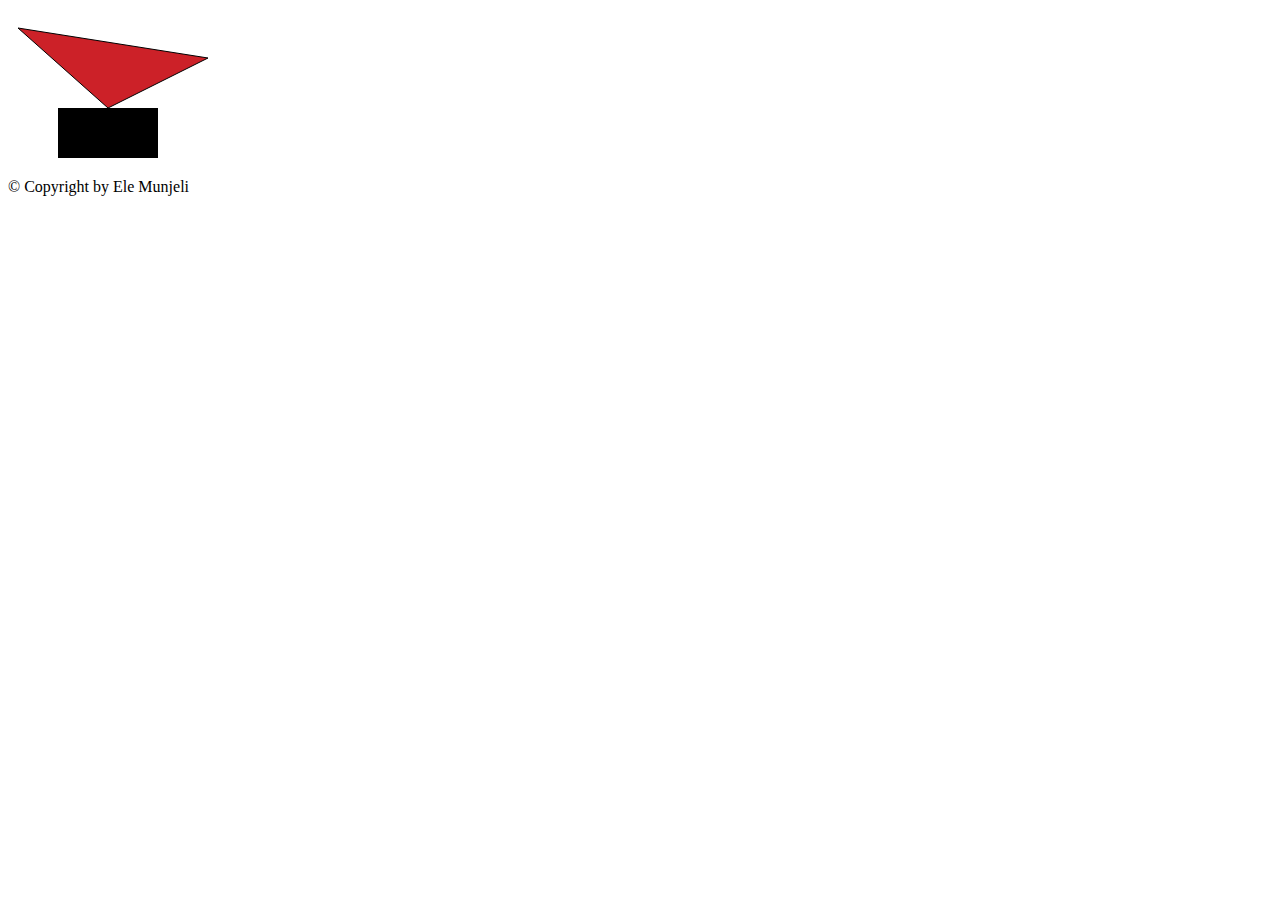
<file: index.html>
<!DOCTYPE html>
<html lang="en">
	<head>
		<meta charset="utf-8" />

		<!-- Always force latest IE rendering engine (even in intranet) & Chrome Frame
		Remove this if you use the .htaccess -->
		<meta http-equiv="X-UA-Compatible" content="IE=edge,chrome=1" />

		<title>HTML</title>
		<meta name="description" content="" />
		<meta name="author" content="ele munjeli" />

		<meta name="viewport" content="width=device-width, initial-scale=1.0" />

		<!-- Replace favicon.ico & apple-touch-icon.png in the root of your domain and delete these references -->
		<link rel="shortcut icon" href="/favicon.ico" />
		<link rel="apple-touch-icon" href="/apple-touch-icon.png" />
		<script type="text/javascript" src="paper/dist/paper.js"></script>
		<script type="text/paperscript" src="paper/one.js" canvas="myCanvas">
		<!--script type="text/paperscript" src="paper/democracule-2.js" canvas="demCanvas"-->
		</script>
		<!-- Define inlined PaperScript associate it with myCanvas -->
		<style type='text/css'>
			html, body{
				width:100%;
				
			}
			#democ{
				
			}
			
			#demCanvas{
				width: 400px;
				height: 400px;
				background: #E3EAF0;
				border: 1px solid #333;
				margin-top: 100px;
				margin-right: auto;
				margin-left: auto;
				display: block; 
			}
		</style>
	</head>

	<body>
		<div>

			<div id='democ'>
				<canvas id="myCanvas" ></canvas>
			</div>

			<footer>
				<p>
					&copy; Copyright  by Ele Munjeli
				</p>
			</footer>
		</div>
	</body>
</html>
</file>
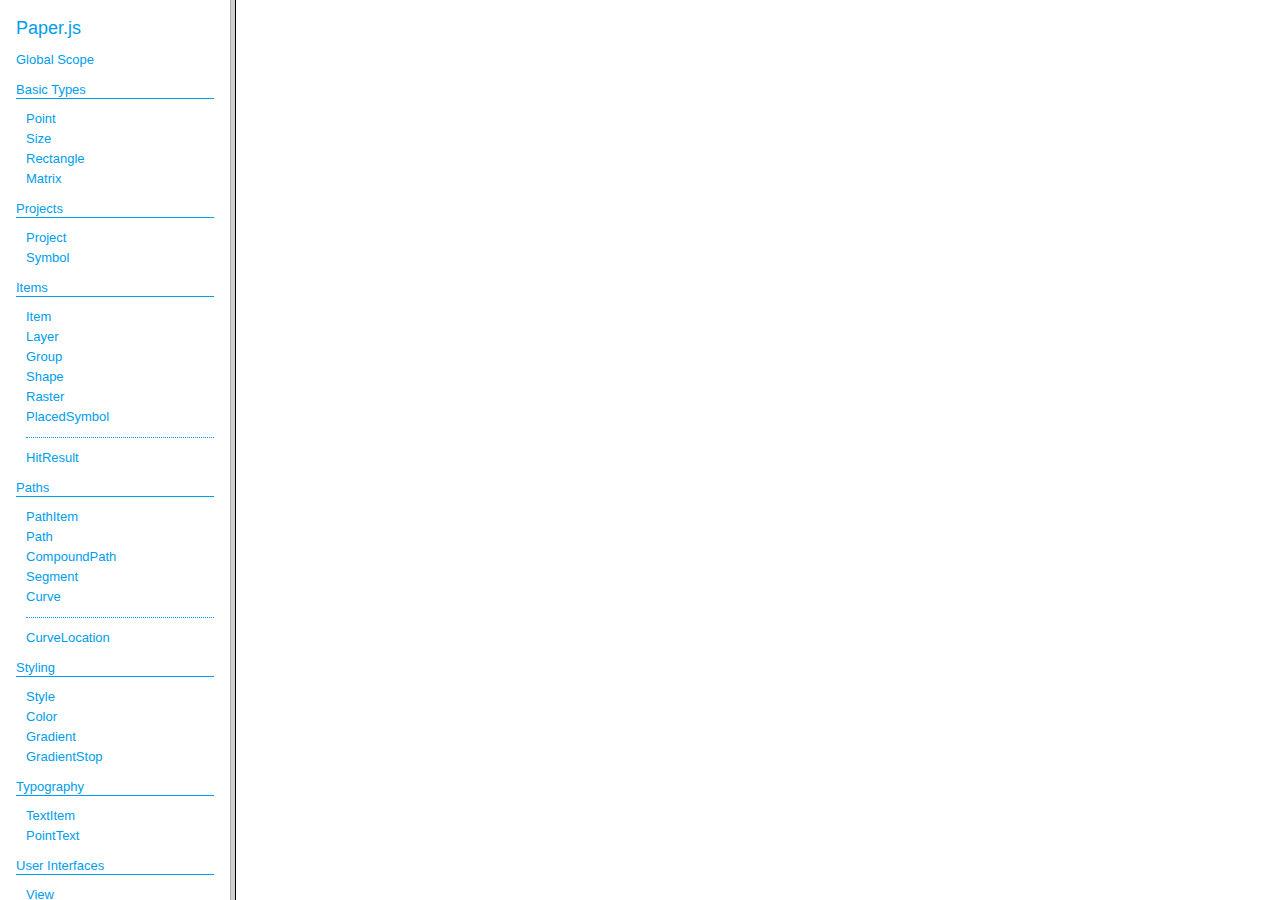
<file: paper/docs/index.html>
<!DOCTYPE html>
<html>
<head>
<meta charset="UTF-8">
<title>
Paper.js API
</title>
</head>
<frameset cols="230,*">
<frame src="classes/index.html" name="packageListFrame" title="All Packages">
<frame src="about:blank" name="class-frame" title="Class and interface descriptions">
</frameset>
</html>
</file>
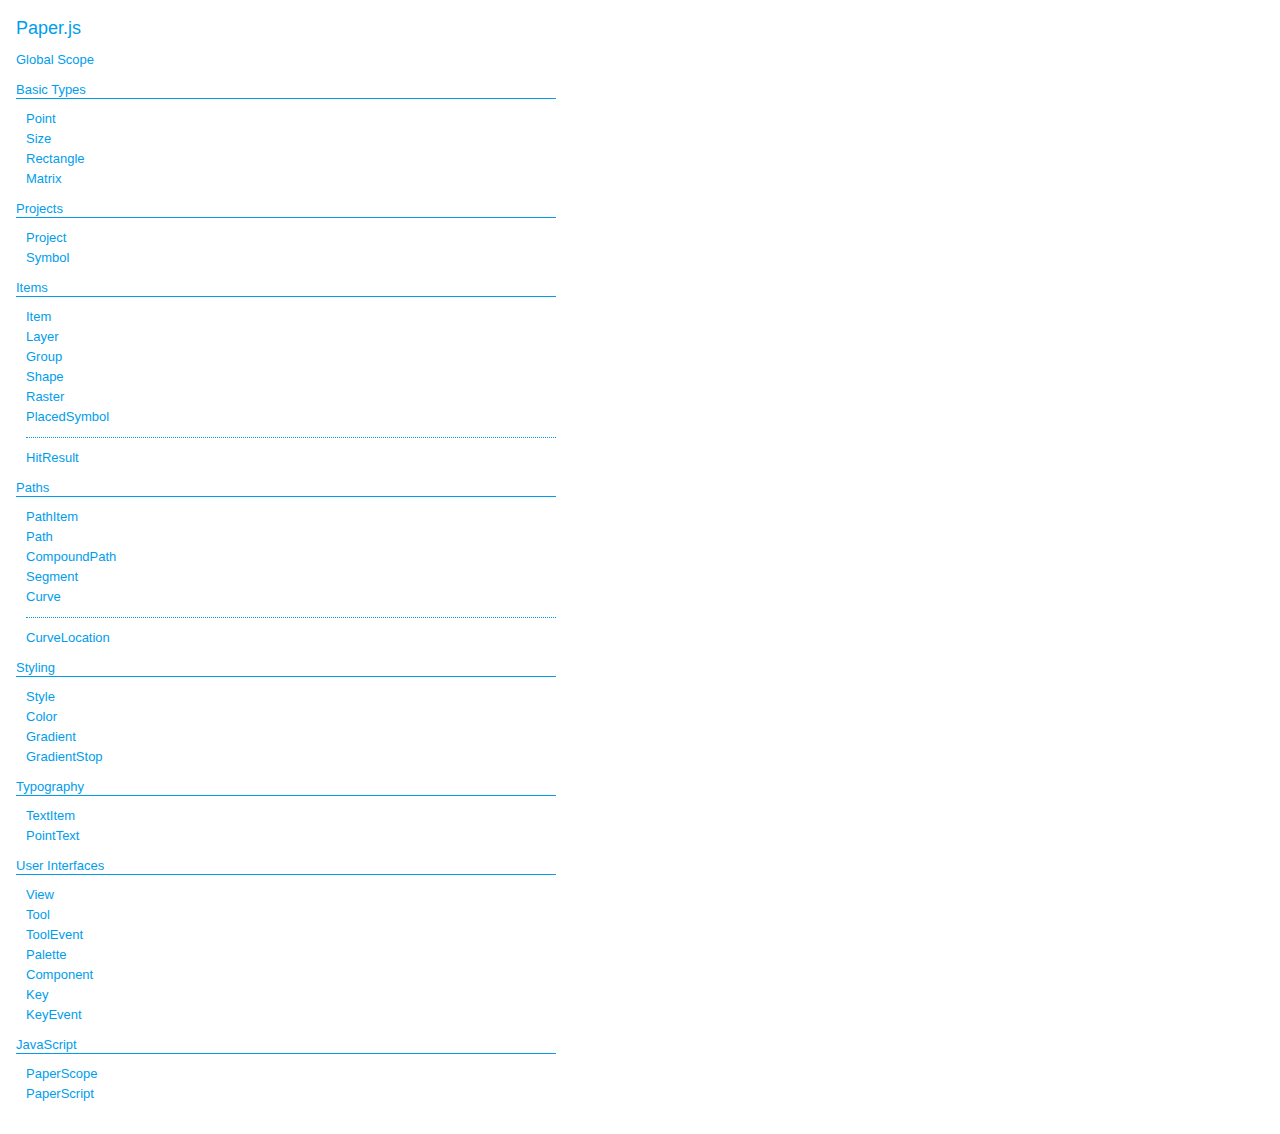
<file: paper/docs/classes/index.html>
<!DOCTYPE html>
<html>
<head>
<meta charset="UTF-8">
<title>Paper.js</title>
<base target="class-frame">
<link href="../assets/css/docs.css" rel="stylesheet" type="text/css">
</head>
<body class="reference">
<div class="reference-index">
<h1>Paper.js</h1>
<ul class="reference-classes"><li><a href="../classes/global.html">Global Scope</a></li>
<li>
<h2>Basic Types</h2>
<ul>
<li><a href="../classes/Point.html">Point</a></li>
<li><a href="../classes/Size.html">Size</a></li>
<li><a href="../classes/Rectangle.html">Rectangle</a></li>
<li><a href="../classes/Matrix.html">Matrix</a></li>
</ul>
<li>
<h2>Projects</h2>
<ul>
<li><a href="../classes/Project.html">Project</a></li>
<li><a href="../classes/Symbol.html">Symbol</a></li>
</ul>
<li>
<h2>Items</h2>
<ul>
<li><a href="../classes/Item.html">Item</a></li>
<li><a href="../classes/Layer.html">Layer</a></li>
<li><a href="../classes/Group.html">Group</a></li>
<li><a href="../classes/Shape.html">Shape</a></li>
<li><a href="../classes/Raster.html">Raster</a></li>
<li><a href="../classes/PlacedSymbol.html">PlacedSymbol</a></li>
<li><hr /></li>
<li><a href="../classes/HitResult.html">HitResult</a></li>
</ul>
<li>
<h2>Paths</h2>
<ul>
<li><a href="../classes/PathItem.html">PathItem</a></li>
<li><a href="../classes/Path.html">Path</a></li>
<li><a href="../classes/CompoundPath.html">CompoundPath</a></li>
<li><a href="../classes/Segment.html">Segment</a></li>
<li><a href="../classes/Curve.html">Curve</a></li>
<li><hr /></li>
<li><a href="../classes/CurveLocation.html">CurveLocation</a></li>
</ul>
<li>
<h2>Styling</h2>
<ul>
<li><a href="../classes/Style.html">Style</a></li>
<li><a href="../classes/Color.html">Color</a></li>
<li><a href="../classes/Gradient.html">Gradient</a></li>
<li><a href="../classes/GradientStop.html">GradientStop</a></li>
</ul>
<li>
<h2>Typography</h2>
<ul>
<li><a href="../classes/TextItem.html">TextItem</a></li>
<li><a href="../classes/PointText.html">PointText</a></li>
</ul>
<li>
<h2>User Interfaces</h2>
<ul>
<li><a href="../classes/View.html">View</a></li>
<li><a href="../classes/Tool.html">Tool</a></li>
<li><a href="../classes/ToolEvent.html">ToolEvent</a></li>
<li><a href="../classes/Palette.html">Palette</a></li>
<li><a href="../classes/Component.html">Component</a></li>
<li><a href="../classes/Key.html">Key</a></li>
<li><a href="../classes/KeyEvent.html">KeyEvent</a></li>
</ul>
<li>
<h2>JavaScript</h2>
<ul>
<li><a href="../classes/PaperScope.html">PaperScope</a></li>
<li><a href="../classes/PaperScript.html">PaperScript</a></li>
</ul>
</ul>
</body>
</html>
</file>
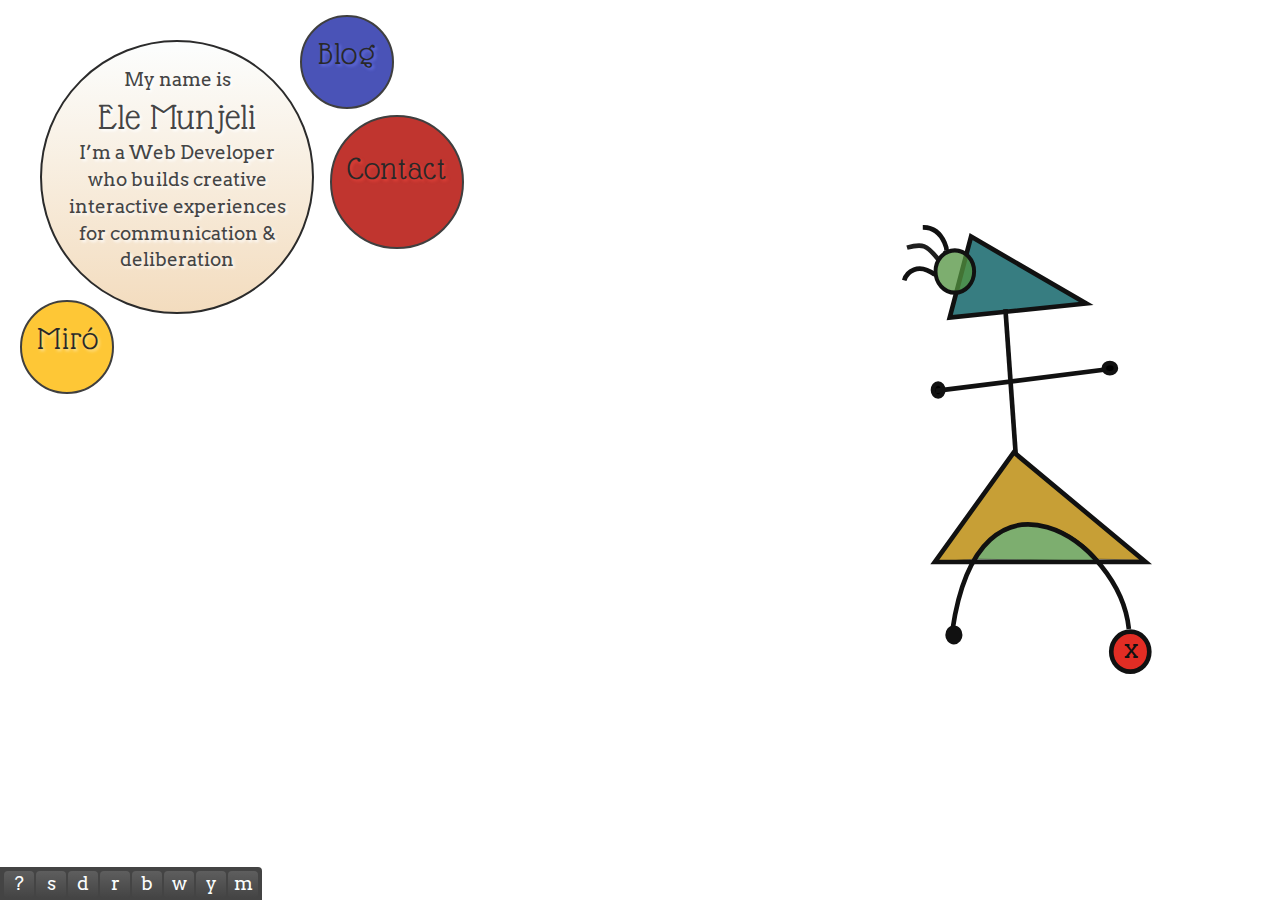
<file: miro.html>
<!DOCTYPE html>
<html lang="en">
	<head>
		<meta charset="utf-8">

		<!-- Always force latest IE rendering engine (even in intranet) & Chrome Frame
		Remove this if you use the .htaccess -->
		<meta http-equiv="X-UA-Compatible" content="IE=edge,chrome=1">

		<title>miro</title>
		<meta name="description" content="">
		<meta name="author" content="ele munjeli">

		<meta name="viewport" content="width=device-width, initial-scale=1.0">
		<script src="https://ajax.googleapis.com/ajax/libs/jquery/1.9.1/jquery.min.js"></script>
		<script type="text/javascript" src="paper/dist/paper.js"></script>
		<!--script type="text/paperscript" src="paper/miro.js" canvas="miroBackground"></script-->

		<!-- Replace favicon.ico & apple-touch-icon.png in the root of your domain and delete these references -->
		<link rel="shortcut icon" href="/favicon.ico"/>
		<link rel="apple-touch-icon" href="/apple-touch-icon.png"/>
		<link href="css/stylesheets/screen.css" media="screen, projection" rel="stylesheet" type="text/css" />
		<link href='http://fonts.googleapis.com/css?family=Arvo|Glass+Antiqua' rel='stylesheet' type='text/css'>
		<script type="text/javascript">
		//paperjs as global install
		paper.install(window);
		
		//jQuery init for the page
		$(document).ready(function(){
			
		//jQuery set the objects for divs to manipulate
		var blogDiv = $(".blogDiv");
		var contactDiv = $(".contactDiv");
		var miroDiv = $(".miroDiv");
		var storyCircle = $(".storyCircle");
		var hideDiv = $(".hideDiv");
		var instructDiv = $(".instructDiv");
		var howTo = $(".howto");
		var toolDiv = $(".tooldiv");
		var poetessHide = $(".poetessHide");
		var poetessShow = $(".poetessShow");
		var poetess = $(".poetess");
		
		hideDiv.hide();
		howTo.hide();
		poetessShow.hide();
			
		//paperjs functions for the drawing tool	
		var canvas = document.getElementById("miroBackground");
		paper.setup(canvas);
		
		
		// first get the function from the keypress
		var toolChooser 		= new Tool();
		var beadTool 		= new Tool();
		var colorShapeTool 	= new Tool();
		var circleTool		= new Tool();
		var rastTool 		= new Tool();
		
		toolChooser.onKeyDown = function (event){
			var toolChoose = event.key;
			toolSwitch(toolChoose);
		};
		
		function toolSwitch(toolChoose){	

			switch(toolChoose){
				case "s":
				randomRast(toolChoose);
				break;

				case "d":
				stringOfBeads();
				break;
				
				case "b":
				makeColorShape(toolChoose);
				break;
				
				case "w":
				makeColorShape(toolChoose);
				break;
				
				case "y":
				makeColorShape(toolChoose);
				break;
				
				case "r":
				redCircle();
				break;
				
				case "m":
				randomRast(toolChoose);
				break;
				
				default:
				break;
			}
		};
		

		//place rasters randomly across the screen. 
		function randomRast(toolChoose){		
			var rast;
				/*scaling and rotating the raster*/
				var x = Math.floor(Math.random() * window.innerWidth + 1);
				var y = Math.floor(Math.random() * window.innerHeight +1); 
				rastSize = (Math.floor(Math.random() * 10 + 3)) * 0.1;
				rastSize = rastSize.toFixed(1);
				rastRotation = Math.round(Math.random() * 360 + 1);
				
				//pick one of the images
				if(toolChoose == 's'){
					starWhich = Math.round(Math.random() * 4 + 1);
					rast = new paper.Raster("http://localhost/src/paperplay/images/star-" + starWhich + ".png");
					rastMake(rast);	
				}
				else{
					miroWhich = Math.round(Math.random() * 5 + 1);
					rast = new paper.Raster("http://localhost/src/paperplay/images/miro-" + miroWhich + ".png");
					rastMake(rast);		
				}
				
				//put the image on the canvas
				function rastMake(rast){
					rast.scale(parseFloat(rastSize));
					rast.rotate(rastRotation);
					rast.position = new Point(x, y);
				}
			
					toolDiv.removeClass("active");
			
		}
		
		//drawing tool like a string of dark beads
		function stringOfBeads(){
			
				var beadString;
				var bead;
				beadTool.activate();
							
				beadTool.onMouseDown = function(event) {
					beadString = new Path();
					beadString.strokeColor = "#111";
					beadString.strokeWidth = "3";
				};
				
				beadTool.onMouseDrag = function(event) {				
						tool.minDistance = 40;
						beadString.add(event.point);
						bead = new Path.Circle({
							center: event.middlePoint,
							radius: event.delta.length/4
						});
							
						bead.fillColor = "#111";								
				};
				
				beadTool.onMouseUp = function(event){
					beadString.simplify();
					beadString.smooth();
					toolChooser.activate();
					toolDiv.removeClass("active");
					
				};
				
			
			
		}
		
		//abstract shapes in several colors	
		function makeColorShape(colorChoice){	
			var theColor;
			
			if(colorChoice == "b"){
				theColor = "#151C6C";
			}
			else if(colorChoice == "w"){
				theColor = "#fefefe";
			}
			
			else {
				theColor ="#B88601";
			}
			
			colorShapeTool.activate();
			var colorShape;
			
					
					colorShapeTool.onMouseDown = function(event){
						colorShape = new Path;				
						colorShape.strokeColor = "#111";
						colorShape.strokeWidth = 3;					
					};
					
					colorShapeTool.onMouseDrag = function(event){						
							colorShape.add(event.point);
							colorShape.fillColor = theColor;													
					};
					
					colorShapeTool.onMouseUp = function(event){	
						colorShape.closed = true;
						colorShape.simplify();
						colorShape.smooth();	
						toolChooser.activate();
						toolDiv.removeClass("active");
									
			   		};
			   					
		}
		
		//drag to draw red circles
		function redCircle(){
			circleTool.activate();
			var redCirc;	
						
			circleTool.onMouseUp = function(event){

				redCirc = new Path.Circle({
					center: event.middlePoint,
					radius: event.delta.length/2
				});	
				redCirc.strokeWidth = 3;
				redCirc.strokeColor = "#111";
				redCirc.fillColor = "#E22D24";
	
				toolChooser.activate();
				toolDiv.removeClass("active");
			};
						
		}
		
		//jQuery functions to show and hide circular divs on the page
		
		blogDiv.mouseenter(function(){
			blogDiv.html("Read Me!");
		});
		
		blogDiv.mouseleave(function(){
			blogDiv.html("<h2>Blog</h2>");
		});
			
		contactDiv.mouseenter(function(){
			contactDiv.html("What do you think?");
		});
		
		contactDiv.mouseleave(function(){
			contactDiv.html("<h2>Contact</h2>");
		});
			
		miroDiv.mouseenter(function(){
			miroDiv.html("How to...");
		});
		
		miroDiv.mouseleave(function(){
			miroDiv.html("<h2>Mir&#243;</h2>");	
		});
		
		miroDiv.click(function(){
			storyCircle.html("This page is an</br>homage to the <a href='http://en.wikipedia.org/wiki/Constellations_(Mir%C3%B3)#Description' target='_blank'>Constellations </a>series by Joan Mir&#243;. Use the toolbar bottom left to create your own Constellation." +
			"<div id='circleHide'><a>Hide circles now.</a></div>");
		});
		
		//hide and show circled content
		storyCircle.on("click", "#circleHide", function(){
			hideDiv.show();
			storyCircle.hide();
			blogDiv.hide();
			contactDiv.hide();
			miroDiv.hide();
		});
		
		hideDiv.click(function(){
			hideDiv.hide();
			storyCircle.show();
			blogDiv.show();
			contactDiv.show();
			miroDiv.show();
		});
		
		//hide and show the poetess
		poetessHide.click(function(){
			poetess.hide();
			poetessShow.show();
		});
		
		poetessShow.click(function(){
			poetess.show();
			poetessShow.hide();
		});
		//toolbar functionality for mobile devices
		toolDiv.click(function(){
			var theTool = $(this).html();			
			
			//show the instructions
			if(theTool == "?"){
				$("li.toolbar").css("float", "none");
				$(this).html("x");
				howTo.show();
				instructDiv.removeClass('minInstructDiv').addClass('maxInstructDiv');		
			}
			else if(theTool == "x"){
				$("li.toolbar").css("float", "left");
				$(this).html("?");
				howTo.hide();
				instructDiv.removeClass('maxInstructDiv').addClass('minInstructDiv');	
			}
			else{
				$(this).addClass("active");
				toolSwitch(theTool);
			}
			
		});

});
			

</script>

	</head>

	<body>
		
			<div class="poetess">
				<img src="images/poetess-small.svg" alt="poetess"/>
				<div class='poetessHide'>x</div>
			</div>
			<canvas id="miroBackground" resize></canvas>
			<div class="hideDiv">O</div>
			<div class="poetessShow">O</div>
			<div class="storyCircle">
				<p>My name is</p>
				<p class='fancyCap'>Ele Munjeli</p>
				<p>I&rsquo;m a Web Developer who builds creative interactive experiences for communication &amp; deliberation</p>							
			</div>
			<div class="blogDiv">
				<h2>Blog</h2>
			</div>
			<div class="contactDiv">
				<h2>Contact</h2>
			</div>
			<div class="miroDiv">
				<h2>Mir&#243;</h2> 
			</div>
			<div class="instructDiv minInstructDiv">
				<div class="howto">
					Click to select a tool or use <br/>your keyboard.
					<hr />
				</div>
				<ul>				
					<li class="toolbar"><div class="tooldiv">?</div><span class="howto"> = hide instructions</span></li>
					<li class="toolbar"><div class="tooldiv">s</div><span class="howto"> = random stars</span></li>
					<li class="toolbar"><div class="tooldiv">d</div><span class="howto"> = drag for dark beads</span></li>
					<li class="toolbar"><div class="tooldiv">r</div><span class="howto"> = drag for red circles</span></li>
					<li class="toolbar"><div class="tooldiv">b</div><span class="howto"> = drag for blue shape</span></li>
					<li class="toolbar"><div class="tooldiv">w</div><span class="howto"> = drag for white shape</span></li>
					<li class="toolbar"><div class="tooldiv">y</div><span class="howto"> = drag for yellow shape</span> </li>	
					<li class="toolbar"><div class="tooldiv">m</div><span class="howto"> = miro&rsquo;s forms</span> </li>					
				</ul>
				<div class="howto">
					<hr />
					Slow computer? Make the<br />window smaller :)
				</div>
			</div>

	</body>
</html>
</file>
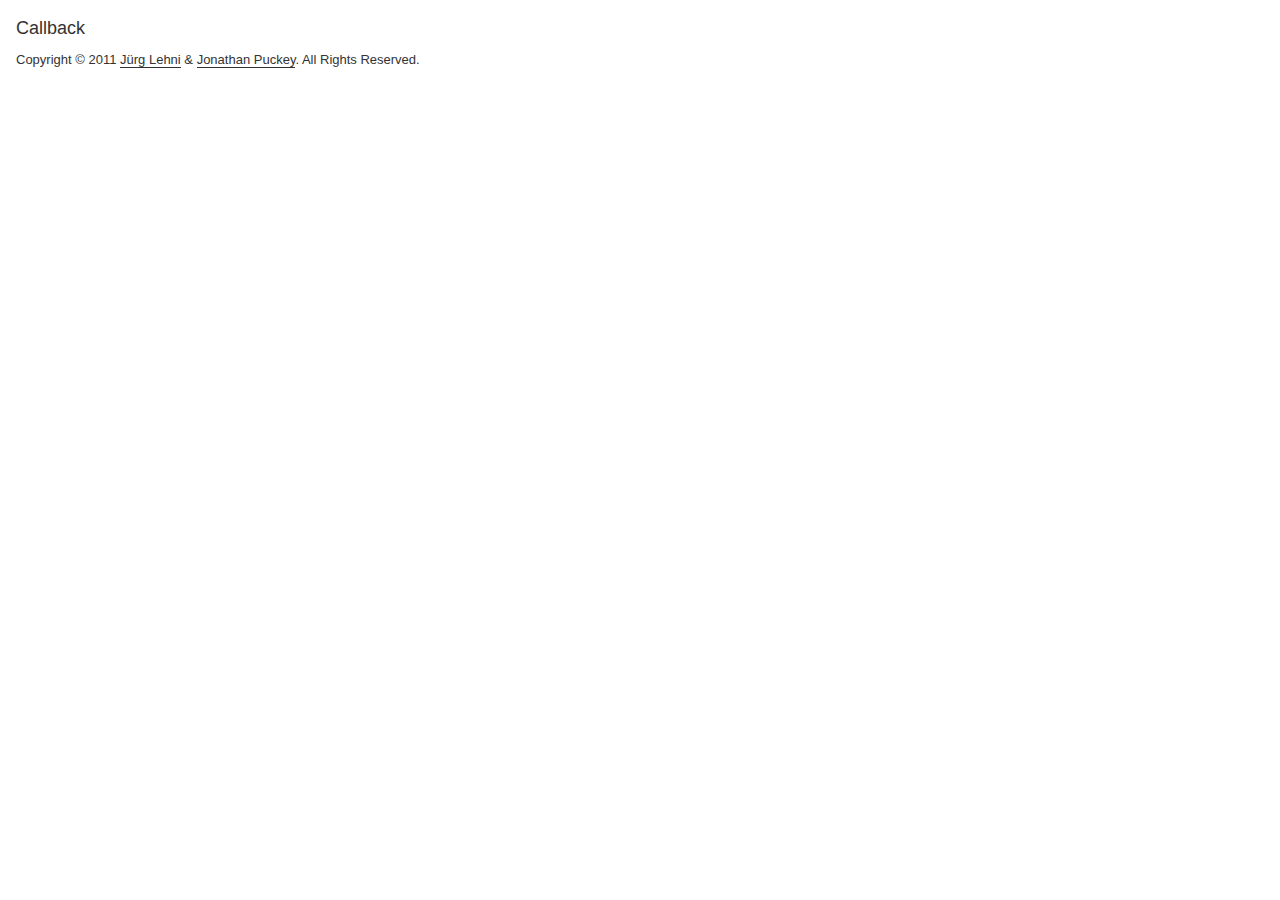
<file: paper/docs/classes/Callback.html>
<!DOCTYPE html>
<html>
<head>
<meta charset="UTF-8">
<title>Callback</title>
<base target="classFrame">
<link rel="stylesheet" href="../assets/css/docs.css" type="text/css">
<script src="../assets/js/jquery.js" type="text/javascript"></script>
<script src="../assets/js/paper.js" type="text/javascript"></script>
<script src="../assets/js/codemirror.js" type="text/javascript"></script>
<script src="../assets/js/reference.js" type="text/javascript"></script>
</head>
<body class="reference">
<div class="reference-class">
<h1>Callback</h1>



</div>










<!-- =========================== copyright notice ========================= -->
<p class="footer">Copyright &#169; 2011 <a href="http://www.lehni.org" target="_blank">J&uuml;rg Lehni</a> &amp; <a href="http://www.jonathanpuckey.com" target="_blank">Jonathan Puckey</a>. All Rights Reserved.</p>
<div class="content-end"></div>

</body>
</file>
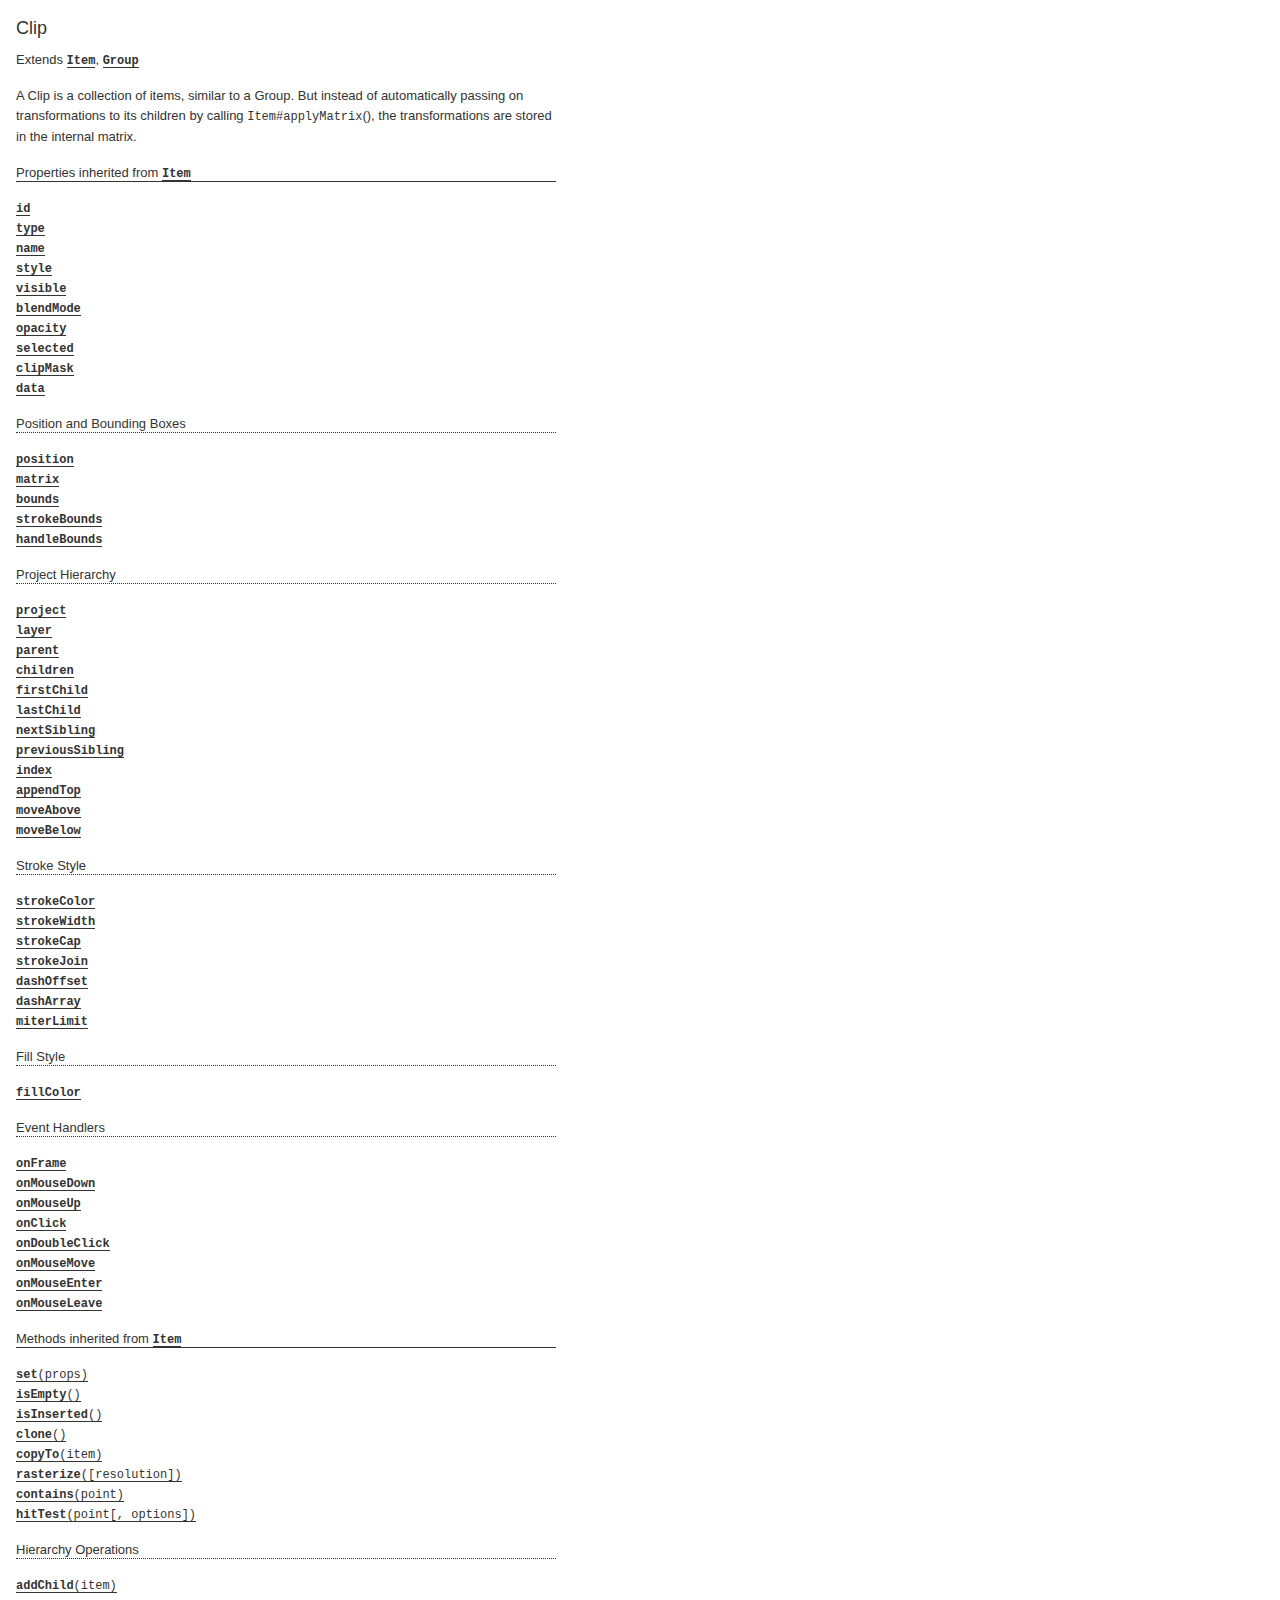
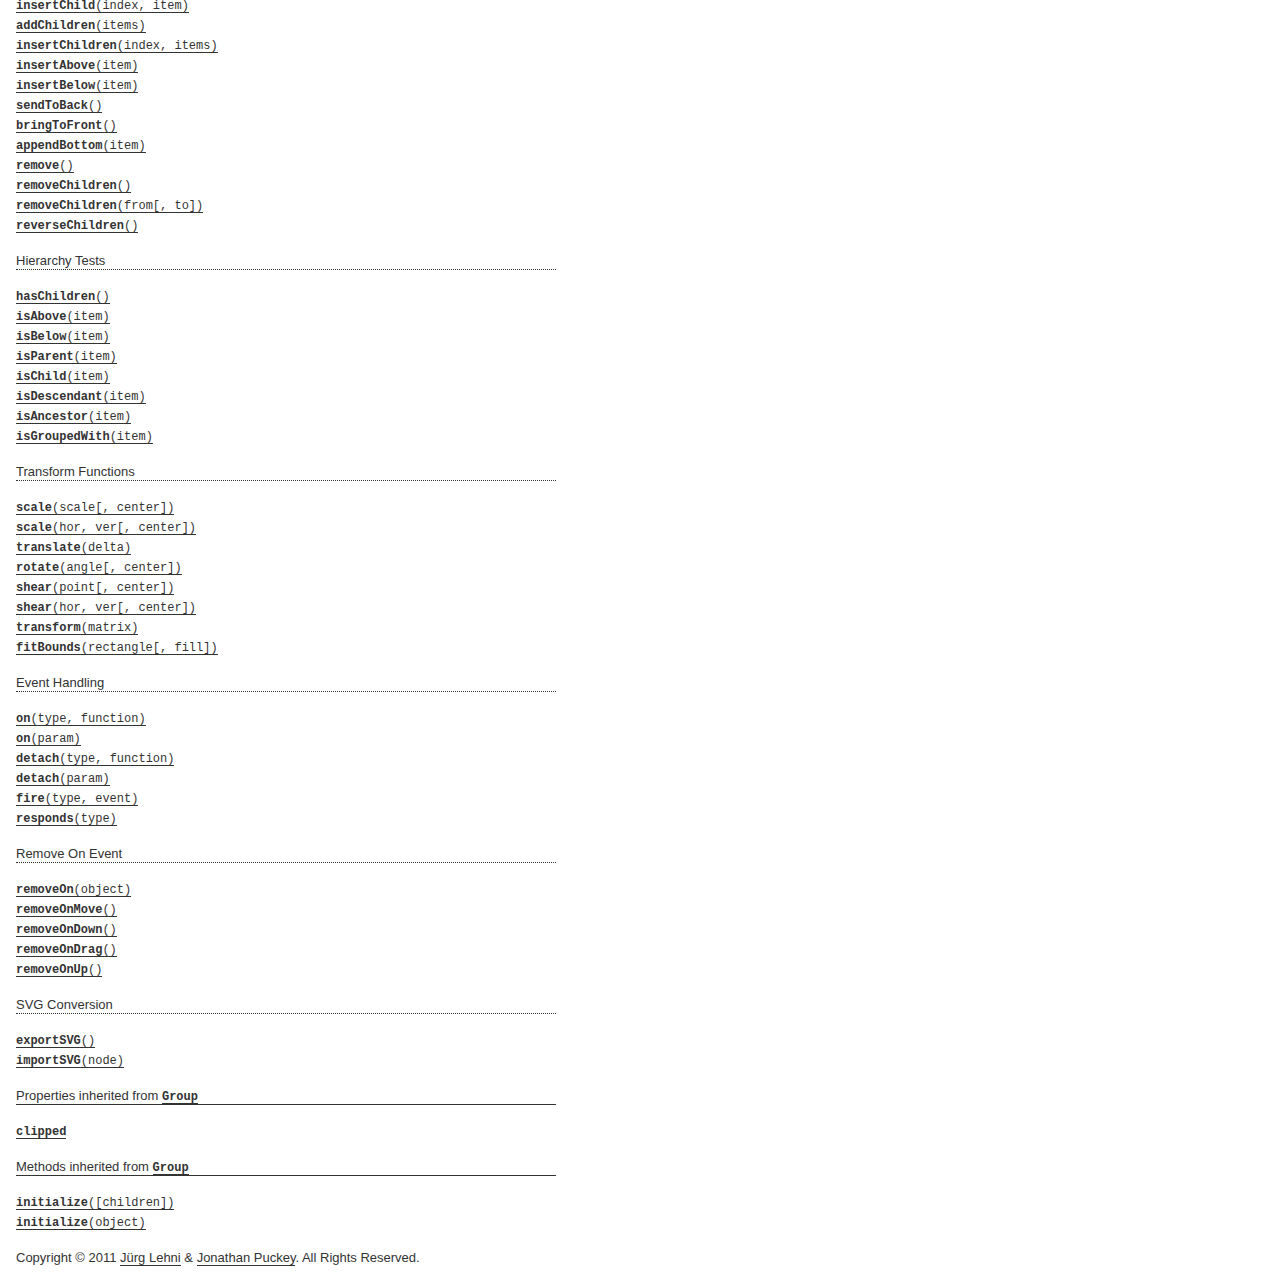
<file: paper/docs/classes/Clip.html>
<!DOCTYPE html>
<html>
<head>
<meta charset="UTF-8">
<title>Clip</title>
<base target="classFrame">
<link rel="stylesheet" href="../assets/css/docs.css" type="text/css">
<script src="../assets/js/jquery.js" type="text/javascript"></script>
<script src="../assets/js/paper.js" type="text/javascript"></script>
<script src="../assets/js/codemirror.js" type="text/javascript"></script>
<script src="../assets/js/reference.js" type="text/javascript"></script>
</head>
<body class="reference">
<div class="reference-class">
<h1>Clip</h1>

<p> Extends <b><a href="../classes/Item.html"><tt>Item</tt></a></b>, <b><a href="../classes/Group.html"><tt>Group</tt></a></b></p>

<p>A Clip is a collection of items, similar to a Group. But instead of
automatically passing on transformations to its children by calling
<tt>Item#applyMatrix</tt>(), the transformations are stored in the internal
matrix.</p>

</div>










<!-- =========================== inherited properties ====================== -->
<div class="reference-members"><h2>Properties inherited from <a href="../classes/Item.html"><tt>Item</tt></a></h2>

	
<div id="id-member" class="member">
<div id="id-link" class="member-link">
<a name="id" href="#" onClick="return toggleMember('id', false);"><tt><b>id</b></tt></a>
</div>
<div id="id-description" class="member-description hidden">
<div class="member-header">
<div class="member-title">
<div class="member-link">
<a href="#" onClick="return toggleMember('id', false);"><tt><b>id</b></tt></a>
</div>
</div>
<div class="member-close"><input type="button" value="Close" onClick="toggleMember('id', false);"></div>
<div class="clear"></div>
</div>

<div class="member-text">
	<p>The unique id of the item.</p>
	
	
	<ul><b>Type:</b>
	<li>
		<tt>Number</tt>
	</li>
	</ul>
	
	
</div>

</div>
</div>

	
<div id="type-member" class="member">
<div id="type-link" class="member-link">
<a name="type" href="#" onClick="return toggleMember('type', false);"><tt><b>type</b></tt></a>
</div>
<div id="type-description" class="member-description hidden">
<div class="member-header">
<div class="member-title">
<div class="member-link">
<a href="#" onClick="return toggleMember('type', false);"><tt><b>type</b></tt></a>
</div>
</div>
<div class="member-close"><input type="button" value="Close" onClick="toggleMember('type', false);"></div>
<div class="clear"></div>
</div>

<div class="member-text">
	<p>The type of the item as a string.</p>
	
	
	<ul><b>Type:</b>
	<li>
		<tt>String('group', 'layer', 'path', 'compound-path', 'raster',
'placed-symbol', 'point-text')</tt>
	</li>
	</ul>
	
	
</div>

</div>
</div>

	
<div id="name-member" class="member">
<div id="name-link" class="member-link">
<a name="name" href="#" onClick="return toggleMember('name', false);"><tt><b>name</b></tt></a>
</div>
<div id="name-description" class="member-description hidden">
<div class="member-header">
<div class="member-title">
<div class="member-link">
<a href="#" onClick="return toggleMember('name', false);"><tt><b>name</b></tt></a>
</div>
</div>
<div class="member-close"><input type="button" value="Close" onClick="toggleMember('name', false);"></div>
<div class="clear"></div>
</div>

<div class="member-text">
	<p>The name of the item. If the item has a name, it can be accessed by name
through its parent's children list.</p>
	
	
	<ul><b>Type:</b>
	<li>
		<tt>String</tt>
	</li>
	</ul>
	
	<p>
<b>Example</b> 
</p>

<div class="paperscript split">
<div class="button run">Run</div>
<script type="text/paperscript" canvas="canvas-0">
var path = new Path.Circle({
	center: [80, 50],
	radius: 35
});
// Set the name of the path:
path.name = 'example';

// Create a group and add path to it as a child:
var group = new Group();
group.addChild(path);

// The path can be accessed by name:
group.children['example'].fillColor = 'red';
</script>
<div class="canvas"><canvas width="516" height="100" id="canvas-0"></canvas></div>
</div>


</div>

</div>
</div>

	
<div id="style-member" class="member">
<div id="style-link" class="member-link">
<a name="style" href="#" onClick="return toggleMember('style', false);"><tt><b>style</b></tt></a>
</div>
<div id="style-description" class="member-description hidden">
<div class="member-header">
<div class="member-title">
<div class="member-link">
<a href="#" onClick="return toggleMember('style', false);"><tt><b>style</b></tt></a>
</div>
</div>
<div class="member-close"><input type="button" value="Close" onClick="toggleMember('style', false);"></div>
<div class="clear"></div>
</div>

<div class="member-text">
	<p>The path style of the item.</p>
	
	
	<ul><b>Type:</b>
	<li>
		<a href="../classes/Style.html"><tt>Style</tt></a>
	</li>
	</ul>
	
	<p>
<b>Example</b> &mdash; Applying several styles to an item in one go, by passing an object to its style property:
</p>

<div class="paperscript split">
<div class="button run">Run</div>
<script type="text/paperscript" canvas="canvas-1">
var circle = new Path.Circle({
	center: [80, 50],
	radius: 30
});
circle.style = {
	fillColor: 'blue',
	strokeColor: 'red',
	strokeWidth: 5
};
</script>
<div class="canvas"><canvas width="516" height="100" id="canvas-1"></canvas></div>
</div>


<p>
<b>Example</b> &mdash; Copying the style of another item:
</p>

<div class="paperscript split">
<div class="button run">Run</div>
<script type="text/paperscript" canvas="canvas-2">
var path = new Path.Circle({
	center: [50, 50],
	radius: 30,
	fillColor: 'red'
});

var path2 = new Path.Circle({
	center: new Point(180, 50),
	radius: 20
});

// Copy the path style of path:
path2.style = path.style;
</script>
<div class="canvas"><canvas width="516" height="100" id="canvas-2"></canvas></div>
</div>


<p>
<b>Example</b> &mdash; Applying the same style object to multiple items:
</p>

<div class="paperscript split">
<div class="button run">Run</div>
<script type="text/paperscript" canvas="canvas-3">
var myStyle = {
	fillColor: 'red',
	strokeColor: 'blue',
	strokeWidth: 4
};

var path = new Path.Circle({
	center: [50, 50],
	radius: 30
});
path.style = myStyle;

var path2 = new Path.Circle({
	center: new Point(150, 50),
	radius: 20
});
path2.style = myStyle;
</script>
<div class="canvas"><canvas width="516" height="100" id="canvas-3"></canvas></div>
</div>


</div>

</div>
</div>

	
<div id="visible-member" class="member">
<div id="visible-link" class="member-link">
<a name="visible" href="#" onClick="return toggleMember('visible', false);"><tt><b>visible</b></tt></a>
</div>
<div id="visible-description" class="member-description hidden">
<div class="member-header">
<div class="member-title">
<div class="member-link">
<a href="#" onClick="return toggleMember('visible', false);"><tt><b>visible</b></tt></a>
</div>
</div>
<div class="member-close"><input type="button" value="Close" onClick="toggleMember('visible', false);"></div>
<div class="clear"></div>
</div>

<div class="member-text">
	<p>Specifies whether the item is visible. When set to <tt>false</tt>, the
item won't be drawn.</p>
	
	
		<ul><b>Default:</b>
		<li>
		<tt>true</tt>
		</li>
		</ul>
	
	<ul><b>Type:</b>
	<li>
		<tt>Boolean</tt>
	</li>
	</ul>
	
	<p>
<b>Example</b> &mdash; Hiding an item:
</p>

<div class="paperscript split">
<div class="button run">Run</div>
<script type="text/paperscript" canvas="canvas-4">
var path = new Path.Circle({
	center: [50, 50],
	radius: 20,
	fillColor: 'red'
});

// Hide the path:
path.visible = false;
</script>
<div class="canvas"><canvas width="516" height="100" id="canvas-4"></canvas></div>
</div>


</div>

</div>
</div>

	
<div id="blendmode-member" class="member">
<div id="blendmode-link" class="member-link">
<a name="blendmode" href="#" onClick="return toggleMember('blendmode', false);"><tt><b>blendMode</b></tt></a>
</div>
<div id="blendmode-description" class="member-description hidden">
<div class="member-header">
<div class="member-title">
<div class="member-link">
<a href="#" onClick="return toggleMember('blendmode', false);"><tt><b>blendMode</b></tt></a>
</div>
</div>
<div class="member-close"><input type="button" value="Close" onClick="toggleMember('blendmode', false);"></div>
<div class="clear"></div>
</div>

<div class="member-text">
	<p>The blend mode of the item.</p>
	
	
		<ul><b>Default:</b>
		<li>
		<tt>'normal'</tt>
		</li>
		</ul>
	
	<ul><b>Type:</b>
	<li>
		<tt>String('normal', 'multiply', 'screen', 'overlay', 'soft-light',
'hard-light', 'color-dodge', 'color-burn', 'darken', 'lighten',
'difference', 'exclusion', 'hue', 'saturation', 'luminosity', 'color',
'add', 'subtract', 'average', 'pin-light', 'negation')</tt>
	</li>
	</ul>
	
	<p>
<b>Example</b> &mdash; Setting an item's blend mode:
</p>

<div class="paperscript split">
<div class="button run">Run</div>
<script type="text/paperscript" canvas="canvas-5">
// Create a white rectangle in the background
// with the same dimensions as the view:
var background = new Path.Rectangle(view.bounds);
background.fillColor = 'white';

var circle = new Path.Circle({
	center: [80, 50],
	radius: 35,
	fillColor: 'red'
});

var circle2 = new Path.Circle({
	center: new Point(120, 50),
	radius: 35,
	fillColor: 'blue'
});

// Set the blend mode of circle2:
circle2.blendMode = 'multiply';
</script>
<div class="canvas"><canvas width="516" height="100" id="canvas-5"></canvas></div>
</div>


</div>

</div>
</div>

	
<div id="opacity-member" class="member">
<div id="opacity-link" class="member-link">
<a name="opacity" href="#" onClick="return toggleMember('opacity', false);"><tt><b>opacity</b></tt></a>
</div>
<div id="opacity-description" class="member-description hidden">
<div class="member-header">
<div class="member-title">
<div class="member-link">
<a href="#" onClick="return toggleMember('opacity', false);"><tt><b>opacity</b></tt></a>
</div>
</div>
<div class="member-close"><input type="button" value="Close" onClick="toggleMember('opacity', false);"></div>
<div class="clear"></div>
</div>

<div class="member-text">
	<p>The opacity of the item as a value between <tt>0</tt> and <tt>1</tt>.</p>
	
	
		<ul><b>Default:</b>
		<li>
		<tt>1</tt>
		</li>
		</ul>
	
	<ul><b>Type:</b>
	<li>
		<tt>Number</tt>
	</li>
	</ul>
	
	<p>
<b>Example</b> &mdash; Making an item 50% transparent:
</p>

<div class="paperscript split">
<div class="button run">Run</div>
<script type="text/paperscript" canvas="canvas-6">
var circle = new Path.Circle({
	center: [80, 50],
	radius: 35,
	fillColor: 'red'
});

var circle2 = new Path.Circle({
	center: new Point(120, 50),
	radius: 35,
	fillColor: 'blue',
	strokeColor: 'green',
	strokeWidth: 10
});

// Make circle2 50% transparent:
circle2.opacity = 0.5;
</script>
<div class="canvas"><canvas width="516" height="100" id="canvas-6"></canvas></div>
</div>


</div>

</div>
</div>

	
<div id="selected-member" class="member">
<div id="selected-link" class="member-link">
<a name="selected" href="#" onClick="return toggleMember('selected', false);"><tt><b>selected</b></tt></a>
</div>
<div id="selected-description" class="member-description hidden">
<div class="member-header">
<div class="member-title">
<div class="member-link">
<a href="#" onClick="return toggleMember('selected', false);"><tt><b>selected</b></tt></a>
</div>
</div>
<div class="member-close"><input type="button" value="Close" onClick="toggleMember('selected', false);"></div>
<div class="clear"></div>
</div>

<div class="member-text">
	<p>Specifies whether an item is selected and will also return <tt>true</tt>
if the item is partially selected (groups with some selected or partially
selected paths).</p>
<p>Paper.js draws the visual outlines of selected items on top of your
project. This can be useful for debugging, as it allows you to see the
construction of paths, position of path curves, individual segment points
and bounding boxes of symbol and raster items.</p>
	
	
	<ul><b>Type:</b>
	<li>
		<tt>Boolean</tt>
	</li>
	</ul>
	
	<p><b>See also:</b>
	<tt><a href="../classes/Project.html#selecteditems"><tt>project.selectedItems</tt></a></tt>, <tt><a href="../classes/Segment.html#selected"><tt>segment.selected</tt></a></tt>, <tt><a href="../classes/Point.html#selected"><tt>point.selected</tt></a></tt>
	</p>

	<p>
<b>Example</b> &mdash; Selecting an item:
</p>

<div class="paperscript split">
<div class="button run">Run</div>
<script type="text/paperscript" canvas="canvas-7">
var path = new Path.Circle({
	center: [80, 50],
	radius: 35
});
path.selected = true; // Select the path
</script>
<div class="canvas"><canvas width="516" height="100" id="canvas-7"></canvas></div>
</div>


</div>

</div>
</div>

	
<div id="clipmask-member" class="member">
<div id="clipmask-link" class="member-link">
<a name="clipmask" href="#" onClick="return toggleMember('clipmask', false);"><tt><b>clipMask</b></tt></a>
</div>
<div id="clipmask-description" class="member-description hidden">
<div class="member-header">
<div class="member-title">
<div class="member-link">
<a href="#" onClick="return toggleMember('clipmask', false);"><tt><b>clipMask</b></tt></a>
</div>
</div>
<div class="member-close"><input type="button" value="Close" onClick="toggleMember('clipmask', false);"></div>
<div class="clear"></div>
</div>

<div class="member-text">
	<p>Specifies whether the item defines a clip mask. This can only be set on
paths, compound paths, and text frame objects, and only if the item is
already contained within a clipping group.</p>
	
	
	<ul><b>Type:</b>
	<li>
		<tt>Boolean</tt>
	</li>
	</ul>
	
	
</div>

</div>
</div>

	
<div id="data-member" class="member">
<div id="data-link" class="member-link">
<a name="data" href="#" onClick="return toggleMember('data', false);"><tt><b>data</b></tt></a>
</div>
<div id="data-description" class="member-description hidden">
<div class="member-header">
<div class="member-title">
<div class="member-link">
<a href="#" onClick="return toggleMember('data', false);"><tt><b>data</b></tt></a>
</div>
</div>
<div class="member-close"><input type="button" value="Close" onClick="toggleMember('data', false);"></div>
<div class="clear"></div>
</div>

<div class="member-text">
	<p>A plain javascript object which can be used to store
arbitrary data on the item.</p>
	
	
	<ul><b>Type:</b>
	<li>
		<tt>Object</tt>
	</li>
	</ul>
	
	<p>
<b>Example</b> 
</p>


<pre class="code">var path = new Path();
path.data.remember = 'milk';</pre>

<p>
<b>Example</b> 
</p>


<pre class="code">var path = new Path();
path.data.malcolm = new Point(20, 30);
console.log(path.data.malcolm.x); // 20</pre>

<p>
<b>Example</b> 
</p>


<pre class="code">var path = new Path();
path.data = {
	home: 'Omicron Theta',
	found: 2338,
	pets: ['Spot']
};
console.log(path.data.pets.length); // 1</pre>

<p>
<b>Example</b> 
</p>


<pre class="code">var path = new Path({
	data: {
		home: 'Omicron Theta',
		found: 2338,
		pets: ['Spot']
	}
});
console.log(path.data.pets.length); // 1</pre>

</div>

</div>
</div>

	
	<h3>Position and Bounding Boxes</h3>

<div id="position-member" class="member">
<div id="position-link" class="member-link">
<a name="position" href="#" onClick="return toggleMember('position', false);"><tt><b>position</b></tt></a>
</div>
<div id="position-description" class="member-description hidden">
<div class="member-header">
<div class="member-title">
<div class="member-link">
<a href="#" onClick="return toggleMember('position', false);"><tt><b>position</b></tt></a>
</div>
</div>
<div class="member-close"><input type="button" value="Close" onClick="toggleMember('position', false);"></div>
<div class="clear"></div>
</div>

<div class="member-text">
	<p>The item's position within the project. This is the
<a href="../classes/Rectangle.html#center"><tt>rectangle.center</tt></a> of the item's <a href="../classes/Item.html#bounds" onclick="return toggleMember('bounds', true);"><tt>bounds</tt></a> rectangle.</p>
	
	
	<ul><b>Type:</b>
	<li>
		<a href="../classes/Point.html"><tt>Point</tt></a>
	</li>
	</ul>
	
	<p>
<b>Example</b> &mdash; Changing the position of a path:
</p>

<div class="paperscript split">
<div class="button run">Run</div>
<script type="text/paperscript" canvas="canvas-8">
// Create a circle at position { x: 10, y: 10 }
var circle = new Path.Circle({
	center: new Point(10, 10),
	radius: 10,
	fillColor: 'red'
});

// Move the circle to { x: 20, y: 20 }
circle.position = new Point(20, 20);

// Move the circle 100 points to the right and 50 points down
circle.position += new Point(100, 50);
</script>
<div class="canvas"><canvas width="516" height="100" id="canvas-8"></canvas></div>
</div>


<p>
<b>Example</b> &mdash; Changing the x coordinate of an item's position:
</p>

<div class="paperscript split">
<div class="button run">Run</div>
<script type="text/paperscript" canvas="canvas-9">
// Create a circle at position { x: 20, y: 20 }
var circle = new Path.Circle({
	center: new Point(20, 20),
	radius: 10,
	fillColor: 'red'
});

// Move the circle 100 points to the right
circle.position.x += 100;
</script>
<div class="canvas"><canvas width="516" height="100" id="canvas-9"></canvas></div>
</div>


</div>

</div>
</div>

	
<div id="matrix-member" class="member">
<div id="matrix-link" class="member-link">
<a name="matrix" href="#" onClick="return toggleMember('matrix', false);"><tt><b>matrix</b></tt></a>
</div>
<div id="matrix-description" class="member-description hidden">
<div class="member-header">
<div class="member-title">
<div class="member-link">
<a href="#" onClick="return toggleMember('matrix', false);"><tt><b>matrix</b></tt></a>
</div>
</div>
<div class="member-close"><input type="button" value="Close" onClick="toggleMember('matrix', false);"></div>
<div class="clear"></div>
</div>

<div class="member-text">
	<p>The item's transformation matrix, defining position and dimensions in the
document.</p>
	
	
	<ul><b>Type:</b>
	<li>
		<a href="../classes/Matrix.html"><tt>Matrix</tt></a>
	</li>
	</ul>
	
	
</div>

</div>
</div>

	
<div id="bounds-member" class="member">
<div id="bounds-link" class="member-link">
<a name="bounds" href="#" onClick="return toggleMember('bounds', false);"><tt><b>bounds</b></tt></a>
</div>
<div id="bounds-description" class="member-description hidden">
<div class="member-header">
<div class="member-title">
<div class="member-link">
<a href="#" onClick="return toggleMember('bounds', false);"><tt><b>bounds</b></tt></a>
</div>
</div>
<div class="member-close"><input type="button" value="Close" onClick="toggleMember('bounds', false);"></div>
<div class="clear"></div>
</div>

<div class="member-text">
	<p>The bounding rectangle of the item excluding stroke width.</p>
	
	
	<ul><b>Type:</b>
	<li>
		<a href="../classes/Rectangle.html"><tt>Rectangle</tt></a>
	</li>
	</ul>
	
	
</div>

</div>
</div>

	
<div id="strokebounds-member" class="member">
<div id="strokebounds-link" class="member-link">
<a name="strokebounds" href="#" onClick="return toggleMember('strokebounds', false);"><tt><b>strokeBounds</b></tt></a>
</div>
<div id="strokebounds-description" class="member-description hidden">
<div class="member-header">
<div class="member-title">
<div class="member-link">
<a href="#" onClick="return toggleMember('strokebounds', false);"><tt><b>strokeBounds</b></tt></a>
</div>
</div>
<div class="member-close"><input type="button" value="Close" onClick="toggleMember('strokebounds', false);"></div>
<div class="clear"></div>
</div>

<div class="member-text">
	<p>The bounding rectangle of the item including stroke width.</p>
	
	
	<ul><b>Type:</b>
	<li>
		<a href="../classes/Rectangle.html"><tt>Rectangle</tt></a>
	</li>
	</ul>
	
	
</div>

</div>
</div>

	
<div id="handlebounds-member" class="member">
<div id="handlebounds-link" class="member-link">
<a name="handlebounds" href="#" onClick="return toggleMember('handlebounds', false);"><tt><b>handleBounds</b></tt></a>
</div>
<div id="handlebounds-description" class="member-description hidden">
<div class="member-header">
<div class="member-title">
<div class="member-link">
<a href="#" onClick="return toggleMember('handlebounds', false);"><tt><b>handleBounds</b></tt></a>
</div>
</div>
<div class="member-close"><input type="button" value="Close" onClick="toggleMember('handlebounds', false);"></div>
<div class="clear"></div>
</div>

<div class="member-text">
	<p>The bounding rectangle of the item including handles.</p>
	
	
	<ul><b>Type:</b>
	<li>
		<a href="../classes/Rectangle.html"><tt>Rectangle</tt></a>
	</li>
	</ul>
	
	
</div>

</div>
</div>

	
	<h3>Project Hierarchy</h3>

<div id="project-member" class="member">
<div id="project-link" class="member-link">
<a name="project" href="#" onClick="return toggleMember('project', false);"><tt><b>project</b></tt></a>
</div>
<div id="project-description" class="member-description hidden">
<div class="member-header">
<div class="member-title">
<div class="member-link">
<a href="#" onClick="return toggleMember('project', false);"><tt><b>project</b></tt></a>
</div>
</div>
<div class="member-close"><input type="button" value="Close" onClick="toggleMember('project', false);"></div>
<div class="clear"></div>
</div>

<div class="member-text">
	<p>The project that this item belongs to.</p>
	
	
	<ul><b>Type:</b>
	<li>
		<a href="../classes/Project.html"><tt>Project</tt></a>
	</li>
	</ul>
	
	
</div>

</div>
</div>

	
<div id="layer-member" class="member">
<div id="layer-link" class="member-link">
<a name="layer" href="#" onClick="return toggleMember('layer', false);"><tt><b>layer</b></tt></a>
</div>
<div id="layer-description" class="member-description hidden">
<div class="member-header">
<div class="member-title">
<div class="member-link">
<a href="#" onClick="return toggleMember('layer', false);"><tt><b>layer</b></tt></a>
</div>
</div>
<div class="member-close"><input type="button" value="Close" onClick="toggleMember('layer', false);"></div>
<div class="clear"></div>
</div>

<div class="member-text">
	<p>The layer that this item is contained within.</p>
	
	
	<ul><b>Type:</b>
	<li>
		<a href="../classes/Layer.html"><tt>Layer</tt></a>
	</li>
	</ul>
	
	
</div>

</div>
</div>

	
<div id="parent-member" class="member">
<div id="parent-link" class="member-link">
<a name="parent" href="#" onClick="return toggleMember('parent', false);"><tt><b>parent</b></tt></a>
</div>
<div id="parent-description" class="member-description hidden">
<div class="member-header">
<div class="member-title">
<div class="member-link">
<a href="#" onClick="return toggleMember('parent', false);"><tt><b>parent</b></tt></a>
</div>
</div>
<div class="member-close"><input type="button" value="Close" onClick="toggleMember('parent', false);"></div>
<div class="clear"></div>
</div>

<div class="member-text">
	<p>The item that this item is contained within.</p>
	
	
	<ul><b>Type:</b>
	<li>
		<a href="../classes/Item.html"><tt>Item</tt></a>
	</li>
	</ul>
	
	<p>
<b>Example</b> 
</p>


<pre class="code">var path = new Path();

// New items are placed in the active layer:
console.log(path.parent == project.activeLayer); // true

var group = new Group();
group.addChild(path);

// Now the parent of the path has become the group:
console.log(path.parent == group); // true</pre>

<p>
<b>Example</b> &mdash; Setting the parent of the item to another item
</p>


<pre class="code">var path = new Path();

// New items are placed in the active layer:
console.log(path.parent == project.activeLayer); // true

var group = new Group();
group.parent = path;

// Now the parent of the path has become the group:
console.log(path.parent == group); // true

// The path is now contained in the children list of group:
console.log(group.children[0] == path); // true</pre>

<p>
<b>Example</b> &mdash; Setting the parent of an item in the constructor
</p>


<pre class="code">var group = new Group();

var path = new Path({
	parent: group
});

// The parent of the path is the group:
console.log(path.parent == group); // true

// The path is contained in the children list of group:
console.log(group.children[0] == path); // true</pre>

</div>

</div>
</div>

	
<div id="children-member" class="member">
<div id="children-link" class="member-link">
<a name="children" href="#" onClick="return toggleMember('children', false);"><tt><b>children</b></tt></a>
</div>
<div id="children-description" class="member-description hidden">
<div class="member-header">
<div class="member-title">
<div class="member-link">
<a href="#" onClick="return toggleMember('children', false);"><tt><b>children</b></tt></a>
</div>
</div>
<div class="member-close"><input type="button" value="Close" onClick="toggleMember('children', false);"></div>
<div class="clear"></div>
</div>

<div class="member-text">
	<p>The children items contained within this item. Items that define a
<a href="../classes/Item.html#name" onclick="return toggleMember('name', true);"><tt>name</tt></a> can also be accessed by name.</p>
<p><b>Please note:</b> The children array should not be modified directly
using array functions. To remove single items from the children list, use
<a href="../classes/Item.html#remove"><tt>item.remove</tt></a>(), to remove all items from the children list, use
<a href="../classes/Item.html#removechildren"><tt>item.removeChildren</tt></a>(). To add items to the children list, use
<a href="../classes/Item.html#addchild-item"><tt>item.addChild(item)</tt></a> or <a href="../classes/Item.html#insertchild-index-item"><tt>item.insertChild(index, item)</tt></a>.</p>
	
	
	<ul><b>Type:</b>
	<li>
		Array of <a href="../classes/Item.html"><tt>Item</tt></a> objects
	</li>
	</ul>
	
	<p>
<b>Example</b> &mdash; Accessing items in the children array:
</p>

<div class="paperscript split">
<div class="button run">Run</div>
<script type="text/paperscript" canvas="canvas-10">
var path = new Path.Circle({
	center: [80, 50],
	radius: 35
});

// Create a group and move the path into it:
var group = new Group();
group.addChild(path);

// Access the path through the group's children array:
group.children[0].fillColor = 'red';
</script>
<div class="canvas"><canvas width="516" height="100" id="canvas-10"></canvas></div>
</div>


<p>
<b>Example</b> &mdash; Accessing children by name:
</p>

<div class="paperscript split">
<div class="button run">Run</div>
<script type="text/paperscript" canvas="canvas-11">
var path = new Path.Circle({
	center: [80, 50],
	radius: 35
});
// Set the name of the path:
path.name = 'example';

// Create a group and move the path into it:
var group = new Group();
group.addChild(path);

// The path can be accessed by name:
group.children['example'].fillColor = 'orange';
</script>
<div class="canvas"><canvas width="516" height="100" id="canvas-11"></canvas></div>
</div>


<p>
<b>Example</b> &mdash; Passing an array of items to item.children:
</p>

<div class="paperscript split">
<div class="button run">Run</div>
<script type="text/paperscript" canvas="canvas-12">
var path = new Path.Circle({
	center: [80, 50],
	radius: 35
});

var group = new Group();
group.children = [path];

// The path is the first child of the group:
group.firstChild.fillColor = 'green';
</script>
<div class="canvas"><canvas width="516" height="100" id="canvas-12"></canvas></div>
</div>


</div>

</div>
</div>

	
<div id="firstchild-member" class="member">
<div id="firstchild-link" class="member-link">
<a name="firstchild" href="#" onClick="return toggleMember('firstchild', false);"><tt><b>firstChild</b></tt></a>
</div>
<div id="firstchild-description" class="member-description hidden">
<div class="member-header">
<div class="member-title">
<div class="member-link">
<a href="#" onClick="return toggleMember('firstchild', false);"><tt><b>firstChild</b></tt></a>
</div>
</div>
<div class="member-close"><input type="button" value="Close" onClick="toggleMember('firstchild', false);"></div>
<div class="clear"></div>
</div>

<div class="member-text">
	<p>The first item contained within this item. This is a shortcut for
accessing <tt>item.children[0]</tt>.</p>
	
	
	<ul><b>Type:</b>
	<li>
		<a href="../classes/Item.html"><tt>Item</tt></a>
	</li>
	</ul>
	
	
</div>

</div>
</div>

	
<div id="lastchild-member" class="member">
<div id="lastchild-link" class="member-link">
<a name="lastchild" href="#" onClick="return toggleMember('lastchild', false);"><tt><b>lastChild</b></tt></a>
</div>
<div id="lastchild-description" class="member-description hidden">
<div class="member-header">
<div class="member-title">
<div class="member-link">
<a href="#" onClick="return toggleMember('lastchild', false);"><tt><b>lastChild</b></tt></a>
</div>
</div>
<div class="member-close"><input type="button" value="Close" onClick="toggleMember('lastchild', false);"></div>
<div class="clear"></div>
</div>

<div class="member-text">
	<p>The last item contained within this item.This is a shortcut for
accessing <tt>item.children[item.children.length - 1]</tt>.</p>
	
	
	<ul><b>Type:</b>
	<li>
		<a href="../classes/Item.html"><tt>Item</tt></a>
	</li>
	</ul>
	
	
</div>

</div>
</div>

	
<div id="nextsibling-member" class="member">
<div id="nextsibling-link" class="member-link">
<a name="nextsibling" href="#" onClick="return toggleMember('nextsibling', false);"><tt><b>nextSibling</b></tt></a>
</div>
<div id="nextsibling-description" class="member-description hidden">
<div class="member-header">
<div class="member-title">
<div class="member-link">
<a href="#" onClick="return toggleMember('nextsibling', false);"><tt><b>nextSibling</b></tt></a>
</div>
</div>
<div class="member-close"><input type="button" value="Close" onClick="toggleMember('nextsibling', false);"></div>
<div class="clear"></div>
</div>

<div class="member-text">
	<p>The next item on the same level as this item.</p>
	
	
	<ul><b>Type:</b>
	<li>
		<a href="../classes/Item.html"><tt>Item</tt></a>
	</li>
	</ul>
	
	
</div>

</div>
</div>

	
<div id="previoussibling-member" class="member">
<div id="previoussibling-link" class="member-link">
<a name="previoussibling" href="#" onClick="return toggleMember('previoussibling', false);"><tt><b>previousSibling</b></tt></a>
</div>
<div id="previoussibling-description" class="member-description hidden">
<div class="member-header">
<div class="member-title">
<div class="member-link">
<a href="#" onClick="return toggleMember('previoussibling', false);"><tt><b>previousSibling</b></tt></a>
</div>
</div>
<div class="member-close"><input type="button" value="Close" onClick="toggleMember('previoussibling', false);"></div>
<div class="clear"></div>
</div>

<div class="member-text">
	<p>The previous item on the same level as this item.</p>
	
	
	<ul><b>Type:</b>
	<li>
		<a href="../classes/Item.html"><tt>Item</tt></a>
	</li>
	</ul>
	
	
</div>

</div>
</div>

	
<div id="index-member" class="member">
<div id="index-link" class="member-link">
<a name="index" href="#" onClick="return toggleMember('index', false);"><tt><b>index</b></tt></a>
</div>
<div id="index-description" class="member-description hidden">
<div class="member-header">
<div class="member-title">
<div class="member-link">
<a href="#" onClick="return toggleMember('index', false);"><tt><b>index</b></tt></a>
</div>
</div>
<div class="member-close"><input type="button" value="Close" onClick="toggleMember('index', false);"></div>
<div class="clear"></div>
</div>

<div class="member-text">
	<p>The index of this item within the list of its parent's children.</p>
	
	
	<ul><b>Type:</b>
	<li>
		<tt>Number</tt>
	</li>
	</ul>
	
	
</div>

</div>
</div>

	
<div id="appendtop-item-member" class="member">
<div id="appendtop-item-link" class="member-link">
<a name="appendtop-item" href="#" onClick="return toggleMember('appendtop-item', false);"><tt><b>appendTop</b></tt></a>
</div>
<div id="appendtop-item-description" class="member-description hidden">
<div class="member-header">
<div class="member-title">
<div class="member-link">
<a href="#" onClick="return toggleMember('appendtop-item', false);"><tt><b>appendTop</b></tt></a>
</div>
</div>
<div class="member-close"><input type="button" value="Close" onClick="toggleMember('appendtop-item', false);"></div>
<div class="clear"></div>
</div>

</div>
</div>

	
<div id="moveabove-item-member" class="member">
<div id="moveabove-item-link" class="member-link">
<a name="moveabove-item" href="#" onClick="return toggleMember('moveabove-item', false);"><tt><b>moveAbove</b></tt></a>
</div>
<div id="moveabove-item-description" class="member-description hidden">
<div class="member-header">
<div class="member-title">
<div class="member-link">
<a href="#" onClick="return toggleMember('moveabove-item', false);"><tt><b>moveAbove</b></tt></a>
</div>
</div>
<div class="member-close"><input type="button" value="Close" onClick="toggleMember('moveabove-item', false);"></div>
<div class="clear"></div>
</div>

<div class="member-text">
	<p>Moves this item above the specified item.</p>
	
	
	<ul><b>Type:</b>
	<li>
		<tt>Boolean</tt>
	</li>
	</ul>
	
	
</div>

</div>
</div>

	
<div id="movebelow-item-member" class="member">
<div id="movebelow-item-link" class="member-link">
<a name="movebelow-item" href="#" onClick="return toggleMember('movebelow-item', false);"><tt><b>moveBelow</b></tt></a>
</div>
<div id="movebelow-item-description" class="member-description hidden">
<div class="member-header">
<div class="member-title">
<div class="member-link">
<a href="#" onClick="return toggleMember('movebelow-item', false);"><tt><b>moveBelow</b></tt></a>
</div>
</div>
<div class="member-close"><input type="button" value="Close" onClick="toggleMember('movebelow-item', false);"></div>
<div class="clear"></div>
</div>

<div class="member-text">
	<p>Moves the item below the specified item.</p>
	
	
	<ul><b>Type:</b>
	<li>
		<tt>Boolean</tt>
	</li>
	</ul>
	
	
</div>

</div>
</div>

	
	<h3>Stroke Style</h3>

<div id="strokecolor-member" class="member">
<div id="strokecolor-link" class="member-link">
<a name="strokecolor" href="#" onClick="return toggleMember('strokecolor', false);"><tt><b>strokeColor</b></tt></a>
</div>
<div id="strokecolor-description" class="member-description hidden">
<div class="member-header">
<div class="member-title">
<div class="member-link">
<a href="#" onClick="return toggleMember('strokecolor', false);"><tt><b>strokeColor</b></tt></a>
</div>
</div>
<div class="member-close"><input type="button" value="Close" onClick="toggleMember('strokecolor', false);"></div>
<div class="clear"></div>
</div>

<div class="member-text">
	<p>The color of the stroke.</p>
	
	
	<ul><b>Type:</b>
	<li>
		<a href="../classes/Color.html"><tt>Color</tt></a>
	</li>
	</ul>
	
	<p>
<b>Example</b> &mdash; Setting the stroke color of a path:
</p>

<div class="paperscript split">
<div class="button run">Run</div>
<script type="text/paperscript" canvas="canvas-13">
// Create a circle shaped path at { x: 80, y: 50 }
// with a radius of 35:
var circle = new Path.Circle({
	center: [80, 50],
	radius: 35
});

// Set its stroke color to RGB red:
circle.strokeColor = new Color(1, 0, 0);
</script>
<div class="canvas"><canvas width="516" height="100" id="canvas-13"></canvas></div>
</div>


</div>

</div>
</div>

	
<div id="strokewidth-member" class="member">
<div id="strokewidth-link" class="member-link">
<a name="strokewidth" href="#" onClick="return toggleMember('strokewidth', false);"><tt><b>strokeWidth</b></tt></a>
</div>
<div id="strokewidth-description" class="member-description hidden">
<div class="member-header">
<div class="member-title">
<div class="member-link">
<a href="#" onClick="return toggleMember('strokewidth', false);"><tt><b>strokeWidth</b></tt></a>
</div>
</div>
<div class="member-close"><input type="button" value="Close" onClick="toggleMember('strokewidth', false);"></div>
<div class="clear"></div>
</div>

<div class="member-text">
	<p>The width of the stroke.</p>
	
	
	<ul><b>Type:</b>
	<li>
		<tt>Number</tt>
	</li>
	</ul>
	
	<p>
<b>Example</b> &mdash; Setting an item's stroke width:
</p>

<div class="paperscript split">
<div class="button run">Run</div>
<script type="text/paperscript" canvas="canvas-14">
// Create a circle shaped path at { x: 80, y: 50 }
// with a radius of 35:
var circle = new Path.Circle({
	center: [80, 50],
	radius: 35,
	strokeColor: 'red'
});

// Set its stroke width to 10:
circle.strokeWidth = 10;
</script>
<div class="canvas"><canvas width="516" height="100" id="canvas-14"></canvas></div>
</div>


</div>

</div>
</div>

	
<div id="strokecap-member" class="member">
<div id="strokecap-link" class="member-link">
<a name="strokecap" href="#" onClick="return toggleMember('strokecap', false);"><tt><b>strokeCap</b></tt></a>
</div>
<div id="strokecap-description" class="member-description hidden">
<div class="member-header">
<div class="member-title">
<div class="member-link">
<a href="#" onClick="return toggleMember('strokecap', false);"><tt><b>strokeCap</b></tt></a>
</div>
</div>
<div class="member-close"><input type="button" value="Close" onClick="toggleMember('strokecap', false);"></div>
<div class="clear"></div>
</div>

<div class="member-text">
	<p>The shape to be used at the end of open <a href="../classes/Path.html"><tt>Path</tt></a> items, when they
have a stroke.</p>
	
	
		<ul><b>Default:</b>
		<li>
		<tt>'butt'</tt>
		</li>
		</ul>
	
	<ul><b>Type:</b>
	<li>
		<tt>String('round', 'square', 'butt')</tt>
	</li>
	</ul>
	
	<p>
<b>Example</b> &mdash; A look at the different stroke caps:
</p>

<div class="paperscript split">
<div class="button run">Run</div>
<script type="text/paperscript" canvas="canvas-15">
var line = new Path({
	segments: [[80, 50], [420, 50]],
	strokeColor: 'black',
	strokeWidth: 20,
	selected: true
});

// Set the stroke cap of the line to be round:
line.strokeCap = 'round';

// Copy the path and set its stroke cap to be square:
var line2 = line.clone();
line2.position.y += 50;
line2.strokeCap = 'square';

// Make another copy and set its stroke cap to be butt:
var line2 = line.clone();
line2.position.y += 100;
line2.strokeCap = 'butt';
</script>
<div class="canvas"><canvas width="516" height="200" id="canvas-15"></canvas></div>
</div>


</div>

</div>
</div>

	
<div id="strokejoin-member" class="member">
<div id="strokejoin-link" class="member-link">
<a name="strokejoin" href="#" onClick="return toggleMember('strokejoin', false);"><tt><b>strokeJoin</b></tt></a>
</div>
<div id="strokejoin-description" class="member-description hidden">
<div class="member-header">
<div class="member-title">
<div class="member-link">
<a href="#" onClick="return toggleMember('strokejoin', false);"><tt><b>strokeJoin</b></tt></a>
</div>
</div>
<div class="member-close"><input type="button" value="Close" onClick="toggleMember('strokejoin', false);"></div>
<div class="clear"></div>
</div>

<div class="member-text">
	<p>The shape to be used at the corners of paths when they have a stroke.</p>
	
	
		<ul><b>Default:</b>
		<li>
		<tt>'miter'</tt>
		</li>
		</ul>
	
	<ul><b>Type:</b>
	<li>
		<tt>String('miter', 'round', 'bevel')</tt>
	</li>
	</ul>
	
	<p>
<b>Example</b> &mdash; A look at the different stroke joins:
</p>

<div class="paperscript split">
<div class="button run">Run</div>
<script type="text/paperscript" canvas="canvas-16">
var path = new Path({
	segments: [[80, 100], [120, 40], [160, 100]],
	strokeColor: 'black',
	strokeWidth: 20,
	// Select the path, in order to see where the stroke is formed:
	selected: true
});

var path2 = path.clone();
path2.position.x += path2.bounds.width * 1.5;
path2.strokeJoin = 'round';

var path3 = path2.clone();
path3.position.x += path3.bounds.width * 1.5;
path3.strokeJoin = 'bevel';
</script>
<div class="canvas"><canvas width="516" height="120" id="canvas-16"></canvas></div>
</div>


</div>

</div>
</div>

	
<div id="dashoffset-member" class="member">
<div id="dashoffset-link" class="member-link">
<a name="dashoffset" href="#" onClick="return toggleMember('dashoffset', false);"><tt><b>dashOffset</b></tt></a>
</div>
<div id="dashoffset-description" class="member-description hidden">
<div class="member-header">
<div class="member-title">
<div class="member-link">
<a href="#" onClick="return toggleMember('dashoffset', false);"><tt><b>dashOffset</b></tt></a>
</div>
</div>
<div class="member-close"><input type="button" value="Close" onClick="toggleMember('dashoffset', false);"></div>
<div class="clear"></div>
</div>

<div class="member-text">
	<p>The dash offset of the stroke.</p>
	
	
		<ul><b>Default:</b>
		<li>
		<tt>0</tt>
		</li>
		</ul>
	
	<ul><b>Type:</b>
	<li>
		<tt>Number</tt>
	</li>
	</ul>
	
	
</div>

</div>
</div>

	
<div id="dasharray-member" class="member">
<div id="dasharray-link" class="member-link">
<a name="dasharray" href="#" onClick="return toggleMember('dasharray', false);"><tt><b>dashArray</b></tt></a>
</div>
<div id="dasharray-description" class="member-description hidden">
<div class="member-header">
<div class="member-title">
<div class="member-link">
<a href="#" onClick="return toggleMember('dasharray', false);"><tt><b>dashArray</b></tt></a>
</div>
</div>
<div class="member-close"><input type="button" value="Close" onClick="toggleMember('dasharray', false);"></div>
<div class="clear"></div>
</div>

<div class="member-text">
	<p>Specifies an array containing the dash and gap lengths of the stroke.</p>
	
	
		<ul><b>Default:</b>
		<li>
		<tt>[]</tt>
		</li>
		</ul>
	
	<ul><b>Type:</b>
	<li>
		<tt>Array</tt>
	</li>
	</ul>
	
	<p>
<b>Example</b> 
</p>

<div class="paperscript split">
<div class="button run">Run</div>
<script type="text/paperscript" canvas="canvas-17">
var path = new Path.Circle({
	center: [80, 50],
	radius: 40,
	strokeWidth: 2,
	strokeColor: 'black'
});

// Set the dashed stroke to [10pt dash, 4pt gap]:
path.dashArray = [10, 4];
</script>
<div class="canvas"><canvas width="516" height="100" id="canvas-17"></canvas></div>
</div>


</div>

</div>
</div>

	
<div id="miterlimit-member" class="member">
<div id="miterlimit-link" class="member-link">
<a name="miterlimit" href="#" onClick="return toggleMember('miterlimit', false);"><tt><b>miterLimit</b></tt></a>
</div>
<div id="miterlimit-description" class="member-description hidden">
<div class="member-header">
<div class="member-title">
<div class="member-link">
<a href="#" onClick="return toggleMember('miterlimit', false);"><tt><b>miterLimit</b></tt></a>
</div>
</div>
<div class="member-close"><input type="button" value="Close" onClick="toggleMember('miterlimit', false);"></div>
<div class="clear"></div>
</div>

<div class="member-text">
	<p>The miter limit of the stroke.</p>
<p>When two line segments meet at a sharp angle and miter joins have been
specified for <a href="../classes/Item.html#strokejoin"><tt>item.strokeJoin</tt></a>, it is possible for the miter to
extend far beyond the <a href="../classes/Item.html#strokewidth"><tt>item.strokeWidth</tt></a> of the path. The
miterLimit imposes a limit on the ratio of the miter length to the
<a href="../classes/Item.html#strokewidth"><tt>item.strokeWidth</tt></a>.</p>
	
	
		<ul><b>Default:</b>
		<li>
		<tt>10</tt>
		</li>
		</ul>
	
	<ul><b>Type:</b>
	<li>
		<tt>Number</tt>
	</li>
	</ul>
	
	
</div>

</div>
</div>

	
	<h3>Fill Style</h3>

<div id="fillcolor-member" class="member">
<div id="fillcolor-link" class="member-link">
<a name="fillcolor" href="#" onClick="return toggleMember('fillcolor', false);"><tt><b>fillColor</b></tt></a>
</div>
<div id="fillcolor-description" class="member-description hidden">
<div class="member-header">
<div class="member-title">
<div class="member-link">
<a href="#" onClick="return toggleMember('fillcolor', false);"><tt><b>fillColor</b></tt></a>
</div>
</div>
<div class="member-close"><input type="button" value="Close" onClick="toggleMember('fillcolor', false);"></div>
<div class="clear"></div>
</div>

<div class="member-text">
	<p>The fill color of the item.</p>
	
	
	<ul><b>Type:</b>
	<li>
		<a href="../classes/Color.html"><tt>Color</tt></a>
	</li>
	</ul>
	
	<p>
<b>Example</b> &mdash; Setting the fill color of a path to red:
</p>

<div class="paperscript split">
<div class="button run">Run</div>
<script type="text/paperscript" canvas="canvas-18">
// Create a circle shaped path at { x: 80, y: 50 }
// with a radius of 35:
var circle = new Path.Circle({
	center: [80, 50],
	radius: 35
});

// Set the fill color of the circle to RGB red:
circle.fillColor = new Color(1, 0, 0);
</script>
<div class="canvas"><canvas width="516" height="100" id="canvas-18"></canvas></div>
</div>


</div>

</div>
</div>

	
	<h3>Event Handlers</h3>

<div id="onframe-member" class="member">
<div id="onframe-link" class="member-link">
<a name="onframe" href="#" onClick="return toggleMember('onframe', false);"><tt><b>onFrame</b></tt></a>
</div>
<div id="onframe-description" class="member-description hidden">
<div class="member-header">
<div class="member-title">
<div class="member-link">
<a href="#" onClick="return toggleMember('onframe', false);"><tt><b>onFrame</b></tt></a>
</div>
</div>
<div class="member-close"><input type="button" value="Close" onClick="toggleMember('onframe', false);"></div>
<div class="clear"></div>
</div>

<div class="member-text">
	<p>Item level handler function to be called on each frame of an animation.</p>
<p>The function receives an event object which contains information about
the frame event:</p>
<p><b><tt>event.count</tt></b>: the number of times the frame event was
fired.</p>
<p><b><tt>event.time</tt></b>: the total amount of time passed since the
first frame event in seconds.</p>
<p><b><tt>event.delta</tt></b>: the time passed in seconds since the last
frame event.</p>
	
	
	<ul><b>Type:</b>
	<li>
		<tt>Function</tt>
	</li>
	</ul>
	
	<p><b>See also:</b>
	<tt><a href="../classes/View.html#onframe"><tt>view.onFrame</tt></a></tt>
	</p>

	<p>
<b>Example</b> &mdash; Creating an animation:
</p>

<div class="paperscript split">
<div class="button run">Run</div>
<script type="text/paperscript" canvas="canvas-19">
// Create a rectangle shaped path with its top left point at:
// {x: 50, y: 25} and a size of {width: 50, height: 50}
var path = new Path.Rectangle(new Point(50, 25), new Size(50, 50));
path.fillColor = 'black';

path.onFrame = function(event) {
	// Every frame, rotate the path by 3 degrees:
	this.rotate(3);
}
</script>
<div class="canvas"><canvas width="516" height="100" id="canvas-19"></canvas></div>
</div>


</div>

</div>
</div>

	
<div id="onmousedown-member" class="member">
<div id="onmousedown-link" class="member-link">
<a name="onmousedown" href="#" onClick="return toggleMember('onmousedown', false);"><tt><b>onMouseDown</b></tt></a>
</div>
<div id="onmousedown-description" class="member-description hidden">
<div class="member-header">
<div class="member-title">
<div class="member-link">
<a href="#" onClick="return toggleMember('onmousedown', false);"><tt><b>onMouseDown</b></tt></a>
</div>
</div>
<div class="member-close"><input type="button" value="Close" onClick="toggleMember('onmousedown', false);"></div>
<div class="clear"></div>
</div>

<div class="member-text">
	<p>The function to be called when the mouse button is pushed down on the
item. The function receives a <a href="../classes/MouseEvent.html"><tt>MouseEvent</tt></a> object which contains
information about the mouse event.</p>
	
	
	<ul><b>Type:</b>
	<li>
		<tt>Function</tt>
	</li>
	</ul>
	
	<p>
<b>Example</b> &mdash; Press the mouse button down on the circle shaped path, to make it red:
</p>

<div class="paperscript split">
<div class="button run">Run</div>
<script type="text/paperscript" canvas="canvas-20">
// Create a circle shaped path at the center of the view:
var path = new Path.Circle({
	center: view.center,
	radius: 25,
	fillColor: 'black'
});

// When the mouse is pressed on the item,
// set its fill color to red:
path.onMouseDown = function(event) {
	this.fillColor = 'red';
}
</script>
<div class="canvas"><canvas width="516" height="100" id="canvas-20"></canvas></div>
</div>


<p>
<b>Example</b> &mdash; Press the mouse on the circle shaped paths to remove them:
</p>

<div class="paperscript split">
<div class="button run">Run</div>
<script type="text/paperscript" canvas="canvas-21">
// Loop 30 times:
for (var i = 0; i < 30; i++) {
	// Create a circle shaped path at a random position
	// in the view:
	var path = new Path.Circle({
		center: Point.random() * view.size,
		radius: 25,
		fillColor: 'black',
		strokeColor: 'white'
	});

	// When the mouse is pressed on the item, remove it:
	path.onMouseDown = function(event) {
		this.remove();
	}
}
</script>
<div class="canvas"><canvas width="516" height="100" id="canvas-21"></canvas></div>
</div>


</div>

</div>
</div>

	
<div id="onmouseup-member" class="member">
<div id="onmouseup-link" class="member-link">
<a name="onmouseup" href="#" onClick="return toggleMember('onmouseup', false);"><tt><b>onMouseUp</b></tt></a>
</div>
<div id="onmouseup-description" class="member-description hidden">
<div class="member-header">
<div class="member-title">
<div class="member-link">
<a href="#" onClick="return toggleMember('onmouseup', false);"><tt><b>onMouseUp</b></tt></a>
</div>
</div>
<div class="member-close"><input type="button" value="Close" onClick="toggleMember('onmouseup', false);"></div>
<div class="clear"></div>
</div>

<div class="member-text">
	<p>The function to be called when the mouse button is released over the item.</p>
<p>The function receives a <a href="../classes/MouseEvent.html"><tt>MouseEvent</tt></a> object which contains
information about the mouse event.</p>
	
	
	<ul><b>Type:</b>
	<li>
		<tt>Function</tt>
	</li>
	</ul>
	
	<p>
<b>Example</b> &mdash; Release the mouse button over the circle shaped path, to make it red:
</p>

<div class="paperscript split">
<div class="button run">Run</div>
<script type="text/paperscript" canvas="canvas-22">
// Create a circle shaped path at the center of the view:
var path = new Path.Circle({
	center: view.center,
	radius: 25,
	fillColor: 'black'
});

// When the mouse is released over the item,
// set its fill color to red:
path.onMouseUp = function(event) {
	this.fillColor = 'red';
}
</script>
<div class="canvas"><canvas width="516" height="100" id="canvas-22"></canvas></div>
</div>


</div>

</div>
</div>

	
<div id="onclick-member" class="member">
<div id="onclick-link" class="member-link">
<a name="onclick" href="#" onClick="return toggleMember('onclick', false);"><tt><b>onClick</b></tt></a>
</div>
<div id="onclick-description" class="member-description hidden">
<div class="member-header">
<div class="member-title">
<div class="member-link">
<a href="#" onClick="return toggleMember('onclick', false);"><tt><b>onClick</b></tt></a>
</div>
</div>
<div class="member-close"><input type="button" value="Close" onClick="toggleMember('onclick', false);"></div>
<div class="clear"></div>
</div>

<div class="member-text">
	<p>The function to be called when the mouse clicks on the item. The function
receives a <a href="../classes/MouseEvent.html"><tt>MouseEvent</tt></a> object which contains information about the
mouse event.</p>
	
	
	<ul><b>Type:</b>
	<li>
		<tt>Function</tt>
	</li>
	</ul>
	
	<p>
<b>Example</b> &mdash; Click on the circle shaped path, to make it red:
</p>

<div class="paperscript split">
<div class="button run">Run</div>
<script type="text/paperscript" canvas="canvas-23">
// Create a circle shaped path at the center of the view:
var path = new Path.Circle({
	center: view.center,
	radius: 25,
	fillColor: 'black'
});

// When the mouse is clicked on the item,
// set its fill color to red:
path.onClick = function(event) {
	this.fillColor = 'red';
}
</script>
<div class="canvas"><canvas width="516" height="100" id="canvas-23"></canvas></div>
</div>


<p>
<b>Example</b> &mdash; Click on the circle shaped paths to remove them:
</p>

<div class="paperscript split">
<div class="button run">Run</div>
<script type="text/paperscript" canvas="canvas-24">
// Loop 30 times:
for (var i = 0; i < 30; i++) {
	// Create a circle shaped path at a random position
	// in the view:
	var path = new Path.Circle({
		center: Point.random() * view.size,
		radius: 25,
		fillColor: 'black',
		strokeColor: 'white'
	});

	// When the mouse clicks on the item, remove it:
	path.onClick = function(event) {
		this.remove();
	}
}
</script>
<div class="canvas"><canvas width="516" height="100" id="canvas-24"></canvas></div>
</div>


</div>

</div>
</div>

	
<div id="ondoubleclick-member" class="member">
<div id="ondoubleclick-link" class="member-link">
<a name="ondoubleclick" href="#" onClick="return toggleMember('ondoubleclick', false);"><tt><b>onDoubleClick</b></tt></a>
</div>
<div id="ondoubleclick-description" class="member-description hidden">
<div class="member-header">
<div class="member-title">
<div class="member-link">
<a href="#" onClick="return toggleMember('ondoubleclick', false);"><tt><b>onDoubleClick</b></tt></a>
</div>
</div>
<div class="member-close"><input type="button" value="Close" onClick="toggleMember('ondoubleclick', false);"></div>
<div class="clear"></div>
</div>

<div class="member-text">
	<p>The function to be called when the mouse double clicks on the item. The
function receives a <a href="../classes/MouseEvent.html"><tt>MouseEvent</tt></a> object which contains information
about the mouse event.</p>
	
	
	<ul><b>Type:</b>
	<li>
		<tt>Function</tt>
	</li>
	</ul>
	
	<p>
<b>Example</b> &mdash; Double click on the circle shaped path, to make it red:
</p>

<div class="paperscript split">
<div class="button run">Run</div>
<script type="text/paperscript" canvas="canvas-25">
// Create a circle shaped path at the center of the view:
var path = new Path.Circle({
	center: view.center,
	radius: 25,
	fillColor: 'black'
});

// When the mouse is double clicked on the item,
// set its fill color to red:
path.onDoubleClick = function(event) {
	this.fillColor = 'red';
}
</script>
<div class="canvas"><canvas width="516" height="100" id="canvas-25"></canvas></div>
</div>


<p>
<b>Example</b> &mdash; Double click on the circle shaped paths to remove them:
</p>

<div class="paperscript split">
<div class="button run">Run</div>
<script type="text/paperscript" canvas="canvas-26">
// Loop 30 times:
for (var i = 0; i < 30; i++) {
	// Create a circle shaped path at a random position
	// in the view:
	var path = new Path.Circle({
		center: Point.random() * view.size,
		radius: 25,
		fillColor: 'black',
		strokeColor: 'white'
	});

	// When the mouse is double clicked on the item, remove it:
	path.onDoubleClick = function(event) {
		this.remove();
	}
}
</script>
<div class="canvas"><canvas width="516" height="100" id="canvas-26"></canvas></div>
</div>


</div>

</div>
</div>

	
<div id="onmousemove-member" class="member">
<div id="onmousemove-link" class="member-link">
<a name="onmousemove" href="#" onClick="return toggleMember('onmousemove', false);"><tt><b>onMouseMove</b></tt></a>
</div>
<div id="onmousemove-description" class="member-description hidden">
<div class="member-header">
<div class="member-title">
<div class="member-link">
<a href="#" onClick="return toggleMember('onmousemove', false);"><tt><b>onMouseMove</b></tt></a>
</div>
</div>
<div class="member-close"><input type="button" value="Close" onClick="toggleMember('onmousemove', false);"></div>
<div class="clear"></div>
</div>

<div class="member-text">
	<p>The function to be called repeatedly when the mouse moves on top of the
item. The function receives a <a href="../classes/MouseEvent.html"><tt>MouseEvent</tt></a> object which contains
information about the mouse event.</p>
	
	
	<ul><b>Type:</b>
	<li>
		<tt>Function</tt>
	</li>
	</ul>
	
	<p>
<b>Example</b> &mdash; Move over the circle shaped path, to change its opacity:
</p>

<div class="paperscript split">
<div class="button run">Run</div>
<script type="text/paperscript" canvas="canvas-27">
// Create a circle shaped path at the center of the view:
	var path = new Path.Circle({
	center: view.center,
	radius: 25,
	fillColor: 'black'
	});

// When the mouse moves on top of the item, set its opacity
// to a random value between 0 and 1:
path.onMouseMove = function(event) {
	this.opacity = Math.random();
}
</script>
<div class="canvas"><canvas width="516" height="100" id="canvas-27"></canvas></div>
</div>


</div>

</div>
</div>

	
<div id="onmouseenter-member" class="member">
<div id="onmouseenter-link" class="member-link">
<a name="onmouseenter" href="#" onClick="return toggleMember('onmouseenter', false);"><tt><b>onMouseEnter</b></tt></a>
</div>
<div id="onmouseenter-description" class="member-description hidden">
<div class="member-header">
<div class="member-title">
<div class="member-link">
<a href="#" onClick="return toggleMember('onmouseenter', false);"><tt><b>onMouseEnter</b></tt></a>
</div>
</div>
<div class="member-close"><input type="button" value="Close" onClick="toggleMember('onmouseenter', false);"></div>
<div class="clear"></div>
</div>

<div class="member-text">
	<p>The function to be called when the mouse moves over the item. This
function will only be called again, once the mouse moved outside of the
item first. The function receives a <a href="../classes/MouseEvent.html"><tt>MouseEvent</tt></a> object which
contains information about the mouse event.</p>
	
	
	<ul><b>Type:</b>
	<li>
		<tt>Function</tt>
	</li>
	</ul>
	
	<p>
<b>Example</b> &mdash; When you move the mouse over the item, its fill color is set to red. When you move the mouse outside again, its fill color is set back to black.
</p>

<div class="paperscript split">
<div class="button run">Run</div>
<script type="text/paperscript" canvas="canvas-28">
// Create a circle shaped path at the center of the view:
var path = new Path.Circle({
	center: view.center,
	radius: 25,
	fillColor: 'black'
});

// When the mouse enters the item, set its fill color to red:
path.onMouseEnter = function(event) {
	this.fillColor = 'red';
}

// When the mouse leaves the item, set its fill color to black:
path.onMouseLeave = function(event) {
	this.fillColor = 'black';
}
</script>
<div class="canvas"><canvas width="516" height="100" id="canvas-28"></canvas></div>
</div>


<p>
<b>Example</b> &mdash; When you click the mouse, you create new circle shaped items. When you move the mouse over the item, its fill color is set to red. When you move the mouse outside again, its fill color is set back to black.
</p>

<div class="paperscript split">
<div class="button run">Run</div>
<script type="text/paperscript" canvas="canvas-29">
function enter(event) {
	this.fillColor = 'red';
}

function leave(event) {
	this.fillColor = 'black';
}

// When the mouse is pressed:
function onMouseDown(event) {
	// Create a circle shaped path at the position of the mouse:
	var path = new Path.Circle(event.point, 25);
	path.fillColor = 'black';

	// When the mouse enters the item, set its fill color to red:
	path.onMouseEnter = enter;

	// When the mouse leaves the item, set its fill color to black:
	path.onMouseLeave = leave;
}
</script>
<div class="canvas"><canvas width="516" height="100" id="canvas-29"></canvas></div>
</div>


</div>

</div>
</div>

	
<div id="onmouseleave-member" class="member">
<div id="onmouseleave-link" class="member-link">
<a name="onmouseleave" href="#" onClick="return toggleMember('onmouseleave', false);"><tt><b>onMouseLeave</b></tt></a>
</div>
<div id="onmouseleave-description" class="member-description hidden">
<div class="member-header">
<div class="member-title">
<div class="member-link">
<a href="#" onClick="return toggleMember('onmouseleave', false);"><tt><b>onMouseLeave</b></tt></a>
</div>
</div>
<div class="member-close"><input type="button" value="Close" onClick="toggleMember('onmouseleave', false);"></div>
<div class="clear"></div>
</div>

<div class="member-text">
	<p>The function to be called when the mouse moves out of the item.</p>
<p>The function receives a <a href="../classes/MouseEvent.html"><tt>MouseEvent</tt></a> object which contains
information about the mouse event.</p>
	
	
	<ul><b>Type:</b>
	<li>
		<tt>Function</tt>
	</li>
	</ul>
	
	<p>
<b>Example</b> &mdash; Move the mouse over the circle shaped path and then move it out of it again to set its fill color to red:
</p>

<div class="paperscript split">
<div class="button run">Run</div>
<script type="text/paperscript" canvas="canvas-30">
// Create a circle shaped path at the center of the view:
var path = new Path.Circle({
	center: view.center,
	radius: 25,
	fillColor: 'black'
});

// When the mouse leaves the item, set its fill color to red:
path.onMouseLeave = function(event) {
	this.fillColor = 'red';
}
</script>
<div class="canvas"><canvas width="516" height="100" id="canvas-30"></canvas></div>
</div>


</div>

</div>
</div>

</div>


<!-- =========================== inherited methods ========================= -->
<div class="reference-members"><h2>Methods inherited from <a href="../classes/Item.html"><tt>Item</tt></a></h2>

	
<div id="set-props-member" class="member">
<div id="set-props-link" class="member-link">
<a name="set-props" href="#" onClick="return toggleMember('set-props', false);"><tt><b>set</b>(props)</tt></a>
</div>
<div id="set-props-description" class="member-description hidden">
<div class="member-header">
<div class="member-title">
<div class="member-link">
<a href="#" onClick="return toggleMember('set-props', false);"><tt><b>set</b>(props)</tt></a>
</div>
</div>
<div class="member-close"><input type="button" value="Close" onClick="toggleMember('set-props', false);"></div>
<div class="clear"></div>
</div>
<div class="member-text">
	<p>Sets those properties of the passed object literal on this item to
the values defined in the object literal, if the item has property of the
given name (or a setter defined for it).</p>
	
<ul><b>Parameters:</b>

<li>
<tt>props:</tt> 
<tt>Object</tt>


</li>

</ul>

	
	<ul><b>Returns:</b>
	
		<li>
<tt><a href="../classes/Item.html"><tt>Item</tt></a></tt>&nbsp;&mdash;&nbsp;the item itself.
</li>
	
	</ul>

	
	<p>
<b>Example</b> &mdash; Setting properties through an object literal
</p>

<div class="paperscript split">
<div class="button run">Run</div>
<script type="text/paperscript" canvas="canvas-31">
var circle = new Path.Circle({
	center: [80, 50],
	radius: 35
});

circle.set({
	strokeColor: 'red',
	strokeWidth: 10,
	fillColor: 'black',
	selected: true
});
</script>
<div class="canvas"><canvas width="516" height="100" id="canvas-31"></canvas></div>
</div>


</div>
</div>
</div>

	
<div id="isempty-member" class="member">
<div id="isempty-link" class="member-link">
<a name="isempty" href="#" onClick="return toggleMember('isempty', false);"><tt><b>isEmpty</b>()</tt></a>
</div>
<div id="isempty-description" class="member-description hidden">
<div class="member-header">
<div class="member-title">
<div class="member-link">
<a href="#" onClick="return toggleMember('isempty', false);"><tt><b>isEmpty</b>()</tt></a>
</div>
</div>
<div class="member-close"><input type="button" value="Close" onClick="toggleMember('isempty', false);"></div>
<div class="clear"></div>
</div>
<div class="member-text">
	<p>Specifies wether the item has any content or not. The meaning of what
content is differs from type to type. For example, a <a href="../classes/Group.html"><tt>Group</tt></a> with
no children, a <a href="../classes/TextItem.html"><tt>TextItem</tt></a> with no text content and a <a href="../classes/Path.html"><tt>Path</tt></a>
with no segments all are considered empty.</p>
	
	
	
	
</div>
</div>
</div>

	
<div id="isinserted-member" class="member">
<div id="isinserted-link" class="member-link">
<a name="isinserted" href="#" onClick="return toggleMember('isinserted', false);"><tt><b>isInserted</b>()</tt></a>
</div>
<div id="isinserted-description" class="member-description hidden">
<div class="member-header">
<div class="member-title">
<div class="member-link">
<a href="#" onClick="return toggleMember('isinserted', false);"><tt><b>isInserted</b>()</tt></a>
</div>
</div>
<div class="member-close"><input type="button" value="Close" onClick="toggleMember('isinserted', false);"></div>
<div class="clear"></div>
</div>
<div class="member-text">
	<p>Checks whether the item and all its parents are inserted into the DOM or
not.</p>
	
	
	<ul><b>Returns:</b>
	
		<li>
<tt><tt>Boolean</tt></tt>&nbsp;&mdash;&nbsp;<tt>true</tt> if the item is inserted into the DOM, <tt>false</tt> otherwise
</li>
	
	</ul>

	
	
</div>
</div>
</div>

	
<div id="clone-member" class="member">
<div id="clone-link" class="member-link">
<a name="clone" href="#" onClick="return toggleMember('clone', false);"><tt><b>clone</b>()</tt></a>
</div>
<div id="clone-description" class="member-description hidden">
<div class="member-header">
<div class="member-title">
<div class="member-link">
<a href="#" onClick="return toggleMember('clone', false);"><tt><b>clone</b>()</tt></a>
</div>
</div>
<div class="member-close"><input type="button" value="Close" onClick="toggleMember('clone', false);"></div>
<div class="clear"></div>
</div>
<div class="member-text">
	<p>Clones the item within the same project and places the copy above the
item.</p>
	
	
	<ul><b>Returns:</b>
	
		<li>
<tt><a href="../classes/Item.html"><tt>Item</tt></a></tt>&nbsp;&mdash;&nbsp;the newly cloned item
</li>
	
	</ul>

	
	<p>
<b>Example</b> &mdash; Cloning items:
</p>

<div class="paperscript split">
<div class="button run">Run</div>
<script type="text/paperscript" canvas="canvas-32">
var circle = new Path.Circle({
	center: [50, 50],
	radius: 10,
	fillColor: 'red'
});

// Make 20 copies of the circle:
for (var i = 0; i < 20; i++) {
	var copy = circle.clone();

	// Distribute the copies horizontally, so we can see them:
	copy.position.x += i * copy.bounds.width;
}
</script>
<div class="canvas"><canvas width="516" height="100" id="canvas-32"></canvas></div>
</div>


</div>
</div>
</div>

	
<div id="copyto-item-member" class="member">
<div id="copyto-item-link" class="member-link">
<a name="copyto-item" href="#" onClick="return toggleMember('copyto-item', false);"><tt><b>copyTo</b>(item)</tt></a>
</div>
<div id="copyto-item-description" class="member-description hidden">
<div class="member-header">
<div class="member-title">
<div class="member-link">
<a href="#" onClick="return toggleMember('copyto-item', false);"><tt><b>copyTo</b>(item)</tt></a>
</div>
</div>
<div class="member-close"><input type="button" value="Close" onClick="toggleMember('copyto-item', false);"></div>
<div class="clear"></div>
</div>
<div class="member-text">
	<p>When passed a project, copies the item to the project,
or duplicates it within the same project. When passed an item,
copies the item into the specified item.</p>
	
<ul><b>Parameters:</b>

<li>
<tt>item:</tt> 
<a href="../classes/Project.html"><tt>Project</tt></a> / <a href="../classes/Layer.html"><tt>Layer</tt></a> / <a href="../classes/Group.html"><tt>Group</tt></a> / <a href="../classes/CompoundPath.html"><tt>CompoundPath</tt></a>
&mdash;&nbsp;the item or project to
copy the item to

</li>

</ul>

	
	<ul><b>Returns:</b>
	
		<li>
<tt><a href="../classes/Item.html"><tt>Item</tt></a></tt>&nbsp;&mdash;&nbsp;the new copy of the item
</li>
	
	</ul>

	
	
</div>
</div>
</div>

	
<div id="rasterize-member" class="member">
<div id="rasterize-link" class="member-link">
<a name="rasterize" href="#" onClick="return toggleMember('rasterize', false);"><tt><b>rasterize</b>([resolution])</tt></a>
</div>
<div id="rasterize-description" class="member-description hidden">
<div class="member-header">
<div class="member-title">
<div class="member-link">
<a href="#" onClick="return toggleMember('rasterize', false);"><tt><b>rasterize</b>([resolution])</tt></a>
</div>
</div>
<div class="member-close"><input type="button" value="Close" onClick="toggleMember('rasterize', false);"></div>
<div class="clear"></div>
</div>
<div class="member-text">
	<p>Rasterizes the item into a newly created Raster object. The item itself
is not removed after rasterization.</p>
	
<ul><b>Parameters:</b>

<li>
<tt>resolution:</tt> 
<tt>Number</tt>
&mdash;&nbsp;the resolution of the raster in dpi
&mdash;&nbsp;optional, default: <tt>72</tt>
</li>

</ul>

	
	<ul><b>Returns:</b>
	
		<li>
<tt><a href="../classes/Raster.html"><tt>Raster</tt></a></tt>&nbsp;&mdash;&nbsp;the newly created raster item
</li>
	
	</ul>

	
	<p>
<b>Example</b> &mdash; Rasterizing an item:
</p>

<div class="paperscript split">
<div class="button run">Run</div>
<script type="text/paperscript" canvas="canvas-33">
var circle = new Path.Circle({
	center: [50, 50],
	radius: 5,
	fillColor: 'red'
});

// Create a rasterized version of the path:
var raster = circle.rasterize();

// Move it 100pt to the right:
raster.position.x += 100;

// Scale the path and the raster by 300%, so we can compare them:
circle.scale(5);
raster.scale(5);
</script>
<div class="canvas"><canvas width="516" height="100" id="canvas-33"></canvas></div>
</div>


</div>
</div>
</div>

	
<div id="contains-point-member" class="member">
<div id="contains-point-link" class="member-link">
<a name="contains-point" href="#" onClick="return toggleMember('contains-point', false);"><tt><b>contains</b>(point)</tt></a>
</div>
<div id="contains-point-description" class="member-description hidden">
<div class="member-header">
<div class="member-title">
<div class="member-link">
<a href="#" onClick="return toggleMember('contains-point', false);"><tt><b>contains</b>(point)</tt></a>
</div>
</div>
<div class="member-close"><input type="button" value="Close" onClick="toggleMember('contains-point', false);"></div>
<div class="clear"></div>
</div>
<div class="member-text">
	<p>Checks wether the item's geometry contains the given point.</p>
	
<ul><b>Parameters:</b>

<li>
<tt>point:</tt> 
<a href="../classes/Point.html"><tt>Point</tt></a>
&mdash;&nbsp;The point to check for.

</li>

</ul>

	
	
	<p>
<b>Example</b> &mdash; Click within and outside the star below Create a star shaped path:
</p>

<div class="paperscript split">
<div class="button run">Run</div>
<script type="text/paperscript" canvas="canvas-34">
var path = new Path.Star({
	center: [50, 50],
	points: 12,
	radius1: 20,
	radius2: 40,
	fillColor: 'black'
});

// Whenever the user presses the mouse:
function onMouseDown(event) {
	// If the position of the mouse is within the path,
	// set its fill color to red, otherwise set it to
	// black:
	if (path.contains(event.point)) {
		path.fillColor = 'red';
	} else {
		path.fillColor = 'black';
	}
}
</script>
<div class="canvas"><canvas width="516" height="100" id="canvas-34"></canvas></div>
</div>


</div>
</div>
</div>

	
<div id="hittest-point-member" class="member">
<div id="hittest-point-link" class="member-link">
<a name="hittest-point" href="#" onClick="return toggleMember('hittest-point', false);"><tt><b>hitTest</b>(point[, options])</tt></a>
</div>
<div id="hittest-point-description" class="member-description hidden">
<div class="member-header">
<div class="member-title">
<div class="member-link">
<a href="#" onClick="return toggleMember('hittest-point', false);"><tt><b>hitTest</b>(point[, options])</tt></a>
</div>
</div>
<div class="member-close"><input type="button" value="Close" onClick="toggleMember('hittest-point', false);"></div>
<div class="clear"></div>
</div>
<div class="member-text">
	<p>Perform a hit test on the item (and its children, if it is a
<a href="../classes/Group.html"><tt>Group</tt></a> or <a href="../classes/Layer.html"><tt>Layer</tt></a>) at the location of the specified point.</p>
<p>The optional options object allows you to control the specifics of the
hit test and may contain a combination of the following values:</p>
<p><b>tolerance:</b> <tt>Number</tt> - The tolerance of the hit test in
points.</p>
<p><b>options.type:</b> Only hit test again a certain item
type: <a href="../classes/PathItem.html"><tt>PathItem</tt></a>, <a href="../classes/Raster.html"><tt>Raster</tt></a>, <a href="../classes/TextItem.html"><tt>TextItem</tt></a>, etc.</p>
<p><b>options.fill:</b> <tt>Boolean</tt> - Hit test the fill of items.</p>
<p><b>options.stroke:</b> <tt>Boolean</tt> - Hit test the curves of path
items, taking into account stroke width.</p>
<p><b>options.segment:</b> <tt>Boolean</tt> - Hit test for
<a href="../classes/Segment.html#point"><tt>segment.point</tt></a> of <a href="../classes/Path.html"><tt>Path</tt></a> items.</p>
<p><b>options.handles:</b> <tt>Boolean</tt> - Hit test for the handles
(<a href="../classes/Segment.html#handlein"><tt>segment.handleIn</tt></a> / <a href="../classes/Segment.html#handleout"><tt>segment.handleOut</tt></a>) of path segments.</p>
<p><b>options.ends:</b> <tt>Boolean</tt> - Only hit test for the first or
last segment points of open path items.</p>
<p><b>options.bounds:</b> <tt>Boolean</tt> - Hit test the corners and
side-centers of the bounding rectangle of items (<a href="../classes/Item.html#bounds"><tt>item.bounds</tt></a>).</p>
<p><b>options.center:</b> <tt>Boolean</tt> - Hit test the
<a href="../classes/Rectangle.html#center"><tt>rectangle.center</tt></a> of the bounding rectangle of items
(<a href="../classes/Item.html#bounds"><tt>item.bounds</tt></a>).</p>
<p><b>options.guides:</b> <tt>Boolean</tt> - Hit test items that have
<tt>Item#guide</tt> set to <tt>true</tt>.</p>
<p><b>options.selected:</b> <tt>Boolean</tt> - Only hit selected items.</p>
	
<ul><b>Parameters:</b>

<li>
<tt>point:</tt> 
<a href="../classes/Point.html"><tt>Point</tt></a>
&mdash;&nbsp;The point where the hit test should be performed

</li>

<li>
<tt>options:</tt> 
<tt>Object</tt>

&mdash;&nbsp;optional, default: <tt>{ fill: true, stroke: true, segments: true,
tolerance: 2 }</tt>
</li>

</ul>

	
	<ul><b>Returns:</b>
	
		<li>
<tt><a href="../classes/HitResult.html"><tt>HitResult</tt></a></tt>&nbsp;&mdash;&nbsp;A hit result object that contains more
information about what exactly was hit or <tt>null</tt> if nothing was
hit.
</li>
	
	</ul>

	
	
</div>
</div>
</div>

	
<h3>Hierarchy Operations</h3>

<div id="addchild-item-_preserve-member" class="member">
<div id="addchild-item-_preserve-link" class="member-link">
<a name="addchild-item-_preserve" href="#" onClick="return toggleMember('addchild-item-_preserve', false);"><tt><b>addChild</b>(item)</tt></a>
</div>
<div id="addchild-item-_preserve-description" class="member-description hidden">
<div class="member-header">
<div class="member-title">
<div class="member-link">
<a href="#" onClick="return toggleMember('addchild-item-_preserve', false);"><tt><b>addChild</b>(item)</tt></a>
</div>
</div>
<div class="member-close"><input type="button" value="Close" onClick="toggleMember('addchild-item-_preserve', false);"></div>
<div class="clear"></div>
</div>
<div class="member-text">
	<p>Adds the specified item as a child of this item at the end of the
its children list. You can use this function for groups, compound
paths and layers.</p>
	
<ul><b>Parameters:</b>

<li>
<tt>item:</tt> 
<a href="../classes/Item.html"><tt>Item</tt></a>
&mdash;&nbsp;The item to be added as a child

</li>

</ul>

	
	
	
</div>
</div>
</div>

	
<div id="insertchild-index-item-_preserve-member" class="member">
<div id="insertchild-index-item-_preserve-link" class="member-link">
<a name="insertchild-index-item-_preserve" href="#" onClick="return toggleMember('insertchild-index-item-_preserve', false);"><tt><b>insertChild</b>(index, item)</tt></a>
</div>
<div id="insertchild-index-item-_preserve-description" class="member-description hidden">
<div class="member-header">
<div class="member-title">
<div class="member-link">
<a href="#" onClick="return toggleMember('insertchild-index-item-_preserve', false);"><tt><b>insertChild</b>(index, item)</tt></a>
</div>
</div>
<div class="member-close"><input type="button" value="Close" onClick="toggleMember('insertchild-index-item-_preserve', false);"></div>
<div class="clear"></div>
</div>
<div class="member-text">
	<p>Inserts the specified item as a child of this item at the specified
index in its <a href="../classes/Item.html#children" onclick="return toggleMember('children', true);"><tt>children</tt></a> list. You can use this function for
groups, compound paths and layers.</p>
	
<ul><b>Parameters:</b>

<li>
<tt>index:</tt> 
<tt>Number</tt>


</li>

<li>
<tt>item:</tt> 
<a href="../classes/Item.html"><tt>Item</tt></a>
&mdash;&nbsp;The item to be appended as a child

</li>

</ul>

	
	
	
</div>
</div>
</div>

	
<div id="addchildren-items-_preserve-member" class="member">
<div id="addchildren-items-_preserve-link" class="member-link">
<a name="addchildren-items-_preserve" href="#" onClick="return toggleMember('addchildren-items-_preserve', false);"><tt><b>addChildren</b>(items)</tt></a>
</div>
<div id="addchildren-items-_preserve-description" class="member-description hidden">
<div class="member-header">
<div class="member-title">
<div class="member-link">
<a href="#" onClick="return toggleMember('addchildren-items-_preserve', false);"><tt><b>addChildren</b>(items)</tt></a>
</div>
</div>
<div class="member-close"><input type="button" value="Close" onClick="toggleMember('addchildren-items-_preserve', false);"></div>
<div class="clear"></div>
</div>
<div class="member-text">
	<p>Adds the specified items as children of this item at the end of the
its children list. You can use this function for groups, compound
paths and layers.</p>
	
<ul><b>Parameters:</b>

<li>
<tt>items:</tt> 
Array of <a href="../classes/Item.html"><tt>Item</tt></a> objects
&mdash;&nbsp;The items to be added as children

</li>

</ul>

	
	
	
</div>
</div>
</div>

	
<div id="insertchildren-index-items-_preserve-_type-member" class="member">
<div id="insertchildren-index-items-_preserve-_type-link" class="member-link">
<a name="insertchildren-index-items-_preserve-_type" href="#" onClick="return toggleMember('insertchildren-index-items-_preserve-_type', false);"><tt><b>insertChildren</b>(index, items)</tt></a>
</div>
<div id="insertchildren-index-items-_preserve-_type-description" class="member-description hidden">
<div class="member-header">
<div class="member-title">
<div class="member-link">
<a href="#" onClick="return toggleMember('insertchildren-index-items-_preserve-_type', false);"><tt><b>insertChildren</b>(index, items)</tt></a>
</div>
</div>
<div class="member-close"><input type="button" value="Close" onClick="toggleMember('insertchildren-index-items-_preserve-_type', false);"></div>
<div class="clear"></div>
</div>
<div class="member-text">
	<p>Inserts the specified items as children of this item at the specified
index in its <a href="../classes/Item.html#children" onclick="return toggleMember('children', true);"><tt>children</tt></a> list. You can use this function for
groups, compound paths and layers.</p>
	
<ul><b>Parameters:</b>

<li>
<tt>index:</tt> 
<tt>Number</tt>


</li>

<li>
<tt>items:</tt> 
Array of <a href="../classes/Item.html"><tt>Item</tt></a> objects
&mdash;&nbsp;The items to be appended as children

</li>

</ul>

	
	
	
</div>
</div>
</div>

	
<div id="insertabove-item-_preserve-member" class="member">
<div id="insertabove-item-_preserve-link" class="member-link">
<a name="insertabove-item-_preserve" href="#" onClick="return toggleMember('insertabove-item-_preserve', false);"><tt><b>insertAbove</b>(item)</tt></a>
</div>
<div id="insertabove-item-_preserve-description" class="member-description hidden">
<div class="member-header">
<div class="member-title">
<div class="member-link">
<a href="#" onClick="return toggleMember('insertabove-item-_preserve', false);"><tt><b>insertAbove</b>(item)</tt></a>
</div>
</div>
<div class="member-close"><input type="button" value="Close" onClick="toggleMember('insertabove-item-_preserve', false);"></div>
<div class="clear"></div>
</div>
<div class="member-text">
	<p>Inserts this item above the specified item.</p>
	
<ul><b>Parameters:</b>

<li>
<tt>item:</tt> 
<a href="../classes/Item.html"><tt>Item</tt></a>
&mdash;&nbsp;The item above which it should be inserted

</li>

</ul>

	
	<ul><b>Returns:</b>
	
		<li>
<tt><tt>Boolean</tt></tt>&nbsp;&mdash;&nbsp;<tt>true</tt> it was inserted, <tt>false</tt> otherwise
</li>
	
	</ul>

	
	
</div>
</div>
</div>

	
<div id="insertbelow-item-_preserve-member" class="member">
<div id="insertbelow-item-_preserve-link" class="member-link">
<a name="insertbelow-item-_preserve" href="#" onClick="return toggleMember('insertbelow-item-_preserve', false);"><tt><b>insertBelow</b>(item)</tt></a>
</div>
<div id="insertbelow-item-_preserve-description" class="member-description hidden">
<div class="member-header">
<div class="member-title">
<div class="member-link">
<a href="#" onClick="return toggleMember('insertbelow-item-_preserve', false);"><tt><b>insertBelow</b>(item)</tt></a>
</div>
</div>
<div class="member-close"><input type="button" value="Close" onClick="toggleMember('insertbelow-item-_preserve', false);"></div>
<div class="clear"></div>
</div>
<div class="member-text">
	<p>Inserts this item below the specified item.</p>
	
<ul><b>Parameters:</b>

<li>
<tt>item:</tt> 
<a href="../classes/Item.html"><tt>Item</tt></a>
&mdash;&nbsp;The item above which it should be inserted

</li>

</ul>

	
	<ul><b>Returns:</b>
	
		<li>
<tt><tt>Boolean</tt></tt>&nbsp;&mdash;&nbsp;<tt>true</tt> it was inserted, <tt>false</tt> otherwise
</li>
	
	</ul>

	
	
</div>
</div>
</div>

	
<div id="sendtoback-member" class="member">
<div id="sendtoback-link" class="member-link">
<a name="sendtoback" href="#" onClick="return toggleMember('sendtoback', false);"><tt><b>sendToBack</b>()</tt></a>
</div>
<div id="sendtoback-description" class="member-description hidden">
<div class="member-header">
<div class="member-title">
<div class="member-link">
<a href="#" onClick="return toggleMember('sendtoback', false);"><tt><b>sendToBack</b>()</tt></a>
</div>
</div>
<div class="member-close"><input type="button" value="Close" onClick="toggleMember('sendtoback', false);"></div>
<div class="clear"></div>
</div>
<div class="member-text">
	<p>Sends this item to the back of all other items within the same parent.</p>
	
	
	
	
</div>
</div>
</div>

	
<div id="bringtofront-member" class="member">
<div id="bringtofront-link" class="member-link">
<a name="bringtofront" href="#" onClick="return toggleMember('bringtofront', false);"><tt><b>bringToFront</b>()</tt></a>
</div>
<div id="bringtofront-description" class="member-description hidden">
<div class="member-header">
<div class="member-title">
<div class="member-link">
<a href="#" onClick="return toggleMember('bringtofront', false);"><tt><b>bringToFront</b>()</tt></a>
</div>
</div>
<div class="member-close"><input type="button" value="Close" onClick="toggleMember('bringtofront', false);"></div>
<div class="clear"></div>
</div>
<div class="member-text">
	<p>Brings this item to the front of all other items within the same parent.</p>
	
	
	
	
</div>
</div>
</div>

	
<div id="appendbottom-item-member" class="member">
<div id="appendbottom-item-link" class="member-link">
<a name="appendbottom-item" href="#" onClick="return toggleMember('appendbottom-item', false);"><tt><b>appendBottom</b>(item)</tt></a>
</div>
<div id="appendbottom-item-description" class="member-description hidden">
<div class="member-header">
<div class="member-title">
<div class="member-link">
<a href="#" onClick="return toggleMember('appendbottom-item', false);"><tt><b>appendBottom</b>(item)</tt></a>
</div>
</div>
<div class="member-close"><input type="button" value="Close" onClick="toggleMember('appendbottom-item', false);"></div>
<div class="clear"></div>
</div>
<div class="member-text">
	<p>Inserts the specified item as a child of this item by appending it to
the list of children and moving it below all other children. You can
use this function for groups, compound paths and layers.</p>
	
<ul><b>Parameters:</b>

<li>
<tt>item:</tt> 
<a href="../classes/Item.html"><tt>Item</tt></a>
&mdash;&nbsp;The item to be appended as a child

</li>

</ul>

	
	
	
</div>
</div>
</div>

	
<div id="remove-member" class="member">
<div id="remove-link" class="member-link">
<a name="remove" href="#" onClick="return toggleMember('remove', false);"><tt><b>remove</b>()</tt></a>
</div>
<div id="remove-description" class="member-description hidden">
<div class="member-header">
<div class="member-title">
<div class="member-link">
<a href="#" onClick="return toggleMember('remove', false);"><tt><b>remove</b>()</tt></a>
</div>
</div>
<div class="member-close"><input type="button" value="Close" onClick="toggleMember('remove', false);"></div>
<div class="clear"></div>
</div>
<div class="member-text">
	<p>Removes the item from the project. If the item has children, they are also
removed.</p>
	
	
	<ul><b>Returns:</b>
	
		<li>
<tt><tt>Boolean</tt></tt>&nbsp;&mdash;&nbsp;<tt>true</tt> the item was removed, <tt>false</tt> otherwise
</li>
	
	</ul>

	
	
</div>
</div>
</div>

	
<div id="removechildren-member" class="member">
<div id="removechildren-link" class="member-link">
<a name="removechildren" href="#" onClick="return toggleMember('removechildren', false);"><tt><b>removeChildren</b>()</tt></a>
</div>
<div id="removechildren-description" class="member-description hidden">
<div class="member-header">
<div class="member-title">
<div class="member-link">
<a href="#" onClick="return toggleMember('removechildren', false);"><tt><b>removeChildren</b>()</tt></a>
</div>
</div>
<div class="member-close"><input type="button" value="Close" onClick="toggleMember('removechildren', false);"></div>
<div class="clear"></div>
</div>
<div class="member-text">
	<p>Removes all of the item's <a href="../classes/Item.html#children" onclick="return toggleMember('children', true);"><tt>children</tt></a> (if any).</p>
	
	
	<ul><b>Returns:</b>
	
		<li>
<tt>Array of <a href="../classes/Item.html"><tt>Item</tt></a> objects</tt>&nbsp;&mdash;&nbsp;an array containing the removed items
</li>
	
	</ul>

	
	
</div>
</div>
</div>

	
<div id="removechildren-from-member" class="member">
<div id="removechildren-from-link" class="member-link">
<a name="removechildren-from" href="#" onClick="return toggleMember('removechildren-from', false);"><tt><b>removeChildren</b>(from[, to])</tt></a>
</div>
<div id="removechildren-from-description" class="member-description hidden">
<div class="member-header">
<div class="member-title">
<div class="member-link">
<a href="#" onClick="return toggleMember('removechildren-from', false);"><tt><b>removeChildren</b>(from[, to])</tt></a>
</div>
</div>
<div class="member-close"><input type="button" value="Close" onClick="toggleMember('removechildren-from', false);"></div>
<div class="clear"></div>
</div>
<div class="member-text">
	<p>Removes the children from the specified <tt>from</tt> index to the
<tt>to</tt> index from the parent's <a href="../classes/Item.html#children" onclick="return toggleMember('children', true);"><tt>children</tt></a> array.</p>
	
<ul><b>Parameters:</b>

<li>
<tt>from:</tt> 
<tt>Number</tt>
&mdash;&nbsp;the beginning index, inclusive

</li>

<li>
<tt>to:</tt> 
<tt>Number</tt>
&mdash;&nbsp;the ending index, exclusive
&mdash;&nbsp;optional, default: <tt>children.length</tt>
</li>

</ul>

	
	<ul><b>Returns:</b>
	
		<li>
<tt>Array of <a href="../classes/Item.html"><tt>Item</tt></a> objects</tt>&nbsp;&mdash;&nbsp;an array containing the removed items
</li>
	
	</ul>

	
	
</div>
</div>
</div>

	
<div id="reversechildren-member" class="member">
<div id="reversechildren-link" class="member-link">
<a name="reversechildren" href="#" onClick="return toggleMember('reversechildren', false);"><tt><b>reverseChildren</b>()</tt></a>
</div>
<div id="reversechildren-description" class="member-description hidden">
<div class="member-header">
<div class="member-title">
<div class="member-link">
<a href="#" onClick="return toggleMember('reversechildren', false);"><tt><b>reverseChildren</b>()</tt></a>
</div>
</div>
<div class="member-close"><input type="button" value="Close" onClick="toggleMember('reversechildren', false);"></div>
<div class="clear"></div>
</div>
<div class="member-text">
	<p>Reverses the order of the item's children</p>
	
	
	
	
</div>
</div>
</div>

	
<h3>Hierarchy Tests</h3>

<div id="haschildren-member" class="member">
<div id="haschildren-link" class="member-link">
<a name="haschildren" href="#" onClick="return toggleMember('haschildren', false);"><tt><b>hasChildren</b>()</tt></a>
</div>
<div id="haschildren-description" class="member-description hidden">
<div class="member-header">
<div class="member-title">
<div class="member-link">
<a href="#" onClick="return toggleMember('haschildren', false);"><tt><b>hasChildren</b>()</tt></a>
</div>
</div>
<div class="member-close"><input type="button" value="Close" onClick="toggleMember('haschildren', false);"></div>
<div class="clear"></div>
</div>
<div class="member-text">
	<p>Checks if the item contains any children items.</p>
	
	
	<ul><b>Returns:</b>
	
		<li>
<tt><tt>Boolean</tt></tt>&nbsp;&mdash;&nbsp;<tt>true</tt> it has one or more children, <tt>false</tt> otherwise
</li>
	
	</ul>

	
	
</div>
</div>
</div>

	
<div id="isabove-item-member" class="member">
<div id="isabove-item-link" class="member-link">
<a name="isabove-item" href="#" onClick="return toggleMember('isabove-item', false);"><tt><b>isAbove</b>(item)</tt></a>
</div>
<div id="isabove-item-description" class="member-description hidden">
<div class="member-header">
<div class="member-title">
<div class="member-link">
<a href="#" onClick="return toggleMember('isabove-item', false);"><tt><b>isAbove</b>(item)</tt></a>
</div>
</div>
<div class="member-close"><input type="button" value="Close" onClick="toggleMember('isabove-item', false);"></div>
<div class="clear"></div>
</div>
<div class="member-text">
	<p>Checks if this item is above the specified item in the stacking order
of the project.</p>
	
<ul><b>Parameters:</b>

<li>
<tt>item:</tt> 
<a href="../classes/Item.html"><tt>Item</tt></a>
&mdash;&nbsp;The item to check against

</li>

</ul>

	
	<ul><b>Returns:</b>
	
		<li>
<tt><tt>Boolean</tt></tt>&nbsp;&mdash;&nbsp;<tt>true</tt> if it is above the specified item, <tt>false</tt> otherwise
</li>
	
	</ul>

	
	
</div>
</div>
</div>

	
<div id="isbelow-item-member" class="member">
<div id="isbelow-item-link" class="member-link">
<a name="isbelow-item" href="#" onClick="return toggleMember('isbelow-item', false);"><tt><b>isBelow</b>(item)</tt></a>
</div>
<div id="isbelow-item-description" class="member-description hidden">
<div class="member-header">
<div class="member-title">
<div class="member-link">
<a href="#" onClick="return toggleMember('isbelow-item', false);"><tt><b>isBelow</b>(item)</tt></a>
</div>
</div>
<div class="member-close"><input type="button" value="Close" onClick="toggleMember('isbelow-item', false);"></div>
<div class="clear"></div>
</div>
<div class="member-text">
	<p>Checks if the item is below the specified item in the stacking order of
the project.</p>
	
<ul><b>Parameters:</b>

<li>
<tt>item:</tt> 
<a href="../classes/Item.html"><tt>Item</tt></a>
&mdash;&nbsp;The item to check against

</li>

</ul>

	
	<ul><b>Returns:</b>
	
		<li>
<tt><tt>Boolean</tt></tt>&nbsp;&mdash;&nbsp;<tt>true</tt> if it is below the specified item, <tt>false</tt> otherwise
</li>
	
	</ul>

	
	
</div>
</div>
</div>

	
<div id="isparent-item-member" class="member">
<div id="isparent-item-link" class="member-link">
<a name="isparent-item" href="#" onClick="return toggleMember('isparent-item', false);"><tt><b>isParent</b>(item)</tt></a>
</div>
<div id="isparent-item-description" class="member-description hidden">
<div class="member-header">
<div class="member-title">
<div class="member-link">
<a href="#" onClick="return toggleMember('isparent-item', false);"><tt><b>isParent</b>(item)</tt></a>
</div>
</div>
<div class="member-close"><input type="button" value="Close" onClick="toggleMember('isparent-item', false);"></div>
<div class="clear"></div>
</div>
<div class="member-text">
	<p>Checks whether the specified item is the parent of the item.</p>
	
<ul><b>Parameters:</b>

<li>
<tt>item:</tt> 
<a href="../classes/Item.html"><tt>Item</tt></a>
&mdash;&nbsp;The item to check against

</li>

</ul>

	
	<ul><b>Returns:</b>
	
		<li>
<tt><tt>Boolean</tt></tt>&nbsp;&mdash;&nbsp;<tt>true</tt> if it is the parent of the item, <tt>false</tt> otherwise
</li>
	
	</ul>

	
	
</div>
</div>
</div>

	
<div id="ischild-item-member" class="member">
<div id="ischild-item-link" class="member-link">
<a name="ischild-item" href="#" onClick="return toggleMember('ischild-item', false);"><tt><b>isChild</b>(item)</tt></a>
</div>
<div id="ischild-item-description" class="member-description hidden">
<div class="member-header">
<div class="member-title">
<div class="member-link">
<a href="#" onClick="return toggleMember('ischild-item', false);"><tt><b>isChild</b>(item)</tt></a>
</div>
</div>
<div class="member-close"><input type="button" value="Close" onClick="toggleMember('ischild-item', false);"></div>
<div class="clear"></div>
</div>
<div class="member-text">
	<p>Checks whether the specified item is a child of the item.</p>
	
<ul><b>Parameters:</b>

<li>
<tt>item:</tt> 
<a href="../classes/Item.html"><tt>Item</tt></a>
&mdash;&nbsp;The item to check against

</li>

</ul>

	
	<ul><b>Returns:</b>
	
		<li>
<tt><tt>Boolean</tt></tt>&nbsp;&mdash;&nbsp;<tt>true</tt> it is a child of the item, <tt>false</tt> otherwise
</li>
	
	</ul>

	
	
</div>
</div>
</div>

	
<div id="isdescendant-item-member" class="member">
<div id="isdescendant-item-link" class="member-link">
<a name="isdescendant-item" href="#" onClick="return toggleMember('isdescendant-item', false);"><tt><b>isDescendant</b>(item)</tt></a>
</div>
<div id="isdescendant-item-description" class="member-description hidden">
<div class="member-header">
<div class="member-title">
<div class="member-link">
<a href="#" onClick="return toggleMember('isdescendant-item', false);"><tt><b>isDescendant</b>(item)</tt></a>
</div>
</div>
<div class="member-close"><input type="button" value="Close" onClick="toggleMember('isdescendant-item', false);"></div>
<div class="clear"></div>
</div>
<div class="member-text">
	<p>Checks if the item is contained within the specified item.</p>
	
<ul><b>Parameters:</b>

<li>
<tt>item:</tt> 
<a href="../classes/Item.html"><tt>Item</tt></a>
&mdash;&nbsp;The item to check against

</li>

</ul>

	
	<ul><b>Returns:</b>
	
		<li>
<tt><tt>Boolean</tt></tt>&nbsp;&mdash;&nbsp;<tt>true</tt> if it is inside the specified item, <tt>false</tt> otherwise
</li>
	
	</ul>

	
	
</div>
</div>
</div>

	
<div id="isancestor-item-member" class="member">
<div id="isancestor-item-link" class="member-link">
<a name="isancestor-item" href="#" onClick="return toggleMember('isancestor-item', false);"><tt><b>isAncestor</b>(item)</tt></a>
</div>
<div id="isancestor-item-description" class="member-description hidden">
<div class="member-header">
<div class="member-title">
<div class="member-link">
<a href="#" onClick="return toggleMember('isancestor-item', false);"><tt><b>isAncestor</b>(item)</tt></a>
</div>
</div>
<div class="member-close"><input type="button" value="Close" onClick="toggleMember('isancestor-item', false);"></div>
<div class="clear"></div>
</div>
<div class="member-text">
	<p>Checks if the item is an ancestor of the specified item.</p>
	
<ul><b>Parameters:</b>

<li>
<tt>item:</tt> 
<a href="../classes/Item.html"><tt>Item</tt></a>
&mdash;&nbsp;the item to check against

</li>

</ul>

	
	<ul><b>Returns:</b>
	
		<li>
<tt><tt>Boolean</tt></tt>&nbsp;&mdash;&nbsp;<tt>true</tt> if the item is an ancestor of the specified
item, <tt>false</tt> otherwise
</li>
	
	</ul>

	
	
</div>
</div>
</div>

	
<div id="isgroupedwith-item-member" class="member">
<div id="isgroupedwith-item-link" class="member-link">
<a name="isgroupedwith-item" href="#" onClick="return toggleMember('isgroupedwith-item', false);"><tt><b>isGroupedWith</b>(item)</tt></a>
</div>
<div id="isgroupedwith-item-description" class="member-description hidden">
<div class="member-header">
<div class="member-title">
<div class="member-link">
<a href="#" onClick="return toggleMember('isgroupedwith-item', false);"><tt><b>isGroupedWith</b>(item)</tt></a>
</div>
</div>
<div class="member-close"><input type="button" value="Close" onClick="toggleMember('isgroupedwith-item', false);"></div>
<div class="clear"></div>
</div>
<div class="member-text">
	<p>Checks whether the item is grouped with the specified item.</p>
	
<ul><b>Parameters:</b>

<li>
<tt>item:</tt> 
<a href="../classes/Item.html"><tt>Item</tt></a>


</li>

</ul>

	
	<ul><b>Returns:</b>
	
		<li>
<tt><tt>Boolean</tt></tt>&nbsp;&mdash;&nbsp;<tt>true</tt> if the items are grouped together, <tt>false</tt> otherwise
</li>
	
	</ul>

	
	
</div>
</div>
</div>

	
<h3>Transform Functions</h3>

<div id="scale-scale-member" class="member">
<div id="scale-scale-link" class="member-link">
<a name="scale-scale" href="#" onClick="return toggleMember('scale-scale', false);"><tt><b>scale</b>(scale[, center])</tt></a>
</div>
<div id="scale-scale-description" class="member-description hidden">
<div class="member-header">
<div class="member-title">
<div class="member-link">
<a href="#" onClick="return toggleMember('scale-scale', false);"><tt><b>scale</b>(scale[, center])</tt></a>
</div>
</div>
<div class="member-close"><input type="button" value="Close" onClick="toggleMember('scale-scale', false);"></div>
<div class="clear"></div>
</div>
<div class="member-text">
	<p>Scales the item by the given value from its center point, or optionally
from a supplied point.</p>
	
<ul><b>Parameters:</b>

<li>
<tt>scale:</tt> 
<tt>Number</tt>
&mdash;&nbsp;the scale factor

</li>

<li>
<tt>center:</tt> 
<a href="../classes/Point.html"><tt>Point</tt></a>

&mdash;&nbsp;optional, default: <tt><a href="../classes/Item.html#position"><tt>item.position</tt></a></tt>
</li>

</ul>

	
	
	<p>
<b>Example</b> &mdash; Scaling an item from its center point:
</p>

<div class="paperscript split">
<div class="button run">Run</div>
<script type="text/paperscript" canvas="canvas-35">
// Create a circle shaped path at { x: 80, y: 50 }
// with a radius of 20:
var circle = new Path.Circle({
	center: [80, 50],
	radius: 20,
	fillColor: 'red'
});

// Scale the path by 150% from its center point
circle.scale(1.5);
</script>
<div class="canvas"><canvas width="516" height="100" id="canvas-35"></canvas></div>
</div>


<p>
<b>Example</b> &mdash; Scaling an item from a specific point:
</p>

<div class="paperscript split">
<div class="button run">Run</div>
<script type="text/paperscript" canvas="canvas-36">
// Create a circle shaped path at { x: 80, y: 50 }
// with a radius of 20:
var circle = new Path.Circle({
	center: [80, 50],
	radius: 20,
	fillColor: 'red'
});

// Scale the path 150% from its bottom left corner
circle.scale(1.5, circle.bounds.bottomLeft);
</script>
<div class="canvas"><canvas width="516" height="100" id="canvas-36"></canvas></div>
</div>


</div>
</div>
</div>

	
<div id="scale-hor-ver-member" class="member">
<div id="scale-hor-ver-link" class="member-link">
<a name="scale-hor-ver" href="#" onClick="return toggleMember('scale-hor-ver', false);"><tt><b>scale</b>(hor, ver[, center])</tt></a>
</div>
<div id="scale-hor-ver-description" class="member-description hidden">
<div class="member-header">
<div class="member-title">
<div class="member-link">
<a href="#" onClick="return toggleMember('scale-hor-ver', false);"><tt><b>scale</b>(hor, ver[, center])</tt></a>
</div>
</div>
<div class="member-close"><input type="button" value="Close" onClick="toggleMember('scale-hor-ver', false);"></div>
<div class="clear"></div>
</div>
<div class="member-text">
	<p>Scales the item by the given values from its center point, or optionally
from a supplied point.</p>
	
<ul><b>Parameters:</b>

<li>
<tt>hor:</tt> 
<tt>Number</tt>
&mdash;&nbsp;the horizontal scale factor

</li>

<li>
<tt>ver:</tt> 
<tt>Number</tt>
&mdash;&nbsp;the vertical scale factor

</li>

<li>
<tt>center:</tt> 
<a href="../classes/Point.html"><tt>Point</tt></a>

&mdash;&nbsp;optional, default: <tt><a href="../classes/Item.html#position"><tt>item.position</tt></a></tt>
</li>

</ul>

	
	
	<p>
<b>Example</b> &mdash; Scaling an item horizontally by 300%:
</p>

<div class="paperscript split">
<div class="button run">Run</div>
<script type="text/paperscript" canvas="canvas-37">
// Create a circle shaped path at { x: 100, y: 50 }
// with a radius of 20:
var circle = new Path.Circle({
	center: [100, 50],
	radius: 20,
	fillColor: 'red'
});

// Scale the path horizontally by 300%
circle.scale(3, 1);
</script>
<div class="canvas"><canvas width="516" height="100" id="canvas-37"></canvas></div>
</div>


</div>
</div>
</div>

	
<div id="translate-delta-member" class="member">
<div id="translate-delta-link" class="member-link">
<a name="translate-delta" href="#" onClick="return toggleMember('translate-delta', false);"><tt><b>translate</b>(delta)</tt></a>
</div>
<div id="translate-delta-description" class="member-description hidden">
<div class="member-header">
<div class="member-title">
<div class="member-link">
<a href="#" onClick="return toggleMember('translate-delta', false);"><tt><b>translate</b>(delta)</tt></a>
</div>
</div>
<div class="member-close"><input type="button" value="Close" onClick="toggleMember('translate-delta', false);"></div>
<div class="clear"></div>
</div>
<div class="member-text">
	<p>Translates (moves) the item by the given offset point.</p>
	
<ul><b>Parameters:</b>

<li>
<tt>delta:</tt> 
<a href="../classes/Point.html"><tt>Point</tt></a>
&mdash;&nbsp;the offset to translate the item by

</li>

</ul>

	
	
	
</div>
</div>
</div>

	
<div id="rotate-angle-member" class="member">
<div id="rotate-angle-link" class="member-link">
<a name="rotate-angle" href="#" onClick="return toggleMember('rotate-angle', false);"><tt><b>rotate</b>(angle[, center])</tt></a>
</div>
<div id="rotate-angle-description" class="member-description hidden">
<div class="member-header">
<div class="member-title">
<div class="member-link">
<a href="#" onClick="return toggleMember('rotate-angle', false);"><tt><b>rotate</b>(angle[, center])</tt></a>
</div>
</div>
<div class="member-close"><input type="button" value="Close" onClick="toggleMember('rotate-angle', false);"></div>
<div class="clear"></div>
</div>
<div class="member-text">
	<p>Rotates the item by a given angle around the given point.</p>
<p>Angles are oriented clockwise and measured in degrees.</p>
	
<ul><b>Parameters:</b>

<li>
<tt>angle:</tt> 
<tt>Number</tt>
&mdash;&nbsp;the rotation angle

</li>

<li>
<tt>center:</tt> 
<a href="../classes/Point.html"><tt>Point</tt></a>

&mdash;&nbsp;optional, default: <tt><a href="../classes/Item.html#position"><tt>item.position</tt></a></tt>
</li>

</ul>

	
	
	<p><b>See also:</b>
	<tt><a href="../classes/Matrix.html#rotate"><tt>matrix.rotate</tt></a></tt>
	</p>

	<p>
<b>Example</b> &mdash; Rotating an item:
</p>

<div class="paperscript split">
<div class="button run">Run</div>
<script type="text/paperscript" canvas="canvas-38">
// Create a rectangle shaped path with its top left
// point at {x: 80, y: 25} and a size of {width: 50, height: 50}:
var path = new Path.Rectangle(new Point(80, 25), new Size(50, 50));
path.fillColor = 'black';

// Rotate the path by 30 degrees:
path.rotate(30);
</script>
<div class="canvas"><canvas width="516" height="100" id="canvas-38"></canvas></div>
</div>


<p>
<b>Example</b> &mdash; Rotating an item around a specific point:
</p>

<div class="paperscript split">
<div class="button run">Run</div>
<script type="text/paperscript" canvas="canvas-39">
// Create a rectangle shaped path with its top left
// point at {x: 175, y: 50} and a size of {width: 100, height: 100}:
var topLeft = new Point(175, 50);
var size = new Size(100, 100);
var path = new Path.Rectangle(topLeft, size);
path.fillColor = 'black';

// Draw a circle shaped path in the center of the view,
// to show the rotation point:
var circle = new Path.Circle({
	center: view.center,
	radius: 5,
	fillColor: 'white'
});

// Each frame rotate the path 3 degrees around the center point
// of the view:
function onFrame(event) {
	path.rotate(3, view.center);
}
</script>
<div class="canvas"><canvas width="516" height="200" id="canvas-39"></canvas></div>
</div>


</div>
</div>
</div>

	
<div id="shear-point-member" class="member">
<div id="shear-point-link" class="member-link">
<a name="shear-point" href="#" onClick="return toggleMember('shear-point', false);"><tt><b>shear</b>(point[, center])</tt></a>
</div>
<div id="shear-point-description" class="member-description hidden">
<div class="member-header">
<div class="member-title">
<div class="member-link">
<a href="#" onClick="return toggleMember('shear-point', false);"><tt><b>shear</b>(point[, center])</tt></a>
</div>
</div>
<div class="member-close"><input type="button" value="Close" onClick="toggleMember('shear-point', false);"></div>
<div class="clear"></div>
</div>
<div class="member-text">
	<p>Shears the item by the given value from its center point, or optionally
by a supplied point.</p>
	
<ul><b>Parameters:</b>

<li>
<tt>point:</tt> 
<a href="../classes/Point.html"><tt>Point</tt></a>


</li>

<li>
<tt>center:</tt> 
<a href="../classes/Point.html"><tt>Point</tt></a>

&mdash;&nbsp;optional, default: <tt><a href="../classes/Item.html#position"><tt>item.position</tt></a></tt>
</li>

</ul>

	
	
	<p><b>See also:</b>
	<tt><a href="../classes/Matrix.html#shear"><tt>matrix.shear</tt></a></tt>
	</p>

	
</div>
</div>
</div>

	
<div id="shear-hor-ver-member" class="member">
<div id="shear-hor-ver-link" class="member-link">
<a name="shear-hor-ver" href="#" onClick="return toggleMember('shear-hor-ver', false);"><tt><b>shear</b>(hor, ver[, center])</tt></a>
</div>
<div id="shear-hor-ver-description" class="member-description hidden">
<div class="member-header">
<div class="member-title">
<div class="member-link">
<a href="#" onClick="return toggleMember('shear-hor-ver', false);"><tt><b>shear</b>(hor, ver[, center])</tt></a>
</div>
</div>
<div class="member-close"><input type="button" value="Close" onClick="toggleMember('shear-hor-ver', false);"></div>
<div class="clear"></div>
</div>
<div class="member-text">
	<p>Shears the item by the given values from its center point, or optionally
by a supplied point.</p>
	
<ul><b>Parameters:</b>

<li>
<tt>hor:</tt> 
<tt>Number</tt>
&mdash;&nbsp;the horizontal shear factor.

</li>

<li>
<tt>ver:</tt> 
<tt>Number</tt>
&mdash;&nbsp;the vertical shear factor.

</li>

<li>
<tt>center:</tt> 
<a href="../classes/Point.html"><tt>Point</tt></a>

&mdash;&nbsp;optional, default: <tt><a href="../classes/Item.html#position"><tt>item.position</tt></a></tt>
</li>

</ul>

	
	
	<p><b>See also:</b>
	<tt><a href="../classes/Matrix.html#shear"><tt>matrix.shear</tt></a></tt>
	</p>

	
</div>
</div>
</div>

	
<div id="transform-matrix-member" class="member">
<div id="transform-matrix-link" class="member-link">
<a name="transform-matrix" href="#" onClick="return toggleMember('transform-matrix', false);"><tt><b>transform</b>(matrix)</tt></a>
</div>
<div id="transform-matrix-description" class="member-description hidden">
<div class="member-header">
<div class="member-title">
<div class="member-link">
<a href="#" onClick="return toggleMember('transform-matrix', false);"><tt><b>transform</b>(matrix)</tt></a>
</div>
</div>
<div class="member-close"><input type="button" value="Close" onClick="toggleMember('transform-matrix', false);"></div>
<div class="clear"></div>
</div>
<div class="member-text">
	<p>Transform the item.</p>
	
<ul><b>Parameters:</b>

<li>
<tt>matrix:</tt> 
<a href="../classes/Matrix.html"><tt>Matrix</tt></a>
&mdash;&nbsp;the matrix by which the item shall be transformed.

</li>

</ul>

	
	
	
</div>
</div>
</div>

	
<div id="fitbounds-rectangle-member" class="member">
<div id="fitbounds-rectangle-link" class="member-link">
<a name="fitbounds-rectangle" href="#" onClick="return toggleMember('fitbounds-rectangle', false);"><tt><b>fitBounds</b>(rectangle[, fill])</tt></a>
</div>
<div id="fitbounds-rectangle-description" class="member-description hidden">
<div class="member-header">
<div class="member-title">
<div class="member-link">
<a href="#" onClick="return toggleMember('fitbounds-rectangle', false);"><tt><b>fitBounds</b>(rectangle[, fill])</tt></a>
</div>
</div>
<div class="member-close"><input type="button" value="Close" onClick="toggleMember('fitbounds-rectangle', false);"></div>
<div class="clear"></div>
</div>
<div class="member-text">
	<p>Transform the item so that its <a href="../classes/Item.html#bounds" onclick="return toggleMember('bounds', true);"><tt>bounds</tt></a> fit within the specified
rectangle, without changing its aspect ratio.</p>
	
<ul><b>Parameters:</b>

<li>
<tt>rectangle:</tt> 
<a href="../classes/Rectangle.html"><tt>Rectangle</tt></a>


</li>

<li>
<tt>fill:</tt> 
<tt>Boolean</tt>

&mdash;&nbsp;optional, default: <tt>false</tt>
</li>

</ul>

	
	
	<p>
<b>Example</b> &mdash; Fitting an item to the bounding rectangle of another item's bounding rectangle:
</p>

<div class="paperscript split">
<div class="button run">Run</div>
<script type="text/paperscript" canvas="canvas-40">
// Create a rectangle shaped path with its top left corner
// at {x: 80, y: 25} and a size of {width: 75, height: 50}:
var path = new Path.Rectangle({
	point: [80, 25],
	size: [75, 50],
	fillColor: 'black'
});

// Create a circle shaped path with its center at {x: 80, y: 50}
// and a radius of 30.
var circlePath = new Path.Circle({
	center: [80, 50],
	radius: 30,
	fillColor: 'red'
});

// Fit the circlePath to the bounding rectangle of
// the rectangular path:
circlePath.fitBounds(path.bounds);
</script>
<div class="canvas"><canvas width="516" height="100" id="canvas-40"></canvas></div>
</div>


<p>
<b>Example</b> &mdash; Fitting an item to the bounding rectangle of another item's bounding rectangle with the fill parameter set to true:
</p>

<div class="paperscript split">
<div class="button run">Run</div>
<script type="text/paperscript" canvas="canvas-41">
// Create a rectangle shaped path with its top left corner
// at {x: 80, y: 25} and a size of {width: 75, height: 50}:
var path = new Path.Rectangle({
	point: [80, 25],
	size: [75, 50],
	fillColor: 'black'
});

// Create a circle shaped path with its center at {x: 80, y: 50}
// and a radius of 30.
var circlePath = new Path.Circle({
	center: [80, 50],
	radius: 30,
	fillColor: 'red'
});

// Fit the circlePath to the bounding rectangle of
// the rectangular path:
circlePath.fitBounds(path.bounds, true);
</script>
<div class="canvas"><canvas width="516" height="100" id="canvas-41"></canvas></div>
</div>


<p>
<b>Example</b> &mdash; Fitting an item to the bounding rectangle of the view
</p>

<div class="paperscript split">
<div class="button run">Run</div>
<script type="text/paperscript" canvas="canvas-42">
var path = new Path.Circle({
	center: [80, 50],
	radius: 30,
	fillColor: 'red'
});

// Fit the path to the bounding rectangle of the view:
path.fitBounds(view.bounds);
</script>
<div class="canvas"><canvas width="516" height="200" id="canvas-42"></canvas></div>
</div>


</div>
</div>
</div>

	
<h3>Event Handling</h3>

<div id="on-type-function-member" class="member">
<div id="on-type-function-link" class="member-link">
<a name="on-type-function" href="#" onClick="return toggleMember('on-type-function', false);"><tt><b>on</b>(type, function)</tt></a>
</div>
<div id="on-type-function-description" class="member-description hidden">
<div class="member-header">
<div class="member-title">
<div class="member-link">
<a href="#" onClick="return toggleMember('on-type-function', false);"><tt><b>on</b>(type, function)</tt></a>
</div>
</div>
<div class="member-close"><input type="button" value="Close" onClick="toggleMember('on-type-function', false);"></div>
<div class="clear"></div>
</div>
<div class="member-text">
	<p>Attach an event handler to the item.</p>
	
<ul><b>Parameters:</b>

<li>
<tt>type:</tt> 
<tt>String('mousedown'|'mouseup'|'mousedrag'|'click'|'doubleclick'|'mousemove'|'mouseenter'|'mouseleave')</tt>
&mdash;&nbsp;the event
type

</li>

<li>
<tt>function:</tt> 
<tt>Function</tt>
&mdash;&nbsp;The function to be called when the event
occurs

</li>

</ul>

	
	
	<p>
<b>Example</b> &mdash; Change the fill color of the path to red when the mouse enters its shape and back to black again, when it leaves its shape.
</p>

<div class="paperscript split">
<div class="button run">Run</div>
<script type="text/paperscript" canvas="canvas-43">
// Create a circle shaped path at the center of the view:
var path = new Path.Circle({
	center: view.center,
	radius: 25,
	fillColor: 'black'
});

// When the mouse enters the item, set its fill color to red:
path.on('mouseenter', function() {
	this.fillColor = 'red';
});

// When the mouse leaves the item, set its fill color to black:
path.on('mouseleave', function() {
	this.fillColor = 'black';
});
</script>
<div class="canvas"><canvas width="516" height="100" id="canvas-43"></canvas></div>
</div>


</div>
</div>
</div>

	
<div id="on-param-member" class="member">
<div id="on-param-link" class="member-link">
<a name="on-param" href="#" onClick="return toggleMember('on-param', false);"><tt><b>on</b>(param)</tt></a>
</div>
<div id="on-param-description" class="member-description hidden">
<div class="member-header">
<div class="member-title">
<div class="member-link">
<a href="#" onClick="return toggleMember('on-param', false);"><tt><b>on</b>(param)</tt></a>
</div>
</div>
<div class="member-close"><input type="button" value="Close" onClick="toggleMember('on-param', false);"></div>
<div class="clear"></div>
</div>
<div class="member-text">
	<p>Attach one or more event handlers to the item.</p>
	
<ul><b>Parameters:</b>

<li>
<tt>param:</tt> 
<tt>Object</tt>
&mdash;&nbsp;An object literal containing one or more of the
following properties: <tt>mousedown, mouseup, mousedrag, click,
doubleclick, mousemove, mouseenter, mouseleave</tt>.

</li>

</ul>

	
	
	<p>
<b>Example</b> &mdash; Change the fill color of the path to red when the mouse enters its shape and back to black again, when it leaves its shape.
</p>

<div class="paperscript split">
<div class="button run">Run</div>
<script type="text/paperscript" canvas="canvas-44">
// Create a circle shaped path at the center of the view:
var path = new Path.Circle({
	center: view.center,
	radius: 25
});
path.fillColor = 'black';

// When the mouse enters the item, set its fill color to red:
path.on({
	mouseenter: function(event) {
		this.fillColor = 'red';
	},
	mouseleave: function(event) {
		this.fillColor = 'black';
	}
});
</script>
<div class="canvas"><canvas width="516" height="100" id="canvas-44"></canvas></div>
</div>


<p>
<b>Example</b> &mdash; When you click the mouse, you create new circle shaped items. When you move the mouse over the item, its fill color is set to red. When you move the mouse outside again, its fill color is set black.
</p>

<div class="paperscript split">
<div class="button run">Run</div>
<script type="text/paperscript" canvas="canvas-45">
var pathHandlers = {
	mouseenter: function(event) {
		this.fillColor = 'red';
	},
	mouseleave: function(event) {
		this.fillColor = 'black';
	}
}

// When the mouse is pressed:
function onMouseDown(event) {
	// Create a circle shaped path at the position of the mouse:
	var path = new Path.Circle({
		center: event.point,
		radius: 25,
		fillColor: 'black'
	});

	// Attach the handers inside the object literal to the path:
	path.on(pathHandlers);
}
</script>
<div class="canvas"><canvas width="516" height="100" id="canvas-45"></canvas></div>
</div>


</div>
</div>
</div>

	
<div id="detach-type-function-member" class="member">
<div id="detach-type-function-link" class="member-link">
<a name="detach-type-function" href="#" onClick="return toggleMember('detach-type-function', false);"><tt><b>detach</b>(type, function)</tt></a>
</div>
<div id="detach-type-function-description" class="member-description hidden">
<div class="member-header">
<div class="member-title">
<div class="member-link">
<a href="#" onClick="return toggleMember('detach-type-function', false);"><tt><b>detach</b>(type, function)</tt></a>
</div>
</div>
<div class="member-close"><input type="button" value="Close" onClick="toggleMember('detach-type-function', false);"></div>
<div class="clear"></div>
</div>
<div class="member-text">
	<p>Detach an event handler from the item.</p>
	
<ul><b>Parameters:</b>

<li>
<tt>type:</tt> 
<tt>String('mousedown'|'mouseup'|'mousedrag'|'click'|'doubleclick'|'mousemove'|'mouseenter'|'mouseleave')</tt>
&mdash;&nbsp;the event
type

</li>

<li>
<tt>function:</tt> 
<tt>Function</tt>
&mdash;&nbsp;The function to be detached

</li>

</ul>

	
	
	
</div>
</div>
</div>

	
<div id="detach-param-member" class="member">
<div id="detach-param-link" class="member-link">
<a name="detach-param" href="#" onClick="return toggleMember('detach-param', false);"><tt><b>detach</b>(param)</tt></a>
</div>
<div id="detach-param-description" class="member-description hidden">
<div class="member-header">
<div class="member-title">
<div class="member-link">
<a href="#" onClick="return toggleMember('detach-param', false);"><tt><b>detach</b>(param)</tt></a>
</div>
</div>
<div class="member-close"><input type="button" value="Close" onClick="toggleMember('detach-param', false);"></div>
<div class="clear"></div>
</div>
<div class="member-text">
	<p>Detach one or more event handlers to the item.</p>
	
<ul><b>Parameters:</b>

<li>
<tt>param:</tt> 
<tt>Object</tt>
&mdash;&nbsp;An object literal containing one or more of the
following properties: <tt>mousedown, mouseup, mousedrag, click,
doubleclick, mousemove, mouseenter, mouseleave</tt>

</li>

</ul>

	
	
	
</div>
</div>
</div>

	
<div id="fire-type-event-member" class="member">
<div id="fire-type-event-link" class="member-link">
<a name="fire-type-event" href="#" onClick="return toggleMember('fire-type-event', false);"><tt><b>fire</b>(type, event)</tt></a>
</div>
<div id="fire-type-event-description" class="member-description hidden">
<div class="member-header">
<div class="member-title">
<div class="member-link">
<a href="#" onClick="return toggleMember('fire-type-event', false);"><tt><b>fire</b>(type, event)</tt></a>
</div>
</div>
<div class="member-close"><input type="button" value="Close" onClick="toggleMember('fire-type-event', false);"></div>
<div class="clear"></div>
</div>
<div class="member-text">
	<p>Fire an event on the item.</p>
	
<ul><b>Parameters:</b>

<li>
<tt>type:</tt> 
<tt>String('mousedown'|'mouseup'|'mousedrag'|'click'|'doubleclick'|'mousemove'|'mouseenter'|'mouseleave')</tt>
&mdash;&nbsp;the event
type

</li>

<li>
<tt>event:</tt> 
<tt>Object</tt>
&mdash;&nbsp;An object literal containing properties describing
the event.

</li>

</ul>

	
	
	
</div>
</div>
</div>

	
<div id="responds-type-member" class="member">
<div id="responds-type-link" class="member-link">
<a name="responds-type" href="#" onClick="return toggleMember('responds-type', false);"><tt><b>responds</b>(type)</tt></a>
</div>
<div id="responds-type-description" class="member-description hidden">
<div class="member-header">
<div class="member-title">
<div class="member-link">
<a href="#" onClick="return toggleMember('responds-type', false);"><tt><b>responds</b>(type)</tt></a>
</div>
</div>
<div class="member-close"><input type="button" value="Close" onClick="toggleMember('responds-type', false);"></div>
<div class="clear"></div>
</div>
<div class="member-text">
	<p>Check if the item has one or more event handlers of the specified type.</p>
	
<ul><b>Parameters:</b>

<li>
<tt>type:</tt> 
<tt>String('mousedown'|'mouseup'|'mousedrag'|'click'|'doubleclick'|'mousemove'|'mouseenter'|'mouseleave')</tt>
&mdash;&nbsp;the event
type

</li>

</ul>

	
	<ul><b>Returns:</b>
	
		<li>
<tt><tt>Boolean</tt></tt>&nbsp;&mdash;&nbsp;<tt>true</tt> if the item has one or more event handlers of
the specified type, <tt>false</tt> otherwise
</li>
	
	</ul>

	
	
</div>
</div>
</div>

	
<h3>Remove On Event</h3>

<div id="removeon-object-member" class="member">
<div id="removeon-object-link" class="member-link">
<a name="removeon-object" href="#" onClick="return toggleMember('removeon-object', false);"><tt><b>removeOn</b>(object)</tt></a>
</div>
<div id="removeon-object-description" class="member-description hidden">
<div class="member-header">
<div class="member-title">
<div class="member-link">
<a href="#" onClick="return toggleMember('removeon-object', false);"><tt><b>removeOn</b>(object)</tt></a>
</div>
</div>
<div class="member-close"><input type="button" value="Close" onClick="toggleMember('removeon-object', false);"></div>
<div class="clear"></div>
</div>
<div class="member-text">
	<p>Removes the item when the events specified in the passed object literal
occur.</p>
<p>The object literal can contain the following values:</p>
<p>Remove the item when the next <a href="../classes/Tool.html#onmousemove"><tt>tool.onMouseMove</tt></a> event is
fired: <tt>object.move = true</tt></p>
<p>Remove the item when the next <a href="../classes/Tool.html#onmousedrag"><tt>tool.onMouseDrag</tt></a> event is
fired: <tt>object.drag = true</tt></p>
<p>Remove the item when the next <a href="../classes/Tool.html#onmousedown"><tt>tool.onMouseDown</tt></a> event is
fired: <tt>object.down = true</tt></p>
<p>Remove the item when the next <a href="../classes/Tool.html#onmouseup"><tt>tool.onMouseUp</tt></a> event is
fired: <tt>object.up = true</tt></p>
	
<ul><b>Parameters:</b>

<li>
<tt>object:</tt> 
<tt>Object</tt>


</li>

</ul>

	
	
	<p>
<b>Example</b> &mdash; Click and drag below:
</p>

<div class="paperscript split">
<div class="button run">Run</div>
<script type="text/paperscript" canvas="canvas-46">
function onMouseDrag(event) {
	// Create a circle shaped path at the mouse position,
	// with a radius of 10:
	var path = new Path.Circle({
		center: event.point,
		radius: 10,
		fillColor: 'black'
	});

	// Remove the path on the next onMouseDrag or onMouseDown event:
	path.removeOn({
		drag: true,
		down: true
	});
}
</script>
<div class="canvas"><canvas width="516" height="200" id="canvas-46"></canvas></div>
</div>


</div>
</div>
</div>

	
<div id="removeonmove-member" class="member">
<div id="removeonmove-link" class="member-link">
<a name="removeonmove" href="#" onClick="return toggleMember('removeonmove', false);"><tt><b>removeOnMove</b>()</tt></a>
</div>
<div id="removeonmove-description" class="member-description hidden">
<div class="member-header">
<div class="member-title">
<div class="member-link">
<a href="#" onClick="return toggleMember('removeonmove', false);"><tt><b>removeOnMove</b>()</tt></a>
</div>
</div>
<div class="member-close"><input type="button" value="Close" onClick="toggleMember('removeonmove', false);"></div>
<div class="clear"></div>
</div>
<div class="member-text">
	<p>Removes the item when the next <a href="../classes/Tool.html#onmousemove"><tt>tool.onMouseMove</tt></a> event is fired.</p>
	
	
	
	<p>
<b>Example</b> &mdash; Move your mouse below:
</p>

<div class="paperscript split">
<div class="button run">Run</div>
<script type="text/paperscript" canvas="canvas-47">
function onMouseMove(event) {
	// Create a circle shaped path at the mouse position,
	// with a radius of 10:
	var path = new Path.Circle({
		center: event.point,
		radius: 10,
		fillColor: 'black'
	});

	// On the next move event, automatically remove the path:
	path.removeOnMove();
}
</script>
<div class="canvas"><canvas width="516" height="200" id="canvas-47"></canvas></div>
</div>


</div>
</div>
</div>

	
<div id="removeondown-member" class="member">
<div id="removeondown-link" class="member-link">
<a name="removeondown" href="#" onClick="return toggleMember('removeondown', false);"><tt><b>removeOnDown</b>()</tt></a>
</div>
<div id="removeondown-description" class="member-description hidden">
<div class="member-header">
<div class="member-title">
<div class="member-link">
<a href="#" onClick="return toggleMember('removeondown', false);"><tt><b>removeOnDown</b>()</tt></a>
</div>
</div>
<div class="member-close"><input type="button" value="Close" onClick="toggleMember('removeondown', false);"></div>
<div class="clear"></div>
</div>
<div class="member-text">
	<p>Removes the item when the next <a href="../classes/Tool.html#onmousedown"><tt>tool.onMouseDown</tt></a> event is fired.</p>
	
	
	
	<p>
<b>Example</b> &mdash; Click a few times below:
</p>

<div class="paperscript split">
<div class="button run">Run</div>
<script type="text/paperscript" canvas="canvas-48">
function onMouseDown(event) {
	// Create a circle shaped path at the mouse position,
	// with a radius of 10:
	var path = new Path.Circle({
		center: event.point,
		radius: 10,
		fillColor: 'black'
	});

	// Remove the path, next time the mouse is pressed:
	path.removeOnDown();
}
</script>
<div class="canvas"><canvas width="516" height="200" id="canvas-48"></canvas></div>
</div>


</div>
</div>
</div>

	
<div id="removeondrag-member" class="member">
<div id="removeondrag-link" class="member-link">
<a name="removeondrag" href="#" onClick="return toggleMember('removeondrag', false);"><tt><b>removeOnDrag</b>()</tt></a>
</div>
<div id="removeondrag-description" class="member-description hidden">
<div class="member-header">
<div class="member-title">
<div class="member-link">
<a href="#" onClick="return toggleMember('removeondrag', false);"><tt><b>removeOnDrag</b>()</tt></a>
</div>
</div>
<div class="member-close"><input type="button" value="Close" onClick="toggleMember('removeondrag', false);"></div>
<div class="clear"></div>
</div>
<div class="member-text">
	<p>Removes the item when the next <a href="../classes/Tool.html#onmousedrag"><tt>tool.onMouseDrag</tt></a> event is fired.</p>
	
	
	
	<p>
<b>Example</b> &mdash; Click and drag below:
</p>

<div class="paperscript split">
<div class="button run">Run</div>
<script type="text/paperscript" canvas="canvas-49">
function onMouseDrag(event) {
	// Create a circle shaped path at the mouse position,
	// with a radius of 10:
	var path = new Path.Circle({
		center: event.point,
		radius: 10,
		fillColor: 'black'
	});

	// On the next drag event, automatically remove the path:
	path.removeOnDrag();
}
</script>
<div class="canvas"><canvas width="516" height="200" id="canvas-49"></canvas></div>
</div>


</div>
</div>
</div>

	
<div id="removeonup-member" class="member">
<div id="removeonup-link" class="member-link">
<a name="removeonup" href="#" onClick="return toggleMember('removeonup', false);"><tt><b>removeOnUp</b>()</tt></a>
</div>
<div id="removeonup-description" class="member-description hidden">
<div class="member-header">
<div class="member-title">
<div class="member-link">
<a href="#" onClick="return toggleMember('removeonup', false);"><tt><b>removeOnUp</b>()</tt></a>
</div>
</div>
<div class="member-close"><input type="button" value="Close" onClick="toggleMember('removeonup', false);"></div>
<div class="clear"></div>
</div>
<div class="member-text">
	<p>Removes the item when the next <a href="../classes/Tool.html#onmouseup"><tt>tool.onMouseUp</tt></a> event is fired.</p>
	
	
	
	<p>
<b>Example</b> &mdash; Click a few times below:
</p>

<div class="paperscript split">
<div class="button run">Run</div>
<script type="text/paperscript" canvas="canvas-50">
function onMouseDown(event) {
	// Create a circle shaped path at the mouse position,
	// with a radius of 10:
	var path = new Path.Circle({
		center: event.point,
		radius: 10,
		fillColor: 'black'
	});

	// Remove the path, when the mouse is released:
	path.removeOnUp();
}
</script>
<div class="canvas"><canvas width="516" height="200" id="canvas-50"></canvas></div>
</div>


</div>
</div>
</div>

	
<h3>SVG Conversion</h3>

<div id="exportsvg-member" class="member">
<div id="exportsvg-link" class="member-link">
<a name="exportsvg" href="#" onClick="return toggleMember('exportsvg', false);"><tt><b>exportSVG</b>()</tt></a>
</div>
<div id="exportsvg-description" class="member-description hidden">
<div class="member-header">
<div class="member-title">
<div class="member-link">
<a href="#" onClick="return toggleMember('exportsvg', false);"><tt><b>exportSVG</b>()</tt></a>
</div>
</div>
<div class="member-close"><input type="button" value="Close" onClick="toggleMember('exportsvg', false);"></div>
<div class="clear"></div>
</div>
<div class="member-text">
	<p>Exports the item and all its children as an SVG DOM, all contained
in one top level SVG node.</p>
	
	
	<ul><b>Returns:</b>
	
		<li>
<tt><tt>SVGSVGElement</tt></tt>&nbsp;&mdash;&nbsp;the item converted to an SVG node
</li>
	
	</ul>

	
	
</div>
</div>
</div>

	
<div id="importsvg-node-member" class="member">
<div id="importsvg-node-link" class="member-link">
<a name="importsvg-node" href="#" onClick="return toggleMember('importsvg-node', false);"><tt><b>importSVG</b>(node)</tt></a>
</div>
<div id="importsvg-node-description" class="member-description hidden">
<div class="member-header">
<div class="member-title">
<div class="member-link">
<a href="#" onClick="return toggleMember('importsvg-node', false);"><tt><b>importSVG</b>(node)</tt></a>
</div>
</div>
<div class="member-close"><input type="button" value="Close" onClick="toggleMember('importsvg-node', false);"></div>
<div class="clear"></div>
</div>
<div class="member-text">
	<p>Converts the passed node node into a Paper.js item and adds it to the
children of this item.</p>
	
<ul><b>Parameters:</b>

<li>
<tt>node:</tt> 
<tt>SVGSVGElement</tt>
&mdash;&nbsp;the SVG DOM node to convert

</li>

</ul>

	
	<ul><b>Returns:</b>
	
		<li>
<tt><a href="../classes/Item.html"><tt>Item</tt></a></tt>&nbsp;&mdash;&nbsp;the converted Paper.js item
</li>
	
	</ul>

	
	
</div>
</div>
</div>

</div>



<!-- =========================== inherited properties ====================== -->
<div class="reference-members"><h2>Properties inherited from <a href="../classes/Group.html"><tt>Group</tt></a></h2>

	
<div id="clipped-member" class="member">
<div id="clipped-link" class="member-link">
<a name="clipped" href="#" onClick="return toggleMember('clipped', false);"><tt><b>clipped</b></tt></a>
</div>
<div id="clipped-description" class="member-description hidden">
<div class="member-header">
<div class="member-title">
<div class="member-link">
<a href="#" onClick="return toggleMember('clipped', false);"><tt><b>clipped</b></tt></a>
</div>
</div>
<div class="member-close"><input type="button" value="Close" onClick="toggleMember('clipped', false);"></div>
<div class="clear"></div>
</div>

<div class="member-text">
	<p>Specifies whether the group item is to be clipped.</p>
<p>When setting to <tt>true</tt>, the first child in the group is
automatically defined as the clipping mask.</p>
	
	
	<ul><b>Type:</b>
	<li>
		<tt>Boolean</tt>
	</li>
	</ul>
	
	<p>
<b>Example</b> 
</p>

<div class="paperscript split">
<div class="button run">Run</div>
<script type="text/paperscript" canvas="canvas-51">
var star = new Path.Star({
	center: view.center,
	points: 6,
	radius1: 20,
	radius2: 40,
	fillColor: 'red'
});

var circle = new Path.Circle({
	center: view.center,
	radius: 25,
	strokeColor: 'black'
});

// Create a group of the two items and clip it:
var group = new Group(circle, star);
group.clipped = true;

// Lets animate the circle:
function onFrame(event) {
	var offset = Math.sin(event.count / 30) * 30;
	circle.position.x = view.center.x + offset;
}
</script>
<div class="canvas"><canvas width="516" height="100" id="canvas-51"></canvas></div>
</div>


</div>

</div>
</div>

</div>


<!-- =========================== inherited methods ========================= -->
<div class="reference-members"><h2>Methods inherited from <a href="../classes/Group.html"><tt>Group</tt></a></h2>

	
<div id="group-member" class="member">
<div id="group-link" class="member-link">
<a name="group" href="#" onClick="return toggleMember('group', false);"><tt><b>initialize</b>([children])</tt></a>
</div>
<div id="group-description" class="member-description hidden">
<div class="member-header">
<div class="member-title">
<div class="member-link">
<a href="#" onClick="return toggleMember('group', false);"><tt><b>initialize</b>([children])</tt></a>
</div>
</div>
<div class="member-close"><input type="button" value="Close" onClick="toggleMember('group', false);"></div>
<div class="clear"></div>
</div>
<div class="member-text">
	<p>Creates a new Group item and places it at the top of the active layer.</p>
	
<ul><b>Parameters:</b>

<li>
<tt>children:</tt> 
Array of <a href="../classes/Item.html"><tt>Item</tt></a> objects
&mdash;&nbsp;An array of children that will be added to the
newly created group.
&mdash;&nbsp;optional
</li>

</ul>

	
	
	<p>
<b>Example</b> &mdash; Create a group containing two paths:
</p>

<div class="paperscript split">
<div class="button run">Run</div>
<script type="text/paperscript" canvas="canvas-52">
var path = new Path([100, 100], [100, 200]);
var path2 = new Path([50, 150], [150, 150]);

// Create a group from the two paths:
var group = new Group([path, path2]);

// Set the stroke color of all items in the group:
group.strokeColor = 'black';

// Move the group to the center of the view:
group.position = view.center;
</script>
<div class="canvas"><canvas width="516" height="100" id="canvas-52"></canvas></div>
</div>


<p>
<b>Example</b> &mdash; Click in the view to add a path to the group, which in turn is rotated every frame:
</p>

<div class="paperscript split">
<div class="button run">Run</div>
<script type="text/paperscript" canvas="canvas-53">
var group = new Group();

function onMouseDown(event) {
	// Create a new circle shaped path at the position
	// of the mouse:
	var path = new Path.Circle(event.point, 5);
	path.fillColor = 'black';

	// Add the path to the group's children list:
	group.addChild(path);
}

function onFrame(event) {
	// Rotate the group by 1 degree from
	// the centerpoint of the view:
	group.rotate(1, view.center);
}
</script>
<div class="canvas"><canvas width="516" height="320" id="canvas-53"></canvas></div>
</div>


</div>
</div>
</div>

	
<div id="group-object-member" class="member">
<div id="group-object-link" class="member-link">
<a name="group-object" href="#" onClick="return toggleMember('group-object', false);"><tt><b>initialize</b>(object)</tt></a>
</div>
<div id="group-object-description" class="member-description hidden">
<div class="member-header">
<div class="member-title">
<div class="member-link">
<a href="#" onClick="return toggleMember('group-object', false);"><tt><b>initialize</b>(object)</tt></a>
</div>
</div>
<div class="member-close"><input type="button" value="Close" onClick="toggleMember('group-object', false);"></div>
<div class="clear"></div>
</div>
<div class="member-text">
	<p>Creates a new Group item and places it at the top of the active layer.</p>
	
<ul><b>Parameters:</b>

<li>
<tt>object:</tt> 
<tt>Object</tt>
&mdash;&nbsp;An object literal containing properties to be
set on the Group.

</li>

</ul>

	
	
	<p>
<b>Example</b> 
</p>

<div class="paperscript split">
<div class="button run">Run</div>
<script type="text/paperscript" canvas="canvas-54">
var path = new Path([100, 100], [100, 200]);
var path2 = new Path([50, 150], [150, 150]);

// Create a group from the two paths:
var group = new Group({
	children: [path, path2],
	// Set the stroke color of all items in the group:
	strokeColor: 'black',
	// Move the group to the center of the view:
	position: view.center
});
</script>
<div class="canvas"><canvas width="516" height="100" id="canvas-54"></canvas></div>
</div>


</div>
</div>
</div>

</div>



<!-- =========================== copyright notice ========================= -->
<p class="footer">Copyright &#169; 2011 <a href="http://www.lehni.org" target="_blank">J&uuml;rg Lehni</a> &amp; <a href="http://www.jonathanpuckey.com" target="_blank">Jonathan Puckey</a>. All Rights Reserved.</p>
<div class="content-end"></div>

</body>
</file>
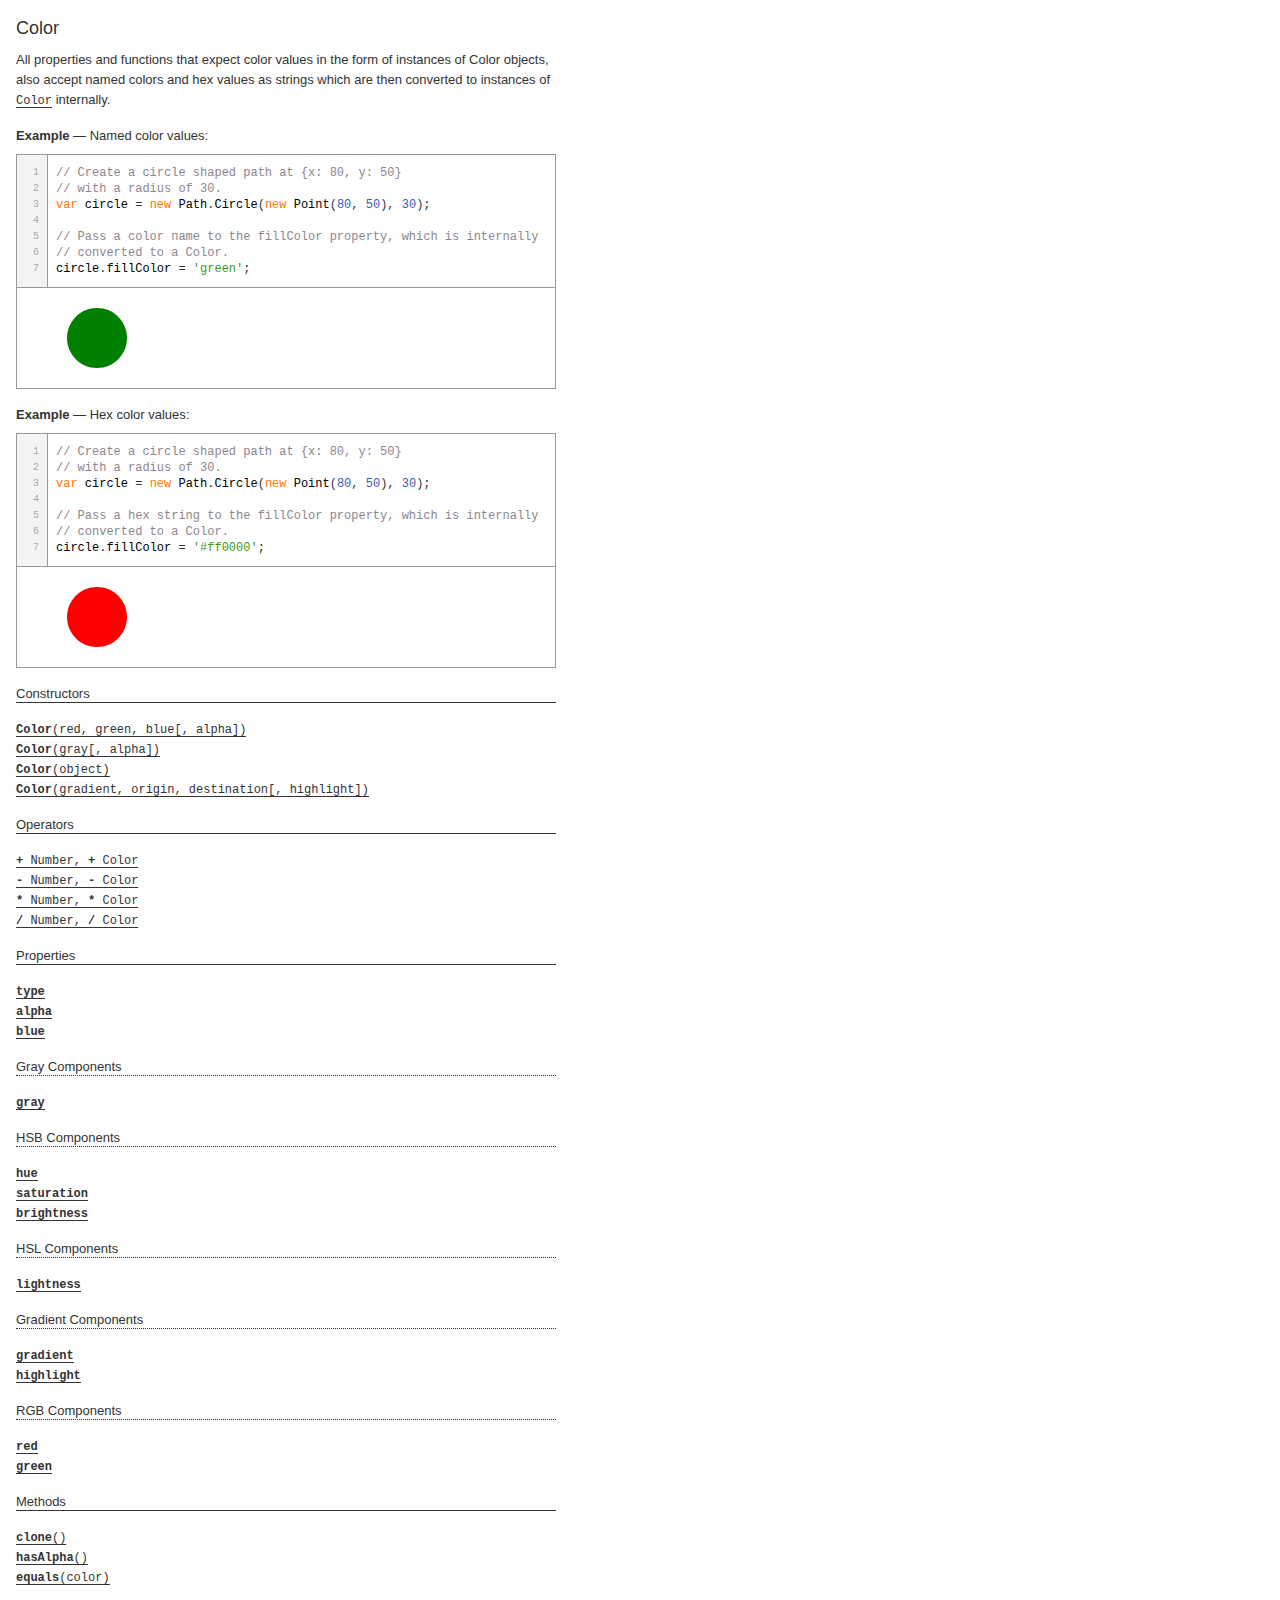
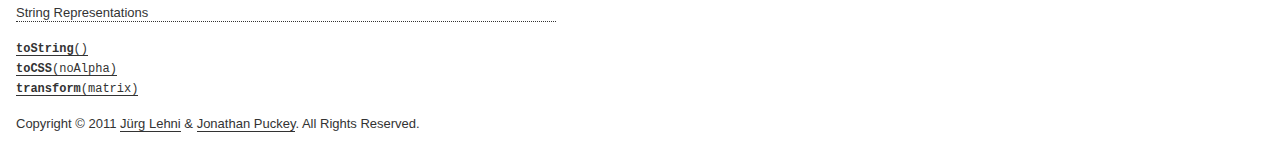
<file: paper/docs/classes/Color.html>
<!DOCTYPE html>
<html>
<head>
<meta charset="UTF-8">
<title>Color</title>
<base target="class-frame">
<link href="../assets/css/docs.css" rel="stylesheet" type="text/css">
<script src="../assets/js/paper.js"></script>
<script src="../assets/js/jquery.js"></script>
<script src="../assets/js/codemirror.js"></script>
<script src="../assets/js/docs.js"></script>
</head>
<body class="reference">
<div class="reference-class">
<h1>Color</h1>

<p>All properties and functions that expect color values in the form
of instances of Color objects, also accept named colors and hex values as
strings which are then converted to instances of
<a href="../classes/Color.html"><tt>Color</tt></a> internally.</p>
<p>
<b>Example</b> &mdash; Named color values:
</p>

<div class="paperscript split">

<div class="buttons">
<div class="button run">Run</div>
</div>

<script type="text/paperscript" canvas="canvas-0">
// Create a circle shaped path at {x: 80, y: 50}
// with a radius of 30.
var circle = new Path.Circle(new Point(80, 50), 30);

// Pass a color name to the fillColor property, which is internally
// converted to a Color.
circle.fillColor = 'green';
</script>
<div class="canvas"><canvas width="516" height="100" id="canvas-0"></canvas></div>
</div>


<p>
<b>Example</b> &mdash; Hex color values:
</p>

<div class="paperscript split">

<div class="buttons">
<div class="button run">Run</div>
</div>

<script type="text/paperscript" canvas="canvas-1">
// Create a circle shaped path at {x: 80, y: 50}
// with a radius of 30.
var circle = new Path.Circle(new Point(80, 50), 30);

// Pass a hex string to the fillColor property, which is internally
// converted to a Color.
circle.fillColor = '#ff0000';
</script>
<div class="canvas"><canvas width="516" height="100" id="canvas-1"></canvas></div>
</div>


</div>

<!-- ============================== constructors ========================= -->
<div class="reference-members"><h2>Constructors</h2>
	
		
<div id="color-red-green-blue" class="member">
<div class="member-link">
<a name="color-red-green-blue" href="#color-red-green-blue"><tt><b>Color</b>(red, green, blue[, alpha])</tt></a>
</div>
<div class="member-description hidden">
<div class="member-text">
<p>Creates a RGB Color object.</p>

<ul><b>Parameters:</b>

<li>
<tt>red:</tt> 
<tt>Number</tt>
&mdash;&nbsp;the amount of red in the color as a value
between <tt>0</tt> and <tt>1</tt>

</li>

<li>
<tt>green:</tt> 
<tt>Number</tt>
&mdash;&nbsp;the amount of green in the color as a value
between <tt>0</tt> and <tt>1</tt>

</li>

<li>
<tt>blue:</tt> 
<tt>Number</tt>
&mdash;&nbsp;the amount of blue in the color as a value
between <tt>0</tt> and <tt>1</tt>

</li>

<li>
<tt>alpha:</tt> 
<tt>Number</tt>
&mdash;&nbsp;the alpha of the color as a value between
<tt>0</tt> and <tt>1</tt>
&mdash;&nbsp;optional
</li>

</ul>


<p>
<b>Example</b> &mdash; Creating a RGB Color:
</p>

<div class="paperscript split">

<div class="buttons">
<div class="button run">Run</div>
</div>

<script type="text/paperscript" canvas="canvas-2">
// Create a circle shaped path at {x: 80, y: 50}
// with a radius of 30:
var circle = new Path.Circle(new Point(80, 50), 30);

// 100% red, 0% blue, 50% blue:
circle.fillColor = new Color(1, 0, 0.5);
</script>
<div class="canvas"><canvas width="516" height="100" id="canvas-2"></canvas></div>
</div>



</div>
</div>
</div>
	
		
<div id="color-gray" class="member">
<div class="member-link">
<a name="color-gray" href="#color-gray"><tt><b>Color</b>(gray[, alpha])</tt></a>
</div>
<div class="member-description hidden">
<div class="member-text">
<p>Creates a gray Color object.</p>

<ul><b>Parameters:</b>

<li>
<tt>gray:</tt> 
<tt>Number</tt>
&mdash;&nbsp;the amount of gray in the color as a value
between <tt>0</tt> and <tt>1</tt>

</li>

<li>
<tt>alpha:</tt> 
<tt>Number</tt>
&mdash;&nbsp;the alpha of the color as a value between
<tt>0</tt> and <tt>1</tt>
&mdash;&nbsp;optional
</li>

</ul>


<p>
<b>Example</b> &mdash; Creating a gray Color:
</p>

<div class="paperscript split">

<div class="buttons">
<div class="button run">Run</div>
</div>

<script type="text/paperscript" canvas="canvas-3">
// Create a circle shaped path at {x: 80, y: 50}
// with a radius of 30:
var circle = new Path.Circle(new Point(80, 50), 30);

// Create a GrayColor with 50% gray:
circle.fillColor = new Color(0.5);
</script>
<div class="canvas"><canvas width="516" height="100" id="canvas-3"></canvas></div>
</div>



</div>
</div>
</div>
	
		
<div id="color-object" class="member">
<div class="member-link">
<a name="color-object" href="#color-object"><tt><b>Color</b>(object)</tt></a>
</div>
<div class="member-description hidden">
<div class="member-text">
<p>Creates a HSB, HSL or gradient Color object from the properties of
the provided object:</p>
<p><b>HSB Color</b>:<br>
<tt>hue: Number</tt> — the hue of the color as a value in
degrees between <tt>0</tt> and <tt>360</tt><br>
<tt>saturation: Number</tt> — the saturation of the color as a
value between <tt>0</tt> and <tt>1</tt><br>
<tt>brightness: Number</tt> — the brightness of the color as a
value between <tt>0</tt> and <tt>1</tt><br>
<tt>alpha: Number</tt> — the alpha of the color as a value between
<tt>0</tt> and <tt>1</tt></p>
<p><b>HSL Color</b>:<br>
<tt>hue: Number</tt> — the hue of the color as a value in
degrees between <tt>0</tt> and <tt>360</tt><br>
<tt>saturation: Number</tt> — the saturation of the color as a
value between <tt>0</tt> and <tt>1</tt><br>
<tt>lightness: Number</tt> — the lightness of the color as a
value between <tt>0</tt> and <tt>1</tt><br>
<tt>alpha: Number</tt> — the alpha of the color as a value between
<tt>0</tt> and <tt>1</tt></p>
<p><b>Gradient Color</b>:<br>
<tt>gradient: Gradient</tt> — the gradient object that describes the
 color stops and type of gradient to be used.<br>
<tt>origin: Point</tt> — the origin point of the gradient<br>
<tt>destination: Point</tt> — the destination point of the gradient
<tt>stops: Array of GradientStop</tt> — the gradient stops describing
the gradient, as an alternative to providing a gradient object<br>
<tt>radial: Boolean</tt> — controls wether the gradient is radial, as
an alternative to providing a gradient object<br></p>

<ul><b>Parameters:</b>

<li>
<tt>object:</tt> 
<tt>Object</tt>
&mdash;&nbsp;an object describing the components and 
       properties of the color.

</li>

</ul>


<p>
<b>Example</b> &mdash; Creating a HSB Color:
</p>

<div class="paperscript split">

<div class="buttons">
<div class="button run">Run</div>
</div>

<script type="text/paperscript" canvas="canvas-4">
// Create a circle shaped path at {x: 80, y: 50}
// with a radius of 30:
var circle = new Path.Circle(new Point(80, 50), 30);

// Create an HSB Color with a hue of 90 degrees, a saturation
// 100% and a brightness of 100%:
circle.fillColor = { hue: 90, saturation: 1, brightness: 1 };
</script>
<div class="canvas"><canvas width="516" height="100" id="canvas-4"></canvas></div>
</div>


<p>
<b>Example</b> &mdash; Creating a HSL Color:
</p>

<div class="paperscript split">

<div class="buttons">
<div class="button run">Run</div>
</div>

<script type="text/paperscript" canvas="canvas-5">
// Create a circle shaped path at {x: 80, y: 50}
// with a radius of 30:
var circle = new Path.Circle(new Point(80, 50), 30);

// Create an HSL Color with a hue of 90 degrees, a saturation
// 100% and a lightness of 50%:
circle.fillColor = { hue: 90, saturation: 1, lightness: 0.5 };
</script>
<div class="canvas"><canvas width="516" height="100" id="canvas-5"></canvas></div>
</div>


<p>
<b>Example</b> &mdash; Creating a gradient color from an object literal:
</p>

<div class="paperscript split">

<div class="buttons">
<div class="button run">Run</div>
</div>

<script type="text/paperscript" canvas="canvas-6">
// Define two points which we will be using to construct
// the path and to position the gradient color:
var topLeft = view.center - [80, 80];
var bottomRight = view.center + [80, 80];

var path = new Path.Rectangle({
	topLeft: topLeft,
	bottomRight: bottomRight,
	// Fill the path with a gradient of three color stops
	// that runs between the two points we defined earlier:
	fillColor: {
		stops: ['yellow', 'red', 'blue'],
		origin: topLeft,
		destination: bottomRight
	}
});
</script>
<div class="canvas"><canvas width="516" height="200" id="canvas-6"></canvas></div>
</div>



</div>
</div>
</div>
	
		
<div id="color-gradient-origin-destination" class="member">
<div class="member-link">
<a name="color-gradient-origin-destination" href="#color-gradient-origin-destination"><tt><b>Color</b>(gradient, origin, destination[, highlight])</tt></a>
</div>
<div class="member-description hidden">
<div class="member-text">
<p>Creates a gradient Color object.</p>

<ul><b>Parameters:</b>

<li>
<tt>gradient:</tt> 
<a href="../classes/Gradient.html"><tt>Gradient</tt></a>


</li>

<li>
<tt>origin:</tt> 
<a href="../classes/Point.html"><tt>Point</tt></a>


</li>

<li>
<tt>destination:</tt> 
<a href="../classes/Point.html"><tt>Point</tt></a>


</li>

<li>
<tt>highlight:</tt> 
<a href="../classes/Point.html"><tt>Point</tt></a>

&mdash;&nbsp;optional
</li>

</ul>


<p>
<b>Example</b> &mdash; Applying a linear gradient color containing evenly distributed color stops:
</p>

<div class="paperscript split">

<div class="buttons">
<div class="button run">Run</div>
</div>

<script type="text/paperscript" canvas="canvas-7">
// Define two points which we will be using to construct
// the path and to position the gradient color:
var topLeft = view.center - [80, 80];
var bottomRight = view.center + [80, 80];

// Create a rectangle shaped path between
// the topLeft and bottomRight points:
var path = new Path.Rectangle(topLeft, bottomRight);

// Create the gradient, passing it an array of colors to be converted
// to evenly distributed color stops:
var gradient = new Gradient(['yellow', 'red', 'blue']);

// Have the gradient color run between the topLeft and
// bottomRight points we defined earlier:
var gradientColor = new Color(gradient, topLeft, bottomRight);

// Set the fill color of the path to the gradient color:
path.fillColor = gradientColor;
</script>
<div class="canvas"><canvas width="516" height="200" id="canvas-7"></canvas></div>
</div>


<p>
<b>Example</b> &mdash; Applying a radial gradient color containing unevenly distributed color stops:
</p>

<div class="paperscript split">

<div class="buttons">
<div class="button run">Run</div>
</div>

<script type="text/paperscript" canvas="canvas-8">
// Create a circle shaped path at the center of the view
// with a radius of 80:
var path = new Path.Circle({
	center: view.center,
	radius: 80
});

// The stops array: yellow mixes with red between 0 and 15%,
// 15% to 30% is pure red, red mixes with black between 30% to 100%:
var stops = [['yellow', 0], ['red', 0.15], ['red', 0.3], ['black', 0.9]];

// Create a radial gradient using the color stops array:
var gradient = new Gradient(stops, true);

// We will use the center point of the circle shaped path as
// the origin point for our gradient color
var from = path.position;

// The destination point of the gradient color will be the
// center point of the path + 80pt in horizontal direction:
var to = path.position + [80, 0];

// Create the gradient color:
var gradientColor = new Color(gradient, from, to);

// Set the fill color of the path to the gradient color:
path.fillColor = gradientColor;
</script>
<div class="canvas"><canvas width="516" height="200" id="canvas-8"></canvas></div>
</div>



</div>
</div>
</div>
	
</div>



<!-- ============================== properties ========================= -->
	<div class="reference-members"><h2>Operators</h2>
		
			<div id="add" class="member">
<div class="member-link">
<a name="add" href="#add"><tt><tt><b>+</b> Number</tt>, <tt><b>+</b> Color</tt></tt></a>
</div>
<div class="member-description hidden">


	<div class="member-text">
		<p>Returns the addition of the supplied value to both coordinates of
the color as a new color.</p>
<p>The object itself is not modified!</p>
		
	<ul><b>Returns:</b>
	
		<li>
<tt><a href="../classes/Color.html"><tt>Color</tt></a></tt>&nbsp;&mdash;&nbsp;the addition of the color and the value as a new color
</li>
	
	</ul>

		
		<p>
<b>Example</b> 
</p>


<pre class="code">var color = new Color(0.5, 1, 1);
var result = color + 1;
console.log(result); // { red: 1, blue: 1, green: 1 }</pre>

	</div>



	<div class="member-text">
		<p>Returns the addition of the supplied color to the color as a new
color.</p>
<p>The object itself is not modified!</p>
		
	<ul><b>Returns:</b>
	
		<li>
<tt><a href="../classes/Color.html"><tt>Color</tt></a></tt>&nbsp;&mdash;&nbsp;the addition of the two colors as a new color
</li>
	
	</ul>

		
		<p>
<b>Example</b> 
</p>


<pre class="code">var color1 = new Color(0, 1, 1);
var color2 = new Color(1, 0, 0);
var result = color1 + color2;
console.log(result); // { red: 1, blue: 1, green: 1 }</pre>

	</div>


</div>
</div>

		
			<div id="subtract" class="member">
<div class="member-link">
<a name="subtract" href="#subtract"><tt><tt><b>-</b> Number</tt>, <tt><b>-</b> Color</tt></tt></a>
</div>
<div class="member-description hidden">


	<div class="member-text">
		<p>Returns the subtraction of the supplied value to both coordinates of
the color as a new color.</p>
<p>The object itself is not modified!</p>
		
	<ul><b>Returns:</b>
	
		<li>
<tt><a href="../classes/Color.html"><tt>Color</tt></a></tt>&nbsp;&mdash;&nbsp;the subtraction of the color and the value as a new
        color
</li>
	
	</ul>

		
		<p>
<b>Example</b> 
</p>


<pre class="code">var color = new Color(0.5, 1, 1);
var result = color - 1;
console.log(result); // { red: 0, blue: 0, green: 0 }</pre>

	</div>



	<div class="member-text">
		<p>Returns the subtraction of the supplied color to the color as a new
color.</p>
<p>The object itself is not modified!</p>
		
	<ul><b>Returns:</b>
	
		<li>
<tt><a href="../classes/Color.html"><tt>Color</tt></a></tt>&nbsp;&mdash;&nbsp;the subtraction of the two colors as a new color
</li>
	
	</ul>

		
		<p>
<b>Example</b> 
</p>


<pre class="code">var color1 = new Color(0, 1, 1);
var color2 = new Color(1, 0, 0);
var result = color1 - color2;
console.log(result); // { red: 0, blue: 1, green: 1 }</pre>

	</div>


</div>
</div>

		
			<div id="multiply" class="member">
<div class="member-link">
<a name="multiply" href="#multiply"><tt><tt><b>*</b> Number</tt>, <tt><b>*</b> Color</tt></tt></a>
</div>
<div class="member-description hidden">


	<div class="member-text">
		<p>Returns the multiplication of the supplied value to both coordinates
of the color as a new color.</p>
<p>The object itself is not modified!</p>
		
	<ul><b>Returns:</b>
	
		<li>
<tt><a href="../classes/Color.html"><tt>Color</tt></a></tt>&nbsp;&mdash;&nbsp;the multiplication of the color and the value as a
        new color
</li>
	
	</ul>

		
		<p>
<b>Example</b> 
</p>


<pre class="code">var color = new Color(0.5, 1, 1);
var result = color * 0.5;
console.log(result); // { red: 0.25, blue: 0.5, green: 0.5 }</pre>

	</div>



	<div class="member-text">
		<p>Returns the multiplication of the supplied color to the color as a
new color.</p>
<p>The object itself is not modified!</p>
		
	<ul><b>Returns:</b>
	
		<li>
<tt><a href="../classes/Color.html"><tt>Color</tt></a></tt>&nbsp;&mdash;&nbsp;the multiplication of the two colors as a new color
</li>
	
	</ul>

		
		<p>
<b>Example</b> 
</p>


<pre class="code">var color1 = new Color(0, 1, 1);
var color2 = new Color(0.5, 0, 0.5);
var result = color1 * color2;
console.log(result); // { red: 0, blue: 0, green: 0.5 }</pre>

	</div>


</div>
</div>

		
			<div id="divide" class="member">
<div class="member-link">
<a name="divide" href="#divide"><tt><tt><b>/</b> Number</tt>, <tt><b>/</b> Color</tt></tt></a>
</div>
<div class="member-description hidden">


	<div class="member-text">
		<p>Returns the division of the supplied value to both coordinates of
the color as a new color.</p>
<p>The object itself is not modified!</p>
		
	<ul><b>Returns:</b>
	
		<li>
<tt><a href="../classes/Color.html"><tt>Color</tt></a></tt>&nbsp;&mdash;&nbsp;the division of the color and the value as a new
        color
</li>
	
	</ul>

		
		<p>
<b>Example</b> 
</p>


<pre class="code">var color = new Color(0.5, 1, 1);
var result = color / 2;
console.log(result); // { red: 0.25, blue: 0.5, green: 0.5 }</pre>

	</div>



	<div class="member-text">
		<p>Returns the division of the supplied color to the color as a new
color.</p>
<p>The object itself is not modified!</p>
		
	<ul><b>Returns:</b>
	
		<li>
<tt><a href="../classes/Color.html"><tt>Color</tt></a></tt>&nbsp;&mdash;&nbsp;the division of the two colors as a new color
</li>
	
	</ul>

		
		<p>
<b>Example</b> 
</p>


<pre class="code">var color1 = new Color(0, 1, 1);
var color2 = new Color(0.5, 0, 0.5);
var result = color1 / color2;
console.log(result); // { red: 0, blue: 0, green: 1 }</pre>

	</div>


</div>
</div>

		
	</div>



	<div class="reference-members"><h2>Properties</h2>
		
			
<div id="type" class="member">
<div class="member-link">
<a name="type" href="#type"><tt><b>type</b></tt></a>
</div>
<div class="member-description hidden">

<div class="member-text">
	<p>The type of the color as a string.</p>
	
	
	<ul><b>Type:</b>
	<li>
		<tt>String('rgb', 'hsb', 'gray')</tt>
	</li>
	</ul>
	
	<p>
<b>Example</b> 
</p>


<pre class="code">var color = new Color(1, 0, 0);
console.log(color.type); // 'rgb'</pre>

</div>

</div>
</div>
		
			
<div id="alpha" class="member">
<div class="member-link">
<a name="alpha" href="#alpha"><tt><b>alpha</b></tt></a>
</div>
<div class="member-description hidden">

<div class="member-text">
	<p>The color's alpha value as a number between <tt>0</tt> and <tt>1</tt>.</p>
<p>All colors of the different subclasses support alpha values.</p>
	
	
	<ul><b>Type:</b>
	<li>
		<tt>Number</tt>
	</li>
	</ul>
	
	<p>
<b>Example</b> &mdash; A filled path with a half transparent stroke:
</p>

<div class="paperscript split">

<div class="buttons">
<div class="button run">Run</div>
</div>

<script type="text/paperscript" canvas="canvas-9">
var circle = new Path.Circle(new Point(80, 50), 30);

// Fill the circle with red and give it a 20pt green stroke:
circle.style = {
	fillColor: 'red',
	strokeColor: 'green',
	strokeWidth: 20
};

// Make the stroke half transparent:
circle.strokeColor.alpha = 0.5;
</script>
<div class="canvas"><canvas width="516" height="100" id="canvas-9"></canvas></div>
</div>


</div>

</div>
</div>
		
			
<div id="blue" class="member">
<div class="member-link">
<a name="blue" href="#blue"><tt><b>blue</b></tt></a>
</div>
<div class="member-description hidden">

<div class="member-text">
	<p>The amount of blue in the color as a value between <tt>0</tt> and
<tt>1</tt>.</p>
	
	
	<ul><b>Type:</b>
	<li>
		<tt>Number</tt>
	</li>
	</ul>
	
	<p>
<b>Example</b> &mdash; Changing the amount of blue in a color:
</p>

<div class="paperscript split">

<div class="buttons">
<div class="button run">Run</div>
</div>

<script type="text/paperscript" canvas="canvas-10">
var circle = new Path.Circle(new Point(80, 50), 30);

// First we set the fill color to red:
circle.fillColor = 'red';

// Red + blue = purple:
circle.fillColor.blue = 1;
</script>
<div class="canvas"><canvas width="516" height="100" id="canvas-10"></canvas></div>
</div>


</div>

</div>
</div>
		
			
	<h3>Gray Components</h3>

<div id="gray" class="member">
<div class="member-link">
<a name="gray" href="#gray"><tt><b>gray</b></tt></a>
</div>
<div class="member-description hidden">

<div class="member-text">
	<p>The amount of gray in the color as a value between <tt>0</tt> and
<tt>1</tt>.</p>
	
	
	<ul><b>Type:</b>
	<li>
		<tt>Number</tt>
	</li>
	</ul>
	
	
</div>

</div>
</div>
		
			
	<h3>HSB Components</h3>

<div id="hue" class="member">
<div class="member-link">
<a name="hue" href="#hue"><tt><b>hue</b></tt></a>
</div>
<div class="member-description hidden">

<div class="member-text">
	<p>The hue of the color as a value in degrees between <tt>0</tt> and
<tt>360</tt>.</p>
	
	
	<ul><b>Type:</b>
	<li>
		<tt>Number</tt>
	</li>
	</ul>
	
	<p>
<b>Example</b> &mdash; Changing the hue of a color:
</p>

<div class="paperscript split">

<div class="buttons">
<div class="button run">Run</div>
</div>

<script type="text/paperscript" canvas="canvas-11">
var circle = new Path.Circle(new Point(80, 50), 30);
circle.fillColor = 'red';
circle.fillColor.hue += 30;
</script>
<div class="canvas"><canvas width="516" height="100" id="canvas-11"></canvas></div>
</div>


<p>
<b>Example</b> &mdash; Hue cycling:
</p>

<div class="paperscript split">

<div class="buttons">
<div class="button run">Run</div>
</div>

<script type="text/paperscript" canvas="canvas-12">
// Create a rectangle shaped path, using the dimensions
// of the view:
var path = new Path.Rectangle(view.bounds);
path.fillColor = 'red';

function onFrame(event) {
	path.fillColor.hue += 0.5;
}
</script>
<div class="canvas"><canvas width="516" height="100" id="canvas-12"></canvas></div>
</div>


</div>

</div>
</div>
		
			
<div id="saturation" class="member">
<div class="member-link">
<a name="saturation" href="#saturation"><tt><b>saturation</b></tt></a>
</div>
<div class="member-description hidden">

<div class="member-text">
	<p>The saturation of the color as a value between <tt>0</tt> and <tt>1</tt>.</p>
	
	
	<ul><b>Type:</b>
	<li>
		<tt>Number</tt>
	</li>
	</ul>
	
	
</div>

</div>
</div>
		
			
<div id="brightness" class="member">
<div class="member-link">
<a name="brightness" href="#brightness"><tt><b>brightness</b></tt></a>
</div>
<div class="member-description hidden">

<div class="member-text">
	<p>The brightness of the color as a value between <tt>0</tt> and <tt>1</tt>.</p>
	
	
	<ul><b>Type:</b>
	<li>
		<tt>Number</tt>
	</li>
	</ul>
	
	
</div>

</div>
</div>
		
			
	<h3>HSL Components</h3>

<div id="lightness" class="member">
<div class="member-link">
<a name="lightness" href="#lightness"><tt><b>lightness</b></tt></a>
</div>
<div class="member-description hidden">

<div class="member-text">
	<p>The lightness of the color as a value between <tt>0</tt> and <tt>1</tt>.</p>
	
	
	<ul><b>Type:</b>
	<li>
		<tt>Number</tt>
	</li>
	</ul>
	
	
</div>

</div>
</div>
		
			
	<h3>Gradient Components</h3>

<div id="gradient" class="member">
<div class="member-link">
<a name="gradient" href="#gradient"><tt><b>gradient</b></tt></a>
</div>
<div class="member-description hidden">

<div class="member-text">
	<p>The gradient object describing the type of gradient and the stops.</p>
	
	
	<ul><b>Type:</b>
	<li>
		<a href="../classes/Gradient.html"><tt>Gradient</tt></a>
	</li>
	</ul>
	
	
</div>

</div>
</div>
		
			
<div id="highlight" class="member">
<div class="member-link">
<a name="highlight" href="#highlight"><tt><b>highlight</b></tt></a>
</div>
<div class="member-description hidden">

<div class="member-text">
	<p>The highlight point of the gradient.</p>
	
	
	<ul><b>Type:</b>
	<li>
		<a href="../classes/Point.html"><tt>Point</tt></a>
	</li>
	</ul>
	
	<p>
<b>Example</b> &mdash; Create a circle shaped path at the center of the view, using 40% of the height of the view as its radius and fill it with a radial gradient color:
</p>

<div class="paperscript split">

<div class="buttons">
<div class="button run">Run</div>
</div>

<script type="text/paperscript" canvas="canvas-13">
var path = new Path.Circle({
	center: view.center,
	radius: view.bounds.height * 0.4
});

path.fillColor = {
	gradient: {
		stops: ['yellow', 'red', 'black'],
		radial: true
	},
	origin: path.position,
	destination: path.bounds.rightCenter
};

function onMouseMove(event) {
	// Set the origin highlight of the path's gradient color
	// to the position of the mouse:
	path.fillColor.highlight = event.point;
}
</script>
<div class="canvas"><canvas width="516" height="300" id="canvas-13"></canvas></div>
</div>


</div>

</div>
</div>
		
			
	<h3>RGB Components</h3>

<div id="red" class="member">
<div class="member-link">
<a name="red" href="#red"><tt><b>red</b></tt></a>
</div>
<div class="member-description hidden">

<div class="member-text">
	<p>The amount of red in the color as a value between <tt>0</tt> and
<tt>1</tt>.</p>
	
	
	<ul><b>Type:</b>
	<li>
		<tt>Number</tt>
	</li>
	</ul>
	
	<p>
<b>Example</b> &mdash; Changing the amount of red in a color:
</p>

<div class="paperscript split">

<div class="buttons">
<div class="button run">Run</div>
</div>

<script type="text/paperscript" canvas="canvas-14">
var circle = new Path.Circle(new Point(80, 50), 30);
circle.fillColor = 'blue';

// Blue + red = purple:
circle.fillColor.red = 1;
</script>
<div class="canvas"><canvas width="516" height="100" id="canvas-14"></canvas></div>
</div>


</div>

</div>
</div>
		
			
<div id="green" class="member">
<div class="member-link">
<a name="green" href="#green"><tt><b>green</b></tt></a>
</div>
<div class="member-description hidden">

<div class="member-text">
	<p>The amount of green in the color as a value between <tt>0</tt> and
<tt>1</tt>.</p>
	
	
	<ul><b>Type:</b>
	<li>
		<tt>Number</tt>
	</li>
	</ul>
	
	<p>
<b>Example</b> &mdash; Changing the amount of green in a color:
</p>

<div class="paperscript split">

<div class="buttons">
<div class="button run">Run</div>
</div>

<script type="text/paperscript" canvas="canvas-15">
var circle = new Path.Circle(new Point(80, 50), 30);

// First we set the fill color to red:
circle.fillColor = 'red';

// Red + green = yellow:
circle.fillColor.green = 1;
</script>
<div class="canvas"><canvas width="516" height="100" id="canvas-15"></canvas></div>
</div>


</div>

</div>
</div>
		
	</div>



<!-- ============================== methods ================================ -->
	<div class="reference-members"><h2>Methods</h2>
		
			
<div id="clone" class="member">
<div class="member-link">
<a name="clone" href="#clone"><tt><b>clone</b>()</tt></a>
</div>
<div class="member-description hidden">
<div class="member-text">
	
	
	
	<ul><b>Returns:</b>
	
		<li>
<tt><a href="../classes/Color.html"><tt>Color</tt></a></tt>&nbsp;&mdash;&nbsp;a copy of the color object
</li>
	
	</ul>

	
	
</div>
</div>
</div>
		
			
<div id="hasalpha" class="member">
<div class="member-link">
<a name="hasalpha" href="#hasalpha"><tt><b>hasAlpha</b>()</tt></a>
</div>
<div class="member-description hidden">
<div class="member-text">
	<p>Checks if the color has an alpha value.</p>
	
	
	<ul><b>Returns:</b>
	
		<li>
<tt><tt>Boolean</tt></tt>&nbsp;&mdash;&nbsp;<tt>true</tt> if the color has an alpha value, <tt>false</tt> otherwise
</li>
	
	</ul>

	
	
</div>
</div>
</div>
		
			
<div id="equals-color" class="member">
<div class="member-link">
<a name="equals-color" href="#equals-color"><tt><b>equals</b>(color)</tt></a>
</div>
<div class="member-description hidden">
<div class="member-text">
	<p>Checks if the component color values of the color are the
same as those of the supplied one.</p>
	
<ul><b>Parameters:</b>

<li>
<tt>color:</tt> 
<a href="../classes/Color.html"><tt>Color</tt></a>
&mdash;&nbsp;the color to compare with

</li>

</ul>

	
	<ul><b>Returns:</b>
	
		<li>
<tt><tt>Boolean</tt></tt>&nbsp;&mdash;&nbsp;<tt>true</tt> if the colors are the same, <tt>false</tt> otherwise
</li>
	
	</ul>

	
	
</div>
</div>
</div>
		
			
<h3>String Representations</h3>

<div id="tostring" class="member">
<div class="member-link">
<a name="tostring" href="#tostring"><tt><b>toString</b>()</tt></a>
</div>
<div class="member-description hidden">
<div class="member-text">
	
	
	
	<ul><b>Returns:</b>
	
		<li>
<tt><tt>String</tt></tt>&nbsp;&mdash;&nbsp;A string representation of the color.
</li>
	
	</ul>

	
	
</div>
</div>
</div>
		
			
<div id="tocss-noAlpha" class="member">
<div class="member-link">
<a name="tocss-noAlpha" href="#tocss-noAlpha"><tt><b>toCSS</b>(noAlpha)</tt></a>
</div>
<div class="member-description hidden">
<div class="member-text">
	
	
<ul><b>Parameters:</b>

<li>
<tt>noAlpha:</tt> 



</li>

</ul>

	
	<ul><b>Returns:</b>
	
		<li>
<tt><tt>String</tt></tt>&nbsp;&mdash;&nbsp;A css string representation of the color.
</li>
	
	</ul>

	
	
</div>
</div>
</div>
		
			
<div id="transform-matrix" class="member">
<div class="member-link">
<a name="transform-matrix" href="#transform-matrix"><tt><b>transform</b>(matrix)</tt></a>
</div>
<div class="member-description hidden">
<div class="member-text">
	<p>Transform the gradient color by the specified matrix.</p>
	
<ul><b>Parameters:</b>

<li>
<tt>matrix:</tt> 
<a href="../classes/Matrix.html"><tt>Matrix</tt></a>
&mdash;&nbsp;the matrix to transform the gradient color by

</li>

</ul>

	
	
	
</div>
</div>
</div>
		
	</div>




<!-- =========================== copyright notice ========================= -->
<p class="footer">Copyright &#169; 2011 <a href="http://www.lehni.org" target="_blank">J&uuml;rg Lehni</a> &amp; <a href="http://www.jonathanpuckey.com" target="_blank">Jonathan Puckey</a>. All Rights Reserved.</p>
<div class="content-end"></div>

</body>
</file>
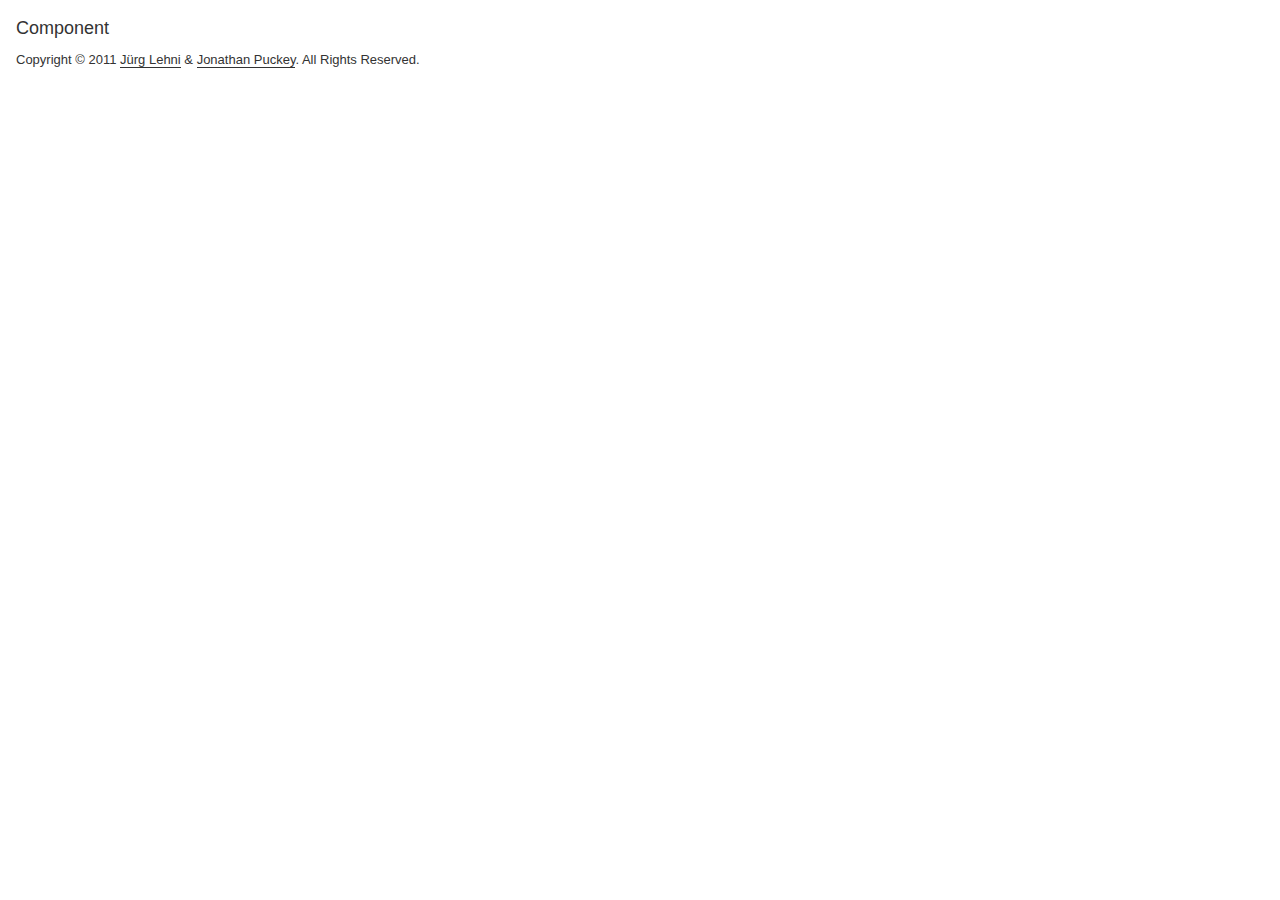
<file: paper/docs/classes/Component.html>
<!DOCTYPE html>
<html>
<head>
<meta charset="UTF-8">
<title>Component</title>
<base target="class-frame">
<link href="../assets/css/docs.css" rel="stylesheet" type="text/css">
<script src="../assets/js/paper.js"></script>
<script src="../assets/js/jquery.js"></script>
<script src="../assets/js/codemirror.js"></script>
<script src="../assets/js/docs.js"></script>
</head>
<body class="reference">
<div class="reference-class">
<h1>Component</h1>



</div>










<!-- =========================== copyright notice ========================= -->
<p class="footer">Copyright &#169; 2011 <a href="http://www.lehni.org" target="_blank">J&uuml;rg Lehni</a> &amp; <a href="http://www.jonathanpuckey.com" target="_blank">Jonathan Puckey</a>. All Rights Reserved.</p>
<div class="content-end"></div>

</body>
</file>
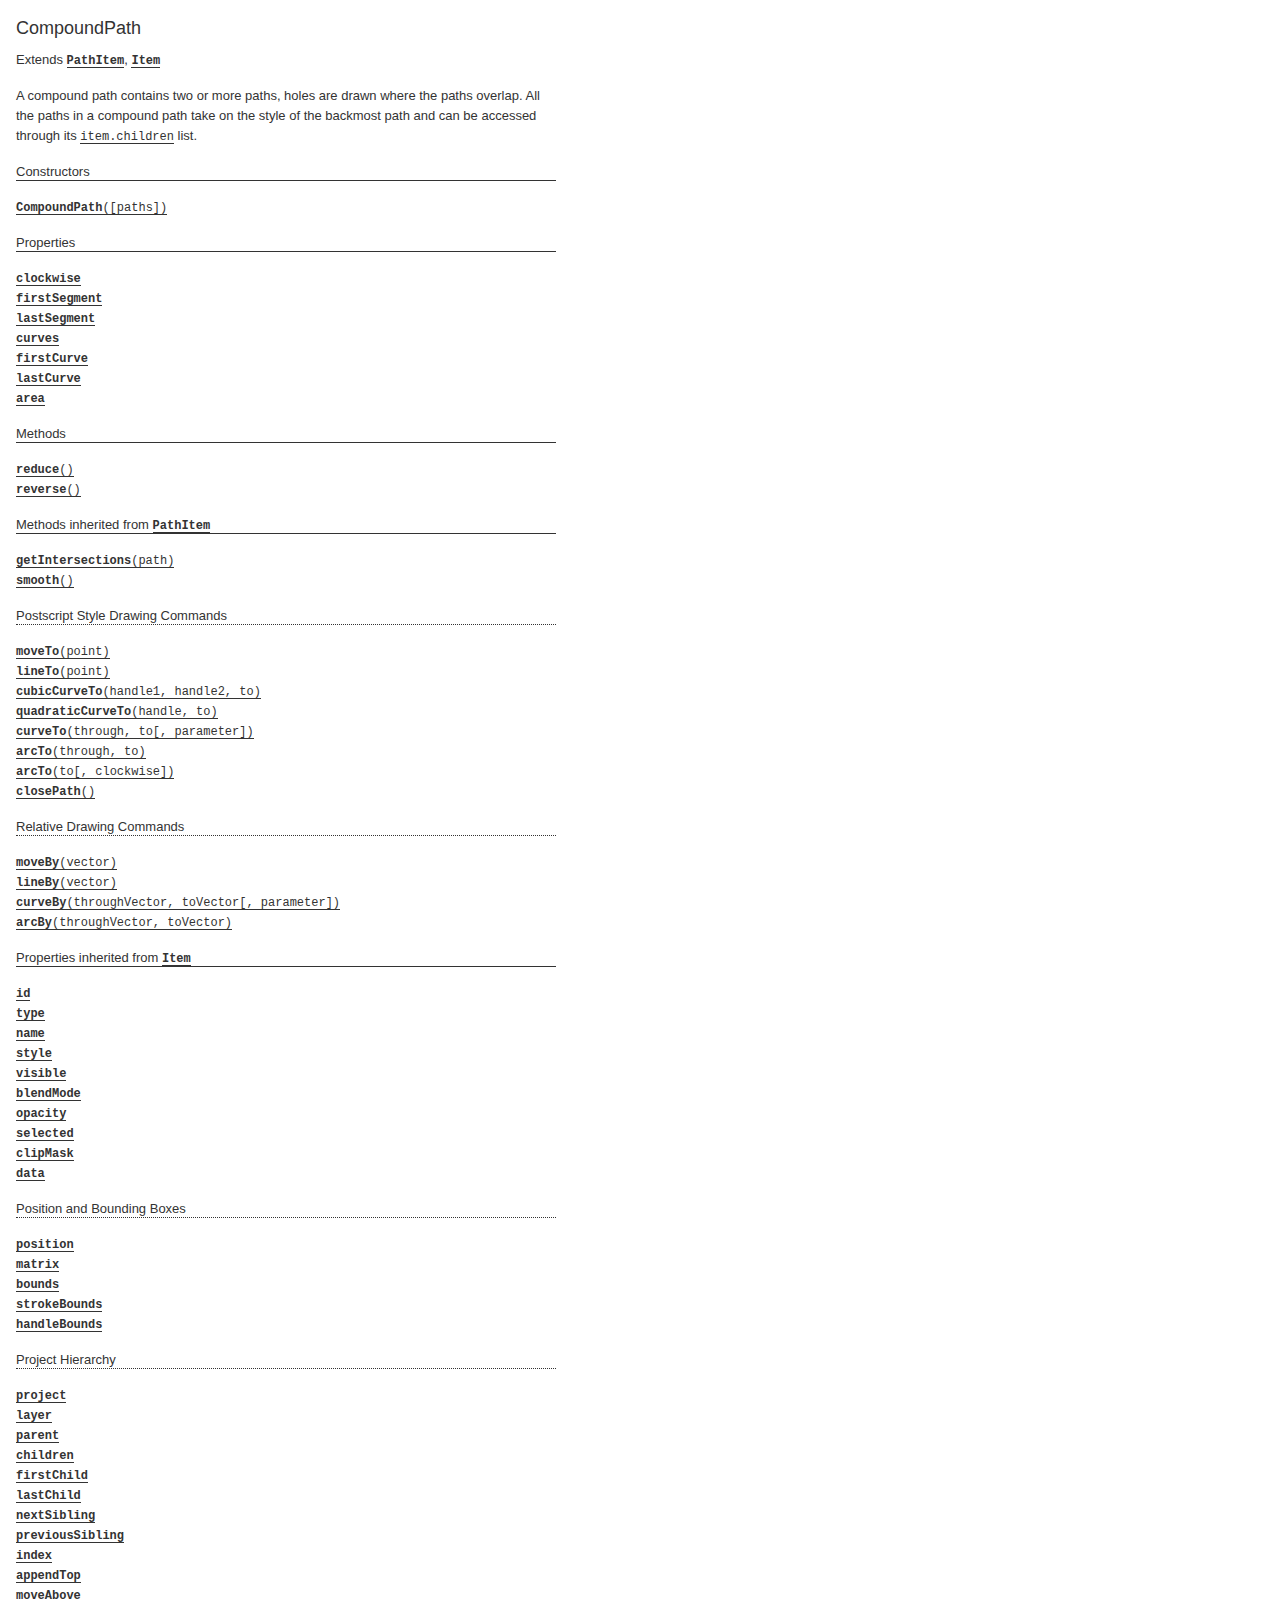
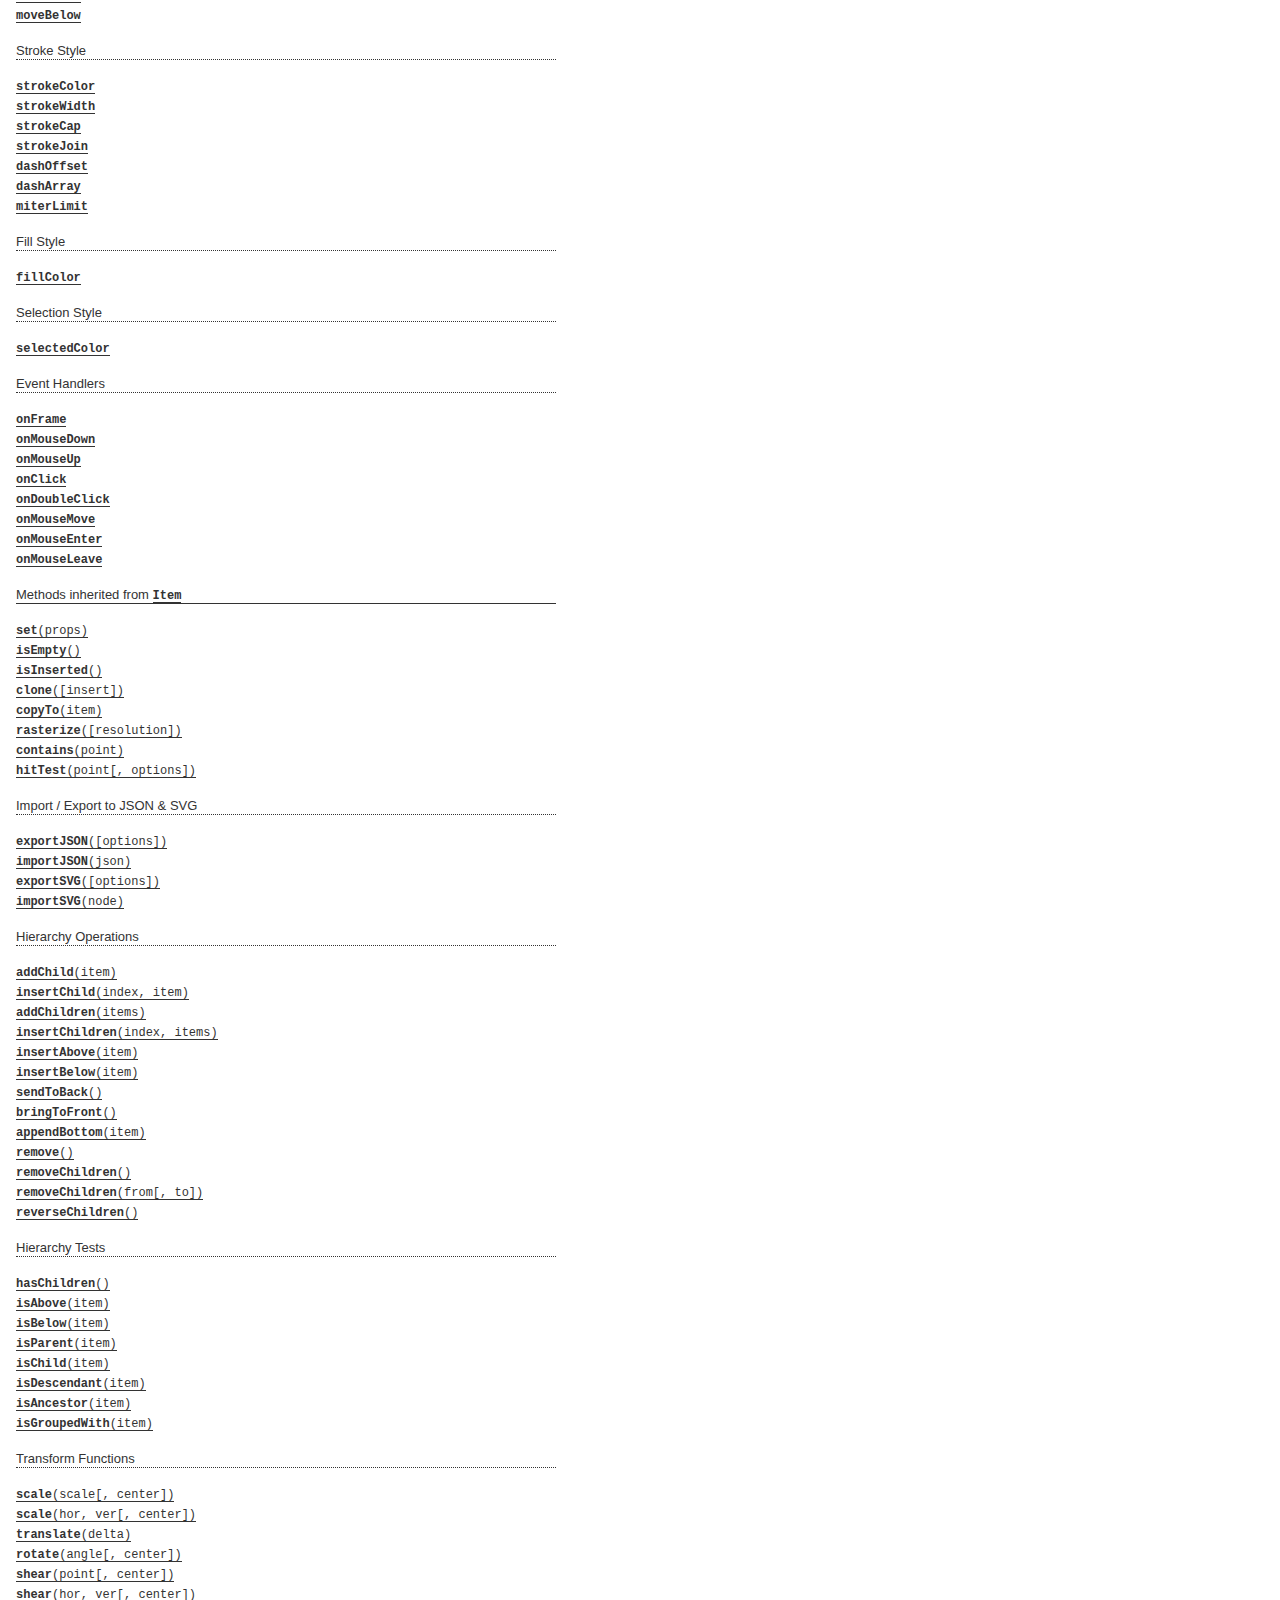
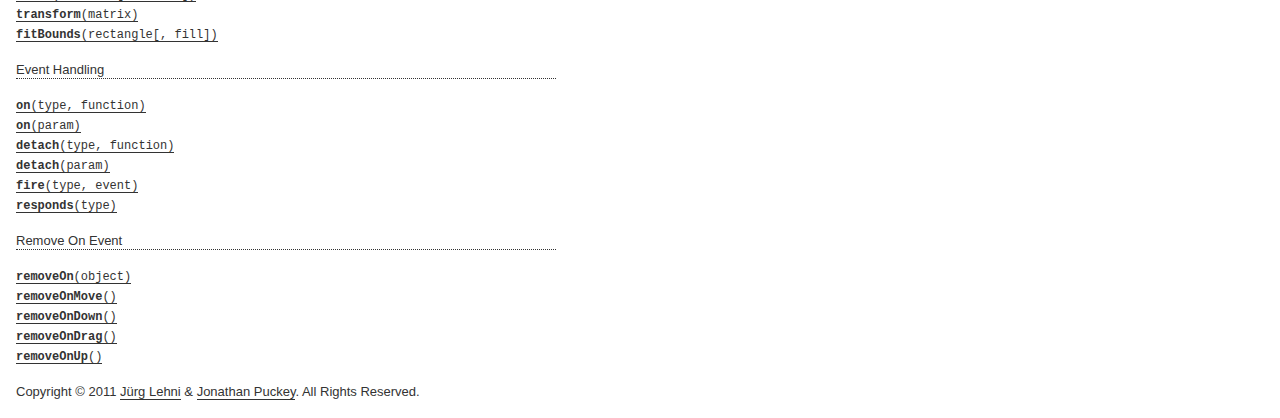
<file: paper/docs/classes/CompoundPath.html>
<!DOCTYPE html>
<html>
<head>
<meta charset="UTF-8">
<title>CompoundPath</title>
<base target="class-frame">
<link href="../assets/css/docs.css" rel="stylesheet" type="text/css">
<script src="../assets/js/paper.js"></script>
<script src="../assets/js/jquery.js"></script>
<script src="../assets/js/codemirror.js"></script>
<script src="../assets/js/docs.js"></script>
</head>
<body class="reference">
<div class="reference-class">
<h1>CompoundPath</h1>

<p> Extends <b><a href="../classes/PathItem.html"><tt>PathItem</tt></a></b>, <b><a href="../classes/Item.html"><tt>Item</tt></a></b></p>

<p>A compound path contains two or more paths, holes are drawn
where the paths overlap. All the paths in a compound path take on the
style of the backmost path and can be accessed through its
<a href="../classes/Item.html#children"><tt>item.children</tt></a> list.</p>

</div>

<!-- ============================== constructors ========================= -->
<div class="reference-members"><h2>Constructors</h2>
	
		
<div id="compoundpath" class="member">
<div class="member-link">
<a name="compoundpath" href="#compoundpath"><tt><b>CompoundPath</b>([paths])</tt></a>
</div>
<div class="member-description hidden">
<div class="member-text">
<p>Creates a new compound path item and places it in the active layer.</p>

<ul><b>Parameters:</b>

<li>
<tt>paths:</tt> 
Array of <a href="../classes/Path.html"><tt>Path</tt></a> objects
&mdash;&nbsp;the paths to place within the compound path.
&mdash;&nbsp;optional
</li>

</ul>


<p>
<b>Example</b> &mdash; Create a circle shaped path with a hole in it:
</p>

<div class="paperscript split">

<div class="buttons">
<div class="button run">Run</div>
</div>

<script type="text/paperscript" canvas="canvas-0">
var circle = new Path.Circle({
	center: new Point(50, 50),
	radius: 30
});

var innerCircle = new Path.Circle({
	center: new Point(50, 50),
	radius: 10
});

var compoundPath = new CompoundPath([circle, innerCircle]);
compoundPath.fillColor = 'red';

// Move the inner circle 5pt to the right:
compoundPath.children[1].position.x += 5;
</script>
<div class="canvas"><canvas width="516" height="100" id="canvas-0"></canvas></div>
</div>



</div>
</div>
</div>
	
</div>





	<div class="reference-members"><h2>Properties</h2>
		
			
<div id="clockwise" class="member">
<div class="member-link">
<a name="clockwise" href="#clockwise"><tt><b>clockwise</b></tt></a>
</div>
<div class="member-description hidden">

<div class="member-text">
	<p>Specifies whether the compound path is oriented clock-wise.</p>
	
	
	<ul><b>Type:</b>
	<li>
		<tt>Boolean</tt>
	</li>
	</ul>
	
	
</div>

</div>
</div>
		
			
<div id="firstsegment" class="member">
<div class="member-link">
<a name="firstsegment" href="#firstsegment"><tt><b>firstSegment</b></tt></a>
</div>
<div class="member-description hidden">

<div class="member-text">
	<p>The first Segment contained within the path.</p>
	
		<p>Read only.</p>
	
	
	<ul><b>Type:</b>
	<li>
		<a href="../classes/Segment.html"><tt>Segment</tt></a>
	</li>
	</ul>
	
	
</div>

</div>
</div>
		
			
<div id="lastsegment" class="member">
<div class="member-link">
<a name="lastsegment" href="#lastsegment"><tt><b>lastSegment</b></tt></a>
</div>
<div class="member-description hidden">

<div class="member-text">
	<p>The last Segment contained within the path.</p>
	
		<p>Read only.</p>
	
	
	<ul><b>Type:</b>
	<li>
		<a href="../classes/Segment.html"><tt>Segment</tt></a>
	</li>
	</ul>
	
	
</div>

</div>
</div>
		
			
<div id="curves" class="member">
<div class="member-link">
<a name="curves" href="#curves"><tt><b>curves</b></tt></a>
</div>
<div class="member-description hidden">

<div class="member-text">
	<p>All the curves contained within the compound-path, from all its child
<a href="../classes/Path.html"><tt>Path</tt></a> items.</p>
	
		<p>Read only.</p>
	
	
	<ul><b>Type:</b>
	<li>
		Array of <a href="../classes/Curve.html"><tt>Curve</tt></a> objects
	</li>
	</ul>
	
	
</div>

</div>
</div>
		
			
<div id="firstcurve" class="member">
<div class="member-link">
<a name="firstcurve" href="#firstcurve"><tt><b>firstCurve</b></tt></a>
</div>
<div class="member-description hidden">

<div class="member-text">
	<p>The first Curve contained within the path.</p>
	
		<p>Read only.</p>
	
	
	<ul><b>Type:</b>
	<li>
		<a href="../classes/Curve.html"><tt>Curve</tt></a>
	</li>
	</ul>
	
	
</div>

</div>
</div>
		
			
<div id="lastcurve" class="member">
<div class="member-link">
<a name="lastcurve" href="#lastcurve"><tt><b>lastCurve</b></tt></a>
</div>
<div class="member-description hidden">

<div class="member-text">
	<p>The last Curve contained within the path.</p>
	
		<p>Read only.</p>
	
	
	<ul><b>Type:</b>
	<li>
		<a href="../classes/Curve.html"><tt>Curve</tt></a>
	</li>
	</ul>
	
	
</div>

</div>
</div>
		
			
<div id="area" class="member">
<div class="member-link">
<a name="area" href="#area"><tt><b>area</b></tt></a>
</div>
<div class="member-description hidden">

<div class="member-text">
	<p>The area of the path in square points. Self-intersecting paths can
contain sub-areas that cancel each other out.</p>
	
		<p>Read only.</p>
	
	
	<ul><b>Type:</b>
	<li>
		<tt>Number</tt>
	</li>
	</ul>
	
	
</div>

</div>
</div>
		
	</div>



<!-- ============================== methods ================================ -->
	<div class="reference-members"><h2>Methods</h2>
		
			
<div id="reduce" class="member">
<div class="member-link">
<a name="reduce" href="#reduce"><tt><b>reduce</b>()</tt></a>
</div>
<div class="member-description hidden">
<div class="member-text">
	<p>If this is a compound path with only one path inside,
the path is moved outside and the compound path is erased.</p>
<p>Otherwise, the compound path is returned unmodified.</p>
	
	
	<ul><b>Returns:</b>
	
		<li>
<tt><a href="../classes/CompoundPath.html"><tt>CompoundPath</tt></a> / <a href="../classes/Path.html"><tt>Path</tt></a></tt>&nbsp;&mdash;&nbsp;the flattened compound path
</li>
	
	</ul>

	
	
</div>
</div>
</div>
		
			
<div id="reverse" class="member">
<div class="member-link">
<a name="reverse" href="#reverse"><tt><b>reverse</b>()</tt></a>
</div>
<div class="member-description hidden">
<div class="member-text">
	<p>Reverses the orientation of all nested paths.</p>
	
	
	
	
</div>
</div>
</div>
		
	</div>





<!-- =========================== inherited methods ========================= -->
<div class="reference-members"><h2>Methods inherited from <a href="../classes/PathItem.html"><tt>PathItem</tt></a></h2>

	
<div id="getintersections-path" class="member">
<div class="member-link">
<a name="getintersections-path" href="#getintersections-path"><tt><b>getIntersections</b>(path)</tt></a>
</div>
<div class="member-description hidden">
<div class="member-text">
	<p>Returns all intersections between two <a href="../classes/PathItem.html"><tt>PathItem</tt></a> items as an array
of <a href="../classes/CurveLocation.html"><tt>CurveLocation</tt></a> objects. <a href="../classes/CompoundPath.html"><tt>CompoundPath</tt></a> items are also
supported.</p>
	
<ul><b>Parameters:</b>

<li>
<tt>path:</tt> 
<a href="../classes/PathItem.html"><tt>PathItem</tt></a>
&mdash;&nbsp;the other item to find the intersections to.

</li>

</ul>

	
	<ul><b>Returns:</b>
	
		<li>
<tt>Array of <a href="../classes/CurveLocation.html"><tt>CurveLocation</tt></a> objects</tt>&nbsp;&mdash;&nbsp;the locations of all intersection between the
paths
</li>
	
	</ul>

	
	<p>
<b>Example</b> &mdash; Create a rectangular path with its top-left point at {x: 30, y: 25} and a size of {width: 50, height: 50}:
</p>

<div class="paperscript split">

<div class="buttons">
<div class="button run">Run</div>
</div>

<script type="text/paperscript" canvas="canvas-1">
var path = new Path.Rectangle(new Point(30, 25), new Size(50, 50));
path.strokeColor = 'black';

var secondPath = path.clone();
var intersectionGroup = new Group();

function onFrame(event) {
	secondPath.rotate(3);

	var intersections = path.getIntersections(secondPath);
	intersectionGroup.removeChildren();

	for (var i = 0; i < intersections.length; i++) {
		var intersectionPath = new Path.Circle({
			center: intersections[i].point,
			radius: 4,
			fillColor: 'red'
		});
		intersectionGroup.addChild(intersectionPath);
	}
}
</script>
<div class="canvas"><canvas width="516" height="100" id="canvas-1"></canvas></div>
</div>


</div>
</div>
</div>

	
<div id="smooth" class="member">
<div class="member-link">
<a name="smooth" href="#smooth"><tt><b>smooth</b>()</tt></a>
</div>
<div class="member-description hidden">
<div class="member-text">
	<p>Smooth bezier curves without changing the amount of segments or their
points, by only smoothing and adjusting their handle points, for both
open ended and closed paths.</p>
	
	
	
	<p>
<b>Example</b> &mdash; Smoothing a closed shape:
</p>

<div class="paperscript split">

<div class="buttons">
<div class="button run">Run</div>
</div>

<script type="text/paperscript" canvas="canvas-2">
// Create a rectangular path with its top-left point at
// {x: 30, y: 25} and a size of {width: 50, height: 50}:
var path = new Path.Rectangle(new Point(30, 25), new Size(50, 50));
path.strokeColor = 'black';

// Select the path, so we can see its handles:
path.fullySelected = true;

// Create a copy of the path and move it 100pt to the right:
var copy = path.clone();
copy.position.x += 100;

// Smooth the segments of the copy:
copy.smooth();
</script>
<div class="canvas"><canvas width="516" height="100" id="canvas-2"></canvas></div>
</div>


<p>
<b>Example</b> 
</p>

<div class="paperscript split">

<div class="buttons">
<div class="button run">Run</div>
</div>

<script type="text/paperscript" canvas="canvas-3">
var path = new Path();
path.strokeColor = 'black';

path.add(new Point(30, 50));

var y = 5;
var x = 3;

for (var i = 0; i < 28; i++) {
    y *= -1.1;
    x *= 1.1;
    path.lineBy(x, y);
}

// Create a copy of the path and move it 100pt down:
var copy = path.clone();
copy.position.y += 120;

// Set its stroke color to red:
copy.strokeColor = 'red';

// Smooth the segments of the copy:
copy.smooth();
</script>
<div class="canvas"><canvas width="516" height="220" id="canvas-3"></canvas></div>
</div>


</div>
</div>
</div>

	
<h3>Postscript Style Drawing Commands</h3>

<div id="moveto-point" class="member">
<div class="member-link">
<a name="moveto-point" href="#moveto-point"><tt><b>moveTo</b>(point)</tt></a>
</div>
<div class="member-description hidden">
<div class="member-text">
	<p>On a normal empty <a href="../classes/Path.html"><tt>Path</tt></a>, the point is simply added as the path's
first segment. If called on a <a href="../classes/CompoundPath.html"><tt>CompoundPath</tt></a>, a new <a href="../classes/Path.html"><tt>Path</tt></a> is
created as a child and the point is added as its first segment.</p>
	
<ul><b>Parameters:</b>

<li>
<tt>point:</tt> 
<a href="../classes/Point.html"><tt>Point</tt></a>


</li>

</ul>

	
	
	
</div>
</div>
</div>

	
<div id="lineto-point" class="member">
<div class="member-link">
<a name="lineto-point" href="#lineto-point"><tt><b>lineTo</b>(point)</tt></a>
</div>
<div class="member-description hidden">
<div class="member-text">
	
	
<ul><b>Parameters:</b>

<li>
<tt>point:</tt> 
<a href="../classes/Point.html"><tt>Point</tt></a>


</li>

</ul>

	
	
	
</div>
</div>
</div>

	
<div id="cubiccurveto-handle1-handle2-to" class="member">
<div class="member-link">
<a name="cubiccurveto-handle1-handle2-to" href="#cubiccurveto-handle1-handle2-to"><tt><b>cubicCurveTo</b>(handle1, handle2, to)</tt></a>
</div>
<div class="member-description hidden">
<div class="member-text">
	<p>Adds a cubic bezier curve to the path, defined by two handles and a to
point.</p>
	
<ul><b>Parameters:</b>

<li>
<tt>handle1:</tt> 
<a href="../classes/Point.html"><tt>Point</tt></a>


</li>

<li>
<tt>handle2:</tt> 
<a href="../classes/Point.html"><tt>Point</tt></a>


</li>

<li>
<tt>to:</tt> 
<a href="../classes/Point.html"><tt>Point</tt></a>


</li>

</ul>

	
	
	
</div>
</div>
</div>

	
<div id="quadraticcurveto-handle-to" class="member">
<div class="member-link">
<a name="quadraticcurveto-handle-to" href="#quadraticcurveto-handle-to"><tt><b>quadraticCurveTo</b>(handle, to)</tt></a>
</div>
<div class="member-description hidden">
<div class="member-text">
	<p>Adds a quadratic bezier curve to the path, defined by a handle and a to
point.</p>
	
<ul><b>Parameters:</b>

<li>
<tt>handle:</tt> 
<a href="../classes/Point.html"><tt>Point</tt></a>


</li>

<li>
<tt>to:</tt> 
<a href="../classes/Point.html"><tt>Point</tt></a>


</li>

</ul>

	
	
	
</div>
</div>
</div>

	
<div id="curveto-through-to" class="member">
<div class="member-link">
<a name="curveto-through-to" href="#curveto-through-to"><tt><b>curveTo</b>(through, to[, parameter])</tt></a>
</div>
<div class="member-description hidden">
<div class="member-text">
	<p>Draws a curve from the position of the last segment point in the path
that goes through the specified <tt>through</tt> point, to the specified
<tt>to</tt> point by adding one segment to the path.</p>
	
<ul><b>Parameters:</b>

<li>
<tt>through:</tt> 
<a href="../classes/Point.html"><tt>Point</tt></a>
&mdash;&nbsp;the point through which the curve should go

</li>

<li>
<tt>to:</tt> 
<a href="../classes/Point.html"><tt>Point</tt></a>
&mdash;&nbsp;the point where the curve should end

</li>

<li>
<tt>parameter:</tt> 
<tt>Number</tt>

&mdash;&nbsp;optional, default: <tt>0.5</tt>
</li>

</ul>

	
	
	<p>
<b>Example</b> &mdash; Interactive example. Move your mouse around the view below:
</p>

<div class="paperscript split">

<div class="buttons">
<div class="button run">Run</div>
</div>

<script type="text/paperscript" canvas="canvas-4">
var myPath;
function onMouseMove(event) {
	// If we created a path before, remove it:
	if (myPath) {
		myPath.remove();
	}

	// Create a new path and add a segment point to it
	// at {x: 150, y: 150):
	myPath = new Path();
	myPath.add(150, 150);

	// Draw a curve through the position of the mouse to 'toPoint'
	var toPoint = new Point(350, 150);
	myPath.curveTo(event.point, toPoint);

	// Select the path, so we can see its segments:
	myPath.selected = true;
}
</script>
<div class="canvas"><canvas width="516" height="300" id="canvas-4"></canvas></div>
</div>


</div>
</div>
</div>

	
<div id="arcto-through-to" class="member">
<div class="member-link">
<a name="arcto-through-to" href="#arcto-through-to"><tt><b>arcTo</b>(through, to)</tt></a>
</div>
<div class="member-description hidden">
<div class="member-text">
	<p>Draws an arc from the position of the last segment point in the path that
goes through the specified <tt>through</tt> point, to the specified
<tt>to</tt> point by adding one or more segments to the path.</p>
	
<ul><b>Parameters:</b>

<li>
<tt>through:</tt> 
<a href="../classes/Point.html"><tt>Point</tt></a>
&mdash;&nbsp;the point where the arc should pass through

</li>

<li>
<tt>to:</tt> 
<a href="../classes/Point.html"><tt>Point</tt></a>
&mdash;&nbsp;the point where the arc should end

</li>

</ul>

	
	
	<p>
<b>Example</b> 
</p>

<div class="paperscript split">

<div class="buttons">
<div class="button run">Run</div>
</div>

<script type="text/paperscript" canvas="canvas-5">
var path = new Path();
path.strokeColor = 'black';

var firstPoint = new Point(30, 75);
path.add(firstPoint);

// The point through which we will create the arc:
var throughPoint = new Point(40, 40);

// The point at which the arc will end:
var toPoint = new Point(130, 75);

// Draw an arc through 'throughPoint' to 'toPoint'
path.arcTo(throughPoint, toPoint);

// Add a red circle shaped path at the position of 'throughPoint':
var circle = new Path.Circle(throughPoint, 3);
circle.fillColor = 'red';
</script>
<div class="canvas"><canvas width="516" height="100" id="canvas-5"></canvas></div>
</div>


<p>
<b>Example</b> &mdash; Interactive example. Click and drag in the view below:
</p>

<div class="paperscript split">

<div class="buttons">
<div class="button run">Run</div>
</div>

<script type="text/paperscript" canvas="canvas-6">
var myPath;
function onMouseDrag(event) {
	// If we created a path before, remove it:
	if (myPath) {
	    myPath.remove();
	}

	// Create a new path and add a segment point to it
	// at {x: 150, y: 150):
	myPath = new Path();
	myPath.add(150, 150);

	// Draw an arc through the position of the mouse to 'toPoint'
	var toPoint = new Point(350, 150);
	myPath.arcTo(event.point, toPoint);

	// Select the path, so we can see its segments:
	myPath.selected = true;
}

// When the mouse is released, deselect the path
// and fill it with black.
function onMouseUp(event) {
	myPath.selected = false;
	myPath.fillColor = 'black';
}
</script>
<div class="canvas"><canvas width="516" height="300" id="canvas-6"></canvas></div>
</div>


</div>
</div>
</div>

	
<div id="arcto-to" class="member">
<div class="member-link">
<a name="arcto-to" href="#arcto-to"><tt><b>arcTo</b>(to[, clockwise])</tt></a>
</div>
<div class="member-description hidden">
<div class="member-text">
	<p>Draws an arc from the position of the last segment point in the path to
the specified point by adding one or more segments to the path.</p>
	
<ul><b>Parameters:</b>

<li>
<tt>to:</tt> 
<a href="../classes/Point.html"><tt>Point</tt></a>
&mdash;&nbsp;the point where the arc should end

</li>

<li>
<tt>clockwise:</tt> 
<tt>Boolean</tt>
&mdash;&nbsp;specifies whether the arc should be
       drawn in clockwise direction.
&mdash;&nbsp;optional, default: <tt>true</tt>
</li>

</ul>

	
	
	<p>
<b>Example</b> 
</p>

<div class="paperscript split">

<div class="buttons">
<div class="button run">Run</div>
</div>

<script type="text/paperscript" canvas="canvas-7">
var path = new Path();
path.strokeColor = 'black';

path.add(new Point(30, 75));
path.arcTo(new Point(130, 75));

var path2 = new Path();
path2.strokeColor = 'red';
path2.add(new Point(180, 25));

// To draw an arc in anticlockwise direction,
// we pass 'false' as the second argument to arcTo:
path2.arcTo(new Point(280, 25), false);
</script>
<div class="canvas"><canvas width="516" height="100" id="canvas-7"></canvas></div>
</div>


<p>
<b>Example</b> &mdash; Interactive example. Click and drag in the view below:
</p>

<div class="paperscript split">

<div class="buttons">
<div class="button run">Run</div>
</div>

<script type="text/paperscript" canvas="canvas-8">
var myPath;

// The mouse has to move at least 20 points before
// the next mouse drag event is fired:
tool.minDistance = 20;

// When the user clicks, create a new path and add
// the current mouse position to it as its first segment:
function onMouseDown(event) {
	myPath = new Path();
	myPath.strokeColor = 'black';
	myPath.add(event.point);
}

// On each mouse drag event, draw an arc to the current
// position of the mouse:
function onMouseDrag(event) {
	myPath.arcTo(event.point);
}
</script>
<div class="canvas"><canvas width="516" height="300" id="canvas-8"></canvas></div>
</div>


</div>
</div>
</div>

	
<div id="closepath" class="member">
<div class="member-link">
<a name="closepath" href="#closepath"><tt><b>closePath</b>()</tt></a>
</div>
<div class="member-description hidden">
<div class="member-text">
	<p>Closes the path. When closed, Paper.js connects the first and last
segments.</p>
	
	
	
	<p><b>See also:</b>
	<tt><a href="../classes/Path.html#closed"><tt>path.closed</tt></a></tt>
	</p>

	
</div>
</div>
</div>

	
<h3>Relative Drawing Commands</h3>

<div id="moveby-vector" class="member">
<div class="member-link">
<a name="moveby-vector" href="#moveby-vector"><tt><b>moveBy</b>(vector)</tt></a>
</div>
<div class="member-description hidden">
<div class="member-text">
	<p>If called on a <a href="../classes/CompoundPath.html"><tt>CompoundPath</tt></a>, a new <a href="../classes/Path.html"><tt>Path</tt></a> is created as a
child and a point is added as its first segment relative to the
position of the last segment of the current path.</p>
	
<ul><b>Parameters:</b>

<li>
<tt>vector:</tt> 
<a href="../classes/Point.html"><tt>Point</tt></a>


</li>

</ul>

	
	
	
</div>
</div>
</div>

	
<div id="lineby-vector" class="member">
<div class="member-link">
<a name="lineby-vector" href="#lineby-vector"><tt><b>lineBy</b>(vector)</tt></a>
</div>
<div class="member-description hidden">
<div class="member-text">
	<p>Adds a segment relative to the last segment point of the path.</p>
	
<ul><b>Parameters:</b>

<li>
<tt>vector:</tt> 
<a href="../classes/Point.html"><tt>Point</tt></a>
&mdash;&nbsp;The vector which is added to the position of the
       last segment of the path, to become the new segment.

</li>

</ul>

	
	
	<p>
<b>Example</b> 
</p>

<div class="paperscript split">

<div class="buttons">
<div class="button run">Run</div>
</div>

<script type="text/paperscript" canvas="canvas-9">
var path = new Path();
path.strokeColor = 'black';

// Add a segment at {x: 50, y: 50}
path.add(25, 25);

// Add a segment relative to the last segment of the path.
// 50 in x direction and 0 in y direction, becomes {x: 75, y: 25}
path.lineBy(50, 0);

// 0 in x direction and 50 in y direction, becomes {x: 75, y: 75}
path.lineBy(0, 50);
</script>
<div class="canvas"><canvas width="516" height="100" id="canvas-9"></canvas></div>
</div>


<p>
<b>Example</b> &mdash; Drawing a spiral using lineBy:
</p>

<div class="paperscript split">

<div class="buttons">
<div class="button run">Run</div>
</div>

<script type="text/paperscript" canvas="canvas-10">
var path = new Path();
path.strokeColor = 'black';

// Add the first segment at {x: 50, y: 50}
path.add(view.center);

// Loop 500 times:
for (var i = 0; i < 500; i++) {
	// Create a vector with an ever increasing length
	// and an angle in increments of 45 degrees
	var vector = new Point({
	    angle: i * 45,
	    length: i / 2
	});
	// Add the vector relatively to the last segment point:
	path.lineBy(vector);
}

// Smooth the handles of the path:
path.smooth();

// Uncomment the following line and click on 'run' to see
// the construction of the path:
// path.selected = true;
</script>
<div class="canvas"><canvas width="516" height="300" id="canvas-10"></canvas></div>
</div>


</div>
</div>
</div>

	
<div id="curveby-throughVector-toVector" class="member">
<div class="member-link">
<a name="curveby-throughVector-toVector" href="#curveby-throughVector-toVector"><tt><b>curveBy</b>(throughVector, toVector[, parameter])</tt></a>
</div>
<div class="member-description hidden">
<div class="member-text">
	
	
<ul><b>Parameters:</b>

<li>
<tt>throughVector:</tt> 
<a href="../classes/Point.html"><tt>Point</tt></a>


</li>

<li>
<tt>toVector:</tt> 
<a href="../classes/Point.html"><tt>Point</tt></a>


</li>

<li>
<tt>parameter:</tt> 
<tt>Number</tt>

&mdash;&nbsp;optional, default: <tt>0.5</tt>
</li>

</ul>

	
	
	
</div>
</div>
</div>

	
<div id="arcby-throughVector-toVector" class="member">
<div class="member-link">
<a name="arcby-throughVector-toVector" href="#arcby-throughVector-toVector"><tt><b>arcBy</b>(throughVector, toVector)</tt></a>
</div>
<div class="member-description hidden">
<div class="member-text">
	
	
<ul><b>Parameters:</b>

<li>
<tt>throughVector:</tt> 
<a href="../classes/Point.html"><tt>Point</tt></a>


</li>

<li>
<tt>toVector:</tt> 
<a href="../classes/Point.html"><tt>Point</tt></a>


</li>

</ul>

	
	
	
</div>
</div>
</div>

</div>



<!-- =========================== inherited properties ====================== -->
<div class="reference-members"><h2>Properties inherited from <a href="../classes/Item.html"><tt>Item</tt></a></h2>

	
<div id="id" class="member">
<div class="member-link">
<a name="id" href="#id"><tt><b>id</b></tt></a>
</div>
<div class="member-description hidden">

<div class="member-text">
	<p>The unique id of the item.</p>
	
		<p>Read only.</p>
	
	
	<ul><b>Type:</b>
	<li>
		<tt>Number</tt>
	</li>
	</ul>
	
	
</div>

</div>
</div>

	
<div id="type" class="member">
<div class="member-link">
<a name="type" href="#type"><tt><b>type</b></tt></a>
</div>
<div class="member-description hidden">

<div class="member-text">
	<p>The type of the item as a string.</p>
	
		<p>Read only.</p>
	
	
	<ul><b>Type:</b>
	<li>
		<tt>String('group', 'layer', 'path', 'compound-path', 'raster',
'placed-symbol', 'point-text')</tt>
	</li>
	</ul>
	
	
</div>

</div>
</div>

	
<div id="name" class="member">
<div class="member-link">
<a name="name" href="#name"><tt><b>name</b></tt></a>
</div>
<div class="member-description hidden">

<div class="member-text">
	<p>The name of the item. If the item has a name, it can be accessed by name
through its parent's children list.</p>
	
	
	<ul><b>Type:</b>
	<li>
		<tt>String</tt>
	</li>
	</ul>
	
	<p>
<b>Example</b> 
</p>

<div class="paperscript split">

<div class="buttons">
<div class="button run">Run</div>
</div>

<script type="text/paperscript" canvas="canvas-11">
var path = new Path.Circle({
	center: [80, 50],
	radius: 35
});
// Set the name of the path:
path.name = 'example';

// Create a group and add path to it as a child:
var group = new Group();
group.addChild(path);

// The path can be accessed by name:
group.children['example'].fillColor = 'red';
</script>
<div class="canvas"><canvas width="516" height="100" id="canvas-11"></canvas></div>
</div>


</div>

</div>
</div>

	
<div id="style" class="member">
<div class="member-link">
<a name="style" href="#style"><tt><b>style</b></tt></a>
</div>
<div class="member-description hidden">

<div class="member-text">
	<p>The path style of the item.</p>
	
	
	<ul><b>Type:</b>
	<li>
		<a href="../classes/Style.html"><tt>Style</tt></a>
	</li>
	</ul>
	
	<p>
<b>Example</b> &mdash; Applying several styles to an item in one go, by passing an object to its style property:
</p>

<div class="paperscript split">

<div class="buttons">
<div class="button run">Run</div>
</div>

<script type="text/paperscript" canvas="canvas-12">
var circle = new Path.Circle({
	center: [80, 50],
	radius: 30
});
circle.style = {
	fillColor: 'blue',
	strokeColor: 'red',
	strokeWidth: 5
};
</script>
<div class="canvas"><canvas width="516" height="100" id="canvas-12"></canvas></div>
</div>


<p>
<b>Example</b> &mdash; Copying the style of another item:
</p>

<div class="paperscript split">

<div class="buttons">
<div class="button run">Run</div>
</div>

<script type="text/paperscript" canvas="canvas-13">
var path = new Path.Circle({
	center: [50, 50],
	radius: 30,
	fillColor: 'red'
});

var path2 = new Path.Circle({
	center: new Point(180, 50),
	radius: 20
});

// Copy the path style of path:
path2.style = path.style;
</script>
<div class="canvas"><canvas width="516" height="100" id="canvas-13"></canvas></div>
</div>


<p>
<b>Example</b> &mdash; Applying the same style object to multiple items:
</p>

<div class="paperscript split">

<div class="buttons">
<div class="button run">Run</div>
</div>

<script type="text/paperscript" canvas="canvas-14">
var myStyle = {
	fillColor: 'red',
	strokeColor: 'blue',
	strokeWidth: 4
};

var path = new Path.Circle({
	center: [50, 50],
	radius: 30
});
path.style = myStyle;

var path2 = new Path.Circle({
	center: new Point(150, 50),
	radius: 20
});
path2.style = myStyle;
</script>
<div class="canvas"><canvas width="516" height="100" id="canvas-14"></canvas></div>
</div>


</div>

</div>
</div>

	
<div id="visible" class="member">
<div class="member-link">
<a name="visible" href="#visible"><tt><b>visible</b></tt></a>
</div>
<div class="member-description hidden">

<div class="member-text">
	<p>Specifies whether the item is visible. When set to <tt>false</tt>, the
item won't be drawn.</p>
	
	
		<ul><b>Default:</b>
		<li>
		<tt>true</tt>
		</li>
		</ul>
	
	<ul><b>Type:</b>
	<li>
		<tt>Boolean</tt>
	</li>
	</ul>
	
	<p>
<b>Example</b> &mdash; Hiding an item:
</p>

<div class="paperscript split">

<div class="buttons">
<div class="button run">Run</div>
</div>

<script type="text/paperscript" canvas="canvas-15">
var path = new Path.Circle({
	center: [50, 50],
	radius: 20,
	fillColor: 'red'
});

// Hide the path:
path.visible = false;
</script>
<div class="canvas"><canvas width="516" height="100" id="canvas-15"></canvas></div>
</div>


</div>

</div>
</div>

	
<div id="blendmode" class="member">
<div class="member-link">
<a name="blendmode" href="#blendmode"><tt><b>blendMode</b></tt></a>
</div>
<div class="member-description hidden">

<div class="member-text">
	<p>The blend mode with which the item is composited onto the canvas. Both
the standard canvas compositing modes, as well as the new CSS blend modes
are supported. If blend-modes cannot be rendered natively, they are
emulated. Be aware that emulation can have an impact on performance.</p>
	
	
		<ul><b>Default:</b>
		<li>
		<tt>'normal'</tt>
		</li>
		</ul>
	
	<ul><b>Type:</b>
	<li>
		<tt>String('normal', 'multiply', 'screen', 'overlay', 'soft-light',
'hard-light', 'color-dodge', 'color-burn', 'darken', 'lighten',
'difference', 'exclusion', 'hue', 'saturation', 'luminosity', 'color',
'add', 'subtract', 'average', 'pin-light', 'negation', 'source-over',
'source-in', 'source-out', 'source-atop', 'destination-over',
'destination-in', 'destination-out', 'destination-atop', 'lighter',
'darker', 'copy', 'xor')</tt>
	</li>
	</ul>
	
	<p>
<b>Example</b> &mdash; Setting an item's blend mode:
</p>

<div class="paperscript split">

<div class="buttons">
<div class="button run">Run</div>
</div>

<script type="text/paperscript" canvas="canvas-16">
// Create a white rectangle in the background
// with the same dimensions as the view:
var background = new Path.Rectangle(view.bounds);
background.fillColor = 'white';

var circle = new Path.Circle({
	center: [80, 50],
	radius: 35,
	fillColor: 'red'
});

var circle2 = new Path.Circle({
	center: new Point(120, 50),
	radius: 35,
	fillColor: 'blue'
});

// Set the blend mode of circle2:
circle2.blendMode = 'multiply';
</script>
<div class="canvas"><canvas width="516" height="100" id="canvas-16"></canvas></div>
</div>


</div>

</div>
</div>

	
<div id="opacity" class="member">
<div class="member-link">
<a name="opacity" href="#opacity"><tt><b>opacity</b></tt></a>
</div>
<div class="member-description hidden">

<div class="member-text">
	<p>The opacity of the item as a value between <tt>0</tt> and <tt>1</tt>.</p>
	
	
		<ul><b>Default:</b>
		<li>
		<tt>1</tt>
		</li>
		</ul>
	
	<ul><b>Type:</b>
	<li>
		<tt>Number</tt>
	</li>
	</ul>
	
	<p>
<b>Example</b> &mdash; Making an item 50% transparent:
</p>

<div class="paperscript split">

<div class="buttons">
<div class="button run">Run</div>
</div>

<script type="text/paperscript" canvas="canvas-17">
var circle = new Path.Circle({
	center: [80, 50],
	radius: 35,
	fillColor: 'red'
});

var circle2 = new Path.Circle({
	center: new Point(120, 50),
	radius: 35,
	fillColor: 'blue',
	strokeColor: 'green',
	strokeWidth: 10
});

// Make circle2 50% transparent:
circle2.opacity = 0.5;
</script>
<div class="canvas"><canvas width="516" height="100" id="canvas-17"></canvas></div>
</div>


</div>

</div>
</div>

	
<div id="selected" class="member">
<div class="member-link">
<a name="selected" href="#selected"><tt><b>selected</b></tt></a>
</div>
<div class="member-description hidden">

<div class="member-text">
	<p>Specifies whether an item is selected and will also return <tt>true</tt>
if the item is partially selected (groups with some selected or partially
selected paths).</p>
<p>Paper.js draws the visual outlines of selected items on top of your
project. This can be useful for debugging, as it allows you to see the
construction of paths, position of path curves, individual segment points
and bounding boxes of symbol and raster items.</p>
	
	
	<ul><b>Type:</b>
	<li>
		<tt>Boolean</tt>
	</li>
	</ul>
	
	<p><b>See also:</b>
	<tt><a href="../classes/Project.html#selecteditems"><tt>project.selectedItems</tt></a></tt>, <tt><a href="../classes/Segment.html#selected"><tt>segment.selected</tt></a></tt>, <tt><a href="../classes/Point.html#selected"><tt>point.selected</tt></a></tt>
	</p>

	<p>
<b>Example</b> &mdash; Selecting an item:
</p>

<div class="paperscript split">

<div class="buttons">
<div class="button run">Run</div>
</div>

<script type="text/paperscript" canvas="canvas-18">
var path = new Path.Circle({
	center: [80, 50],
	radius: 35
});
path.selected = true; // Select the path
</script>
<div class="canvas"><canvas width="516" height="100" id="canvas-18"></canvas></div>
</div>


</div>

</div>
</div>

	
<div id="clipmask" class="member">
<div class="member-link">
<a name="clipmask" href="#clipmask"><tt><b>clipMask</b></tt></a>
</div>
<div class="member-description hidden">

<div class="member-text">
	<p>Specifies whether the item defines a clip mask. This can only be set on
paths, compound paths, and text frame objects, and only if the item is
already contained within a clipping group.</p>
	
	
	<ul><b>Type:</b>
	<li>
		<tt>Boolean</tt>
	</li>
	</ul>
	
	
</div>

</div>
</div>

	
<div id="data" class="member">
<div class="member-link">
<a name="data" href="#data"><tt><b>data</b></tt></a>
</div>
<div class="member-description hidden">

<div class="member-text">
	<p>A plain javascript object which can be used to store
arbitrary data on the item.</p>
	
	
	<ul><b>Type:</b>
	<li>
		<tt>Object</tt>
	</li>
	</ul>
	
	<p>
<b>Example</b> 
</p>


<pre class="code">var path = new Path();
path.data.remember = 'milk';</pre>

<p>
<b>Example</b> 
</p>


<pre class="code">var path = new Path();
path.data.malcolm = new Point(20, 30);
console.log(path.data.malcolm.x); // 20</pre>

<p>
<b>Example</b> 
</p>


<pre class="code">var path = new Path();
path.data = {
	home: 'Omicron Theta',
	found: 2338,
	pets: ['Spot']
};
console.log(path.data.pets.length); // 1</pre>

<p>
<b>Example</b> 
</p>


<pre class="code">var path = new Path({
	data: {
		home: 'Omicron Theta',
		found: 2338,
		pets: ['Spot']
	}
});
console.log(path.data.pets.length); // 1</pre>

</div>

</div>
</div>

	
	<h3>Position and Bounding Boxes</h3>

<div id="position" class="member">
<div class="member-link">
<a name="position" href="#position"><tt><b>position</b></tt></a>
</div>
<div class="member-description hidden">

<div class="member-text">
	<p>The item's position within the project. This is the
<a href="../classes/Rectangle.html#center"><tt>rectangle.center</tt></a> of the item's <a href="../classes/Item.html#bounds" onclick="return toggleMember('bounds', true);"><tt>bounds</tt></a> rectangle.</p>
	
	
	<ul><b>Type:</b>
	<li>
		<a href="../classes/Point.html"><tt>Point</tt></a>
	</li>
	</ul>
	
	<p>
<b>Example</b> &mdash; Changing the position of a path:
</p>

<div class="paperscript split">

<div class="buttons">
<div class="button run">Run</div>
</div>

<script type="text/paperscript" canvas="canvas-19">
// Create a circle at position { x: 10, y: 10 }
var circle = new Path.Circle({
	center: new Point(10, 10),
	radius: 10,
	fillColor: 'red'
});

// Move the circle to { x: 20, y: 20 }
circle.position = new Point(20, 20);

// Move the circle 100 points to the right and 50 points down
circle.position += new Point(100, 50);
</script>
<div class="canvas"><canvas width="516" height="100" id="canvas-19"></canvas></div>
</div>


<p>
<b>Example</b> &mdash; Changing the x coordinate of an item's position:
</p>

<div class="paperscript split">

<div class="buttons">
<div class="button run">Run</div>
</div>

<script type="text/paperscript" canvas="canvas-20">
// Create a circle at position { x: 20, y: 20 }
var circle = new Path.Circle({
	center: new Point(20, 20),
	radius: 10,
	fillColor: 'red'
});

// Move the circle 100 points to the right
circle.position.x += 100;
</script>
<div class="canvas"><canvas width="516" height="100" id="canvas-20"></canvas></div>
</div>


</div>

</div>
</div>

	
<div id="matrix" class="member">
<div class="member-link">
<a name="matrix" href="#matrix"><tt><b>matrix</b></tt></a>
</div>
<div class="member-description hidden">

<div class="member-text">
	<p>The item's transformation matrix, defining position and dimensions in the
document.</p>
	
	
	<ul><b>Type:</b>
	<li>
		<a href="../classes/Matrix.html"><tt>Matrix</tt></a>
	</li>
	</ul>
	
	
</div>

</div>
</div>

	
<div id="bounds" class="member">
<div class="member-link">
<a name="bounds" href="#bounds"><tt><b>bounds</b></tt></a>
</div>
<div class="member-description hidden">

<div class="member-text">
	<p>The bounding rectangle of the item excluding stroke width.</p>
	
		<p>Read only.</p>
	
	
	<ul><b>Type:</b>
	<li>
		<a href="../classes/Rectangle.html"><tt>Rectangle</tt></a>
	</li>
	</ul>
	
	
</div>

</div>
</div>

	
<div id="strokebounds" class="member">
<div class="member-link">
<a name="strokebounds" href="#strokebounds"><tt><b>strokeBounds</b></tt></a>
</div>
<div class="member-description hidden">

<div class="member-text">
	<p>The bounding rectangle of the item including stroke width.</p>
	
		<p>Read only.</p>
	
	
	<ul><b>Type:</b>
	<li>
		<a href="../classes/Rectangle.html"><tt>Rectangle</tt></a>
	</li>
	</ul>
	
	
</div>

</div>
</div>

	
<div id="handlebounds" class="member">
<div class="member-link">
<a name="handlebounds" href="#handlebounds"><tt><b>handleBounds</b></tt></a>
</div>
<div class="member-description hidden">

<div class="member-text">
	<p>The bounding rectangle of the item including handles.</p>
	
		<p>Read only.</p>
	
	
	<ul><b>Type:</b>
	<li>
		<a href="../classes/Rectangle.html"><tt>Rectangle</tt></a>
	</li>
	</ul>
	
	
</div>

</div>
</div>

	
	<h3>Project Hierarchy</h3>

<div id="project" class="member">
<div class="member-link">
<a name="project" href="#project"><tt><b>project</b></tt></a>
</div>
<div class="member-description hidden">

<div class="member-text">
	<p>The project that this item belongs to.</p>
	
		<p>Read only.</p>
	
	
	<ul><b>Type:</b>
	<li>
		<a href="../classes/Project.html"><tt>Project</tt></a>
	</li>
	</ul>
	
	
</div>

</div>
</div>

	
<div id="layer" class="member">
<div class="member-link">
<a name="layer" href="#layer"><tt><b>layer</b></tt></a>
</div>
<div class="member-description hidden">

<div class="member-text">
	<p>The layer that this item is contained within.</p>
	
		<p>Read only.</p>
	
	
	<ul><b>Type:</b>
	<li>
		<a href="../classes/Layer.html"><tt>Layer</tt></a>
	</li>
	</ul>
	
	
</div>

</div>
</div>

	
<div id="parent" class="member">
<div class="member-link">
<a name="parent" href="#parent"><tt><b>parent</b></tt></a>
</div>
<div class="member-description hidden">

<div class="member-text">
	<p>The item that this item is contained within.</p>
	
	
	<ul><b>Type:</b>
	<li>
		<a href="../classes/Item.html"><tt>Item</tt></a>
	</li>
	</ul>
	
	<p>
<b>Example</b> 
</p>


<pre class="code">var path = new Path();

// New items are placed in the active layer:
console.log(path.parent == project.activeLayer); // true

var group = new Group();
group.addChild(path);

// Now the parent of the path has become the group:
console.log(path.parent == group); // true</pre>

<p>
<b>Example</b> &mdash; Setting the parent of the item to another item
</p>


<pre class="code">var path = new Path();

// New items are placed in the active layer:
console.log(path.parent == project.activeLayer); // true

var group = new Group();
group.parent = path;

// Now the parent of the path has become the group:
console.log(path.parent == group); // true

// The path is now contained in the children list of group:
console.log(group.children[0] == path); // true</pre>

<p>
<b>Example</b> &mdash; Setting the parent of an item in the constructor
</p>


<pre class="code">var group = new Group();

var path = new Path({
	parent: group
});

// The parent of the path is the group:
console.log(path.parent == group); // true

// The path is contained in the children list of group:
console.log(group.children[0] == path); // true</pre>

</div>

</div>
</div>

	
<div id="children" class="member">
<div class="member-link">
<a name="children" href="#children"><tt><b>children</b></tt></a>
</div>
<div class="member-description hidden">

<div class="member-text">
	<p>The children items contained within this item. Items that define a
<a href="../classes/Item.html#name" onclick="return toggleMember('name', true);"><tt>name</tt></a> can also be accessed by name.</p>
<p><b>Please note:</b> The children array should not be modified directly
using array functions. To remove single items from the children list, use
<a href="../classes/Item.html#remove"><tt>item.remove</tt></a>(), to remove all items from the children list, use
<a href="../classes/Item.html#removechildren"><tt>item.removeChildren</tt></a>(). To add items to the children list, use
<a href="../classes/Item.html#addchild-item"><tt>item.addChild(item)</tt></a> or <a href="../classes/Item.html#insertchild-index-item"><tt>item.insertChild(index, item)</tt></a>.</p>
	
	
	<ul><b>Type:</b>
	<li>
		Array of <a href="../classes/Item.html"><tt>Item</tt></a> objects
	</li>
	</ul>
	
	<p>
<b>Example</b> &mdash; Accessing items in the children array:
</p>

<div class="paperscript split">

<div class="buttons">
<div class="button run">Run</div>
</div>

<script type="text/paperscript" canvas="canvas-21">
var path = new Path.Circle({
	center: [80, 50],
	radius: 35
});

// Create a group and move the path into it:
var group = new Group();
group.addChild(path);

// Access the path through the group's children array:
group.children[0].fillColor = 'red';
</script>
<div class="canvas"><canvas width="516" height="100" id="canvas-21"></canvas></div>
</div>


<p>
<b>Example</b> &mdash; Accessing children by name:
</p>

<div class="paperscript split">

<div class="buttons">
<div class="button run">Run</div>
</div>

<script type="text/paperscript" canvas="canvas-22">
var path = new Path.Circle({
	center: [80, 50],
	radius: 35
});
// Set the name of the path:
path.name = 'example';

// Create a group and move the path into it:
var group = new Group();
group.addChild(path);

// The path can be accessed by name:
group.children['example'].fillColor = 'orange';
</script>
<div class="canvas"><canvas width="516" height="100" id="canvas-22"></canvas></div>
</div>


<p>
<b>Example</b> &mdash; Passing an array of items to item.children:
</p>

<div class="paperscript split">

<div class="buttons">
<div class="button run">Run</div>
</div>

<script type="text/paperscript" canvas="canvas-23">
var path = new Path.Circle({
	center: [80, 50],
	radius: 35
});

var group = new Group();
group.children = [path];

// The path is the first child of the group:
group.firstChild.fillColor = 'green';
</script>
<div class="canvas"><canvas width="516" height="100" id="canvas-23"></canvas></div>
</div>


</div>

</div>
</div>

	
<div id="firstchild" class="member">
<div class="member-link">
<a name="firstchild" href="#firstchild"><tt><b>firstChild</b></tt></a>
</div>
<div class="member-description hidden">

<div class="member-text">
	<p>The first item contained within this item. This is a shortcut for
accessing <tt>item.children[0]</tt>.</p>
	
		<p>Read only.</p>
	
	
	<ul><b>Type:</b>
	<li>
		<a href="../classes/Item.html"><tt>Item</tt></a>
	</li>
	</ul>
	
	
</div>

</div>
</div>

	
<div id="lastchild" class="member">
<div class="member-link">
<a name="lastchild" href="#lastchild"><tt><b>lastChild</b></tt></a>
</div>
<div class="member-description hidden">

<div class="member-text">
	<p>The last item contained within this item.This is a shortcut for
accessing <tt>item.children[item.children.length - 1]</tt>.</p>
	
		<p>Read only.</p>
	
	
	<ul><b>Type:</b>
	<li>
		<a href="../classes/Item.html"><tt>Item</tt></a>
	</li>
	</ul>
	
	
</div>

</div>
</div>

	
<div id="nextsibling" class="member">
<div class="member-link">
<a name="nextsibling" href="#nextsibling"><tt><b>nextSibling</b></tt></a>
</div>
<div class="member-description hidden">

<div class="member-text">
	<p>The next item on the same level as this item.</p>
	
		<p>Read only.</p>
	
	
	<ul><b>Type:</b>
	<li>
		<a href="../classes/Item.html"><tt>Item</tt></a>
	</li>
	</ul>
	
	
</div>

</div>
</div>

	
<div id="previoussibling" class="member">
<div class="member-link">
<a name="previoussibling" href="#previoussibling"><tt><b>previousSibling</b></tt></a>
</div>
<div class="member-description hidden">

<div class="member-text">
	<p>The previous item on the same level as this item.</p>
	
		<p>Read only.</p>
	
	
	<ul><b>Type:</b>
	<li>
		<a href="../classes/Item.html"><tt>Item</tt></a>
	</li>
	</ul>
	
	
</div>

</div>
</div>

	
<div id="index" class="member">
<div class="member-link">
<a name="index" href="#index"><tt><b>index</b></tt></a>
</div>
<div class="member-description hidden">

<div class="member-text">
	<p>The index of this item within the list of its parent's children.</p>
	
		<p>Read only.</p>
	
	
	<ul><b>Type:</b>
	<li>
		<tt>Number</tt>
	</li>
	</ul>
	
	
</div>

</div>
</div>

	
<div id="appendtop-item" class="member">
<div class="member-link">
<a name="appendtop-item" href="#appendtop-item"><tt><b>appendTop</b></tt></a>
</div>
<div class="member-description hidden">

</div>
</div>

	
<div id="moveabove-item" class="member">
<div class="member-link">
<a name="moveabove-item" href="#moveabove-item"><tt><b>moveAbove</b></tt></a>
</div>
<div class="member-description hidden">

<div class="member-text">
	<p>Moves this item above the specified item.</p>
	
	
	<ul><b>Type:</b>
	<li>
		<tt>Boolean</tt>
	</li>
	</ul>
	
	
</div>

</div>
</div>

	
<div id="movebelow-item" class="member">
<div class="member-link">
<a name="movebelow-item" href="#movebelow-item"><tt><b>moveBelow</b></tt></a>
</div>
<div class="member-description hidden">

<div class="member-text">
	<p>Moves the item below the specified item.</p>
	
	
	<ul><b>Type:</b>
	<li>
		<tt>Boolean</tt>
	</li>
	</ul>
	
	
</div>

</div>
</div>

	
	<h3>Stroke Style</h3>

<div id="strokecolor" class="member">
<div class="member-link">
<a name="strokecolor" href="#strokecolor"><tt><b>strokeColor</b></tt></a>
</div>
<div class="member-description hidden">

<div class="member-text">
	<p>The color of the stroke.</p>
	
	
	<ul><b>Type:</b>
	<li>
		<a href="../classes/Color.html"><tt>Color</tt></a>
	</li>
	</ul>
	
	<p>
<b>Example</b> &mdash; Setting the stroke color of a path:
</p>

<div class="paperscript split">

<div class="buttons">
<div class="button run">Run</div>
</div>

<script type="text/paperscript" canvas="canvas-24">
// Create a circle shaped path at { x: 80, y: 50 }
// with a radius of 35:
var circle = new Path.Circle({
	center: [80, 50],
	radius: 35
});

// Set its stroke color to RGB red:
circle.strokeColor = new Color(1, 0, 0);
</script>
<div class="canvas"><canvas width="516" height="100" id="canvas-24"></canvas></div>
</div>


</div>

</div>
</div>

	
<div id="strokewidth" class="member">
<div class="member-link">
<a name="strokewidth" href="#strokewidth"><tt><b>strokeWidth</b></tt></a>
</div>
<div class="member-description hidden">

<div class="member-text">
	<p>The width of the stroke.</p>
	
	
	<ul><b>Type:</b>
	<li>
		<tt>Number</tt>
	</li>
	</ul>
	
	<p>
<b>Example</b> &mdash; Setting an item's stroke width:
</p>

<div class="paperscript split">

<div class="buttons">
<div class="button run">Run</div>
</div>

<script type="text/paperscript" canvas="canvas-25">
// Create a circle shaped path at { x: 80, y: 50 }
// with a radius of 35:
var circle = new Path.Circle({
	center: [80, 50],
	radius: 35,
	strokeColor: 'red'
});

// Set its stroke width to 10:
circle.strokeWidth = 10;
</script>
<div class="canvas"><canvas width="516" height="100" id="canvas-25"></canvas></div>
</div>


</div>

</div>
</div>

	
<div id="strokecap" class="member">
<div class="member-link">
<a name="strokecap" href="#strokecap"><tt><b>strokeCap</b></tt></a>
</div>
<div class="member-description hidden">

<div class="member-text">
	<p>The shape to be used at the end of open <a href="../classes/Path.html"><tt>Path</tt></a> items, when they
have a stroke.</p>
	
	
		<ul><b>Default:</b>
		<li>
		<tt>'butt'</tt>
		</li>
		</ul>
	
	<ul><b>Type:</b>
	<li>
		<tt>String('round', 'square', 'butt')</tt>
	</li>
	</ul>
	
	<p>
<b>Example</b> &mdash; A look at the different stroke caps:
</p>

<div class="paperscript split">

<div class="buttons">
<div class="button run">Run</div>
</div>

<script type="text/paperscript" canvas="canvas-26">
var line = new Path({
	segments: [[80, 50], [420, 50]],
	strokeColor: 'black',
	strokeWidth: 20,
	selected: true
});

// Set the stroke cap of the line to be round:
line.strokeCap = 'round';

// Copy the path and set its stroke cap to be square:
var line2 = line.clone();
line2.position.y += 50;
line2.strokeCap = 'square';

// Make another copy and set its stroke cap to be butt:
var line2 = line.clone();
line2.position.y += 100;
line2.strokeCap = 'butt';
</script>
<div class="canvas"><canvas width="516" height="200" id="canvas-26"></canvas></div>
</div>


</div>

</div>
</div>

	
<div id="strokejoin" class="member">
<div class="member-link">
<a name="strokejoin" href="#strokejoin"><tt><b>strokeJoin</b></tt></a>
</div>
<div class="member-description hidden">

<div class="member-text">
	<p>The shape to be used at the corners of paths when they have a stroke.</p>
	
	
		<ul><b>Default:</b>
		<li>
		<tt>'miter'</tt>
		</li>
		</ul>
	
	<ul><b>Type:</b>
	<li>
		<tt>String('miter', 'round', 'bevel')</tt>
	</li>
	</ul>
	
	<p>
<b>Example</b> &mdash; A look at the different stroke joins:
</p>

<div class="paperscript split">

<div class="buttons">
<div class="button run">Run</div>
</div>

<script type="text/paperscript" canvas="canvas-27">
var path = new Path({
	segments: [[80, 100], [120, 40], [160, 100]],
	strokeColor: 'black',
	strokeWidth: 20,
	// Select the path, in order to see where the stroke is formed:
	selected: true
});

var path2 = path.clone();
path2.position.x += path2.bounds.width * 1.5;
path2.strokeJoin = 'round';

var path3 = path2.clone();
path3.position.x += path3.bounds.width * 1.5;
path3.strokeJoin = 'bevel';
</script>
<div class="canvas"><canvas width="516" height="120" id="canvas-27"></canvas></div>
</div>


</div>

</div>
</div>

	
<div id="dashoffset" class="member">
<div class="member-link">
<a name="dashoffset" href="#dashoffset"><tt><b>dashOffset</b></tt></a>
</div>
<div class="member-description hidden">

<div class="member-text">
	<p>The dash offset of the stroke.</p>
	
	
		<ul><b>Default:</b>
		<li>
		<tt>0</tt>
		</li>
		</ul>
	
	<ul><b>Type:</b>
	<li>
		<tt>Number</tt>
	</li>
	</ul>
	
	
</div>

</div>
</div>

	
<div id="dasharray" class="member">
<div class="member-link">
<a name="dasharray" href="#dasharray"><tt><b>dashArray</b></tt></a>
</div>
<div class="member-description hidden">

<div class="member-text">
	<p>Specifies an array containing the dash and gap lengths of the stroke.</p>
	
	
		<ul><b>Default:</b>
		<li>
		<tt>[]</tt>
		</li>
		</ul>
	
	<ul><b>Type:</b>
	<li>
		<tt>Array</tt>
	</li>
	</ul>
	
	<p>
<b>Example</b> 
</p>

<div class="paperscript split">

<div class="buttons">
<div class="button run">Run</div>
</div>

<script type="text/paperscript" canvas="canvas-28">
var path = new Path.Circle({
	center: [80, 50],
	radius: 40,
	strokeWidth: 2,
	strokeColor: 'black'
});

// Set the dashed stroke to [10pt dash, 4pt gap]:
path.dashArray = [10, 4];
</script>
<div class="canvas"><canvas width="516" height="100" id="canvas-28"></canvas></div>
</div>


</div>

</div>
</div>

	
<div id="miterlimit" class="member">
<div class="member-link">
<a name="miterlimit" href="#miterlimit"><tt><b>miterLimit</b></tt></a>
</div>
<div class="member-description hidden">

<div class="member-text">
	<p>The miter limit of the stroke.</p>
<p>When two line segments meet at a sharp angle and miter joins have been
specified for <a href="../classes/Item.html#strokejoin"><tt>item.strokeJoin</tt></a>, it is possible for the miter to
extend far beyond the <a href="../classes/Item.html#strokewidth"><tt>item.strokeWidth</tt></a> of the path. The
miterLimit imposes a limit on the ratio of the miter length to the
<a href="../classes/Item.html#strokewidth"><tt>item.strokeWidth</tt></a>.</p>
	
	
		<ul><b>Default:</b>
		<li>
		<tt>10</tt>
		</li>
		</ul>
	
	<ul><b>Type:</b>
	<li>
		<tt>Number</tt>
	</li>
	</ul>
	
	
</div>

</div>
</div>

	
	<h3>Fill Style</h3>

<div id="fillcolor" class="member">
<div class="member-link">
<a name="fillcolor" href="#fillcolor"><tt><b>fillColor</b></tt></a>
</div>
<div class="member-description hidden">

<div class="member-text">
	<p>The fill color of the item.</p>
	
	
	<ul><b>Type:</b>
	<li>
		<a href="../classes/Color.html"><tt>Color</tt></a>
	</li>
	</ul>
	
	<p>
<b>Example</b> &mdash; Setting the fill color of a path to red:
</p>

<div class="paperscript split">

<div class="buttons">
<div class="button run">Run</div>
</div>

<script type="text/paperscript" canvas="canvas-29">
// Create a circle shaped path at { x: 80, y: 50 }
// with a radius of 35:
var circle = new Path.Circle({
	center: [80, 50],
	radius: 35
});

// Set the fill color of the circle to RGB red:
circle.fillColor = new Color(1, 0, 0);
</script>
<div class="canvas"><canvas width="516" height="100" id="canvas-29"></canvas></div>
</div>


</div>

</div>
</div>

	
	<h3>Selection Style</h3>

<div id="selectedcolor" class="member">
<div class="member-link">
<a name="selectedcolor" href="#selectedcolor"><tt><b>selectedColor</b></tt></a>
</div>
<div class="member-description hidden">

<div class="member-text">
	<p>The color the item is highlighted with when selected. If the item does
not specify its own color, the color defined by its layer is used instead.</p>
	
	
	<ul><b>Type:</b>
	<li>
		<a href="../classes/Color.html"><tt>Color</tt></a>
	</li>
	</ul>
	
	
</div>

</div>
</div>

	
	<h3>Event Handlers</h3>

<div id="onframe" class="member">
<div class="member-link">
<a name="onframe" href="#onframe"><tt><b>onFrame</b></tt></a>
</div>
<div class="member-description hidden">

<div class="member-text">
	<p>Item level handler function to be called on each frame of an animation.</p>
<p>The function receives an event object which contains information about
the frame event:</p>
<p><b><tt>event.count</tt></b>: the number of times the frame event was
fired.</p>
<p><b><tt>event.time</tt></b>: the total amount of time passed since the
first frame event in seconds.</p>
<p><b><tt>event.delta</tt></b>: the time passed in seconds since the last
frame event.</p>
	
	
	<ul><b>Type:</b>
	<li>
		<tt>Function</tt>
	</li>
	</ul>
	
	<p><b>See also:</b>
	<tt><a href="../classes/View.html#onframe"><tt>view.onFrame</tt></a></tt>
	</p>

	<p>
<b>Example</b> &mdash; Creating an animation:
</p>

<div class="paperscript split">

<div class="buttons">
<div class="button run">Run</div>
</div>

<script type="text/paperscript" canvas="canvas-30">
// Create a rectangle shaped path with its top left point at:
// {x: 50, y: 25} and a size of {width: 50, height: 50}
var path = new Path.Rectangle(new Point(50, 25), new Size(50, 50));
path.fillColor = 'black';

path.onFrame = function(event) {
	// Every frame, rotate the path by 3 degrees:
	this.rotate(3);
}
</script>
<div class="canvas"><canvas width="516" height="100" id="canvas-30"></canvas></div>
</div>


</div>

</div>
</div>

	
<div id="onmousedown" class="member">
<div class="member-link">
<a name="onmousedown" href="#onmousedown"><tt><b>onMouseDown</b></tt></a>
</div>
<div class="member-description hidden">

<div class="member-text">
	<p>The function to be called when the mouse button is pushed down on the
item. The function receives a <a href="../classes/MouseEvent.html"><tt>MouseEvent</tt></a> object which contains
information about the mouse event.</p>
	
	
	<ul><b>Type:</b>
	<li>
		<tt>Function</tt>
	</li>
	</ul>
	
	<p>
<b>Example</b> &mdash; Press the mouse button down on the circle shaped path, to make it red:
</p>

<div class="paperscript split">

<div class="buttons">
<div class="button run">Run</div>
</div>

<script type="text/paperscript" canvas="canvas-31">
// Create a circle shaped path at the center of the view:
var path = new Path.Circle({
	center: view.center,
	radius: 25,
	fillColor: 'black'
});

// When the mouse is pressed on the item,
// set its fill color to red:
path.onMouseDown = function(event) {
	this.fillColor = 'red';
}
</script>
<div class="canvas"><canvas width="516" height="100" id="canvas-31"></canvas></div>
</div>


<p>
<b>Example</b> &mdash; Press the mouse on the circle shaped paths to remove them:
</p>

<div class="paperscript split">

<div class="buttons">
<div class="button run">Run</div>
</div>

<script type="text/paperscript" canvas="canvas-32">
// Loop 30 times:
for (var i = 0; i < 30; i++) {
	// Create a circle shaped path at a random position
	// in the view:
	var path = new Path.Circle({
		center: Point.random() * view.size,
		radius: 25,
		fillColor: 'black',
		strokeColor: 'white'
	});

	// When the mouse is pressed on the item, remove it:
	path.onMouseDown = function(event) {
		this.remove();
	}
}
</script>
<div class="canvas"><canvas width="516" height="100" id="canvas-32"></canvas></div>
</div>


</div>

</div>
</div>

	
<div id="onmouseup" class="member">
<div class="member-link">
<a name="onmouseup" href="#onmouseup"><tt><b>onMouseUp</b></tt></a>
</div>
<div class="member-description hidden">

<div class="member-text">
	<p>The function to be called when the mouse button is released over the item.</p>
<p>The function receives a <a href="../classes/MouseEvent.html"><tt>MouseEvent</tt></a> object which contains
information about the mouse event.</p>
	
	
	<ul><b>Type:</b>
	<li>
		<tt>Function</tt>
	</li>
	</ul>
	
	<p>
<b>Example</b> &mdash; Release the mouse button over the circle shaped path, to make it red:
</p>

<div class="paperscript split">

<div class="buttons">
<div class="button run">Run</div>
</div>

<script type="text/paperscript" canvas="canvas-33">
// Create a circle shaped path at the center of the view:
var path = new Path.Circle({
	center: view.center,
	radius: 25,
	fillColor: 'black'
});

// When the mouse is released over the item,
// set its fill color to red:
path.onMouseUp = function(event) {
	this.fillColor = 'red';
}
</script>
<div class="canvas"><canvas width="516" height="100" id="canvas-33"></canvas></div>
</div>


</div>

</div>
</div>

	
<div id="onclick" class="member">
<div class="member-link">
<a name="onclick" href="#onclick"><tt><b>onClick</b></tt></a>
</div>
<div class="member-description hidden">

<div class="member-text">
	<p>The function to be called when the mouse clicks on the item. The function
receives a <a href="../classes/MouseEvent.html"><tt>MouseEvent</tt></a> object which contains information about the
mouse event.</p>
	
	
	<ul><b>Type:</b>
	<li>
		<tt>Function</tt>
	</li>
	</ul>
	
	<p>
<b>Example</b> &mdash; Click on the circle shaped path, to make it red:
</p>

<div class="paperscript split">

<div class="buttons">
<div class="button run">Run</div>
</div>

<script type="text/paperscript" canvas="canvas-34">
// Create a circle shaped path at the center of the view:
var path = new Path.Circle({
	center: view.center,
	radius: 25,
	fillColor: 'black'
});

// When the mouse is clicked on the item,
// set its fill color to red:
path.onClick = function(event) {
	this.fillColor = 'red';
}
</script>
<div class="canvas"><canvas width="516" height="100" id="canvas-34"></canvas></div>
</div>


<p>
<b>Example</b> &mdash; Click on the circle shaped paths to remove them:
</p>

<div class="paperscript split">

<div class="buttons">
<div class="button run">Run</div>
</div>

<script type="text/paperscript" canvas="canvas-35">
// Loop 30 times:
for (var i = 0; i < 30; i++) {
	// Create a circle shaped path at a random position
	// in the view:
	var path = new Path.Circle({
		center: Point.random() * view.size,
		radius: 25,
		fillColor: 'black',
		strokeColor: 'white'
	});

	// When the mouse clicks on the item, remove it:
	path.onClick = function(event) {
		this.remove();
	}
}
</script>
<div class="canvas"><canvas width="516" height="100" id="canvas-35"></canvas></div>
</div>


</div>

</div>
</div>

	
<div id="ondoubleclick" class="member">
<div class="member-link">
<a name="ondoubleclick" href="#ondoubleclick"><tt><b>onDoubleClick</b></tt></a>
</div>
<div class="member-description hidden">

<div class="member-text">
	<p>The function to be called when the mouse double clicks on the item. The
function receives a <a href="../classes/MouseEvent.html"><tt>MouseEvent</tt></a> object which contains information
about the mouse event.</p>
	
	
	<ul><b>Type:</b>
	<li>
		<tt>Function</tt>
	</li>
	</ul>
	
	<p>
<b>Example</b> &mdash; Double click on the circle shaped path, to make it red:
</p>

<div class="paperscript split">

<div class="buttons">
<div class="button run">Run</div>
</div>

<script type="text/paperscript" canvas="canvas-36">
// Create a circle shaped path at the center of the view:
var path = new Path.Circle({
	center: view.center,
	radius: 25,
	fillColor: 'black'
});

// When the mouse is double clicked on the item,
// set its fill color to red:
path.onDoubleClick = function(event) {
	this.fillColor = 'red';
}
</script>
<div class="canvas"><canvas width="516" height="100" id="canvas-36"></canvas></div>
</div>


<p>
<b>Example</b> &mdash; Double click on the circle shaped paths to remove them:
</p>

<div class="paperscript split">

<div class="buttons">
<div class="button run">Run</div>
</div>

<script type="text/paperscript" canvas="canvas-37">
// Loop 30 times:
for (var i = 0; i < 30; i++) {
	// Create a circle shaped path at a random position
	// in the view:
	var path = new Path.Circle({
		center: Point.random() * view.size,
		radius: 25,
		fillColor: 'black',
		strokeColor: 'white'
	});

	// When the mouse is double clicked on the item, remove it:
	path.onDoubleClick = function(event) {
		this.remove();
	}
}
</script>
<div class="canvas"><canvas width="516" height="100" id="canvas-37"></canvas></div>
</div>


</div>

</div>
</div>

	
<div id="onmousemove" class="member">
<div class="member-link">
<a name="onmousemove" href="#onmousemove"><tt><b>onMouseMove</b></tt></a>
</div>
<div class="member-description hidden">

<div class="member-text">
	<p>The function to be called repeatedly when the mouse moves on top of the
item. The function receives a <a href="../classes/MouseEvent.html"><tt>MouseEvent</tt></a> object which contains
information about the mouse event.</p>
	
	
	<ul><b>Type:</b>
	<li>
		<tt>Function</tt>
	</li>
	</ul>
	
	<p>
<b>Example</b> &mdash; Move over the circle shaped path, to change its opacity:
</p>

<div class="paperscript split">

<div class="buttons">
<div class="button run">Run</div>
</div>

<script type="text/paperscript" canvas="canvas-38">
// Create a circle shaped path at the center of the view:
	var path = new Path.Circle({
	center: view.center,
	radius: 25,
	fillColor: 'black'
	});

// When the mouse moves on top of the item, set its opacity
// to a random value between 0 and 1:
path.onMouseMove = function(event) {
	this.opacity = Math.random();
}
</script>
<div class="canvas"><canvas width="516" height="100" id="canvas-38"></canvas></div>
</div>


</div>

</div>
</div>

	
<div id="onmouseenter" class="member">
<div class="member-link">
<a name="onmouseenter" href="#onmouseenter"><tt><b>onMouseEnter</b></tt></a>
</div>
<div class="member-description hidden">

<div class="member-text">
	<p>The function to be called when the mouse moves over the item. This
function will only be called again, once the mouse moved outside of the
item first. The function receives a <a href="../classes/MouseEvent.html"><tt>MouseEvent</tt></a> object which
contains information about the mouse event.</p>
	
	
	<ul><b>Type:</b>
	<li>
		<tt>Function</tt>
	</li>
	</ul>
	
	<p>
<b>Example</b> &mdash; When you move the mouse over the item, its fill color is set to red. When you move the mouse outside again, its fill color is set back to black.
</p>

<div class="paperscript split">

<div class="buttons">
<div class="button run">Run</div>
</div>

<script type="text/paperscript" canvas="canvas-39">
// Create a circle shaped path at the center of the view:
var path = new Path.Circle({
	center: view.center,
	radius: 25,
	fillColor: 'black'
});

// When the mouse enters the item, set its fill color to red:
path.onMouseEnter = function(event) {
	this.fillColor = 'red';
}

// When the mouse leaves the item, set its fill color to black:
path.onMouseLeave = function(event) {
	this.fillColor = 'black';
}
</script>
<div class="canvas"><canvas width="516" height="100" id="canvas-39"></canvas></div>
</div>


<p>
<b>Example</b> &mdash; When you click the mouse, you create new circle shaped items. When you move the mouse over the item, its fill color is set to red. When you move the mouse outside again, its fill color is set back to black.
</p>

<div class="paperscript split">

<div class="buttons">
<div class="button run">Run</div>
</div>

<script type="text/paperscript" canvas="canvas-40">
function enter(event) {
	this.fillColor = 'red';
}

function leave(event) {
	this.fillColor = 'black';
}

// When the mouse is pressed:
function onMouseDown(event) {
	// Create a circle shaped path at the position of the mouse:
	var path = new Path.Circle(event.point, 25);
	path.fillColor = 'black';

	// When the mouse enters the item, set its fill color to red:
	path.onMouseEnter = enter;

	// When the mouse leaves the item, set its fill color to black:
	path.onMouseLeave = leave;
}
</script>
<div class="canvas"><canvas width="516" height="100" id="canvas-40"></canvas></div>
</div>


</div>

</div>
</div>

	
<div id="onmouseleave" class="member">
<div class="member-link">
<a name="onmouseleave" href="#onmouseleave"><tt><b>onMouseLeave</b></tt></a>
</div>
<div class="member-description hidden">

<div class="member-text">
	<p>The function to be called when the mouse moves out of the item.</p>
<p>The function receives a <a href="../classes/MouseEvent.html"><tt>MouseEvent</tt></a> object which contains
information about the mouse event.</p>
	
	
	<ul><b>Type:</b>
	<li>
		<tt>Function</tt>
	</li>
	</ul>
	
	<p>
<b>Example</b> &mdash; Move the mouse over the circle shaped path and then move it out of it again to set its fill color to red:
</p>

<div class="paperscript split">

<div class="buttons">
<div class="button run">Run</div>
</div>

<script type="text/paperscript" canvas="canvas-41">
// Create a circle shaped path at the center of the view:
var path = new Path.Circle({
	center: view.center,
	radius: 25,
	fillColor: 'black'
});

// When the mouse leaves the item, set its fill color to red:
path.onMouseLeave = function(event) {
	this.fillColor = 'red';
}
</script>
<div class="canvas"><canvas width="516" height="100" id="canvas-41"></canvas></div>
</div>


</div>

</div>
</div>

</div>


<!-- =========================== inherited methods ========================= -->
<div class="reference-members"><h2>Methods inherited from <a href="../classes/Item.html"><tt>Item</tt></a></h2>

	
<div id="set-props" class="member">
<div class="member-link">
<a name="set-props" href="#set-props"><tt><b>set</b>(props)</tt></a>
</div>
<div class="member-description hidden">
<div class="member-text">
	<p>Sets those properties of the passed object literal on this item to
the values defined in the object literal, if the item has property of the
given name (or a setter defined for it).</p>
	
<ul><b>Parameters:</b>

<li>
<tt>props:</tt> 
<tt>Object</tt>


</li>

</ul>

	
	<ul><b>Returns:</b>
	
		<li>
<tt><a href="../classes/Item.html"><tt>Item</tt></a></tt>&nbsp;&mdash;&nbsp;the item itself.
</li>
	
	</ul>

	
	<p>
<b>Example</b> &mdash; Setting properties through an object literal
</p>

<div class="paperscript split">

<div class="buttons">
<div class="button run">Run</div>
</div>

<script type="text/paperscript" canvas="canvas-42">
var circle = new Path.Circle({
	center: [80, 50],
	radius: 35
});

circle.set({
	strokeColor: 'red',
	strokeWidth: 10,
	fillColor: 'black',
	selected: true
});
</script>
<div class="canvas"><canvas width="516" height="100" id="canvas-42"></canvas></div>
</div>


</div>
</div>
</div>

	
<div id="isempty" class="member">
<div class="member-link">
<a name="isempty" href="#isempty"><tt><b>isEmpty</b>()</tt></a>
</div>
<div class="member-description hidden">
<div class="member-text">
	<p>Specifies wether the item has any content or not. The meaning of what
content is differs from type to type. For example, a <a href="../classes/Group.html"><tt>Group</tt></a> with
no children, a <a href="../classes/TextItem.html"><tt>TextItem</tt></a> with no text content and a <a href="../classes/Path.html"><tt>Path</tt></a>
with no segments all are considered empty.</p>
	
	
	
	
</div>
</div>
</div>

	
<div id="isinserted" class="member">
<div class="member-link">
<a name="isinserted" href="#isinserted"><tt><b>isInserted</b>()</tt></a>
</div>
<div class="member-description hidden">
<div class="member-text">
	<p>Checks whether the item and all its parents are inserted into the DOM or
not.</p>
	
	
	<ul><b>Returns:</b>
	
		<li>
<tt><tt>Boolean</tt></tt>&nbsp;&mdash;&nbsp;<tt>true</tt> if the item is inserted into the DOM, <tt>false</tt> otherwise
</li>
	
	</ul>

	
	
</div>
</div>
</div>

	
<div id="clone" class="member">
<div class="member-link">
<a name="clone" href="#clone"><tt><b>clone</b>([insert])</tt></a>
</div>
<div class="member-description hidden">
<div class="member-text">
	<p>Clones the item within the same project and places the copy above the
item.</p>
	
<ul><b>Parameters:</b>

<li>
<tt>insert:</tt> 
<tt>Boolean</tt>
&mdash;&nbsp;specifies wether the copy should be
inserted into the DOM. When set to <tt>true</tt>, it is inserted above the
original.
&mdash;&nbsp;optional, default: <tt>true</tt>
</li>

</ul>

	
	<ul><b>Returns:</b>
	
		<li>
<tt><a href="../classes/Item.html"><tt>Item</tt></a></tt>&nbsp;&mdash;&nbsp;the newly cloned item
</li>
	
	</ul>

	
	<p>
<b>Example</b> &mdash; Cloning items:
</p>

<div class="paperscript split">

<div class="buttons">
<div class="button run">Run</div>
</div>

<script type="text/paperscript" canvas="canvas-43">
var circle = new Path.Circle({
	center: [50, 50],
	radius: 10,
	fillColor: 'red'
});

// Make 20 copies of the circle:
for (var i = 0; i < 20; i++) {
	var copy = circle.clone();

	// Distribute the copies horizontally, so we can see them:
	copy.position.x += i * copy.bounds.width;
}
</script>
<div class="canvas"><canvas width="516" height="100" id="canvas-43"></canvas></div>
</div>


</div>
</div>
</div>

	
<div id="copyto-item" class="member">
<div class="member-link">
<a name="copyto-item" href="#copyto-item"><tt><b>copyTo</b>(item)</tt></a>
</div>
<div class="member-description hidden">
<div class="member-text">
	<p>When passed a project, copies the item to the project,
or duplicates it within the same project. When passed an item,
copies the item into the specified item.</p>
	
<ul><b>Parameters:</b>

<li>
<tt>item:</tt> 
<a href="../classes/Project.html"><tt>Project</tt></a> / <a href="../classes/Layer.html"><tt>Layer</tt></a> / <a href="../classes/Group.html"><tt>Group</tt></a> / <a href="../classes/CompoundPath.html"><tt>CompoundPath</tt></a>
&mdash;&nbsp;the item or project to
copy the item to

</li>

</ul>

	
	<ul><b>Returns:</b>
	
		<li>
<tt><a href="../classes/Item.html"><tt>Item</tt></a></tt>&nbsp;&mdash;&nbsp;the new copy of the item
</li>
	
	</ul>

	
	
</div>
</div>
</div>

	
<div id="rasterize" class="member">
<div class="member-link">
<a name="rasterize" href="#rasterize"><tt><b>rasterize</b>([resolution])</tt></a>
</div>
<div class="member-description hidden">
<div class="member-text">
	<p>Rasterizes the item into a newly created Raster object. The item itself
is not removed after rasterization.</p>
	
<ul><b>Parameters:</b>

<li>
<tt>resolution:</tt> 
<tt>Number</tt>
&mdash;&nbsp;the resolution of the raster in dpi
&mdash;&nbsp;optional, default: <tt>72</tt>
</li>

</ul>

	
	<ul><b>Returns:</b>
	
		<li>
<tt><a href="../classes/Raster.html"><tt>Raster</tt></a></tt>&nbsp;&mdash;&nbsp;the newly created raster item
</li>
	
	</ul>

	
	<p>
<b>Example</b> &mdash; Rasterizing an item:
</p>

<div class="paperscript split">

<div class="buttons">
<div class="button run">Run</div>
</div>

<script type="text/paperscript" canvas="canvas-44">
var circle = new Path.Circle({
	center: [50, 50],
	radius: 5,
	fillColor: 'red'
});

// Create a rasterized version of the path:
var raster = circle.rasterize();

// Move it 100pt to the right:
raster.position.x += 100;

// Scale the path and the raster by 300%, so we can compare them:
circle.scale(5);
raster.scale(5);
</script>
<div class="canvas"><canvas width="516" height="100" id="canvas-44"></canvas></div>
</div>


</div>
</div>
</div>

	
<div id="contains-point" class="member">
<div class="member-link">
<a name="contains-point" href="#contains-point"><tt><b>contains</b>(point)</tt></a>
</div>
<div class="member-description hidden">
<div class="member-text">
	<p>Checks wether the item's geometry contains the given point.</p>
	
<ul><b>Parameters:</b>

<li>
<tt>point:</tt> 
<a href="../classes/Point.html"><tt>Point</tt></a>
&mdash;&nbsp;The point to check for.

</li>

</ul>

	
	
	<p>
<b>Example</b> &mdash; Click within and outside the star below Create a star shaped path:
</p>

<div class="paperscript split">

<div class="buttons">
<div class="button run">Run</div>
</div>

<script type="text/paperscript" canvas="canvas-45">
var path = new Path.Star({
	center: [50, 50],
	points: 12,
	radius1: 20,
	radius2: 40,
	fillColor: 'black'
});

// Whenever the user presses the mouse:
function onMouseDown(event) {
	// If the position of the mouse is within the path,
	// set its fill color to red, otherwise set it to
	// black:
	if (path.contains(event.point)) {
		path.fillColor = 'red';
	} else {
		path.fillColor = 'black';
	}
}
</script>
<div class="canvas"><canvas width="516" height="100" id="canvas-45"></canvas></div>
</div>


</div>
</div>
</div>

	
<div id="hittest-point" class="member">
<div class="member-link">
<a name="hittest-point" href="#hittest-point"><tt><b>hitTest</b>(point[, options])</tt></a>
</div>
<div class="member-description hidden">
<div class="member-text">
	<p>Perform a hit test on the item (and its children, if it is a
<a href="../classes/Group.html"><tt>Group</tt></a> or <a href="../classes/Layer.html"><tt>Layer</tt></a>) at the location of the specified point.</p>
<p>The optional options object allows you to control the specifics of the
hit test and may contain a combination of the following values:</p>
<p><b>tolerance:</b> <tt>Number</tt> - The tolerance of the hit test in
points.</p>
<p><b>options.type:</b> Only hit test again a certain item
type: <a href="../classes/PathItem.html"><tt>PathItem</tt></a>, <a href="../classes/Raster.html"><tt>Raster</tt></a>, <a href="../classes/TextItem.html"><tt>TextItem</tt></a>, etc.</p>
<p><b>options.fill:</b> <tt>Boolean</tt> - Hit test the fill of items.</p>
<p><b>options.stroke:</b> <tt>Boolean</tt> - Hit test the curves of path
items, taking into account stroke width.</p>
<p><b>options.segment:</b> <tt>Boolean</tt> - Hit test for
<a href="../classes/Segment.html#point"><tt>segment.point</tt></a> of <a href="../classes/Path.html"><tt>Path</tt></a> items.</p>
<p><b>options.handles:</b> <tt>Boolean</tt> - Hit test for the handles
(<a href="../classes/Segment.html#handlein"><tt>segment.handleIn</tt></a> / <a href="../classes/Segment.html#handleout"><tt>segment.handleOut</tt></a>) of path segments.</p>
<p><b>options.ends:</b> <tt>Boolean</tt> - Only hit test for the first or
last segment points of open path items.</p>
<p><b>options.bounds:</b> <tt>Boolean</tt> - Hit test the corners and
side-centers of the bounding rectangle of items (<a href="../classes/Item.html#bounds"><tt>item.bounds</tt></a>).</p>
<p><b>options.center:</b> <tt>Boolean</tt> - Hit test the
<a href="../classes/Rectangle.html#center"><tt>rectangle.center</tt></a> of the bounding rectangle of items
(<a href="../classes/Item.html#bounds"><tt>item.bounds</tt></a>).</p>
<p><b>options.guides:</b> <tt>Boolean</tt> - Hit test items that have
<tt>Item#guide</tt> set to <tt>true</tt>.</p>
<p><b>options.selected:</b> <tt>Boolean</tt> - Only hit selected items.</p>
	
<ul><b>Parameters:</b>

<li>
<tt>point:</tt> 
<a href="../classes/Point.html"><tt>Point</tt></a>
&mdash;&nbsp;The point where the hit test should be performed

</li>

<li>
<tt>options:</tt> 
<tt>Object</tt>

&mdash;&nbsp;optional, default: <tt>{ fill: true, stroke: true, segments: true,
tolerance: 2 }</tt>
</li>

</ul>

	
	<ul><b>Returns:</b>
	
		<li>
<tt><a href="../classes/HitResult.html"><tt>HitResult</tt></a></tt>&nbsp;&mdash;&nbsp;A hit result object that contains more
information about what exactly was hit or <tt>null</tt> if nothing was
hit.
</li>
	
	</ul>

	
	
</div>
</div>
</div>

	
<h3>Import / Export to JSON & SVG</h3>

<div id="exportjson" class="member">
<div class="member-link">
<a name="exportjson" href="#exportjson"><tt><b>exportJSON</b>([options])</tt></a>
</div>
<div class="member-description hidden">
<div class="member-text">
	<p>Exports (serializes) the item with its content and child items to a JSON
data string.</p>
	
<ul><b>Parameters:</b>

<li>
<tt>options:</tt> 
<tt>Object</tt>
&mdash;&nbsp;the serialization options
&mdash;&nbsp;optional, default: <tt>{ precision: 5 }</tt>
</li>

</ul>

	
	<ul><b>Returns:</b>
	
		<li>
<tt><tt>String</tt></tt>&nbsp;&mdash;&nbsp;the exported JSON data
</li>
	
	</ul>

	
	
</div>
</div>
</div>

	
<div id="importjson-json" class="member">
<div class="member-link">
<a name="importjson-json" href="#importjson-json"><tt><b>importJSON</b>(json)</tt></a>
</div>
<div class="member-description hidden">
<div class="member-text">
	<p>Imports (deserializes) the stored JSON data into this item's
<a href="../classes/Item.html#children"><tt>item.children</tt></a> list. Note that the item is not cleared first.</p>
<p>You can call <a href="../classes/Item.html#removechildren"><tt>item.removeChildren</tt></a>() to do so.</p>
	
<ul><b>Parameters:</b>

<li>
<tt>json:</tt> 
<tt>String</tt>
&mdash;&nbsp;the JSON data to import from.

</li>

</ul>

	
	
	
</div>
</div>
</div>

	
<div id="exportsvg" class="member">
<div class="member-link">
<a name="exportsvg" href="#exportsvg"><tt><b>exportSVG</b>([options])</tt></a>
</div>
<div class="member-description hidden">
<div class="member-text">
	<p>Exports the item with its content and child items as an SVG DOM.</p>
	
<ul><b>Parameters:</b>

<li>
<tt>options:</tt> 
<tt>Object</tt>
&mdash;&nbsp;the export
       options.
&mdash;&nbsp;optional, default: <tt>{ asString: false, precision: 5 }</tt>
</li>

</ul>

	
	<ul><b>Returns:</b>
	
		<li>
<tt><tt>SVGSVGElement</tt></tt>&nbsp;&mdash;&nbsp;the item converted to an SVG node
</li>
	
	</ul>

	
	
</div>
</div>
</div>

	
<div id="importsvg-node" class="member">
<div class="member-link">
<a name="importsvg-node" href="#importsvg-node"><tt><b>importSVG</b>(node)</tt></a>
</div>
<div class="member-description hidden">
<div class="member-text">
	<p>Converts the SVG node and all its child nodes into Paper.js items and
adds them as children to the this item.</p>
	
<ul><b>Parameters:</b>

<li>
<tt>node:</tt> 
<tt>SVGSVGElement</tt>
&mdash;&nbsp;the SVG node to import

</li>

</ul>

	
	<ul><b>Returns:</b>
	
		<li>
<tt><a href="../classes/Item.html"><tt>Item</tt></a></tt>&nbsp;&mdash;&nbsp;the imported Paper.js parent item
</li>
	
	</ul>

	
	
</div>
</div>
</div>

	
<h3>Hierarchy Operations</h3>

<div id="addchild-item-_preserve" class="member">
<div class="member-link">
<a name="addchild-item-_preserve" href="#addchild-item-_preserve"><tt><b>addChild</b>(item)</tt></a>
</div>
<div class="member-description hidden">
<div class="member-text">
	<p>Adds the specified item as a child of this item at the end of the
its children list. You can use this function for groups, compound
paths and layers.</p>
	
<ul><b>Parameters:</b>

<li>
<tt>item:</tt> 
<a href="../classes/Item.html"><tt>Item</tt></a>
&mdash;&nbsp;the item to be added as a child

</li>

</ul>

	
	<ul><b>Returns:</b>
	
		<li>
<tt><a href="../classes/Item.html"><tt>Item</tt></a></tt>&nbsp;&mdash;&nbsp;the added item, or <tt>null</tt> if adding was not
possible.
</li>
	
	</ul>

	
	
</div>
</div>
</div>

	
<div id="insertchild-index-item-_preserve" class="member">
<div class="member-link">
<a name="insertchild-index-item-_preserve" href="#insertchild-index-item-_preserve"><tt><b>insertChild</b>(index, item)</tt></a>
</div>
<div class="member-description hidden">
<div class="member-text">
	<p>Inserts the specified item as a child of this item at the specified
index in its <a href="../classes/Item.html#children" onclick="return toggleMember('children', true);"><tt>children</tt></a> list. You can use this function for
groups, compound paths and layers.</p>
	
<ul><b>Parameters:</b>

<li>
<tt>index:</tt> 
<tt>Number</tt>


</li>

<li>
<tt>item:</tt> 
<a href="../classes/Item.html"><tt>Item</tt></a>
&mdash;&nbsp;the item to be inserted as a child

</li>

</ul>

	
	<ul><b>Returns:</b>
	
		<li>
<tt><a href="../classes/Item.html"><tt>Item</tt></a></tt>&nbsp;&mdash;&nbsp;the inserted item, or <tt>null</tt> if inserting was not
possible.
</li>
	
	</ul>

	
	
</div>
</div>
</div>

	
<div id="addchildren-items-_preserve" class="member">
<div class="member-link">
<a name="addchildren-items-_preserve" href="#addchildren-items-_preserve"><tt><b>addChildren</b>(items)</tt></a>
</div>
<div class="member-description hidden">
<div class="member-text">
	<p>Adds the specified items as children of this item at the end of the
its children list. You can use this function for groups, compound
paths and layers.</p>
	
<ul><b>Parameters:</b>

<li>
<tt>items:</tt> 
Array of <a href="../classes/Item.html"><tt>Item</tt></a> objects
&mdash;&nbsp;The items to be added as children

</li>

</ul>

	
	<ul><b>Returns:</b>
	
		<li>
<tt>Array of <a href="../classes/Item.html"><tt>Item</tt></a> objects</tt>&nbsp;&mdash;&nbsp;the added items, or <tt>null</tt> if adding was not
possible.
</li>
	
	</ul>

	
	
</div>
</div>
</div>

	
<div id="insertchildren-index-items-_preserve-_type" class="member">
<div class="member-link">
<a name="insertchildren-index-items-_preserve-_type" href="#insertchildren-index-items-_preserve-_type"><tt><b>insertChildren</b>(index, items)</tt></a>
</div>
<div class="member-description hidden">
<div class="member-text">
	<p>Inserts the specified items as children of this item at the specified
index in its <a href="../classes/Item.html#children" onclick="return toggleMember('children', true);"><tt>children</tt></a> list. You can use this function for
groups, compound paths and layers.</p>
	
<ul><b>Parameters:</b>

<li>
<tt>index:</tt> 
<tt>Number</tt>


</li>

<li>
<tt>items:</tt> 
Array of <a href="../classes/Item.html"><tt>Item</tt></a> objects
&mdash;&nbsp;The items to be appended as children

</li>

</ul>

	
	<ul><b>Returns:</b>
	
		<li>
<tt>Array of <a href="../classes/Item.html"><tt>Item</tt></a> objects</tt>&nbsp;&mdash;&nbsp;the inserted items, or <tt>null</tt> if inserted was not
possible.
</li>
	
	</ul>

	
	
</div>
</div>
</div>

	
<div id="insertabove-item-_preserve" class="member">
<div class="member-link">
<a name="insertabove-item-_preserve" href="#insertabove-item-_preserve"><tt><b>insertAbove</b>(item)</tt></a>
</div>
<div class="member-description hidden">
<div class="member-text">
	<p>Inserts this item above the specified item.</p>
	
<ul><b>Parameters:</b>

<li>
<tt>item:</tt> 
<a href="../classes/Item.html"><tt>Item</tt></a>
&mdash;&nbsp;the item above which it should be inserted

</li>

</ul>

	
	<ul><b>Returns:</b>
	
		<li>
<tt><a href="../classes/Item.html"><tt>Item</tt></a></tt>&nbsp;&mdash;&nbsp;the inserted item, or <tt>null</tt> if inserting was not
possible.
</li>
	
	</ul>

	
	
</div>
</div>
</div>

	
<div id="insertbelow-item-_preserve" class="member">
<div class="member-link">
<a name="insertbelow-item-_preserve" href="#insertbelow-item-_preserve"><tt><b>insertBelow</b>(item)</tt></a>
</div>
<div class="member-description hidden">
<div class="member-text">
	<p>Inserts this item below the specified item.</p>
	
<ul><b>Parameters:</b>

<li>
<tt>item:</tt> 
<a href="../classes/Item.html"><tt>Item</tt></a>
&mdash;&nbsp;the item above which it should be inserted

</li>

</ul>

	
	<ul><b>Returns:</b>
	
		<li>
<tt><a href="../classes/Item.html"><tt>Item</tt></a></tt>&nbsp;&mdash;&nbsp;the inserted item, or <tt>null</tt> if inserting was not
possible.
</li>
	
	</ul>

	
	
</div>
</div>
</div>

	
<div id="sendtoback" class="member">
<div class="member-link">
<a name="sendtoback" href="#sendtoback"><tt><b>sendToBack</b>()</tt></a>
</div>
<div class="member-description hidden">
<div class="member-text">
	<p>Sends this item to the back of all other items within the same parent.</p>
	
	
	
	
</div>
</div>
</div>

	
<div id="bringtofront" class="member">
<div class="member-link">
<a name="bringtofront" href="#bringtofront"><tt><b>bringToFront</b>()</tt></a>
</div>
<div class="member-description hidden">
<div class="member-text">
	<p>Brings this item to the front of all other items within the same parent.</p>
	
	
	
	
</div>
</div>
</div>

	
<div id="appendbottom-item" class="member">
<div class="member-link">
<a name="appendbottom-item" href="#appendbottom-item"><tt><b>appendBottom</b>(item)</tt></a>
</div>
<div class="member-description hidden">
<div class="member-text">
	<p>Inserts the specified item as a child of this item by appending it to
the list of children and moving it below all other children. You can
use this function for groups, compound paths and layers.</p>
	
<ul><b>Parameters:</b>

<li>
<tt>item:</tt> 
<a href="../classes/Item.html"><tt>Item</tt></a>
&mdash;&nbsp;The item to be appended as a child

</li>

</ul>

	
	
	
</div>
</div>
</div>

	
<div id="remove" class="member">
<div class="member-link">
<a name="remove" href="#remove"><tt><b>remove</b>()</tt></a>
</div>
<div class="member-description hidden">
<div class="member-text">
	<p>Removes the item from the project. If the item has children, they are also
removed.</p>
	
	
	<ul><b>Returns:</b>
	
		<li>
<tt><tt>Boolean</tt></tt>&nbsp;&mdash;&nbsp;<tt>true</tt> the item was removed, <tt>false</tt> otherwise
</li>
	
	</ul>

	
	
</div>
</div>
</div>

	
<div id="removechildren" class="member">
<div class="member-link">
<a name="removechildren" href="#removechildren"><tt><b>removeChildren</b>()</tt></a>
</div>
<div class="member-description hidden">
<div class="member-text">
	<p>Removes all of the item's <a href="../classes/Item.html#children" onclick="return toggleMember('children', true);"><tt>children</tt></a> (if any).</p>
	
	
	<ul><b>Returns:</b>
	
		<li>
<tt>Array of <a href="../classes/Item.html"><tt>Item</tt></a> objects</tt>&nbsp;&mdash;&nbsp;an array containing the removed items
</li>
	
	</ul>

	
	
</div>
</div>
</div>

	
<div id="removechildren-from" class="member">
<div class="member-link">
<a name="removechildren-from" href="#removechildren-from"><tt><b>removeChildren</b>(from[, to])</tt></a>
</div>
<div class="member-description hidden">
<div class="member-text">
	<p>Removes the children from the specified <tt>from</tt> index to the
<tt>to</tt> index from the parent's <a href="../classes/Item.html#children" onclick="return toggleMember('children', true);"><tt>children</tt></a> array.</p>
	
<ul><b>Parameters:</b>

<li>
<tt>from:</tt> 
<tt>Number</tt>
&mdash;&nbsp;the beginning index, inclusive

</li>

<li>
<tt>to:</tt> 
<tt>Number</tt>
&mdash;&nbsp;the ending index, exclusive
&mdash;&nbsp;optional, default: <tt>children.length</tt>
</li>

</ul>

	
	<ul><b>Returns:</b>
	
		<li>
<tt>Array of <a href="../classes/Item.html"><tt>Item</tt></a> objects</tt>&nbsp;&mdash;&nbsp;an array containing the removed items
</li>
	
	</ul>

	
	
</div>
</div>
</div>

	
<div id="reversechildren" class="member">
<div class="member-link">
<a name="reversechildren" href="#reversechildren"><tt><b>reverseChildren</b>()</tt></a>
</div>
<div class="member-description hidden">
<div class="member-text">
	<p>Reverses the order of the item's children</p>
	
	
	
	
</div>
</div>
</div>

	
<h3>Hierarchy Tests</h3>

<div id="haschildren" class="member">
<div class="member-link">
<a name="haschildren" href="#haschildren"><tt><b>hasChildren</b>()</tt></a>
</div>
<div class="member-description hidden">
<div class="member-text">
	<p>Checks if the item contains any children items.</p>
	
	
	<ul><b>Returns:</b>
	
		<li>
<tt><tt>Boolean</tt></tt>&nbsp;&mdash;&nbsp;<tt>true</tt> it has one or more children, <tt>false</tt> otherwise
</li>
	
	</ul>

	
	
</div>
</div>
</div>

	
<div id="isabove-item" class="member">
<div class="member-link">
<a name="isabove-item" href="#isabove-item"><tt><b>isAbove</b>(item)</tt></a>
</div>
<div class="member-description hidden">
<div class="member-text">
	<p>Checks if this item is above the specified item in the stacking order
of the project.</p>
	
<ul><b>Parameters:</b>

<li>
<tt>item:</tt> 
<a href="../classes/Item.html"><tt>Item</tt></a>
&mdash;&nbsp;The item to check against

</li>

</ul>

	
	<ul><b>Returns:</b>
	
		<li>
<tt><tt>Boolean</tt></tt>&nbsp;&mdash;&nbsp;<tt>true</tt> if it is above the specified item, <tt>false</tt> otherwise
</li>
	
	</ul>

	
	
</div>
</div>
</div>

	
<div id="isbelow-item" class="member">
<div class="member-link">
<a name="isbelow-item" href="#isbelow-item"><tt><b>isBelow</b>(item)</tt></a>
</div>
<div class="member-description hidden">
<div class="member-text">
	<p>Checks if the item is below the specified item in the stacking order of
the project.</p>
	
<ul><b>Parameters:</b>

<li>
<tt>item:</tt> 
<a href="../classes/Item.html"><tt>Item</tt></a>
&mdash;&nbsp;The item to check against

</li>

</ul>

	
	<ul><b>Returns:</b>
	
		<li>
<tt><tt>Boolean</tt></tt>&nbsp;&mdash;&nbsp;<tt>true</tt> if it is below the specified item, <tt>false</tt> otherwise
</li>
	
	</ul>

	
	
</div>
</div>
</div>

	
<div id="isparent-item" class="member">
<div class="member-link">
<a name="isparent-item" href="#isparent-item"><tt><b>isParent</b>(item)</tt></a>
</div>
<div class="member-description hidden">
<div class="member-text">
	<p>Checks whether the specified item is the parent of the item.</p>
	
<ul><b>Parameters:</b>

<li>
<tt>item:</tt> 
<a href="../classes/Item.html"><tt>Item</tt></a>
&mdash;&nbsp;The item to check against

</li>

</ul>

	
	<ul><b>Returns:</b>
	
		<li>
<tt><tt>Boolean</tt></tt>&nbsp;&mdash;&nbsp;<tt>true</tt> if it is the parent of the item, <tt>false</tt> otherwise
</li>
	
	</ul>

	
	
</div>
</div>
</div>

	
<div id="ischild-item" class="member">
<div class="member-link">
<a name="ischild-item" href="#ischild-item"><tt><b>isChild</b>(item)</tt></a>
</div>
<div class="member-description hidden">
<div class="member-text">
	<p>Checks whether the specified item is a child of the item.</p>
	
<ul><b>Parameters:</b>

<li>
<tt>item:</tt> 
<a href="../classes/Item.html"><tt>Item</tt></a>
&mdash;&nbsp;The item to check against

</li>

</ul>

	
	<ul><b>Returns:</b>
	
		<li>
<tt><tt>Boolean</tt></tt>&nbsp;&mdash;&nbsp;<tt>true</tt> it is a child of the item, <tt>false</tt> otherwise
</li>
	
	</ul>

	
	
</div>
</div>
</div>

	
<div id="isdescendant-item" class="member">
<div class="member-link">
<a name="isdescendant-item" href="#isdescendant-item"><tt><b>isDescendant</b>(item)</tt></a>
</div>
<div class="member-description hidden">
<div class="member-text">
	<p>Checks if the item is contained within the specified item.</p>
	
<ul><b>Parameters:</b>

<li>
<tt>item:</tt> 
<a href="../classes/Item.html"><tt>Item</tt></a>
&mdash;&nbsp;The item to check against

</li>

</ul>

	
	<ul><b>Returns:</b>
	
		<li>
<tt><tt>Boolean</tt></tt>&nbsp;&mdash;&nbsp;<tt>true</tt> if it is inside the specified item, <tt>false</tt> otherwise
</li>
	
	</ul>

	
	
</div>
</div>
</div>

	
<div id="isancestor-item" class="member">
<div class="member-link">
<a name="isancestor-item" href="#isancestor-item"><tt><b>isAncestor</b>(item)</tt></a>
</div>
<div class="member-description hidden">
<div class="member-text">
	<p>Checks if the item is an ancestor of the specified item.</p>
	
<ul><b>Parameters:</b>

<li>
<tt>item:</tt> 
<a href="../classes/Item.html"><tt>Item</tt></a>
&mdash;&nbsp;the item to check against

</li>

</ul>

	
	<ul><b>Returns:</b>
	
		<li>
<tt><tt>Boolean</tt></tt>&nbsp;&mdash;&nbsp;<tt>true</tt> if the item is an ancestor of the specified
item, <tt>false</tt> otherwise
</li>
	
	</ul>

	
	
</div>
</div>
</div>

	
<div id="isgroupedwith-item" class="member">
<div class="member-link">
<a name="isgroupedwith-item" href="#isgroupedwith-item"><tt><b>isGroupedWith</b>(item)</tt></a>
</div>
<div class="member-description hidden">
<div class="member-text">
	<p>Checks whether the item is grouped with the specified item.</p>
	
<ul><b>Parameters:</b>

<li>
<tt>item:</tt> 
<a href="../classes/Item.html"><tt>Item</tt></a>


</li>

</ul>

	
	<ul><b>Returns:</b>
	
		<li>
<tt><tt>Boolean</tt></tt>&nbsp;&mdash;&nbsp;<tt>true</tt> if the items are grouped together, <tt>false</tt> otherwise
</li>
	
	</ul>

	
	
</div>
</div>
</div>

	
<h3>Transform Functions</h3>

<div id="scale-scale" class="member">
<div class="member-link">
<a name="scale-scale" href="#scale-scale"><tt><b>scale</b>(scale[, center])</tt></a>
</div>
<div class="member-description hidden">
<div class="member-text">
	<p>Scales the item by the given value from its center point, or optionally
from a supplied point.</p>
	
<ul><b>Parameters:</b>

<li>
<tt>scale:</tt> 
<tt>Number</tt>
&mdash;&nbsp;the scale factor

</li>

<li>
<tt>center:</tt> 
<a href="../classes/Point.html"><tt>Point</tt></a>

&mdash;&nbsp;optional, default: <tt><a href="../classes/Item.html#position"><tt>item.position</tt></a></tt>
</li>

</ul>

	
	
	<p>
<b>Example</b> &mdash; Scaling an item from its center point:
</p>

<div class="paperscript split">

<div class="buttons">
<div class="button run">Run</div>
</div>

<script type="text/paperscript" canvas="canvas-46">
// Create a circle shaped path at { x: 80, y: 50 }
// with a radius of 20:
var circle = new Path.Circle({
	center: [80, 50],
	radius: 20,
	fillColor: 'red'
});

// Scale the path by 150% from its center point
circle.scale(1.5);
</script>
<div class="canvas"><canvas width="516" height="100" id="canvas-46"></canvas></div>
</div>


<p>
<b>Example</b> &mdash; Scaling an item from a specific point:
</p>

<div class="paperscript split">

<div class="buttons">
<div class="button run">Run</div>
</div>

<script type="text/paperscript" canvas="canvas-47">
// Create a circle shaped path at { x: 80, y: 50 }
// with a radius of 20:
var circle = new Path.Circle({
	center: [80, 50],
	radius: 20,
	fillColor: 'red'
});

// Scale the path 150% from its bottom left corner
circle.scale(1.5, circle.bounds.bottomLeft);
</script>
<div class="canvas"><canvas width="516" height="100" id="canvas-47"></canvas></div>
</div>


</div>
</div>
</div>

	
<div id="scale-hor-ver" class="member">
<div class="member-link">
<a name="scale-hor-ver" href="#scale-hor-ver"><tt><b>scale</b>(hor, ver[, center])</tt></a>
</div>
<div class="member-description hidden">
<div class="member-text">
	<p>Scales the item by the given values from its center point, or optionally
from a supplied point.</p>
	
<ul><b>Parameters:</b>

<li>
<tt>hor:</tt> 
<tt>Number</tt>
&mdash;&nbsp;the horizontal scale factor

</li>

<li>
<tt>ver:</tt> 
<tt>Number</tt>
&mdash;&nbsp;the vertical scale factor

</li>

<li>
<tt>center:</tt> 
<a href="../classes/Point.html"><tt>Point</tt></a>

&mdash;&nbsp;optional, default: <tt><a href="../classes/Item.html#position"><tt>item.position</tt></a></tt>
</li>

</ul>

	
	
	<p>
<b>Example</b> &mdash; Scaling an item horizontally by 300%:
</p>

<div class="paperscript split">

<div class="buttons">
<div class="button run">Run</div>
</div>

<script type="text/paperscript" canvas="canvas-48">
// Create a circle shaped path at { x: 100, y: 50 }
// with a radius of 20:
var circle = new Path.Circle({
	center: [100, 50],
	radius: 20,
	fillColor: 'red'
});

// Scale the path horizontally by 300%
circle.scale(3, 1);
</script>
<div class="canvas"><canvas width="516" height="100" id="canvas-48"></canvas></div>
</div>


</div>
</div>
</div>

	
<div id="translate-delta" class="member">
<div class="member-link">
<a name="translate-delta" href="#translate-delta"><tt><b>translate</b>(delta)</tt></a>
</div>
<div class="member-description hidden">
<div class="member-text">
	<p>Translates (moves) the item by the given offset point.</p>
	
<ul><b>Parameters:</b>

<li>
<tt>delta:</tt> 
<a href="../classes/Point.html"><tt>Point</tt></a>
&mdash;&nbsp;the offset to translate the item by

</li>

</ul>

	
	
	
</div>
</div>
</div>

	
<div id="rotate-angle" class="member">
<div class="member-link">
<a name="rotate-angle" href="#rotate-angle"><tt><b>rotate</b>(angle[, center])</tt></a>
</div>
<div class="member-description hidden">
<div class="member-text">
	<p>Rotates the item by a given angle around the given point.</p>
<p>Angles are oriented clockwise and measured in degrees.</p>
	
<ul><b>Parameters:</b>

<li>
<tt>angle:</tt> 
<tt>Number</tt>
&mdash;&nbsp;the rotation angle

</li>

<li>
<tt>center:</tt> 
<a href="../classes/Point.html"><tt>Point</tt></a>

&mdash;&nbsp;optional, default: <tt><a href="../classes/Item.html#position"><tt>item.position</tt></a></tt>
</li>

</ul>

	
	
	<p><b>See also:</b>
	<tt><a href="../classes/Matrix.html#rotate"><tt>matrix.rotate</tt></a></tt>
	</p>

	<p>
<b>Example</b> &mdash; Rotating an item:
</p>

<div class="paperscript split">

<div class="buttons">
<div class="button run">Run</div>
</div>

<script type="text/paperscript" canvas="canvas-49">
// Create a rectangle shaped path with its top left
// point at {x: 80, y: 25} and a size of {width: 50, height: 50}:
var path = new Path.Rectangle(new Point(80, 25), new Size(50, 50));
path.fillColor = 'black';

// Rotate the path by 30 degrees:
path.rotate(30);
</script>
<div class="canvas"><canvas width="516" height="100" id="canvas-49"></canvas></div>
</div>


<p>
<b>Example</b> &mdash; Rotating an item around a specific point:
</p>

<div class="paperscript split">

<div class="buttons">
<div class="button run">Run</div>
</div>

<script type="text/paperscript" canvas="canvas-50">
// Create a rectangle shaped path with its top left
// point at {x: 175, y: 50} and a size of {width: 100, height: 100}:
var topLeft = new Point(175, 50);
var size = new Size(100, 100);
var path = new Path.Rectangle(topLeft, size);
path.fillColor = 'black';

// Draw a circle shaped path in the center of the view,
// to show the rotation point:
var circle = new Path.Circle({
	center: view.center,
	radius: 5,
	fillColor: 'white'
});

// Each frame rotate the path 3 degrees around the center point
// of the view:
function onFrame(event) {
	path.rotate(3, view.center);
}
</script>
<div class="canvas"><canvas width="516" height="200" id="canvas-50"></canvas></div>
</div>


</div>
</div>
</div>

	
<div id="shear-point" class="member">
<div class="member-link">
<a name="shear-point" href="#shear-point"><tt><b>shear</b>(point[, center])</tt></a>
</div>
<div class="member-description hidden">
<div class="member-text">
	<p>Shears the item by the given value from its center point, or optionally
by a supplied point.</p>
	
<ul><b>Parameters:</b>

<li>
<tt>point:</tt> 
<a href="../classes/Point.html"><tt>Point</tt></a>


</li>

<li>
<tt>center:</tt> 
<a href="../classes/Point.html"><tt>Point</tt></a>

&mdash;&nbsp;optional, default: <tt><a href="../classes/Item.html#position"><tt>item.position</tt></a></tt>
</li>

</ul>

	
	
	<p><b>See also:</b>
	<tt><a href="../classes/Matrix.html#shear"><tt>matrix.shear</tt></a></tt>
	</p>

	
</div>
</div>
</div>

	
<div id="shear-hor-ver" class="member">
<div class="member-link">
<a name="shear-hor-ver" href="#shear-hor-ver"><tt><b>shear</b>(hor, ver[, center])</tt></a>
</div>
<div class="member-description hidden">
<div class="member-text">
	<p>Shears the item by the given values from its center point, or optionally
by a supplied point.</p>
	
<ul><b>Parameters:</b>

<li>
<tt>hor:</tt> 
<tt>Number</tt>
&mdash;&nbsp;the horizontal shear factor.

</li>

<li>
<tt>ver:</tt> 
<tt>Number</tt>
&mdash;&nbsp;the vertical shear factor.

</li>

<li>
<tt>center:</tt> 
<a href="../classes/Point.html"><tt>Point</tt></a>

&mdash;&nbsp;optional, default: <tt><a href="../classes/Item.html#position"><tt>item.position</tt></a></tt>
</li>

</ul>

	
	
	<p><b>See also:</b>
	<tt><a href="../classes/Matrix.html#shear"><tt>matrix.shear</tt></a></tt>
	</p>

	
</div>
</div>
</div>

	
<div id="transform-matrix" class="member">
<div class="member-link">
<a name="transform-matrix" href="#transform-matrix"><tt><b>transform</b>(matrix)</tt></a>
</div>
<div class="member-description hidden">
<div class="member-text">
	<p>Transform the item.</p>
	
<ul><b>Parameters:</b>

<li>
<tt>matrix:</tt> 
<a href="../classes/Matrix.html"><tt>Matrix</tt></a>
&mdash;&nbsp;the matrix by which the item shall be transformed.

</li>

</ul>

	
	
	
</div>
</div>
</div>

	
<div id="fitbounds-rectangle" class="member">
<div class="member-link">
<a name="fitbounds-rectangle" href="#fitbounds-rectangle"><tt><b>fitBounds</b>(rectangle[, fill])</tt></a>
</div>
<div class="member-description hidden">
<div class="member-text">
	<p>Transform the item so that its <a href="../classes/Item.html#bounds" onclick="return toggleMember('bounds', true);"><tt>bounds</tt></a> fit within the specified
rectangle, without changing its aspect ratio.</p>
	
<ul><b>Parameters:</b>

<li>
<tt>rectangle:</tt> 
<a href="../classes/Rectangle.html"><tt>Rectangle</tt></a>


</li>

<li>
<tt>fill:</tt> 
<tt>Boolean</tt>

&mdash;&nbsp;optional, default: <tt>false</tt>
</li>

</ul>

	
	
	<p>
<b>Example</b> &mdash; Fitting an item to the bounding rectangle of another item's bounding rectangle:
</p>

<div class="paperscript split">

<div class="buttons">
<div class="button run">Run</div>
</div>

<script type="text/paperscript" canvas="canvas-51">
// Create a rectangle shaped path with its top left corner
// at {x: 80, y: 25} and a size of {width: 75, height: 50}:
var path = new Path.Rectangle({
	point: [80, 25],
	size: [75, 50],
	fillColor: 'black'
});

// Create a circle shaped path with its center at {x: 80, y: 50}
// and a radius of 30.
var circlePath = new Path.Circle({
	center: [80, 50],
	radius: 30,
	fillColor: 'red'
});

// Fit the circlePath to the bounding rectangle of
// the rectangular path:
circlePath.fitBounds(path.bounds);
</script>
<div class="canvas"><canvas width="516" height="100" id="canvas-51"></canvas></div>
</div>


<p>
<b>Example</b> &mdash; Fitting an item to the bounding rectangle of another item's bounding rectangle with the fill parameter set to true:
</p>

<div class="paperscript split">

<div class="buttons">
<div class="button run">Run</div>
</div>

<script type="text/paperscript" canvas="canvas-52">
// Create a rectangle shaped path with its top left corner
// at {x: 80, y: 25} and a size of {width: 75, height: 50}:
var path = new Path.Rectangle({
	point: [80, 25],
	size: [75, 50],
	fillColor: 'black'
});

// Create a circle shaped path with its center at {x: 80, y: 50}
// and a radius of 30.
var circlePath = new Path.Circle({
	center: [80, 50],
	radius: 30,
	fillColor: 'red'
});

// Fit the circlePath to the bounding rectangle of
// the rectangular path:
circlePath.fitBounds(path.bounds, true);
</script>
<div class="canvas"><canvas width="516" height="100" id="canvas-52"></canvas></div>
</div>


<p>
<b>Example</b> &mdash; Fitting an item to the bounding rectangle of the view
</p>

<div class="paperscript split">

<div class="buttons">
<div class="button run">Run</div>
</div>

<script type="text/paperscript" canvas="canvas-53">
var path = new Path.Circle({
	center: [80, 50],
	radius: 30,
	fillColor: 'red'
});

// Fit the path to the bounding rectangle of the view:
path.fitBounds(view.bounds);
</script>
<div class="canvas"><canvas width="516" height="200" id="canvas-53"></canvas></div>
</div>


</div>
</div>
</div>

	
<h3>Event Handling</h3>

<div id="on-type-function" class="member">
<div class="member-link">
<a name="on-type-function" href="#on-type-function"><tt><b>on</b>(type, function)</tt></a>
</div>
<div class="member-description hidden">
<div class="member-text">
	<p>Attach an event handler to the item.</p>
	
<ul><b>Parameters:</b>

<li>
<tt>type:</tt> 
<tt>String('mousedown'|'mouseup'|'mousedrag'|'click'|'doubleclick'|'mousemove'|'mouseenter'|'mouseleave')</tt>
&mdash;&nbsp;the event
type

</li>

<li>
<tt>function:</tt> 
<tt>Function</tt>
&mdash;&nbsp;The function to be called when the event
occurs

</li>

</ul>

	
	
	<p>
<b>Example</b> &mdash; Change the fill color of the path to red when the mouse enters its shape and back to black again, when it leaves its shape.
</p>

<div class="paperscript split">

<div class="buttons">
<div class="button run">Run</div>
</div>

<script type="text/paperscript" canvas="canvas-54">
// Create a circle shaped path at the center of the view:
var path = new Path.Circle({
	center: view.center,
	radius: 25,
	fillColor: 'black'
});

// When the mouse enters the item, set its fill color to red:
path.on('mouseenter', function() {
	this.fillColor = 'red';
});

// When the mouse leaves the item, set its fill color to black:
path.on('mouseleave', function() {
	this.fillColor = 'black';
});
</script>
<div class="canvas"><canvas width="516" height="100" id="canvas-54"></canvas></div>
</div>


</div>
</div>
</div>

	
<div id="on-param" class="member">
<div class="member-link">
<a name="on-param" href="#on-param"><tt><b>on</b>(param)</tt></a>
</div>
<div class="member-description hidden">
<div class="member-text">
	<p>Attach one or more event handlers to the item.</p>
	
<ul><b>Parameters:</b>

<li>
<tt>param:</tt> 
<tt>Object</tt>
&mdash;&nbsp;An object literal containing one or more of the
following properties: <tt>mousedown, mouseup, mousedrag, click,
doubleclick, mousemove, mouseenter, mouseleave</tt>.

</li>

</ul>

	
	
	<p>
<b>Example</b> &mdash; Change the fill color of the path to red when the mouse enters its shape and back to black again, when it leaves its shape.
</p>

<div class="paperscript split">

<div class="buttons">
<div class="button run">Run</div>
</div>

<script type="text/paperscript" canvas="canvas-55">
// Create a circle shaped path at the center of the view:
var path = new Path.Circle({
	center: view.center,
	radius: 25
});
path.fillColor = 'black';

// When the mouse enters the item, set its fill color to red:
path.on({
	mouseenter: function(event) {
		this.fillColor = 'red';
	},
	mouseleave: function(event) {
		this.fillColor = 'black';
	}
});
</script>
<div class="canvas"><canvas width="516" height="100" id="canvas-55"></canvas></div>
</div>


<p>
<b>Example</b> &mdash; When you click the mouse, you create new circle shaped items. When you move the mouse over the item, its fill color is set to red. When you move the mouse outside again, its fill color is set black.
</p>

<div class="paperscript split">

<div class="buttons">
<div class="button run">Run</div>
</div>

<script type="text/paperscript" canvas="canvas-56">
var pathHandlers = {
	mouseenter: function(event) {
		this.fillColor = 'red';
	},
	mouseleave: function(event) {
		this.fillColor = 'black';
	}
}

// When the mouse is pressed:
function onMouseDown(event) {
	// Create a circle shaped path at the position of the mouse:
	var path = new Path.Circle({
		center: event.point,
		radius: 25,
		fillColor: 'black'
	});

	// Attach the handers inside the object literal to the path:
	path.on(pathHandlers);
}
</script>
<div class="canvas"><canvas width="516" height="100" id="canvas-56"></canvas></div>
</div>


</div>
</div>
</div>

	
<div id="detach-type-function" class="member">
<div class="member-link">
<a name="detach-type-function" href="#detach-type-function"><tt><b>detach</b>(type, function)</tt></a>
</div>
<div class="member-description hidden">
<div class="member-text">
	<p>Detach an event handler from the item.</p>
	
<ul><b>Parameters:</b>

<li>
<tt>type:</tt> 
<tt>String('mousedown'|'mouseup'|'mousedrag'|'click'|'doubleclick'|'mousemove'|'mouseenter'|'mouseleave')</tt>
&mdash;&nbsp;the event
type

</li>

<li>
<tt>function:</tt> 
<tt>Function</tt>
&mdash;&nbsp;The function to be detached

</li>

</ul>

	
	
	
</div>
</div>
</div>

	
<div id="detach-param" class="member">
<div class="member-link">
<a name="detach-param" href="#detach-param"><tt><b>detach</b>(param)</tt></a>
</div>
<div class="member-description hidden">
<div class="member-text">
	<p>Detach one or more event handlers to the item.</p>
	
<ul><b>Parameters:</b>

<li>
<tt>param:</tt> 
<tt>Object</tt>
&mdash;&nbsp;An object literal containing one or more of the
following properties: <tt>mousedown, mouseup, mousedrag, click,
doubleclick, mousemove, mouseenter, mouseleave</tt>

</li>

</ul>

	
	
	
</div>
</div>
</div>

	
<div id="fire-type-event" class="member">
<div class="member-link">
<a name="fire-type-event" href="#fire-type-event"><tt><b>fire</b>(type, event)</tt></a>
</div>
<div class="member-description hidden">
<div class="member-text">
	<p>Fire an event on the item.</p>
	
<ul><b>Parameters:</b>

<li>
<tt>type:</tt> 
<tt>String('mousedown'|'mouseup'|'mousedrag'|'click'|'doubleclick'|'mousemove'|'mouseenter'|'mouseleave')</tt>
&mdash;&nbsp;the event
type

</li>

<li>
<tt>event:</tt> 
<tt>Object</tt>
&mdash;&nbsp;An object literal containing properties describing
the event.

</li>

</ul>

	
	
	
</div>
</div>
</div>

	
<div id="responds-type" class="member">
<div class="member-link">
<a name="responds-type" href="#responds-type"><tt><b>responds</b>(type)</tt></a>
</div>
<div class="member-description hidden">
<div class="member-text">
	<p>Check if the item has one or more event handlers of the specified type.</p>
	
<ul><b>Parameters:</b>

<li>
<tt>type:</tt> 
<tt>String('mousedown'|'mouseup'|'mousedrag'|'click'|'doubleclick'|'mousemove'|'mouseenter'|'mouseleave')</tt>
&mdash;&nbsp;the event
type

</li>

</ul>

	
	<ul><b>Returns:</b>
	
		<li>
<tt><tt>Boolean</tt></tt>&nbsp;&mdash;&nbsp;<tt>true</tt> if the item has one or more event handlers of
the specified type, <tt>false</tt> otherwise
</li>
	
	</ul>

	
	
</div>
</div>
</div>

	
<h3>Remove On Event</h3>

<div id="removeon-object" class="member">
<div class="member-link">
<a name="removeon-object" href="#removeon-object"><tt><b>removeOn</b>(object)</tt></a>
</div>
<div class="member-description hidden">
<div class="member-text">
	<p>Removes the item when the events specified in the passed object literal
occur.</p>
<p>The object literal can contain the following values:</p>
<p>Remove the item when the next <a href="../classes/Tool.html#onmousemove"><tt>tool.onMouseMove</tt></a> event is
fired: <tt>object.move = true</tt></p>
<p>Remove the item when the next <a href="../classes/Tool.html#onmousedrag"><tt>tool.onMouseDrag</tt></a> event is
fired: <tt>object.drag = true</tt></p>
<p>Remove the item when the next <a href="../classes/Tool.html#onmousedown"><tt>tool.onMouseDown</tt></a> event is
fired: <tt>object.down = true</tt></p>
<p>Remove the item when the next <a href="../classes/Tool.html#onmouseup"><tt>tool.onMouseUp</tt></a> event is
fired: <tt>object.up = true</tt></p>
	
<ul><b>Parameters:</b>

<li>
<tt>object:</tt> 
<tt>Object</tt>


</li>

</ul>

	
	
	<p>
<b>Example</b> &mdash; Click and drag below:
</p>

<div class="paperscript split">

<div class="buttons">
<div class="button run">Run</div>
</div>

<script type="text/paperscript" canvas="canvas-57">
function onMouseDrag(event) {
	// Create a circle shaped path at the mouse position,
	// with a radius of 10:
	var path = new Path.Circle({
		center: event.point,
		radius: 10,
		fillColor: 'black'
	});

	// Remove the path on the next onMouseDrag or onMouseDown event:
	path.removeOn({
		drag: true,
		down: true
	});
}
</script>
<div class="canvas"><canvas width="516" height="200" id="canvas-57"></canvas></div>
</div>


</div>
</div>
</div>

	
<div id="removeonmove" class="member">
<div class="member-link">
<a name="removeonmove" href="#removeonmove"><tt><b>removeOnMove</b>()</tt></a>
</div>
<div class="member-description hidden">
<div class="member-text">
	<p>Removes the item when the next <a href="../classes/Tool.html#onmousemove"><tt>tool.onMouseMove</tt></a> event is fired.</p>
	
	
	
	<p>
<b>Example</b> &mdash; Move your mouse below:
</p>

<div class="paperscript split">

<div class="buttons">
<div class="button run">Run</div>
</div>

<script type="text/paperscript" canvas="canvas-58">
function onMouseMove(event) {
	// Create a circle shaped path at the mouse position,
	// with a radius of 10:
	var path = new Path.Circle({
		center: event.point,
		radius: 10,
		fillColor: 'black'
	});

	// On the next move event, automatically remove the path:
	path.removeOnMove();
}
</script>
<div class="canvas"><canvas width="516" height="200" id="canvas-58"></canvas></div>
</div>


</div>
</div>
</div>

	
<div id="removeondown" class="member">
<div class="member-link">
<a name="removeondown" href="#removeondown"><tt><b>removeOnDown</b>()</tt></a>
</div>
<div class="member-description hidden">
<div class="member-text">
	<p>Removes the item when the next <a href="../classes/Tool.html#onmousedown"><tt>tool.onMouseDown</tt></a> event is fired.</p>
	
	
	
	<p>
<b>Example</b> &mdash; Click a few times below:
</p>

<div class="paperscript split">

<div class="buttons">
<div class="button run">Run</div>
</div>

<script type="text/paperscript" canvas="canvas-59">
function onMouseDown(event) {
	// Create a circle shaped path at the mouse position,
	// with a radius of 10:
	var path = new Path.Circle({
		center: event.point,
		radius: 10,
		fillColor: 'black'
	});

	// Remove the path, next time the mouse is pressed:
	path.removeOnDown();
}
</script>
<div class="canvas"><canvas width="516" height="200" id="canvas-59"></canvas></div>
</div>


</div>
</div>
</div>

	
<div id="removeondrag" class="member">
<div class="member-link">
<a name="removeondrag" href="#removeondrag"><tt><b>removeOnDrag</b>()</tt></a>
</div>
<div class="member-description hidden">
<div class="member-text">
	<p>Removes the item when the next <a href="../classes/Tool.html#onmousedrag"><tt>tool.onMouseDrag</tt></a> event is fired.</p>
	
	
	
	<p>
<b>Example</b> &mdash; Click and drag below:
</p>

<div class="paperscript split">

<div class="buttons">
<div class="button run">Run</div>
</div>

<script type="text/paperscript" canvas="canvas-60">
function onMouseDrag(event) {
	// Create a circle shaped path at the mouse position,
	// with a radius of 10:
	var path = new Path.Circle({
		center: event.point,
		radius: 10,
		fillColor: 'black'
	});

	// On the next drag event, automatically remove the path:
	path.removeOnDrag();
}
</script>
<div class="canvas"><canvas width="516" height="200" id="canvas-60"></canvas></div>
</div>


</div>
</div>
</div>

	
<div id="removeonup" class="member">
<div class="member-link">
<a name="removeonup" href="#removeonup"><tt><b>removeOnUp</b>()</tt></a>
</div>
<div class="member-description hidden">
<div class="member-text">
	<p>Removes the item when the next <a href="../classes/Tool.html#onmouseup"><tt>tool.onMouseUp</tt></a> event is fired.</p>
	
	
	
	<p>
<b>Example</b> &mdash; Click a few times below:
</p>

<div class="paperscript split">

<div class="buttons">
<div class="button run">Run</div>
</div>

<script type="text/paperscript" canvas="canvas-61">
function onMouseDown(event) {
	// Create a circle shaped path at the mouse position,
	// with a radius of 10:
	var path = new Path.Circle({
		center: event.point,
		radius: 10,
		fillColor: 'black'
	});

	// Remove the path, when the mouse is released:
	path.removeOnUp();
}
</script>
<div class="canvas"><canvas width="516" height="200" id="canvas-61"></canvas></div>
</div>


</div>
</div>
</div>

</div>



<!-- =========================== copyright notice ========================= -->
<p class="footer">Copyright &#169; 2011 <a href="http://www.lehni.org" target="_blank">J&uuml;rg Lehni</a> &amp; <a href="http://www.jonathanpuckey.com" target="_blank">Jonathan Puckey</a>. All Rights Reserved.</p>
<div class="content-end"></div>

</body>
</file>
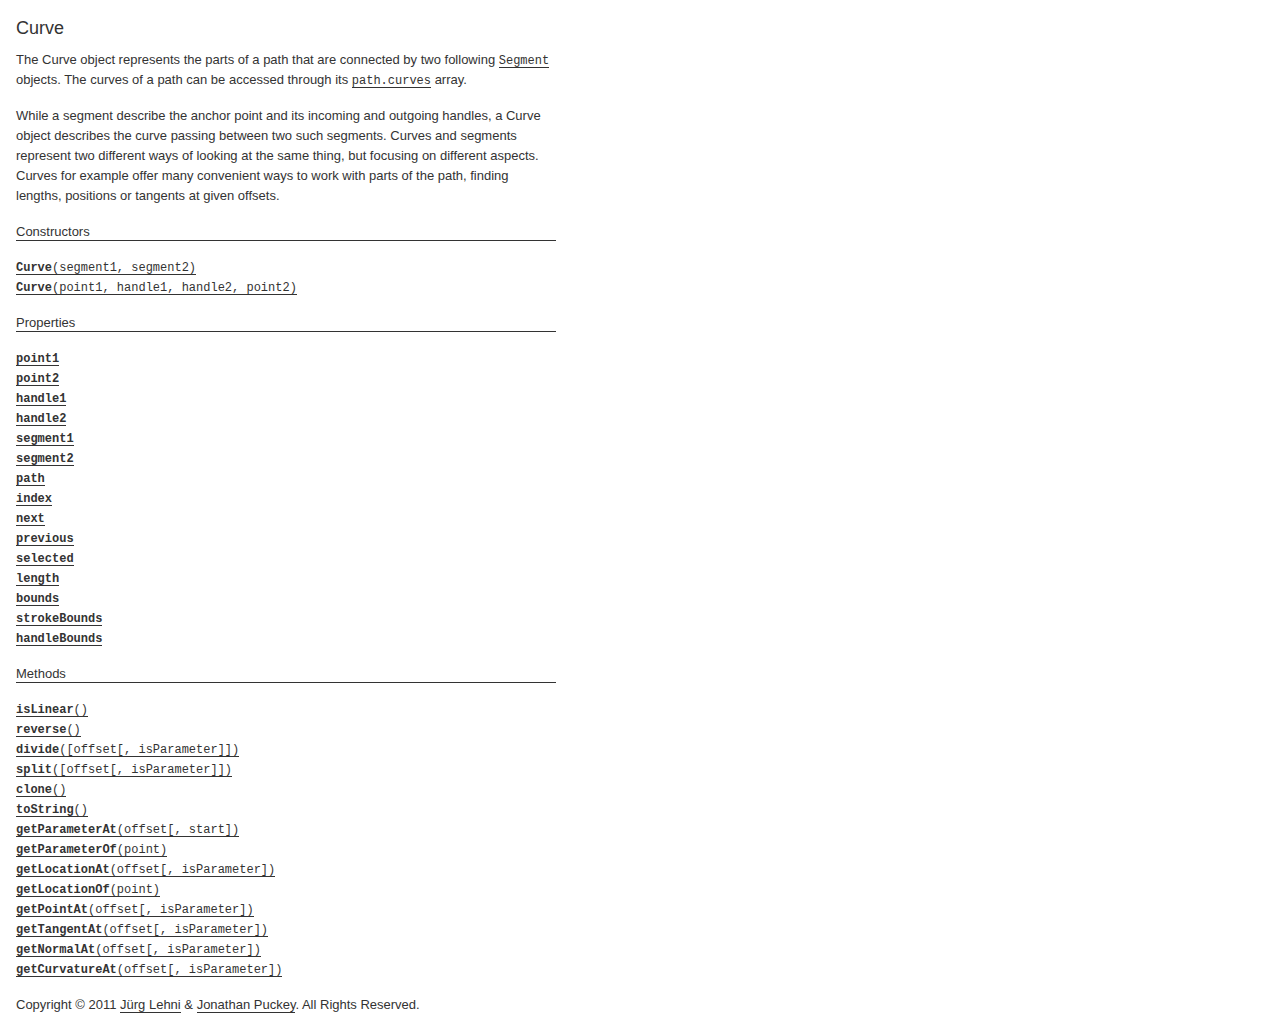
<file: paper/docs/classes/Curve.html>
<!DOCTYPE html>
<html>
<head>
<meta charset="UTF-8">
<title>Curve</title>
<base target="class-frame">
<link href="../assets/css/docs.css" rel="stylesheet" type="text/css">
<script src="../assets/js/paper.js"></script>
<script src="../assets/js/jquery.js"></script>
<script src="../assets/js/codemirror.js"></script>
<script src="../assets/js/docs.js"></script>
</head>
<body class="reference">
<div class="reference-class">
<h1>Curve</h1>

<p>The Curve object represents the parts of a path that are connected by
two following <a href="../classes/Segment.html"><tt>Segment</tt></a> objects. The curves of a path can be accessed
through its <a href="../classes/Path.html#curves"><tt>path.curves</tt></a> array.</p>
<p>While a segment describe the anchor point and its incoming and outgoing
handles, a Curve object describes the curve passing between two such
segments. Curves and segments represent two different ways of looking at the
same thing, but focusing on different aspects. Curves for example offer many
convenient ways to work with parts of the path, finding lengths, positions or
tangents at given offsets.</p>

</div>

<!-- ============================== constructors ========================= -->
<div class="reference-members"><h2>Constructors</h2>
	
		
<div id="curve-segment1-segment2" class="member">
<div class="member-link">
<a name="curve-segment1-segment2" href="#curve-segment1-segment2"><tt><b>Curve</b>(segment1, segment2)</tt></a>
</div>
<div class="member-description hidden">
<div class="member-text">
<p>Creates a new curve object.</p>

<ul><b>Parameters:</b>

<li>
<tt>segment1:</tt> 
<a href="../classes/Segment.html"><tt>Segment</tt></a>


</li>

<li>
<tt>segment2:</tt> 
<a href="../classes/Segment.html"><tt>Segment</tt></a>


</li>

</ul>




</div>
</div>
</div>
	
		
<div id="curve-point1-handle1-handle2-point2" class="member">
<div class="member-link">
<a name="curve-point1-handle1-handle2-point2" href="#curve-point1-handle1-handle2-point2"><tt><b>Curve</b>(point1, handle1, handle2, point2)</tt></a>
</div>
<div class="member-description hidden">
<div class="member-text">
<p>Creates a new curve object.</p>

<ul><b>Parameters:</b>

<li>
<tt>point1:</tt> 
<a href="../classes/Point.html"><tt>Point</tt></a>


</li>

<li>
<tt>handle1:</tt> 
<a href="../classes/Point.html"><tt>Point</tt></a>


</li>

<li>
<tt>handle2:</tt> 
<a href="../classes/Point.html"><tt>Point</tt></a>


</li>

<li>
<tt>point2:</tt> 
<a href="../classes/Point.html"><tt>Point</tt></a>


</li>

</ul>




</div>
</div>
</div>
	
</div>





	<div class="reference-members"><h2>Properties</h2>
		
			
<div id="point1" class="member">
<div class="member-link">
<a name="point1" href="#point1"><tt><b>point1</b></tt></a>
</div>
<div class="member-description hidden">

<div class="member-text">
	<p>The first anchor point of the curve.</p>
	
	
	<ul><b>Type:</b>
	<li>
		<a href="../classes/Point.html"><tt>Point</tt></a>
	</li>
	</ul>
	
	
</div>

</div>
</div>
		
			
<div id="point2" class="member">
<div class="member-link">
<a name="point2" href="#point2"><tt><b>point2</b></tt></a>
</div>
<div class="member-description hidden">

<div class="member-text">
	<p>The second anchor point of the curve.</p>
	
	
	<ul><b>Type:</b>
	<li>
		<a href="../classes/Point.html"><tt>Point</tt></a>
	</li>
	</ul>
	
	
</div>

</div>
</div>
		
			
<div id="handle1" class="member">
<div class="member-link">
<a name="handle1" href="#handle1"><tt><b>handle1</b></tt></a>
</div>
<div class="member-description hidden">

<div class="member-text">
	<p>The handle point that describes the tangent in the first anchor point.</p>
	
	
	<ul><b>Type:</b>
	<li>
		<a href="../classes/Point.html"><tt>Point</tt></a>
	</li>
	</ul>
	
	
</div>

</div>
</div>
		
			
<div id="handle2" class="member">
<div class="member-link">
<a name="handle2" href="#handle2"><tt><b>handle2</b></tt></a>
</div>
<div class="member-description hidden">

<div class="member-text">
	<p>The handle point that describes the tangent in the second anchor point.</p>
	
	
	<ul><b>Type:</b>
	<li>
		<a href="../classes/Point.html"><tt>Point</tt></a>
	</li>
	</ul>
	
	
</div>

</div>
</div>
		
			
<div id="segment1" class="member">
<div class="member-link">
<a name="segment1" href="#segment1"><tt><b>segment1</b></tt></a>
</div>
<div class="member-description hidden">

<div class="member-text">
	<p>The first segment of the curve.</p>
	
		<p>Read only.</p>
	
	
	<ul><b>Type:</b>
	<li>
		<a href="../classes/Segment.html"><tt>Segment</tt></a>
	</li>
	</ul>
	
	
</div>

</div>
</div>
		
			
<div id="segment2" class="member">
<div class="member-link">
<a name="segment2" href="#segment2"><tt><b>segment2</b></tt></a>
</div>
<div class="member-description hidden">

<div class="member-text">
	<p>The second segment of the curve.</p>
	
		<p>Read only.</p>
	
	
	<ul><b>Type:</b>
	<li>
		<a href="../classes/Segment.html"><tt>Segment</tt></a>
	</li>
	</ul>
	
	
</div>

</div>
</div>
		
			
<div id="path" class="member">
<div class="member-link">
<a name="path" href="#path"><tt><b>path</b></tt></a>
</div>
<div class="member-description hidden">

<div class="member-text">
	<p>The path that the curve belongs to.</p>
	
		<p>Read only.</p>
	
	
	<ul><b>Type:</b>
	<li>
		<a href="../classes/Path.html"><tt>Path</tt></a>
	</li>
	</ul>
	
	
</div>

</div>
</div>
		
			
<div id="index" class="member">
<div class="member-link">
<a name="index" href="#index"><tt><b>index</b></tt></a>
</div>
<div class="member-description hidden">

<div class="member-text">
	<p>The index of the curve in the <a href="../classes/Path.html#curves"><tt>path.curves</tt></a> array.</p>
	
		<p>Read only.</p>
	
	
	<ul><b>Type:</b>
	<li>
		<tt>Number</tt>
	</li>
	</ul>
	
	
</div>

</div>
</div>
		
			
<div id="next" class="member">
<div class="member-link">
<a name="next" href="#next"><tt><b>next</b></tt></a>
</div>
<div class="member-description hidden">

<div class="member-text">
	<p>The next curve in the <a href="../classes/Path.html#curves"><tt>path.curves</tt></a> array that the curve
belongs to.</p>
	
		<p>Read only.</p>
	
	
	<ul><b>Type:</b>
	<li>
		<a href="../classes/Curve.html"><tt>Curve</tt></a>
	</li>
	</ul>
	
	
</div>

</div>
</div>
		
			
<div id="previous" class="member">
<div class="member-link">
<a name="previous" href="#previous"><tt><b>previous</b></tt></a>
</div>
<div class="member-description hidden">

<div class="member-text">
	<p>The previous curve in the <a href="../classes/Path.html#curves"><tt>path.curves</tt></a> array that the curve
belongs to.</p>
	
		<p>Read only.</p>
	
	
	<ul><b>Type:</b>
	<li>
		<a href="../classes/Curve.html"><tt>Curve</tt></a>
	</li>
	</ul>
	
	
</div>

</div>
</div>
		
			
<div id="selected" class="member">
<div class="member-link">
<a name="selected" href="#selected"><tt><b>selected</b></tt></a>
</div>
<div class="member-description hidden">

<div class="member-text">
	<p>Specifies whether the handles of the curve are selected.</p>
	
	
	<ul><b>Type:</b>
	<li>
		<tt>Boolean</tt>
	</li>
	</ul>
	
	
</div>

</div>
</div>
		
			
<div id="length" class="member">
<div class="member-link">
<a name="length" href="#length"><tt><b>length</b></tt></a>
</div>
<div class="member-description hidden">

<div class="member-text">
	<p>The approximated length of the curve in points.</p>
	
		<p>Read only.</p>
	
	
	<ul><b>Type:</b>
	<li>
		<tt>Number</tt>
	</li>
	</ul>
	
	
</div>

</div>
</div>
		
			
<div id="bounds" class="member">
<div class="member-link">
<a name="bounds" href="#bounds"><tt><b>bounds</b></tt></a>
</div>
<div class="member-description hidden">

<div class="member-text">
	<p>The bounding rectangle of the curve excluding stroke width.</p>
	
		<p>Read only.</p>
	
	
	<ul><b>Type:</b>
	<li>
		<a href="../classes/Rectangle.html"><tt>Rectangle</tt></a>
	</li>
	</ul>
	
	
</div>

</div>
</div>
		
			
<div id="strokebounds" class="member">
<div class="member-link">
<a name="strokebounds" href="#strokebounds"><tt><b>strokeBounds</b></tt></a>
</div>
<div class="member-description hidden">

<div class="member-text">
	<p>The bounding rectangle of the curve including stroke width.</p>
	
		<p>Read only.</p>
	
	
	<ul><b>Type:</b>
	<li>
		<a href="../classes/Rectangle.html"><tt>Rectangle</tt></a>
	</li>
	</ul>
	
	
</div>

</div>
</div>
		
			
<div id="handlebounds" class="member">
<div class="member-link">
<a name="handlebounds" href="#handlebounds"><tt><b>handleBounds</b></tt></a>
</div>
<div class="member-description hidden">

<div class="member-text">
	<p>The bounding rectangle of the curve including handles.</p>
	
		<p>Read only.</p>
	
	
	<ul><b>Type:</b>
	<li>
		<a href="../classes/Rectangle.html"><tt>Rectangle</tt></a>
	</li>
	</ul>
	
	
</div>

</div>
</div>
		
	</div>



<!-- ============================== methods ================================ -->
	<div class="reference-members"><h2>Methods</h2>
		
			
<div id="islinear" class="member">
<div class="member-link">
<a name="islinear" href="#islinear"><tt><b>isLinear</b>()</tt></a>
</div>
<div class="member-description hidden">
<div class="member-text">
	<p>Checks if this curve is linear, meaning it does not define any curve
handle.</p>
	
	
	<ul><b>Returns:</b>
	
		<li>
<tt><tt>Boolean</tt></tt>&nbsp;&mdash;&nbsp;<tt>true</tt> the curve is linear, <tt>false</tt> otherwise
</li>
	
	</ul>

	
	
</div>
</div>
</div>
		
			
<div id="reverse" class="member">
<div class="member-link">
<a name="reverse" href="#reverse"><tt><b>reverse</b>()</tt></a>
</div>
<div class="member-description hidden">
<div class="member-text">
	<p>Returns a reversed version of the curve, without modifying the curve
itself.</p>
	
	
	<ul><b>Returns:</b>
	
		<li>
<tt><a href="../classes/Curve.html"><tt>Curve</tt></a></tt>&nbsp;&mdash;&nbsp;a reversed version of the curve
</li>
	
	</ul>

	
	
</div>
</div>
</div>
		
			
<div id="divide" class="member">
<div class="member-link">
<a name="divide" href="#divide"><tt><b>divide</b>([offset[, isParameter]])</tt></a>
</div>
<div class="member-description hidden">
<div class="member-text">
	<p>Divides the curve into two curves at the given offset. The curve itself
is modified and becomes the first part, the second part is returned as a
new curve. If the modified curve belongs to a path item, the second part
is also added to the path.</p>
	
<ul><b>Parameters:</b>

<li>
<tt>offset:</tt> 
<tt>Number</tt>
&mdash;&nbsp;the offset on the curve at which to split,
       or the curve time parameter if <tt>isParameter</tt> is <tt>true</tt>
&mdash;&nbsp;optional, default: <tt>0.5</tt>
</li>

<li>
<tt>isParameter:</tt> 
<tt>Boolean</tt>
&mdash;&nbsp;pass <tt>true</tt> if <tt>offset</tt>
       is a curve time parameter.
&mdash;&nbsp;optional, default: <tt>false</tt>
</li>

</ul>

	
	<ul><b>Returns:</b>
	
		<li>
<tt><a href="../classes/Curve.html"><tt>Curve</tt></a></tt>&nbsp;&mdash;&nbsp;the second part of the divided curve
</li>
	
	</ul>

	
	
</div>
</div>
</div>
		
			
<div id="split" class="member">
<div class="member-link">
<a name="split" href="#split"><tt><b>split</b>([offset[, isParameter]])</tt></a>
</div>
<div class="member-description hidden">
<div class="member-text">
	<p>Splits the path this curve belongs to at the given offset. After
splitting, the path will be open. If the path was open already, splitting
will result in two paths.</p>
	
<ul><b>Parameters:</b>

<li>
<tt>offset:</tt> 
<tt>Number</tt>
&mdash;&nbsp;the offset on the curve at which to split,
       or the curve time parameter if <tt>isParameter</tt> is <tt>true</tt>
&mdash;&nbsp;optional, default: <tt>0.5</tt>
</li>

<li>
<tt>isParameter:</tt> 
<tt>Boolean</tt>
&mdash;&nbsp;pass <tt>true</tt> if <tt>offset</tt>
       is a curve time parameter.
&mdash;&nbsp;optional, default: <tt>false</tt>
</li>

</ul>

	
	<ul><b>Returns:</b>
	
		<li>
<tt><a href="../classes/Path.html"><tt>Path</tt></a></tt>&nbsp;&mdash;&nbsp;The newly created path after splitting, if any
</li>
	
	</ul>

	
	<p><b>See also:</b>
	<tt><a href="../classes/Path.html#split-index-parameter"><tt>path.split(index, parameter)</tt></a></tt>
	</p>

	
</div>
</div>
</div>
		
			
<div id="clone" class="member">
<div class="member-link">
<a name="clone" href="#clone"><tt><b>clone</b>()</tt></a>
</div>
<div class="member-description hidden">
<div class="member-text">
	<p>Returns a copy of the curve.</p>
	
	
	<ul><b>Returns:</b>
	
		<li>
<tt><a href="../classes/Curve.html"><tt>Curve</tt></a></tt>
</li>
	
	</ul>

	
	
</div>
</div>
</div>
		
			
<div id="tostring" class="member">
<div class="member-link">
<a name="tostring" href="#tostring"><tt><b>toString</b>()</tt></a>
</div>
<div class="member-description hidden">
<div class="member-text">
	
	
	
	<ul><b>Returns:</b>
	
		<li>
<tt><tt>String</tt></tt>&nbsp;&mdash;&nbsp;A string representation of the curve.
</li>
	
	</ul>

	
	
</div>
</div>
</div>
		
			
<div id="getparameterat-offset" class="member">
<div class="member-link">
<a name="getparameterat-offset" href="#getparameterat-offset"><tt><b>getParameterAt</b>(offset[, start])</tt></a>
</div>
<div class="member-description hidden">
<div class="member-text">
	<p>Calculates the curve time parameter of the specified offset on the path,
relative to the provided start parameter. If offset is a negative value,
the parameter is searched to the left of the start parameter. If no start
parameter is provided, a default of <tt>0</tt> for positive values of
<tt>offset</tt> and <tt>1</tt> for negative values of <tt>offset</tt>.</p>
	
<ul><b>Parameters:</b>

<li>
<tt>offset:</tt> 
<tt>Number</tt>


</li>

<li>
<tt>start:</tt> 
<tt>Number</tt>

&mdash;&nbsp;optional
</li>

</ul>

	
	<ul><b>Returns:</b>
	
		<li>
<tt><tt>Number</tt></tt>&nbsp;&mdash;&nbsp;the curve time parameter at the specified offset.
</li>
	
	</ul>

	
	
</div>
</div>
</div>
		
			
<div id="getparameterof-point" class="member">
<div class="member-link">
<a name="getparameterof-point" href="#getparameterof-point"><tt><b>getParameterOf</b>(point)</tt></a>
</div>
<div class="member-description hidden">
<div class="member-text">
	<p>Returns the curve time parameter of the specified point if it lies on the
curve, <tt>null</tt> otherwise.</p>
	
<ul><b>Parameters:</b>

<li>
<tt>point:</tt> 
<a href="../classes/Point.html"><tt>Point</tt></a>
&mdash;&nbsp;the point on the curve.

</li>

</ul>

	
	<ul><b>Returns:</b>
	
		<li>
<tt><tt>Number</tt></tt>&nbsp;&mdash;&nbsp;the curve time parameter of the specified point.
</li>
	
	</ul>

	
	
</div>
</div>
</div>
		
			
<div id="getlocationat-offset" class="member">
<div class="member-link">
<a name="getlocationat-offset" href="#getlocationat-offset"><tt><b>getLocationAt</b>(offset[, isParameter])</tt></a>
</div>
<div class="member-description hidden">
<div class="member-text">
	<p>Calculates the curve location at the specified offset or curve time
parameter.</p>
	
<ul><b>Parameters:</b>

<li>
<tt>offset:</tt> 
<tt>Number</tt>
&mdash;&nbsp;the offset on the curve, or the curve time
       parameter if <tt>isParameter</tt> is <tt>true</tt>

</li>

<li>
<tt>isParameter:</tt> 
<tt>Boolean</tt>
&mdash;&nbsp;pass <tt>true</tt> if <tt>offset</tt>
       is a curve time parameter.
&mdash;&nbsp;optional, default: <tt>false</tt>
</li>

</ul>

	
	<ul><b>Returns:</b>
	
		<li>
<tt><a href="../classes/CurveLocation.html"><tt>CurveLocation</tt></a></tt>&nbsp;&mdash;&nbsp;the curve location at the specified the offset.
</li>
	
	</ul>

	
	
</div>
</div>
</div>
		
			
<div id="getlocationof-point" class="member">
<div class="member-link">
<a name="getlocationof-point" href="#getlocationof-point"><tt><b>getLocationOf</b>(point)</tt></a>
</div>
<div class="member-description hidden">
<div class="member-text">
	<p>Returns the curve location of the specified point if it lies on the
curve, <tt>null</tt> otherwise.</p>
	
<ul><b>Parameters:</b>

<li>
<tt>point:</tt> 
<a href="../classes/Point.html"><tt>Point</tt></a>
&mdash;&nbsp;the point on the curve.

</li>

</ul>

	
	<ul><b>Returns:</b>
	
		<li>
<tt><a href="../classes/CurveLocation.html"><tt>CurveLocation</tt></a></tt>&nbsp;&mdash;&nbsp;the curve location of the specified point.
</li>
	
	</ul>

	
	
</div>
</div>
</div>
		
			
<div id="getpointat-offset" class="member">
<div class="member-link">
<a name="getpointat-offset" href="#getpointat-offset"><tt><b>getPointAt</b>(offset[, isParameter])</tt></a>
</div>
<div class="member-description hidden">
<div class="member-text">
	<p>Returns the point on the curve at the specified offset.</p>
	
<ul><b>Parameters:</b>

<li>
<tt>offset:</tt> 
<tt>Number</tt>
&mdash;&nbsp;the offset on the curve, or the curve time
       parameter if <tt>isParameter</tt> is <tt>true</tt>

</li>

<li>
<tt>isParameter:</tt> 
<tt>Boolean</tt>
&mdash;&nbsp;pass <tt>true</tt> if <tt>offset</tt>
       is a curve time parameter.
&mdash;&nbsp;optional, default: <tt>false</tt>
</li>

</ul>

	
	<ul><b>Returns:</b>
	
		<li>
<tt><a href="../classes/Point.html"><tt>Point</tt></a></tt>&nbsp;&mdash;&nbsp;the point on the curve at the specified offset.
</li>
	
	</ul>

	
	
</div>
</div>
</div>
		
			
<div id="gettangentat-offset" class="member">
<div class="member-link">
<a name="gettangentat-offset" href="#gettangentat-offset"><tt><b>getTangentAt</b>(offset[, isParameter])</tt></a>
</div>
<div class="member-description hidden">
<div class="member-text">
	<p>Returns the tangent vector of the curve at the specified position.</p>
	
<ul><b>Parameters:</b>

<li>
<tt>offset:</tt> 
<tt>Number</tt>
&mdash;&nbsp;the offset on the curve, or the curve time
       parameter if <tt>isParameter</tt> is <tt>true</tt>

</li>

<li>
<tt>isParameter:</tt> 
<tt>Boolean</tt>
&mdash;&nbsp;pass <tt>true</tt> if <tt>offset</tt>
       is a curve time parameter.
&mdash;&nbsp;optional, default: <tt>false</tt>
</li>

</ul>

	
	<ul><b>Returns:</b>
	
		<li>
<tt><a href="../classes/Point.html"><tt>Point</tt></a></tt>&nbsp;&mdash;&nbsp;the tangent of the curve at the specified offset.
</li>
	
	</ul>

	
	
</div>
</div>
</div>
		
			
<div id="getnormalat-offset" class="member">
<div class="member-link">
<a name="getnormalat-offset" href="#getnormalat-offset"><tt><b>getNormalAt</b>(offset[, isParameter])</tt></a>
</div>
<div class="member-description hidden">
<div class="member-text">
	<p>Returns the normal vector of the curve at the specified position.</p>
	
<ul><b>Parameters:</b>

<li>
<tt>offset:</tt> 
<tt>Number</tt>
&mdash;&nbsp;the offset on the curve, or the curve time
       parameter if <tt>isParameter</tt> is <tt>true</tt>

</li>

<li>
<tt>isParameter:</tt> 
<tt>Boolean</tt>
&mdash;&nbsp;pass <tt>true</tt> if <tt>offset</tt>
       is a curve time parameter.
&mdash;&nbsp;optional, default: <tt>false</tt>
</li>

</ul>

	
	<ul><b>Returns:</b>
	
		<li>
<tt><a href="../classes/Point.html"><tt>Point</tt></a></tt>&nbsp;&mdash;&nbsp;the normal of the curve at the specified offset.
</li>
	
	</ul>

	
	
</div>
</div>
</div>
		
			
<div id="getcurvatureat-offset" class="member">
<div class="member-link">
<a name="getcurvatureat-offset" href="#getcurvatureat-offset"><tt><b>getCurvatureAt</b>(offset[, isParameter])</tt></a>
</div>
<div class="member-description hidden">
<div class="member-text">
	<p>Returns the curvature vector of the curve at the specified position.</p>
<p>Curvatures indicate how sharply a curve changes direction. A straight
line has zero curvature where as a circle has a constant curvature.</p>
	
<ul><b>Parameters:</b>

<li>
<tt>offset:</tt> 
<tt>Number</tt>
&mdash;&nbsp;the offset on the curve, or the curve time
       parameter if <tt>isParameter</tt> is <tt>true</tt>

</li>

<li>
<tt>isParameter:</tt> 
<tt>Boolean</tt>
&mdash;&nbsp;pass <tt>true</tt> if <tt>offset</tt>
       is a curve time parameter.
&mdash;&nbsp;optional, default: <tt>false</tt>
</li>

</ul>

	
	<ul><b>Returns:</b>
	
		<li>
<tt><a href="../classes/Point.html"><tt>Point</tt></a></tt>&nbsp;&mdash;&nbsp;the curvature of the curve at the specified offset.
</li>
	
	</ul>

	
	
</div>
</div>
</div>
		
	</div>




<!-- =========================== copyright notice ========================= -->
<p class="footer">Copyright &#169; 2011 <a href="http://www.lehni.org" target="_blank">J&uuml;rg Lehni</a> &amp; <a href="http://www.jonathanpuckey.com" target="_blank">Jonathan Puckey</a>. All Rights Reserved.</p>
<div class="content-end"></div>

</body>
</file>
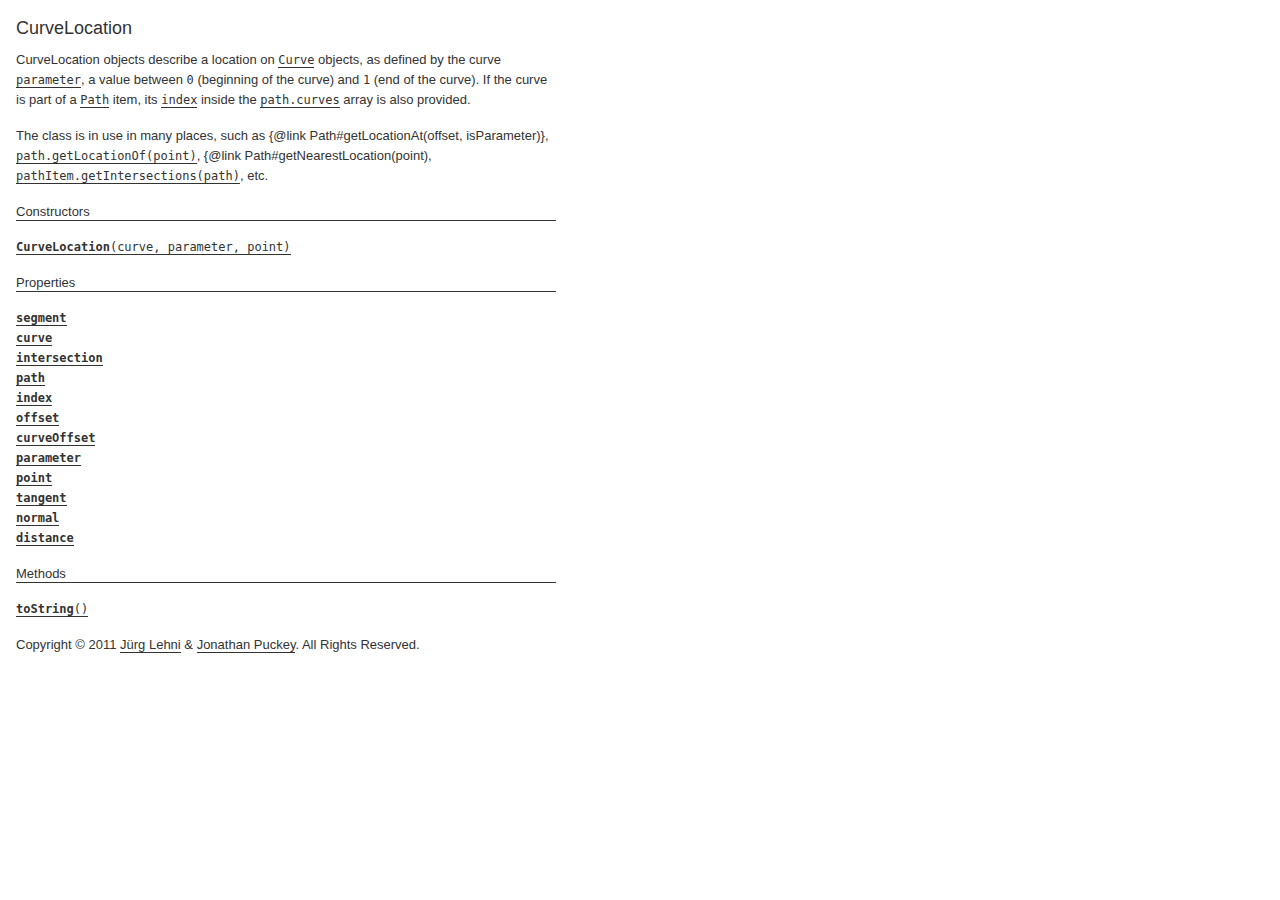
<file: paper/docs/classes/CurveLocation.html>
<!DOCTYPE html>
<html>
<head>
<meta charset="UTF-8">
<title>CurveLocation</title>
<base target="class-frame">
<link href="../assets/css/docs.css" rel="stylesheet" type="text/css">
<script src="../assets/js/paper.js"></script>
<script src="../assets/js/jquery.js"></script>
<script src="../assets/js/codemirror.js"></script>
<script src="../assets/js/docs.js"></script>
</head>
<body class="reference">
<div class="reference-class">
<h1>CurveLocation</h1>

<p>CurveLocation objects describe a location on <a href="../classes/Curve.html"><tt>Curve</tt></a>
objects, as defined by the curve <a href="../classes/CurveLocation.html#parameter" onclick="return toggleMember('parameter', true);"><tt>parameter</tt></a>, a value between
<tt>0</tt> (beginning of the curve) and <tt>1</tt> (end of the curve). If
the curve is part of a <a href="../classes/Path.html"><tt>Path</tt></a> item, its <a href="../classes/CurveLocation.html#index" onclick="return toggleMember('index', true);"><tt>index</tt></a> inside the
<a href="../classes/Path.html#curves"><tt>path.curves</tt></a> array is also provided.</p>
<p>The class is in use in many places, such as
{@link Path#getLocationAt(offset, isParameter)},
<a href="../classes/Path.html#getlocationof-point"><tt>path.getLocationOf(point)</tt></a>,
{@link Path#getNearestLocation(point),
<a href="../classes/PathItem.html#getintersections-path"><tt>pathItem.getIntersections(path)</tt></a>,
etc.</p>

</div>

<!-- ============================== constructors ========================= -->
<div class="reference-members"><h2>Constructors</h2>
	
		
<div id="curvelocation-curve-parameter-point-_curve2-_parameter2-_point2-_distance" class="member">
<div class="member-link">
<a name="curvelocation-curve-parameter-point-_curve2-_parameter2-_point2-_distance" href="#curvelocation-curve-parameter-point-_curve2-_parameter2-_point2-_distance"><tt><b>CurveLocation</b>(curve, parameter, point)</tt></a>
</div>
<div class="member-description hidden">
<div class="member-text">
<p>Creates a new CurveLocation object.</p>

<ul><b>Parameters:</b>

<li>
<tt>curve:</tt> 
<a href="../classes/Curve.html"><tt>Curve</tt></a>


</li>

<li>
<tt>parameter:</tt> 
<tt>Number</tt>


</li>

<li>
<tt>point:</tt> 
<a href="../classes/Point.html"><tt>Point</tt></a>


</li>

</ul>




</div>
</div>
</div>
	
</div>





	<div class="reference-members"><h2>Properties</h2>
		
			
<div id="segment" class="member">
<div class="member-link">
<a name="segment" href="#segment"><tt><b>segment</b></tt></a>
</div>
<div class="member-description hidden">

<div class="member-text">
	<p>The segment of the curve which is closer to the described location.</p>
	
		<p>Read only.</p>
	
	
	<ul><b>Type:</b>
	<li>
		<a href="../classes/Segment.html"><tt>Segment</tt></a>
	</li>
	</ul>
	
	
</div>

</div>
</div>
		
			
<div id="curve" class="member">
<div class="member-link">
<a name="curve" href="#curve"><tt><b>curve</b></tt></a>
</div>
<div class="member-description hidden">

<div class="member-text">
	<p>The curve by which the location is defined.</p>
	
		<p>Read only.</p>
	
	
	<ul><b>Type:</b>
	<li>
		<a href="../classes/Curve.html"><tt>Curve</tt></a>
	</li>
	</ul>
	
	
</div>

</div>
</div>
		
			
<div id="intersection" class="member">
<div class="member-link">
<a name="intersection" href="#intersection"><tt><b>intersection</b></tt></a>
</div>
<div class="member-description hidden">

<div class="member-text">
	<p>The curve location on the intersecting curve, if this location is the
result of a call to <a href="../classes/PathItem.html#getintersections-path"><tt>pathItem.getIntersections(path)</tt></a> /
<tt>Curve#getIntersections(curve)</tt>.</p>
	
		<p>Read only.</p>
	
	
	<ul><b>Type:</b>
	<li>
		<a href="../classes/CurveLocation.html"><tt>CurveLocation</tt></a>
	</li>
	</ul>
	
	
</div>

</div>
</div>
		
			
<div id="path" class="member">
<div class="member-link">
<a name="path" href="#path"><tt><b>path</b></tt></a>
</div>
<div class="member-description hidden">

<div class="member-text">
	<p>The path this curve belongs to, if any.</p>
	
		<p>Read only.</p>
	
	
	<ul><b>Type:</b>
	<li>
		<a href="../classes/Item.html"><tt>Item</tt></a>
	</li>
	</ul>
	
	
</div>

</div>
</div>
		
			
<div id="index" class="member">
<div class="member-link">
<a name="index" href="#index"><tt><b>index</b></tt></a>
</div>
<div class="member-description hidden">

<div class="member-text">
	<p>The index of the curve within the <a href="../classes/Path.html#curves"><tt>path.curves</tt></a> list, if the
curve is part of a <a href="../classes/Path.html"><tt>Path</tt></a> item.</p>
	
		<p>Read only.</p>
	
	
	<ul><b>Type:</b>
	<li>
		<tt>Index</tt>
	</li>
	</ul>
	
	
</div>

</div>
</div>
		
			
<div id="offset" class="member">
<div class="member-link">
<a name="offset" href="#offset"><tt><b>offset</b></tt></a>
</div>
<div class="member-description hidden">

<div class="member-text">
	<p>The length of the path from its beginning up to the location described
by this object.</p>
	
		<p>Read only.</p>
	
	
	<ul><b>Type:</b>
	<li>
		<tt>Number</tt>
	</li>
	</ul>
	
	
</div>

</div>
</div>
		
			
<div id="curveoffset" class="member">
<div class="member-link">
<a name="curveoffset" href="#curveoffset"><tt><b>curveOffset</b></tt></a>
</div>
<div class="member-description hidden">

<div class="member-text">
	<p>The length of the curve from its beginning up to the location described
by this object.</p>
	
		<p>Read only.</p>
	
	
	<ul><b>Type:</b>
	<li>
		<tt>Number</tt>
	</li>
	</ul>
	
	
</div>

</div>
</div>
		
			
<div id="parameter" class="member">
<div class="member-link">
<a name="parameter" href="#parameter"><tt><b>parameter</b></tt></a>
</div>
<div class="member-description hidden">

<div class="member-text">
	<p>The curve parameter, as used by various bezier curve calculations. It is
value between <tt>0</tt> (beginning of the curve) and <tt>1</tt> (end of
the curve).</p>
	
		<p>Read only.</p>
	
	
	<ul><b>Type:</b>
	<li>
		<tt>Number</tt>
	</li>
	</ul>
	
	
</div>

</div>
</div>
		
			
<div id="point" class="member">
<div class="member-link">
<a name="point" href="#point"><tt><b>point</b></tt></a>
</div>
<div class="member-description hidden">

<div class="member-text">
	<p>The point which is defined by the <a href="../classes/CurveLocation.html#curve" onclick="return toggleMember('curve', true);"><tt>curve</tt></a> and
<a href="../classes/CurveLocation.html#parameter" onclick="return toggleMember('parameter', true);"><tt>parameter</tt></a>.</p>
	
		<p>Read only.</p>
	
	
	<ul><b>Type:</b>
	<li>
		<a href="../classes/Point.html"><tt>Point</tt></a>
	</li>
	</ul>
	
	
</div>

</div>
</div>
		
			
<div id="tangent" class="member">
<div class="member-link">
<a name="tangent" href="#tangent"><tt><b>tangent</b></tt></a>
</div>
<div class="member-description hidden">

<div class="member-text">
	<p>The tangential vector to the <a href="../classes/CurveLocation.html#curve" onclick="return toggleMember('curve', true);"><tt>curve</tt></a> at the given location.</p>
	
		<p>Read only.</p>
	
	
	<ul><b>Type:</b>
	<li>
		<a href="../classes/Point.html"><tt>Point</tt></a>
	</li>
	</ul>
	
	
</div>

</div>
</div>
		
			
<div id="normal" class="member">
<div class="member-link">
<a name="normal" href="#normal"><tt><b>normal</b></tt></a>
</div>
<div class="member-description hidden">

<div class="member-text">
	<p>The normal vector to the <a href="../classes/CurveLocation.html#curve" onclick="return toggleMember('curve', true);"><tt>curve</tt></a> at the given location.</p>
	
		<p>Read only.</p>
	
	
	<ul><b>Type:</b>
	<li>
		<a href="../classes/Point.html"><tt>Point</tt></a>
	</li>
	</ul>
	
	
</div>

</div>
</div>
		
			
<div id="distance" class="member">
<div class="member-link">
<a name="distance" href="#distance"><tt><b>distance</b></tt></a>
</div>
<div class="member-description hidden">

<div class="member-text">
	<p>The distance from the queried point to the returned location.</p>
	
		<p>Read only.</p>
	
	
	<ul><b>Type:</b>
	<li>
		<tt>Number</tt>
	</li>
	</ul>
	
	
</div>

</div>
</div>
		
	</div>



<!-- ============================== methods ================================ -->
	<div class="reference-members"><h2>Methods</h2>
		
			
<div id="tostring" class="member">
<div class="member-link">
<a name="tostring" href="#tostring"><tt><b>toString</b>()</tt></a>
</div>
<div class="member-description hidden">
<div class="member-text">
	
	
	
	<ul><b>Returns:</b>
	
		<li>
<tt><tt>String</tt></tt>&nbsp;&mdash;&nbsp;A string representation of the curve location.
</li>
	
	</ul>

	
	
</div>
</div>
</div>
		
	</div>




<!-- =========================== copyright notice ========================= -->
<p class="footer">Copyright &#169; 2011 <a href="http://www.lehni.org" target="_blank">J&uuml;rg Lehni</a> &amp; <a href="http://www.jonathanpuckey.com" target="_blank">Jonathan Puckey</a>. All Rights Reserved.</p>
<div class="content-end"></div>

</body>
</file>
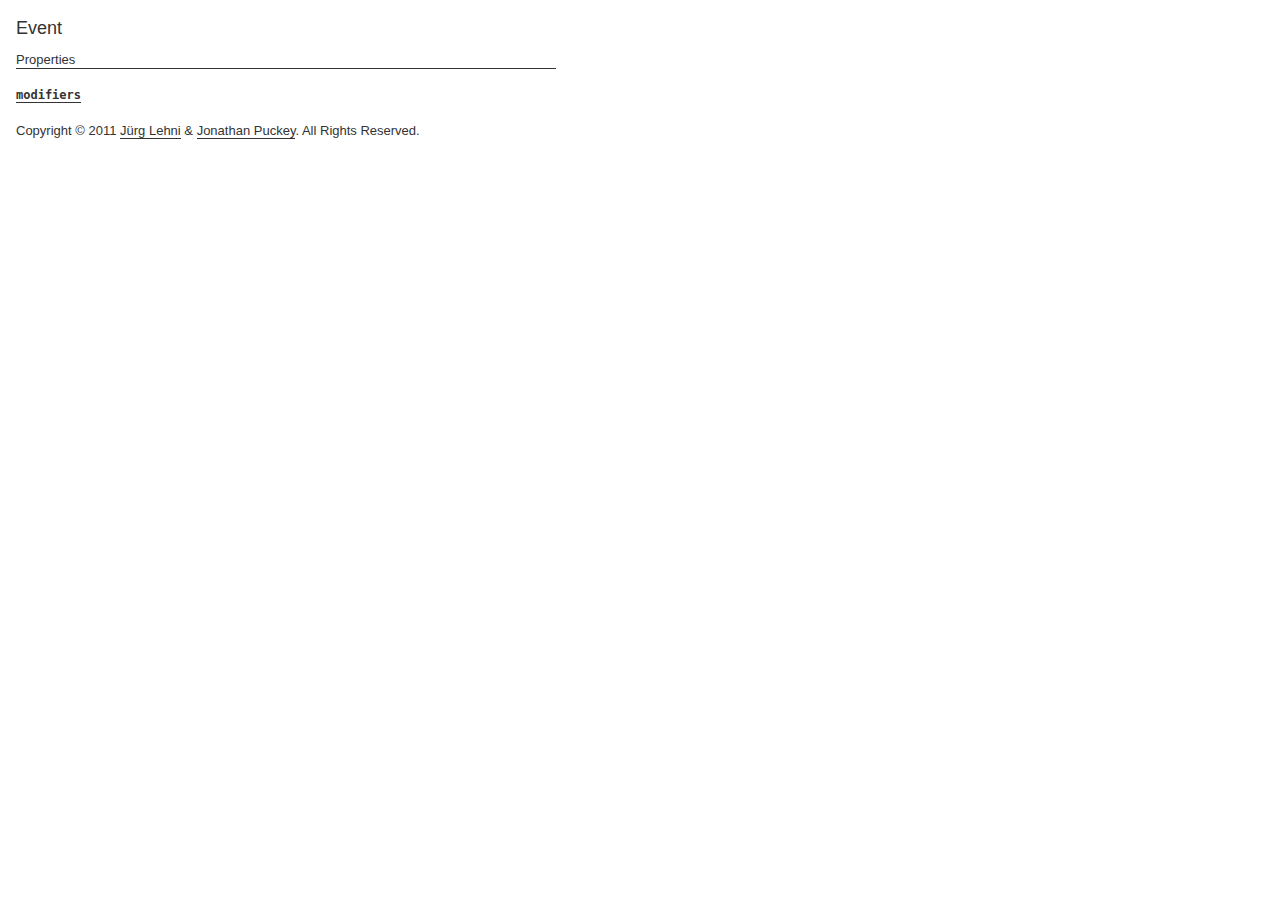
<file: paper/docs/classes/Event.html>
<!DOCTYPE html>
<html>
<head>
<meta charset="UTF-8">
<title>Event</title>
<base target="class-frame">
<link href="../assets/css/docs.css" rel="stylesheet" type="text/css">
<script src="../assets/js/paper.js"></script>
<script src="../assets/js/jquery.js"></script>
<script src="../assets/js/codemirror.js"></script>
<script src="../assets/js/docs.js"></script>
</head>
<body class="reference">
<div class="reference-class">
<h1>Event</h1>



</div>





	<div class="reference-members"><h2>Properties</h2>
		
			
<div id="modifiers" class="member">
<div class="member-link">
<a name="modifiers" href="#modifiers"><tt><b>modifiers</b></tt></a>
</div>
<div class="member-description hidden">

<div class="member-text">
	
	
		<p>Read only.</p>
	
	
	<ul><b>Type:</b>
	<li>
		<tt>object</tt>
	</li>
	</ul>
	
	
</div>

</div>
</div>
		
	</div>






<!-- =========================== copyright notice ========================= -->
<p class="footer">Copyright &#169; 2011 <a href="http://www.lehni.org" target="_blank">J&uuml;rg Lehni</a> &amp; <a href="http://www.jonathanpuckey.com" target="_blank">Jonathan Puckey</a>. All Rights Reserved.</p>
<div class="content-end"></div>

</body>
</file>
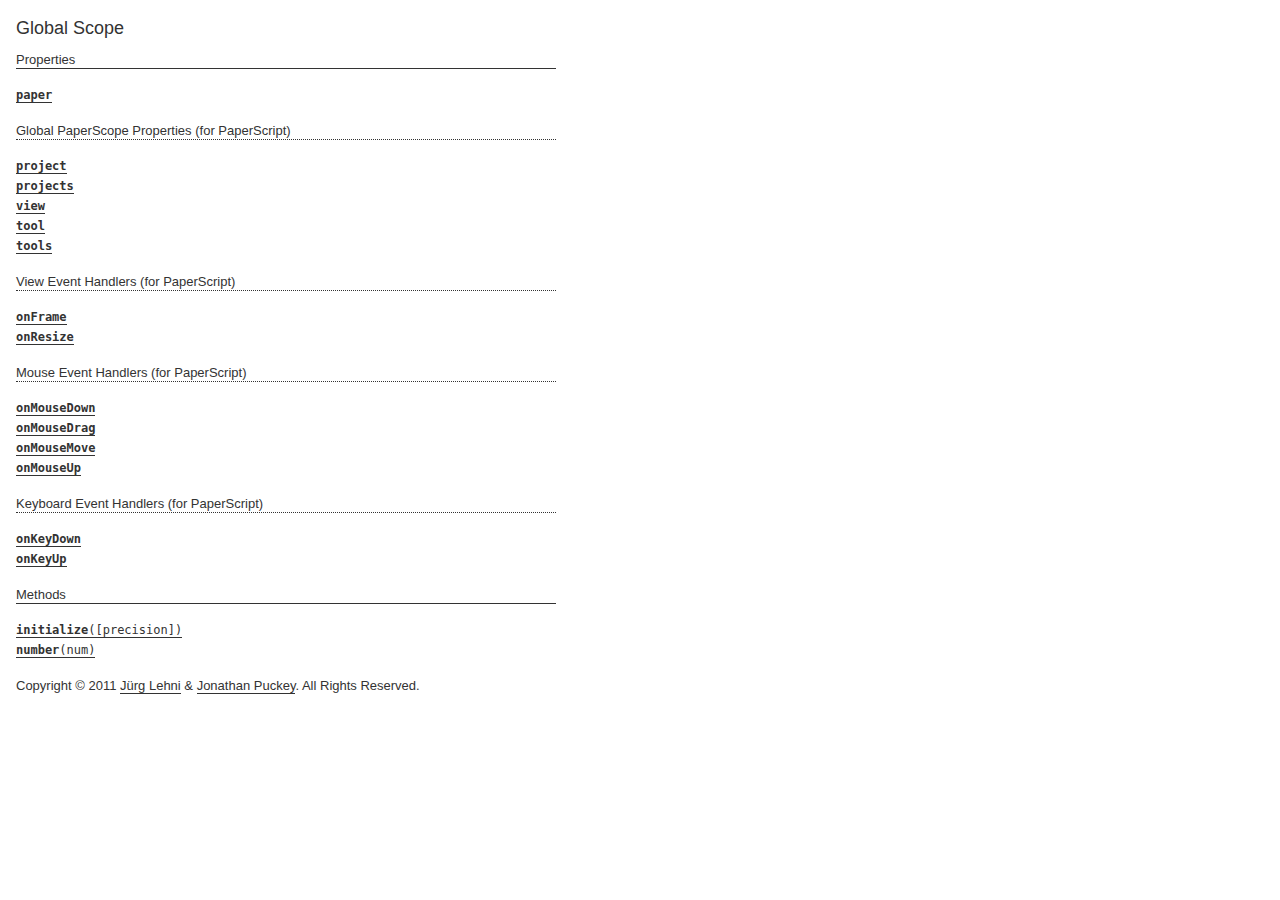
<file: paper/docs/classes/global.html>
<!DOCTYPE html>
<html>
<head>
<meta charset="UTF-8">
<title>_global_</title>
<base target="class-frame">
<link href="../assets/css/docs.css" rel="stylesheet" type="text/css">
<script src="../assets/js/paper.js"></script>
<script src="../assets/js/jquery.js"></script>
<script src="../assets/js/codemirror.js"></script>
<script src="../assets/js/docs.js"></script>
</head>
<body class="reference">
<div class="reference-class">
<h1>Global Scope</h1>



</div>





	<div class="reference-members"><h2>Properties</h2>
		
			
<div id="paper" class="member">
<div class="member-link">
<a name="paper" href="#paper"><tt><b>paper</b></tt></a>
</div>
<div class="member-description hidden">

<div class="member-text">
	<p>A reference to the currently active <a href="../classes/PaperScope.html"><tt>PaperScope</tt></a> object.</p>
	
	
	<ul><b>Type:</b>
	<li>
		<a href="../classes/PaperScope.html"><tt>PaperScope</tt></a>
	</li>
	</ul>
	
	
</div>

</div>
</div>
		
			
	<h3>Global PaperScope Properties (for PaperScript)</h3>

<div id="project" class="member">
<div class="member-link">
<a name="project" href="#project"><tt><b>project</b></tt></a>
</div>
<div class="member-description hidden">

<div class="member-text">
	<p>The currently active project.</p>
	
	
	<ul><b>Type:</b>
	<li>
		<a href="../classes/Project.html"><tt>Project</tt></a>
	</li>
	</ul>
	
	
</div>

</div>
</div>
		
			
<div id="projects" class="member">
<div class="member-link">
<a name="projects" href="#projects"><tt><b>projects</b></tt></a>
</div>
<div class="member-description hidden">

<div class="member-text">
	<p>The list of all open projects within the current Paper.js context.</p>
	
	
	<ul><b>Type:</b>
	<li>
		Array of <a href="../classes/Project.html"><tt>Project</tt></a> objects
	</li>
	</ul>
	
	
</div>

</div>
</div>
		
			
<div id="view" class="member">
<div class="member-link">
<a name="view" href="#view"><tt><b>view</b></tt></a>
</div>
<div class="member-description hidden">

<div class="member-text">
	<p>The reference to the active project's view.</p>
	
	
	<ul><b>Type:</b>
	<li>
		<a href="../classes/View.html"><tt>View</tt></a>
	</li>
	</ul>
	
	
</div>

</div>
</div>
		
			
<div id="tool" class="member">
<div class="member-link">
<a name="tool" href="#tool"><tt><b>tool</b></tt></a>
</div>
<div class="member-description hidden">

<div class="member-text">
	<p>The reference to the active tool.</p>
	
	
	<ul><b>Type:</b>
	<li>
		<a href="../classes/Tool.html"><tt>Tool</tt></a>
	</li>
	</ul>
	
	
</div>

</div>
</div>
		
			
<div id="tools" class="member">
<div class="member-link">
<a name="tools" href="#tools"><tt><b>tools</b></tt></a>
</div>
<div class="member-description hidden">

<div class="member-text">
	<p>The list of available tools.</p>
	
	
	<ul><b>Type:</b>
	<li>
		Array of <a href="../classes/Tool.html"><tt>Tool</tt></a> objects
	</li>
	</ul>
	
	
</div>

</div>
</div>
		
			
	<h3>View Event Handlers (for PaperScript)</h3>

<div id="onframe" class="member">
<div class="member-link">
<a name="onframe" href="#onframe"><tt><b>onFrame</b></tt></a>
</div>
<div class="member-description hidden">

<div class="member-text">
	<p>A reference to the <a href="../classes/View.html#onframe"><tt>view.onFrame</tt></a> handler function.</p>
	
	
	<ul><b>Type:</b>
	<li>
		<tt>Function</tt>
	</li>
	</ul>
	
	
</div>

</div>
</div>
		
			
<div id="onresize" class="member">
<div class="member-link">
<a name="onresize" href="#onresize"><tt><b>onResize</b></tt></a>
</div>
<div class="member-description hidden">

<div class="member-text">
	<p>A reference to the <a href="../classes/View.html#onresize"><tt>view.onResize</tt></a> handler function.</p>
	
	
	<ul><b>Type:</b>
	<li>
		<tt>Function</tt>
	</li>
	</ul>
	
	
</div>

</div>
</div>
		
			
	<h3>Mouse Event Handlers (for PaperScript)</h3>

<div id="onmousedown" class="member">
<div class="member-link">
<a name="onmousedown" href="#onmousedown"><tt><b>onMouseDown</b></tt></a>
</div>
<div class="member-description hidden">

<div class="member-text">
	<p>A reference to the <a href="../classes/Tool.html#onmousedown"><tt>tool.onMouseDown</tt></a> handler function.</p>
	
	
	<ul><b>Type:</b>
	<li>
		<tt>Function</tt>
	</li>
	</ul>
	
	
</div>

</div>
</div>
		
			
<div id="onmousedrag" class="member">
<div class="member-link">
<a name="onmousedrag" href="#onmousedrag"><tt><b>onMouseDrag</b></tt></a>
</div>
<div class="member-description hidden">

<div class="member-text">
	<p>A reference to the <a href="../classes/Tool.html#onmousedrag"><tt>tool.onMouseDrag</tt></a> handler function.</p>
	
	
	<ul><b>Type:</b>
	<li>
		<tt>Function</tt>
	</li>
	</ul>
	
	
</div>

</div>
</div>
		
			
<div id="onmousemove" class="member">
<div class="member-link">
<a name="onmousemove" href="#onmousemove"><tt><b>onMouseMove</b></tt></a>
</div>
<div class="member-description hidden">

<div class="member-text">
	<p>A reference to the <a href="../classes/Tool.html#onmousemove"><tt>tool.onMouseMove</tt></a> handler function.</p>
	
	
	<ul><b>Type:</b>
	<li>
		<tt>Function</tt>
	</li>
	</ul>
	
	
</div>

</div>
</div>
		
			
<div id="onmouseup" class="member">
<div class="member-link">
<a name="onmouseup" href="#onmouseup"><tt><b>onMouseUp</b></tt></a>
</div>
<div class="member-description hidden">

<div class="member-text">
	<p>A reference to the <a href="../classes/Tool.html#onmouseup"><tt>tool.onMouseUp</tt></a> handler function.</p>
	
	
	<ul><b>Type:</b>
	<li>
		<tt>Function</tt>
	</li>
	</ul>
	
	
</div>

</div>
</div>
		
			
	<h3>Keyboard Event Handlers (for PaperScript)</h3>

<div id="onkeydown" class="member">
<div class="member-link">
<a name="onkeydown" href="#onkeydown"><tt><b>onKeyDown</b></tt></a>
</div>
<div class="member-description hidden">

<div class="member-text">
	<p>A reference to the <a href="../classes/Tool.html#onkeydown"><tt>tool.onKeyDown</tt></a> handler function.</p>
	
	
	<ul><b>Type:</b>
	<li>
		<tt>Function</tt>
	</li>
	</ul>
	
	
</div>

</div>
</div>
		
			
<div id="onkeyup" class="member">
<div class="member-link">
<a name="onkeyup" href="#onkeyup"><tt><b>onKeyUp</b></tt></a>
</div>
<div class="member-description hidden">

<div class="member-text">
	<p>A reference to the <a href="../classes/Tool.html#onkeyup"><tt>tool.onKeyUp</tt></a> handler function.</p>
	
	
	<ul><b>Type:</b>
	<li>
		<tt>Function</tt>
	</li>
	</ul>
	
	
</div>

</div>
</div>
		
	</div>



<!-- ============================== methods ================================ -->
	<div class="reference-members"><h2>Methods</h2>
		
			
<div id="initialize" class="member">
<div class="member-link">
<a name="initialize" href="#initialize"><tt><b>initialize</b>([precision])</tt></a>
</div>
<div class="member-description hidden">
<div class="member-text">
	
	
<ul><b>Parameters:</b>

<li>
<tt>precision:</tt> 
<tt>Number</tt>
&mdash;&nbsp;the amount of fractional digits.
&mdash;&nbsp;optional, default: <tt>5</tt>
</li>

</ul>

	
	
	
</div>
</div>
</div>
		
			
<div id="number-num" class="member">
<div class="member-link">
<a name="number-num" href="#number-num"><tt><b>number</b>(num)</tt></a>
</div>
<div class="member-description hidden">
<div class="member-text">
	<p>Utility function for rendering numbers as strings at a precision of
up to the amount of fractional digits.</p>
	
<ul><b>Parameters:</b>

<li>
<tt>num:</tt> 
<tt>Number</tt>
&mdash;&nbsp;the number to be converted to a string

</li>

</ul>

	
	
	
</div>
</div>
</div>
		
	</div>




<!-- =========================== copyright notice ========================= -->
<p class="footer">Copyright &#169; 2011 <a href="http://www.lehni.org" target="_blank">J&uuml;rg Lehni</a> &amp; <a href="http://www.jonathanpuckey.com" target="_blank">Jonathan Puckey</a>. All Rights Reserved.</p>
<div class="content-end"></div>

</body>
</file>
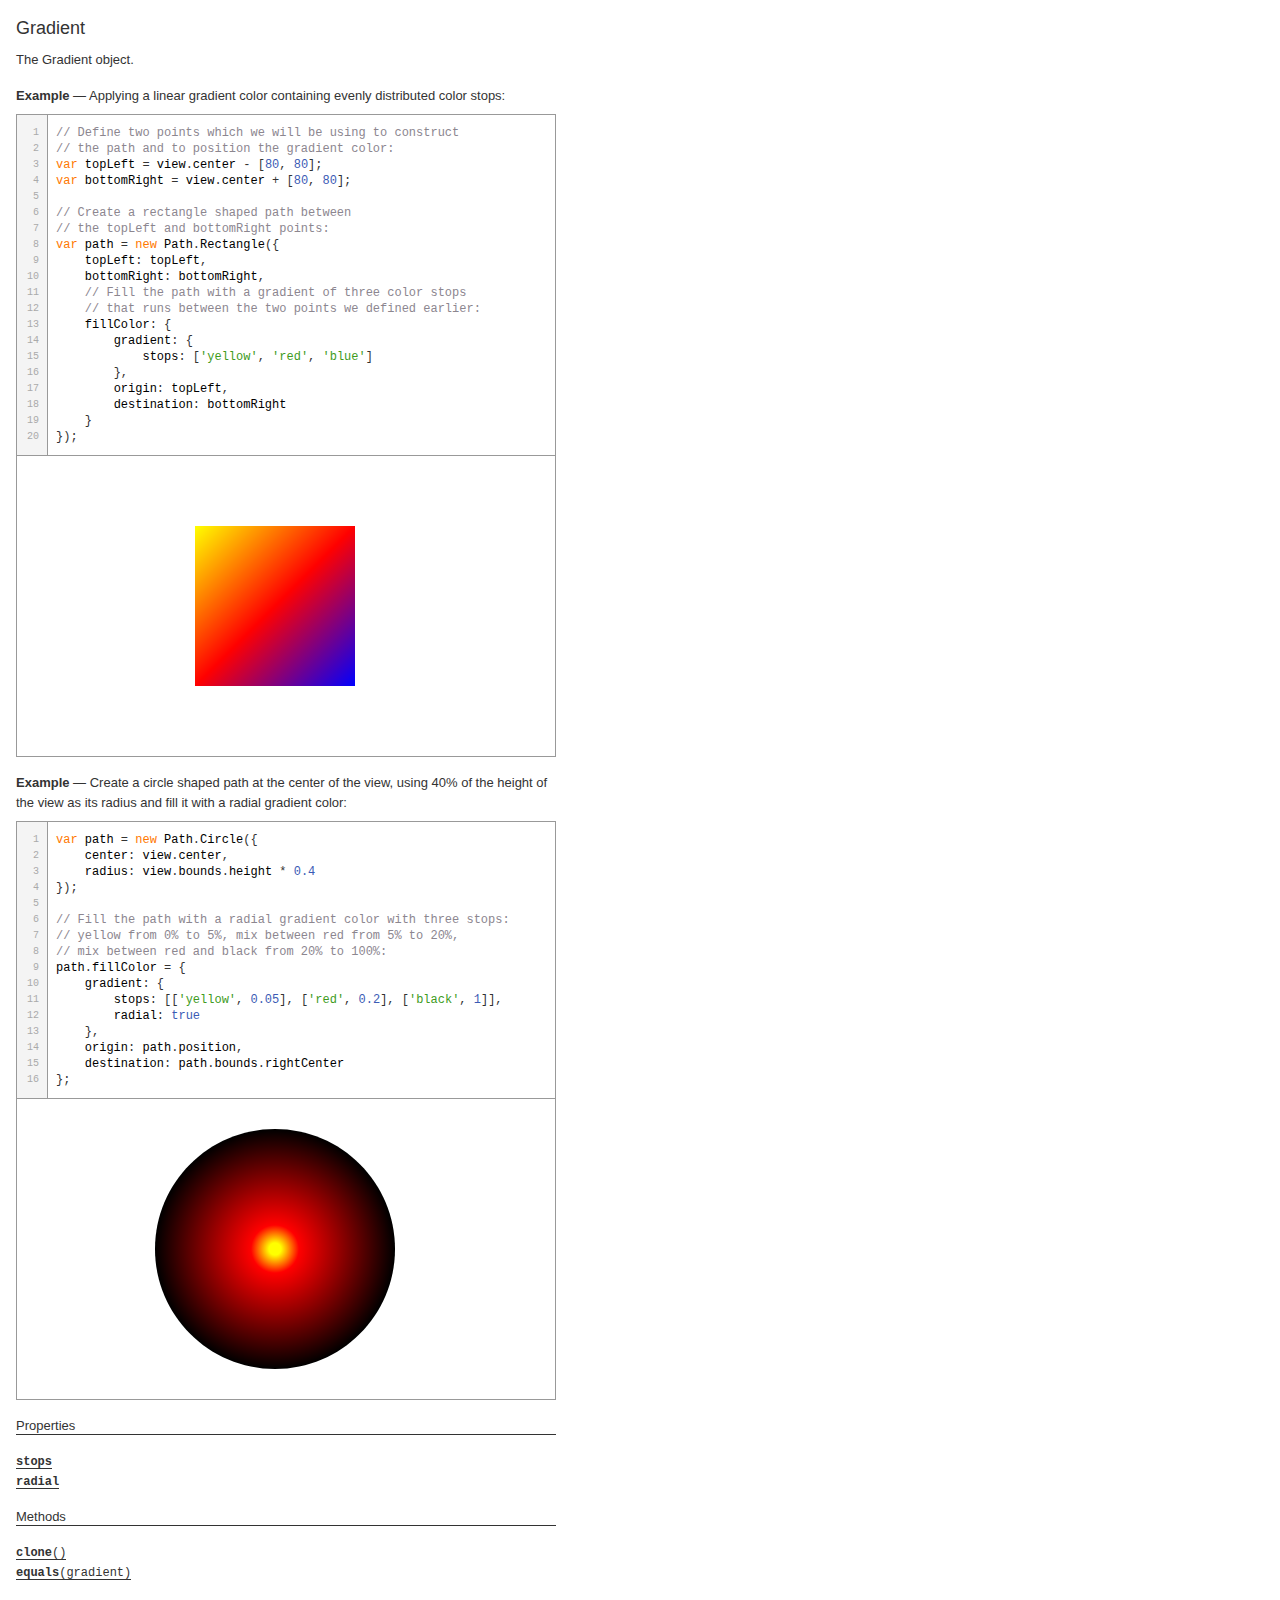
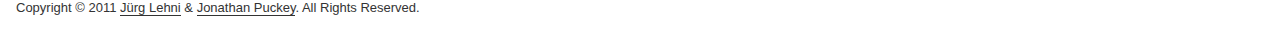
<file: paper/docs/classes/Gradient.html>
<!DOCTYPE html>
<html>
<head>
<meta charset="UTF-8">
<title>Gradient</title>
<base target="class-frame">
<link href="../assets/css/docs.css" rel="stylesheet" type="text/css">
<script src="../assets/js/paper.js"></script>
<script src="../assets/js/jquery.js"></script>
<script src="../assets/js/codemirror.js"></script>
<script src="../assets/js/docs.js"></script>
</head>
<body class="reference">
<div class="reference-class">
<h1>Gradient</h1>

<p>The Gradient object.</p>
<p>
<b>Example</b> &mdash; Applying a linear gradient color containing evenly distributed color stops:
</p>

<div class="paperscript split">

<div class="buttons">
<div class="button run">Run</div>
</div>

<script type="text/paperscript" canvas="canvas-0">
// Define two points which we will be using to construct
// the path and to position the gradient color:
var topLeft = view.center - [80, 80];
var bottomRight = view.center + [80, 80];

// Create a rectangle shaped path between
// the topLeft and bottomRight points:
var path = new Path.Rectangle({
	topLeft: topLeft,
	bottomRight: bottomRight,
	// Fill the path with a gradient of three color stops
	// that runs between the two points we defined earlier:
	fillColor: {
		gradient: {
			stops: ['yellow', 'red', 'blue']
		},
		origin: topLeft,
		destination: bottomRight
	}
});
</script>
<div class="canvas"><canvas width="516" height="300" id="canvas-0"></canvas></div>
</div>


<p>
<b>Example</b> &mdash; Create a circle shaped path at the center of the view, using 40% of the height of the view as its radius and fill it with a radial gradient color:
</p>

<div class="paperscript split">

<div class="buttons">
<div class="button run">Run</div>
</div>

<script type="text/paperscript" canvas="canvas-1">
var path = new Path.Circle({
	center: view.center,
	radius: view.bounds.height * 0.4
});

// Fill the path with a radial gradient color with three stops:
// yellow from 0% to 5%, mix between red from 5% to 20%,
// mix between red and black from 20% to 100%:
path.fillColor = {
	gradient: {
		stops: [['yellow', 0.05], ['red', 0.2], ['black', 1]],
		radial: true
	},
	origin: path.position,
	destination: path.bounds.rightCenter
};
</script>
<div class="canvas"><canvas width="516" height="300" id="canvas-1"></canvas></div>
</div>


</div>





	<div class="reference-members"><h2>Properties</h2>
		
			
<div id="stops" class="member">
<div class="member-link">
<a name="stops" href="#stops"><tt><b>stops</b></tt></a>
</div>
<div class="member-description hidden">

<div class="member-text">
	<p>The gradient stops on the gradient ramp.</p>
	
	
	<ul><b>Type:</b>
	<li>
		Array of <a href="../classes/GradientStop.html"><tt>GradientStop</tt></a> objects
	</li>
	</ul>
	
	
</div>

</div>
</div>
		
			
<div id="radial" class="member">
<div class="member-link">
<a name="radial" href="#radial"><tt><b>radial</b></tt></a>
</div>
<div class="member-description hidden">

<div class="member-text">
	<p>Specifies whether the gradient is radial or linear.</p>
	
	
	<ul><b>Type:</b>
	<li>
		<tt>Boolean</tt>
	</li>
	</ul>
	
	
</div>

</div>
</div>
		
	</div>



<!-- ============================== methods ================================ -->
	<div class="reference-members"><h2>Methods</h2>
		
			
<div id="clone" class="member">
<div class="member-link">
<a name="clone" href="#clone"><tt><b>clone</b>()</tt></a>
</div>
<div class="member-description hidden">
<div class="member-text">
	
	
	
	<ul><b>Returns:</b>
	
		<li>
<tt><a href="../classes/Gradient.html"><tt>Gradient</tt></a></tt>&nbsp;&mdash;&nbsp;a copy of the gradient
</li>
	
	</ul>

	
	
</div>
</div>
</div>
		
			
<div id="equals-gradient" class="member">
<div class="member-link">
<a name="equals-gradient" href="#equals-gradient"><tt><b>equals</b>(gradient)</tt></a>
</div>
<div class="member-description hidden">
<div class="member-text">
	<p>Checks whether the gradient is equal to the supplied gradient.</p>
	
<ul><b>Parameters:</b>

<li>
<tt>gradient:</tt> 
<a href="../classes/Gradient.html"><tt>Gradient</tt></a>


</li>

</ul>

	
	<ul><b>Returns:</b>
	
		<li>
<tt><tt>Boolean</tt></tt>&nbsp;&mdash;&nbsp;<tt>true</tt> they are equal, <tt>false</tt> otherwise
</li>
	
	</ul>

	
	
</div>
</div>
</div>
		
	</div>




<!-- =========================== copyright notice ========================= -->
<p class="footer">Copyright &#169; 2011 <a href="http://www.lehni.org" target="_blank">J&uuml;rg Lehni</a> &amp; <a href="http://www.jonathanpuckey.com" target="_blank">Jonathan Puckey</a>. All Rights Reserved.</p>
<div class="content-end"></div>

</body>
</file>
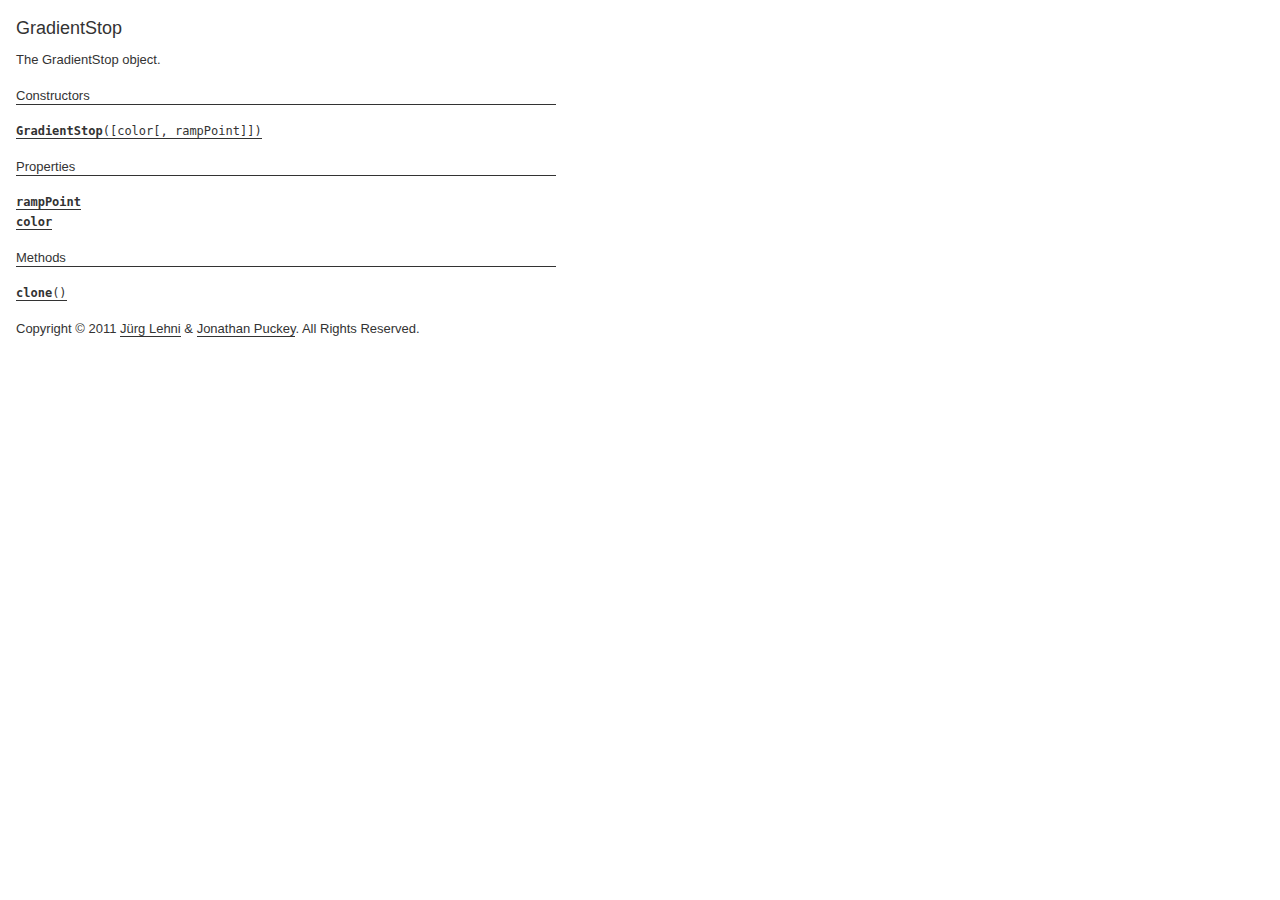
<file: paper/docs/classes/GradientStop.html>
<!DOCTYPE html>
<html>
<head>
<meta charset="UTF-8">
<title>GradientStop</title>
<base target="class-frame">
<link href="../assets/css/docs.css" rel="stylesheet" type="text/css">
<script src="../assets/js/paper.js"></script>
<script src="../assets/js/jquery.js"></script>
<script src="../assets/js/codemirror.js"></script>
<script src="../assets/js/docs.js"></script>
</head>
<body class="reference">
<div class="reference-class">
<h1>GradientStop</h1>

<p>The GradientStop object.</p>

</div>

<!-- ============================== constructors ========================= -->
<div class="reference-members"><h2>Constructors</h2>
	
		
<div id="gradientstop" class="member">
<div class="member-link">
<a name="gradientstop" href="#gradientstop"><tt><b>GradientStop</b>([color[, rampPoint]])</tt></a>
</div>
<div class="member-description hidden">
<div class="member-text">
<p>Creates a GradientStop object.</p>

<ul><b>Parameters:</b>

<li>
<tt>color:</tt> 
<a href="../classes/Color.html"><tt>Color</tt></a>
&mdash;&nbsp;the color of the stop
&mdash;&nbsp;optional, default: <tt>new Color(0, 0, 0)</tt>
</li>

<li>
<tt>rampPoint:</tt> 
<tt>Number</tt>
&mdash;&nbsp;the position of the stop on the gradient
                              ramp as a value between 0 and 1.
&mdash;&nbsp;optional, default: <tt>0</tt>
</li>

</ul>




</div>
</div>
</div>
	
</div>





	<div class="reference-members"><h2>Properties</h2>
		
			
<div id="ramppoint" class="member">
<div class="member-link">
<a name="ramppoint" href="#ramppoint"><tt><b>rampPoint</b></tt></a>
</div>
<div class="member-description hidden">

<div class="member-text">
	<p>The ramp-point of the gradient stop as a value between <tt>0</tt> and
<tt>1</tt>.</p>
	
	
	<ul><b>Type:</b>
	<li>
		<tt>Number</tt>
	</li>
	</ul>
	
	<p>
<b>Example</b> &mdash; Animating a gradient's ramp points:
</p>

<div class="paperscript split">

<div class="buttons">
<div class="button run">Run</div>
</div>

<script type="text/paperscript" canvas="canvas-0">
// Create a circle shaped path at the center of the view,
// using 40% of the height of the view as its radius
// and fill it with a radial gradient color:
var path = new Path.Circle({
	center: view.center,
	radius: view.bounds.height * 0.4
});

path.fillColor = {
	gradient: {
		stops: [['yellow', 0.05], ['red', 0.2], ['black', 1]],
		radial: true
	},
	origin: path.position,
	destination: path.bounds.rightCenter
};

var gradient = path.fillColor.gradient;

// This function is called each frame of the animation:
function onFrame(event) {
	var blackStop = gradient.stops[2];
	// Animate the rampPoint between 0.7 and 0.9:
	blackStop.rampPoint = Math.sin(event.time * 5) * 0.1 + 0.8;

	// Animate the rampPoint between 0.2 and 0.4
	var redStop = gradient.stops[1];
	redStop.rampPoint = Math.sin(event.time * 3) * 0.1 + 0.3;
}
</script>
<div class="canvas"><canvas width="516" height="300" id="canvas-0"></canvas></div>
</div>


</div>

</div>
</div>
		
			
<div id="color" class="member">
<div class="member-link">
<a name="color" href="#color"><tt><b>color</b></tt></a>
</div>
<div class="member-description hidden">

<div class="member-text">
	<p>The color of the gradient stop.</p>
	
	
	<ul><b>Type:</b>
	<li>
		<a href="../classes/Color.html"><tt>Color</tt></a>
	</li>
	</ul>
	
	<p>
<b>Example</b> &mdash; Animating a gradient's ramp points:
</p>

<div class="paperscript split">

<div class="buttons">
<div class="button run">Run</div>
</div>

<script type="text/paperscript" canvas="canvas-1">
// Create a circle shaped path at the center of the view,
// using 40% of the height of the view as its radius
// and fill it with a radial gradient color:
var path = new Path.Circle({
	center: view.center,
	radius: view.bounds.height * 0.4
});

path.fillColor = {
	gradient: {
		stops: [['yellow', 0.05], ['red', 0.2], ['black', 1]],
		radial: true
	},
	origin: path.position,
	destination: path.bounds.rightCenter
};

var redStop = path.fillColor.gradient.stops[1];
var blackStop = path.fillColor.gradient.stops[2];

// This function is called each frame of the animation:
function onFrame(event) {
	// Animate the rampPoint between 0.7 and 0.9:
	blackStop.rampPoint = Math.sin(event.time * 5) * 0.1 + 0.8;

	// Animate the rampPoint between 0.2 and 0.4
	redStop.rampPoint = Math.sin(event.time * 3) * 0.1 + 0.3;
}
</script>
<div class="canvas"><canvas width="516" height="300" id="canvas-1"></canvas></div>
</div>


</div>

</div>
</div>
		
	</div>



<!-- ============================== methods ================================ -->
	<div class="reference-members"><h2>Methods</h2>
		
			
<div id="clone" class="member">
<div class="member-link">
<a name="clone" href="#clone"><tt><b>clone</b>()</tt></a>
</div>
<div class="member-description hidden">
<div class="member-text">
	
	
	
	<ul><b>Returns:</b>
	
		<li>
<tt><a href="../classes/GradientStop.html"><tt>GradientStop</tt></a></tt>&nbsp;&mdash;&nbsp;a copy of the gradient-stop
</li>
	
	</ul>

	
	
</div>
</div>
</div>
		
	</div>




<!-- =========================== copyright notice ========================= -->
<p class="footer">Copyright &#169; 2011 <a href="http://www.lehni.org" target="_blank">J&uuml;rg Lehni</a> &amp; <a href="http://www.jonathanpuckey.com" target="_blank">Jonathan Puckey</a>. All Rights Reserved.</p>
<div class="content-end"></div>

</body>
</file>
<file: paper/docs/assets/css/docs.css>
.reference h1,
.reference h2,
.reference h3 {
  font-size: 13px;
  font-weight: normal;
  height: 18px;
  border-bottom: 1px solid;
  margin-top: 0;
  margin-bottom: 16px; }
.reference h2 a {
  font-weight: bold; }
.reference h3 {
  margin-top: 16px;
  border-bottom-style: dotted; }
.reference a tt {
  line-height: 18px; }
.reference p {
  margin: 0 0 16px 0; }
.reference hr {
  border: none;
  border-bottom: 1px dotted; }
.reference ul {
  margin: 0;
  padding: 0;
  list-style: none; }
.reference .reference-list ul,
.reference .reference-inherited ul {
  margin-left: 16px; }
.reference .reference-inherited ul li {
  text-indent: -30px;
  padding-left: 30px; }
.reference .reference-classes {
  padding-bottom: 4px; }
  .reference .reference-classes h2,
  .reference .reference-classes h3,
  .reference .reference-classes hr {
    margin: 10px 0 10px 0; }
  .reference .reference-classes .first h2 {
    margin-top: 0; }
  * html .reference .reference-classes img {
    margin-top: 5px; }
  .reference .reference-classes li {
    list-style: none;
    list-style-image: none; }
  .reference .reference-classes ul {
    margin-left: 10px;
    margin-bottom: 10px; }
.reference .reference-members {
  margin-bottom: 16px; }
.reference .member-group-text {
  margin-bottom: 16px; }
.reference .member-description {
  border: 1px solid #999;
  border-top: 0;
  margin: 16px 0 16px 0; }
.reference .member-header {
  border-top: 1px solid #999;
  padding: 10px;
  *zoom: 1; }
  .reference .member-header .member-link {
    float: left; }
  .reference .member-header:before, .reference .member-header:after {
    content: " ";
    display: table; }
  .reference .member-header:after {
    clear: both; }
.reference .member-close {
  float: right; }
.reference .member-text {
  border-top: 1px dashed #999;
  padding: 10px 10px 0 10px;
  margin-bottom: -6px; }
.reference .member-link {
  text-indent: -30px;
  padding-left: 30px; }
.reference ul,
.reference .paperscript,
.reference .CodeMirror {
  margin-top: -8px;
  margin-bottom: 16px; }
.reference ul {
  margin-top: 0; }

body,
select,
input,
textarea {
  font-family: "Lucida Grande", Geneva, Verdana, Arial, sans-serif; }

body {
  background: #fff;
  margin: 16px;
  font-size: 13px;
  line-height: 20px;
  color: #333333;
  max-width: 540px; }

select,
input,
textarea {
  font-size: 11px;
  margin: 0;
  color: #000; }

tt,
pre {
  font-family: Menlo, Consolas, "Vera Mono", monospace;
  font-size: 12px;
  line-height: 20px; }

a {
  color: #333333;
  text-decoration: none;
  border-bottom: 1px solid #333333; }
  a:hover {
    background: #e5e5e5; }

img {
  border: 0; }

p {
  margin: 0 0 20px 0; }

ul,
ol {
  padding: 0;
  margin: 0 0 20px 0;
  list-style: none; }

.clear {
  clear: both; }

.hidden {
  display: none; }

.reference-index,
.reference-index a {
  color: #009dec;
  border-bottom: 0px; }
.reference-index a:hover {
  background: #e3f4fc; }
.reference-index h2,
.reference-index h3,
.reference-index hr {
  border-color: #009dec; }

.reference h1 {
  font-size: 18px;
  font-weight: normal;
  line-height: 24px;
  border: none; }

.footer {
  margin-top: 20px; }

.CodeMirror {
  overflow: auto;
  height: 100%; }
  .CodeMirror,
  .CodeMirror textarea,
  .CodeMirror pre {
    font-family: Menlo, Consolas, "Vera Mono", monospace;
    font-size: 12px; }
  .CodeMirror pre {
    line-height: 16px;
    margin: 0;
    padding: 0;
    background: transparent; }

.CodeMirror-gutter {
  position: absolute;
  left: 0;
  top: 0;
  min-width: 30px;
  height: 100%;
  background-color: #f4f4f4;
  border-right: 1px solid #999; }

.CodeMirror-gutter-text {
  color: #aaa;
  text-align: right;
  padding: 2px 8px 2px 8px; }
  .CodeMirror-gutter-text pre {
    font-size: 10px; }

.CodeMirror-lines {
  background: #ffffff;
  padding: 2px 0 2px 8px; }
  .CodeMirror-lines pre.highlight {
    background-color: #edf5fc; }

.CodeMirror-cursor {
  z-index: 10;
  position: absolute;
  visibility: hidden;
  border-left: 1px solid #7c7c7c !important;
  height: 16px; }

.CodeMirror-selected {
  background: #ccc !important;
  color: HighlightText !important;
  padding: 2px 0 2px 0; }

.CodeMirror-focused .CodeMirror-cursor {
  visibility: visible; }
.CodeMirror-focused .CodeMirror-selected {
  background: Highlight !important; }

.CodeMirror-matchingbracket {
  background: #e3fc8d !important; }

.CodeMirror-nonmatchingbracket {
  color: #d62a28 !important; }

/* JavaScript & HTML Modes */
span.cm-keyword {
  color: #ff7800; }
span.cm-atom, span.cm-number {
  color: #3b5bb5; }
span.cm-def, span.cm-variable-2, span.cm-variable-3 {
  color: #3a4a64; }
span.cm-variable {
  color: #000; }
span.cm-property {
  color: #000; }
span.cm-operator {
  color: #000; }
span.cm-comment {
  color: #8c868f; }
span.cm-string {
  color: #409b1c; }
span.cm-meta {
  color: #555; }
span.cm-error {
  color: #f30; }
span.cm-qualifier {
  color: #555; }
span.cm-builtin {
  color: #30a; }
span.cm-bracket {
  color: #cc7; }
span.cm-tag {
  font-weight: bold;
  color: #3b5bb5; }
span.cm-attribute {
  font-style: italic;
  color: #3b5bb5; }

.paperscript .buttons {
  position: absolute;
  right: 0;
  z-index: 1; }
.paperscript .button,
.paperscript .explain {
  float: right;
  display: none;
  font-size: 11px;
  line-height: 16px;
  padding: 2px 6px;
  border-radius: 4px;
  -moz-border-radius: 4px;
  -webkit-border-radius: 4px;
  margin: 8px 8px 0 0; }
.paperscript .button {
  background: #eee; }
.paperscript .explain {
  background: #e3f4fc; }
.paperscript .explain,
.paperscript .buttons-context:hover .button {
  display: inline-block; }
.paperscript .button:hover {
  background: #ddd;
  cursor: pointer; }
.paperscript .tools {
  display: inline; }
.paperscript .source {
  overflow: auto;
  border: 1px solid #999; }
.paperscript .CodeMirror {
  margin: 0 !important; }
.paperscript .CodeMirror-gutter-text,
.paperscript .CodeMirror-lines {
  padding-top: 10px;
  padding-bottom: 10px; }
.paperscript .canvas {
  line-height: 0; }
.paperscript .canvas.border canvas {
  border: 1px solid #999; }
.paperscript.split .canvas {
  border: 1px solid #999;
  border-top: 0; }
</file>
<file: css/stylesheets/screen.css>
/* Welcome to Compass.
 * In this file you should write your main styles. (or centralize your imports)
 * Import this file using the following HTML or equivalent:
 * <link href="/stylesheets/screen.css" media="screen, projection" rel="stylesheet" type="text/css" /> */
/* line 17, ../../../../../../Ruby/Gems/1.8/gems/compass-0.12.2/frameworks/compass/stylesheets/compass/reset/_utilities.scss */
html, body, div, span, applet, object, iframe,
h1, h2, h3, h4, h5, h6, p, blockquote, pre,
a, abbr, acronym, address, big, cite, code,
del, dfn, em, img, ins, kbd, q, s, samp,
small, strike, strong, sub, sup, tt, var,
b, u, i, center,
dl, dt, dd, ol, ul, li,
fieldset, form, label, legend,
table, caption, tbody, tfoot, thead, tr, th, td,
article, aside, canvas, details, embed,
figure, figcaption, footer, header, hgroup,
menu, nav, output, ruby, section, summary,
time, mark, audio, video {
  margin: 0;
  padding: 0;
  border: 0;
  font: inherit;
  font-size: 100%;
  vertical-align: baseline;
}

/* line 22, ../../../../../../Ruby/Gems/1.8/gems/compass-0.12.2/frameworks/compass/stylesheets/compass/reset/_utilities.scss */
html {
  line-height: 1;
}

/* line 24, ../../../../../../Ruby/Gems/1.8/gems/compass-0.12.2/frameworks/compass/stylesheets/compass/reset/_utilities.scss */
ol, ul {
  list-style: none;
}

/* line 26, ../../../../../../Ruby/Gems/1.8/gems/compass-0.12.2/frameworks/compass/stylesheets/compass/reset/_utilities.scss */
table {
  border-collapse: collapse;
  border-spacing: 0;
}

/* line 28, ../../../../../../Ruby/Gems/1.8/gems/compass-0.12.2/frameworks/compass/stylesheets/compass/reset/_utilities.scss */
caption, th, td {
  text-align: left;
  font-weight: normal;
  vertical-align: middle;
}

/* line 30, ../../../../../../Ruby/Gems/1.8/gems/compass-0.12.2/frameworks/compass/stylesheets/compass/reset/_utilities.scss */
q, blockquote {
  quotes: none;
}
/* line 103, ../../../../../../Ruby/Gems/1.8/gems/compass-0.12.2/frameworks/compass/stylesheets/compass/reset/_utilities.scss */
q:before, q:after, blockquote:before, blockquote:after {
  content: "";
  content: none;
}

/* line 32, ../../../../../../Ruby/Gems/1.8/gems/compass-0.12.2/frameworks/compass/stylesheets/compass/reset/_utilities.scss */
a img {
  border: none;
}

/* line 116, ../../../../../../Ruby/Gems/1.8/gems/compass-0.12.2/frameworks/compass/stylesheets/compass/reset/_utilities.scss */
article, aside, details, figcaption, figure, footer, header, hgroup, menu, nav, section, summary {
  display: block;
}

/* line 17, ../sass/screen.scss */
.storyCircle, .hideDiv, .blogDiv, .contactDiv, .miroDiv, .poetessShow {
  position: absolute;
  z-index: 3;
  text-align: center;
  border: 2px solid #2b2b2b;
}
@media screen and (max-width: 768px) {
  /* line 17, ../sass/screen.scss */
  .storyCircle, .hideDiv, .blogDiv, .contactDiv, .miroDiv, .poetessShow {
    font-size: .8em;
  }
}

/* line 27, ../sass/screen.scss */
.blogDiv, .miroDiv {
  width: 60px;
  height: 60px;
  padding: 15px;
  opacity: 0.9;
  color: #111111;
  -webkit-border-radius: 60px;
  -moz-border-radius: 60px;
  -ms-border-radius: 60px;
  -o-border-radius: 60px;
  border-radius: 60px;
}
/* line 34, ../sass/screen.scss */
.blogDiv:hover, .miroDiv:hover {
  opacity: 1;
  cursor: pointer;
}

/* line 41, ../sass/screen.scss */
.blogDiv:hover, .miroDiv:hover, .hideDiv:hover, .poetessShow:hover, .storyCircle, .contactDiv:hover, .maxInstructDiv {
  background-image: -webkit-gradient(linear, 50% 0%, 50% 100%, color-stop(0%, #fcfefe), color-stop(100%, #f3dcbe));
  background-image: -webkit-linear-gradient(#fcfefe, #f3dcbe);
  background-image: -moz-linear-gradient(#fcfefe, #f3dcbe);
  background-image: -o-linear-gradient(#fcfefe, #f3dcbe);
  background-image: linear-gradient(#fcfefe, #f3dcbe);
  text-shadow: white 2px 2px 3px;
  color: #444444;
}

/* line 47, ../sass/screen.scss */
.hideDiv, .poetessShow {
  width: 30px;
  height: 30px;
  padding: 5px;
  cursor: pointer;
  color: #111111;
  -webkit-border-radius: 30px;
  -moz-border-radius: 30px;
  -ms-border-radius: 30px;
  -o-border-radius: 30px;
  border-radius: 30px;
}
@media screen and (max-width: 768px) {
  /* line 47, ../sass/screen.scss */
  .hideDiv, .poetessShow {
    width: 20px;
    height: 20px;
  }
}

/* line 63, ../sass/screen.scss */
html {
  background: url("http://localhost/src/paperplay/images/miro-background.jpg") no-repeat center center fixed;
  -webkit-background-size: cover;
  -moz-background-size: cover;
  -o-background-size: cover;
  background-size: cover;
  padding: 0;
  margin: 0;
  height: 100%;
  width: 100%;
}

/* line 74, ../sass/screen.scss */
a {
  color: #151c6c;
  text-decoration: none;
}
/* line 77, ../sass/screen.scss */
a:hover {
  color: #539440;
}

/* line 82, ../sass/screen.scss */
body {
  margin: 0;
  padding: 0;
  width: 100%;
  height: 100%;
  font-family: "Arvo", serif;
  font-size: 1.2em;
  line-height: 1.4;
  color: #444;
  overflow: hidden;
}

/* line 94, ../sass/screen.scss */
.wrapper {
  position: absolute;
  top: 0;
  left: 0;
  margin: 0;
  padding: 0;
  width: 100%;
  min-height: 100%;
  overflow: hidden;
}

/* line 105, ../sass/screen.scss */
#miroBackground {
  width: 100%;
  min-height: 100%;
  cursor: default;
  margin: 0;
  padding: 0;
  overflow: hidden;
}

/* line 115, ../sass/screen.scss */
.group:after {
  content: "";
  display: table;
  clear: both;
}

/* line 121, ../sass/screen.scss */
.fancyCap {
  font-family: "Glass Antiqua", cursive, serif;
  font-size: 2em;
  line-height: 1.2;
}

/* line 127, ../sass/screen.scss */
h2 {
  font-family: "Glass Antiqua", cursive, serif;
  font-weight: 500;
  font-size: 1.7em;
  letter-spacing: 1px;
}

/* line 135, ../sass/screen.scss */
.storyCircle {
  top: 0;
  left: 40px;
  margin-top: 40px;
  padding: 25px;
  width: 220px;
  height: 220px;
  display: inline;
  -webkit-border-radius: 150px;
  -moz-border-radius: 150px;
  -ms-border-radius: 150px;
  -o-border-radius: 150px;
  border-radius: 150px;
}
@media screen and (max-width: 768px) {
  /* line 135, ../sass/screen.scss */
  .storyCircle {
    width: 180px;
    height: 180px;
  }
}

/* line 152, ../sass/screen.scss */
.hideDiv {
  top: 10px;
  left: 10px;
  background: #539440;
  text-shadow: #69b453 2px 2px 3px;
}

/* line 161, ../sass/screen.scss */
#circleHide {
  cursor: pointer;
}

/* line 165, ../sass/screen.scss */
.blogDiv {
  top: 15px;
  left: 300px;
  background: #3741b0;
  text-shadow: #5560de 2px 2px 3px;
}
@media screen and (max-width: 768px) {
  /* line 165, ../sass/screen.scss */
  .blogDiv {
    left: 250px;
    width: 50px;
    height: 50px;
  }
}

/* line 178, ../sass/screen.scss */
.contactDiv {
  top: 115px;
  left: 330px;
  width: 100px;
  height: 100px;
  padding: 30px 15px 0 15px;
  opacity: 0.9;
  background: #ba2019;
  -webkit-border-radius: 75px;
  -moz-border-radius: 75px;
  -ms-border-radius: 75px;
  -o-border-radius: 75px;
  border-radius: 75px;
  text-shadow: #e22d24 2px 2px 3px;
  color: #111111;
}
/* line 190, ../sass/screen.scss */
.contactDiv:hover {
  opacity: 1;
  cursor: pointer;
}
@media screen and (max-width: 768px) {
  /* line 178, ../sass/screen.scss */
  .contactDiv {
    left: 280px;
    width: 80px;
    height: 80px;
  }
}

/* line 202, ../sass/screen.scss */
.miroDiv {
  top: 300px;
  left: 20px;
  background: #fec221;
  text-shadow: #fede87 2px 2px 3px;
}
@media screen and (max-width: 768px) {
  /* line 202, ../sass/screen.scss */
  .miroDiv {
    top: 250px;
    width: 50px;
    height: 50px;
  }
}
@media screen and (max-width: 420px) {
  /* line 202, ../sass/screen.scss */
  .miroDiv {
    display: none;
  }
}

/* line 220, ../sass/screen.scss */
.instructDiv {
  position: fixed;
  bottom: 0;
  left: 0;
  z-index: 6;
}
/* line 225, ../sass/screen.scss */
.instructDiv ul {
  padding: 4px 4px 4px 2px;
  list-style-type: none;
}
/* line 229, ../sass/screen.scss */
.instructDiv ul li {
  position: relative;
  float: left;
  margin: 0 0 2px 2px;
  text-align: left;
  cursor: pointer;
}
@media screen and (max-width: 768px) {
  /* line 220, ../sass/screen.scss */
  .instructDiv {
    font-size: 0.8em;
  }
}

/* line 241, ../sass/screen.scss */
.minInstructDiv {
  background: #444444;
  color: #fcfefe;
  -moz-border-radius-topright: 4px;
  -webkit-border-top-right-radius: 4px;
  border-top-right-radius: 4px;
}

/* line 247, ../sass/screen.scss */
.maxInstructDiv {
  padding: 10px;
  border: 2px solid #2b2b2b;
  -moz-border-radius-topright: 10px;
  -webkit-border-top-right-radius: 10px;
  border-top-right-radius: 10px;
}

/* line 254, ../sass/screen.scss */
.tooldiv {
  background: -webkit-gradient(linear, 50% 0%, 50% 100%, color-stop(0%, #5e5e5e), color-stop(100%, #444444));
  background: -webkit-linear-gradient(#5e5e5e, #444444);
  background: -moz-linear-gradient(#5e5e5e, #444444);
  background: -o-linear-gradient(#5e5e5e, #444444);
  background: linear-gradient(#5e5e5e, #444444);
  -webkit-border-radius: 4px;
  -moz-border-radius: 4px;
  -ms-border-radius: 4px;
  -o-border-radius: 4px;
  border-radius: 4px;
  text-shadow: none;
  width: 30px;
  color: #fcfefe;
  float: left;
  text-align: center;
}
/* line 262, ../sass/screen.scss */
.tooldiv:hover {
  background: #D98F72;
  color: #111111;
}
@media screen and (max-width: 768px) {
  /* line 254, ../sass/screen.scss */
  .tooldiv {
    width: 20px;
  }
}

/* line 271, ../sass/screen.scss */
.active {
  background: #b88601;
}

/* line 275, ../sass/screen.scss */
.howto {
  margin-left: 4px;
  font-size: .8em;
}

/* line 281, ../sass/screen.scss */
.poetess {
  position: absolute;
  top: 25%;
  right: 10%;
  width: 250px;
  z-index: 4;
}
/* line 287, ../sass/screen.scss */
.poetess img {
  margin: 0;
  max-width: 100%;
}
@media screen and (max-width: 768px) {
  /* line 287, ../sass/screen.scss */
  .poetess img {
    height: 360px;
  }
}
@media screen and (max-width: 768px) {
  /* line 281, ../sass/screen.scss */
  .poetess {
    width: 200px;
    top: 40%;
  }
}
@media screen and (max-width: 420px) {
  /* line 281, ../sass/screen.scss */
  .poetess {
    display: none;
  }
}

/* line 303, ../sass/screen.scss */
.poetessHide {
  cursor: pointer;
  position: absolute;
  top: 405px;
  right: 6px;
  width: 30px;
  height: 30px;
  text-align: center;
  z-index: 5;
  color: #111111;
  font-size: 1.4em;
}
/* line 314, ../sass/screen.scss */
.poetessHide:hover {
  color: #fcfefe;
}
@media screen and (max-width: 768px) {
  /* line 303, ../sass/screen.scss */
  .poetessHide {
    top: 325px;
    right: 3px;
    font-size: 1.2em;
  }
}

/* line 323, ../sass/screen.scss */
.poetessShow {
  top: 65px;
  left: 10px;
  background: #e22d24;
  text-shadow: #e85851 2px 2px 3px;
}
</file>
